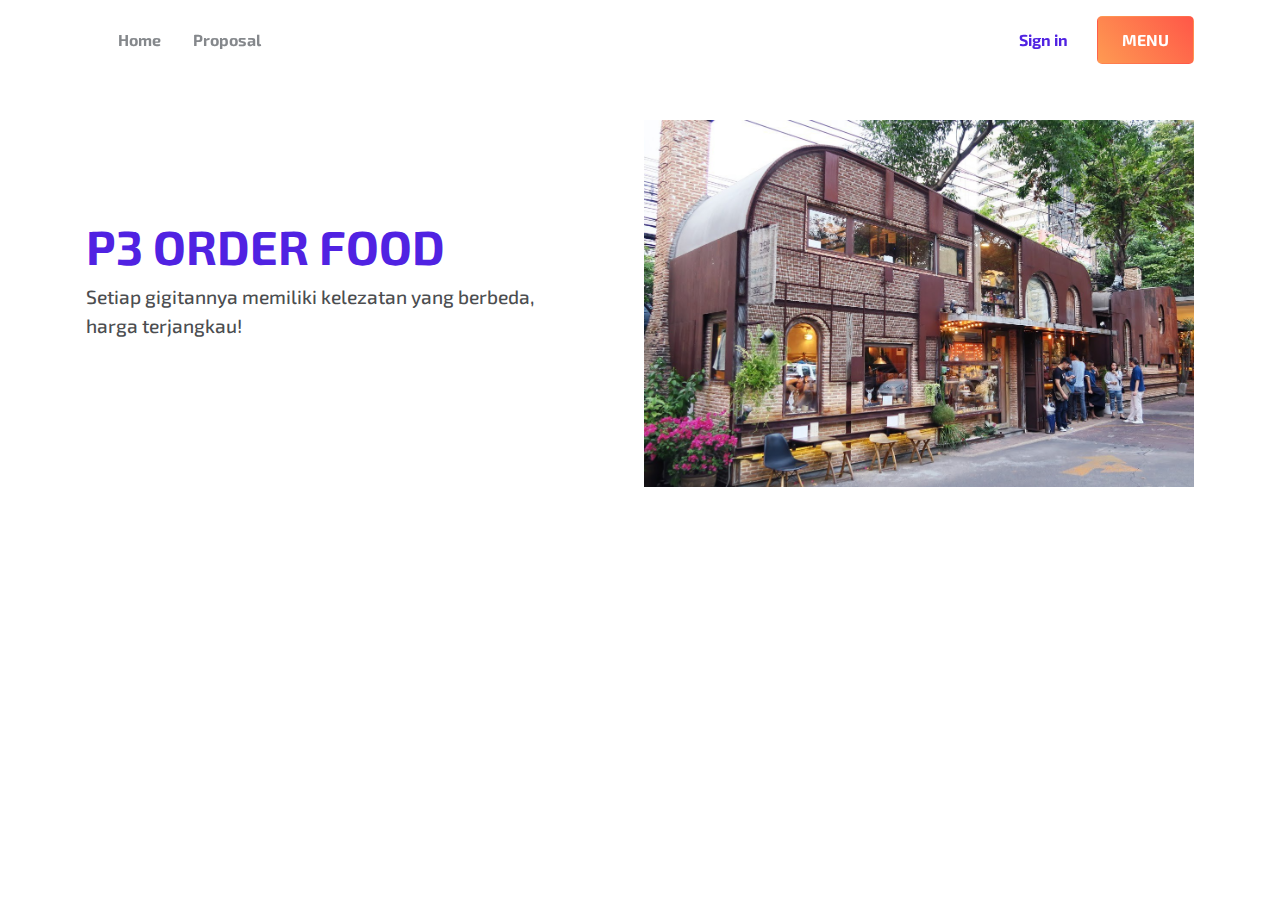
<file: index.html>
<!DOCTYPE html>
<html lang="en-US" dir="ltr">

  <head>
    <meta charset="utf-8">
    <meta http-equiv="X-UA-Compatible" content="IE=edge">
    <meta name="viewport" content="width=device-width, initial-scale=1">


    <!-- ===============================================-->
    <!--    Document Title-->
    <!-- ===============================================-->
    <title>P3 ORDER FOOD</title>


    <!-- ===============================================-->
    <!--    Favicons-->
    <!-- ===============================================-->
    <link rel="apple-touch-icon" sizes="180x180" href="public/assets/img/favicons/apple-touch-icon.png">
    <link rel="icon" type="image/png" sizes="32x32" href="public/assets/img/favicons/favicon-32x32.png">
    <link rel="icon" type="image/png" sizes="16x16" href="public/assets/img/favicons/favicon-16x16.png">
    <link rel="shortcut icon" type="image/x-icon" href="public/assets/img/favicons/favicon.ico">
    <link rel="manifest" href="public/assets/img/favicons/manifest.json">
    <meta name="msapplication-TileImage" content="assets/img/favicons/mstile-150x150.png">
    <meta name="theme-color" content="#ffffff">


    <!-- ===============================================-->
    <!--    Stylesheets-->
    <!-- ===============================================-->
    <link href="public/assets/css/theme.css" rel="stylesheet" />

  </head>


  <body>

    <!-- ===============================================-->
    <!--    Main Content-->
    <!-- ===============================================-->
    <main class="main" id="top">
      <nav class="navbar navbar-expand-lg navbar-light fixed-top py-3 d-block" data-navbar-on-scroll="data-navbar-on-scroll">
        <div class="container"><a class="navbar-brand" href="./index.html"> <!--<img class="me-3 d-inline-block" src="assets/img/gallery/logo.png" alt="" />--></a>
          <button class="navbar-toggler collapsed" type="button" data-bs-toggle="collapse" data-bs-target="#navbarSupportedContent" aria-controls="navbarSupportedContent" aria-expanded="false" aria-label="Toggle navigation"><span class="navbar-toggler-icon"></span></button>
          <div class="collapse navbar-collapse border-top border-lg-0 mt-4 mt-lg-0" id="navbarSupportedContent">
            <ul class="navbar-nav me-auto pt-2 pt-lg-0 font-base">
              <li class="nav-item px-2" ><a class="nav-link fw-bold active" aria-current="page" href="./index.html">Home</a></li>
              <li class="nav-item px-2" ><a class="nav-link fw-bold" href="public/proposal.html">Proposal</a></li>
              <li class="nav-item px-2" data-anchor="data-anchor"><a class="nav-link fw-bold" href="#feature"></a></li>
              <li class="nav-item px-2" data-anchor="data-anchor"><a class="nav-link fw-bold" href="#testimonial"></a></li>
            </ul>
            <form class="ps-lg-5">
              <button class="btn btn-link text-danger fw-bold order-1 order-lg-0" type="button"><a href="public/login.html">Sign in</a></button>
                <a class="btn hover-top btn-collab" href="public/menu.html">MENU</a>
            </form>
          </div>
        </div>
      </nav>
      <section id="home">
        <div class="container">
          <div class="row align-items-center g-2">
            <div class="col-md-5 col-lg-6 order-0 order-md-1 text-end"><img class="pt-7 pt-md-0 w-100" src="public/assets/img/gallery/profilresto.webp" alt="hero-header" /></div>
            <div class="col-md-7 col-lg-6 py-6 text-md-start text-center">
              <!--<h6 class="fs-0 text-uppercase fw-bold text-600">P3 ORDE</h6>-->
              <h1 class="fw-bold fs-4 fs-lg-6 fs-xxl-7 text-primary"> P3 ORDER FOOD<br /></h1>
              <p class="mb-5 fs-1 fw-medium">Setiap gigitannya memiliki kelezatan yang berbeda, <br class="d-none d-xl-block" />harga terjangkau!</p><!--<a class="btn hover-top btn-collab" href="public/menu.html"><i class="fas fa-download me-2"></i> Lihat Menu</a>
              <a class="btn hover-top btn-collab-outline text-gradient ms-2" href="#!"> 
                <i class="fas fa-play text-danger me-md-2 me-0"></i> CHECK DEMO</a>-->
            </div>
          </div>
        </div>
      </section>


      <!-- ============================================-->
      <!-- <section> begin ============================-->
      <!--<section class="py-6 bg-soft-warning">

        <div class="container">
          <div class="row">
            <div class="col-auto col-lg-12 d-lg-flex justify-content-center align-items-center justify-content-lg-between"><img class="m-2" src="assets/img/gallery/netflix.png" height="28" alt="brands" /><img class="m-2" src="assets/img/gallery/facebook.png" height="30" alt="brands" /><img class="m-2" src="assets/img/gallery/freelancer.png" height="38" alt="brands" /><img class="m-2" src="assets/img/gallery/mailbluster.png" height="38" alt="brands" /><img class="m-2" src="assets/img/gallery/theme-wagon.png" height="38" alt="brands" /></div>
          </div>
        </div>
        <!-- end of .container-->

      </section>
      <!-- <section> close ============================-->
      <!-- ============================================-->




      <!-- ============================================-->
      <!-- <section> begin ============================-->
      <!--<section class="py-6">

        <div class="container">
          <div class="row flex-center">
            <div class="col-md-6 col-lg-4 text-center mb-6 mb-md-0 order-0"><img class="shadow-lg" src="assets/img/gallery/partnership.png" width="300" alt="..." style="border-radius:3rem;" /></div>
            <div class="col-md-6 text-center text-md-start mb-6 offset-0">
              <h6 class="fs-0 text-uppercase fw-bold text-primary">partnership</h6>
              <h6 class="fw-bold fs-3 fs-lg-5 lh-sm">Build strong partnership &amp; organizations</h6>
              <p class="my-4 fs-1 pe-xl-8">Bring all your document under one place and make it easy to share with other in no time. That makes the whole process comfortable.</p><a class="btn hover-top btn-collab" href="#" role="button">Learn more</a>
            </div>
          </div>
          <div class="row flex-center">
            <div class="col-md-4 col-lg-3 mt-4 mt-lg-8 text-center text-md-start">
              <div class="badge bg-soft-danger p-3 rounded-3"><img class="w-100 h-100" src="assets/img/icons/edit.svg" alt="..." /></div>
              <h4 class="mt-5 mb-3 fw-bold">Write it up</h4>
              <p class="fs-1 lh-sm">Write it down whenever you feel for it,<br class="d-none d-md-block d-lg-none"> as each details matter and stay.</p>
            </div>
            <div class="col-md-4 col-lg-3 mt-4 mt-lg-8 text-center text-md-start">
              <div class="badge bg-soft-danger p-3 rounded-3"><img class="w-100 h-100" src="assets/img/icons/monitor.svg" alt="..." /></div>
              <h4 class="mt-5 mb-3 fw-bold">Show to others menu</h4>
              <p class="fs-1 lh-sm">Share effective and important data<br class="d-none d-md-block d-lg-none"> to your partner.</p>
            </div>
            <div class="col-md-4 col-lg-3 mt-4 mt-lg-8 text-center text-md-start">
              <div class="badge bg-soft-danger p-3 rounded-3"><img class="w-100 h-100" src="assets/img/icons/cloud.svg" alt="..." /></div>
              <h4 class="mt-5 mb-3 fw-bold">Storing at the cloud</h4>
              <p class="fs-1 lh-sm">Save your valuable info to get all the resources<br class="d-none d-md-block d-lg-none"> under one platform as a unit.</p>
            </div>
          </div>
        </div>
        <!-- end of .container-->

      </section>
      <!-- <section> close ============================-->
      <!-- ============================================-->




      <!-- ============================================-->
      <!-- <section> begin ============================-->
      <!--<section class="py-6" style="background:linear-gradient(180deg, #FFFEFC -54.51%, #FFF8F0 99.98%);">

        <div class="container">
          <div class="row flex-center">
            <div class="col-md-6 col-lg-4 text-center mb-6 mb-md-0 order-0 order-md-1"><img class="shadow-collab" src="assets/img/gallery/corroboration.png" width="300" alt="..." style="border-radius:3rem;" /></div>
            <div class="col-md-6 text-center text-md-start mb-6 offset-lg-1">
              <h6 class="fs-0 text-uppercase fw-bold text-primary">corroboration</h6>
              <h6 class="fw-bold fs-3 fs-lg-5 lh-sm">Keeping All Elements Together To Present The Project</h6>
              <p class="my-4 fs-1 pe-xl-8">While the project is shared between several members, the resources need to be at one place to maintain the clarity of the project, and flexibility among developers.</p><a class="btn hover-top btn-collab" href="#" role="button">Learn more</a>
            </div>
          </div>
          <div class="row flex-center">
            <div class="col-md-4 col-lg-3 mt-4 mt-lg-8 text-center text-md-start">
              <div class="badge bg-white p-3 rounded-3"><img class="w-100 h-100" src="assets/img/icons/video.svg" alt="..." /></div>
              <h4 class="mt-5 mb-3 fw-bold">Video conferencing</h4>
              <p class="fs-1 lh-sm"><span class="text-900">Communicating through video on elaborate <br class="d-none d-md-block d-lg-none"> workflow and understanding.</span></p>
            </div>
            <div class="col-md-4 col-lg-3 mt-4 mt-lg-8 text-center text-md-start">
              <div class="badge bg-white p-3 rounded-3"><img class="w-100 h-100" src="assets/img/icons/chat.svg" alt="..." /></div>
              <h4 class="mt-5 mb-3 fw-bold">Talk with mates</h4>
              <p class="fs-1 lh-sm"><span class="text-900">Stay communicated with all the colleagues<br class="d-none d-md-block d-lg-none"> and brush up your social skill.</span></p>
            </div>
            <div class="col-md-4 col-lg-3 mt-4 mt-lg-8 text-center text-md-start">
              <div class="badge bg-white p-3 rounded-3"><img class="w-100 h-100" src="assets/img/icons/image.svg" alt="..." /></div>
              <h4 class="mt-5 mb-3 fw-bold">High quality image sharing</h4>
              <p class="fs-1 lh-sm"><span class="text-900">Click it and share the top <br class="d-none d-md-block d-lg-none">quality images to all the member of your group.</span></p>
            </div>
          </div>
        </div>
        <!-- end of .container-->

      </section>
      <!-- <section> close ============================-->
      <!-- ============================================-->




      <!-- ============================================-->
      <!-- <section> begin ============================-->
      <!--<section>

        <div class="container">
          <div class="row">
            <div class="col-lg-6 mb-6">
              <div class="d-flex flex-column flex-sm-row align-items-start"><img class="me-sm-3 my-2 my-sm-0 align-self-center align-self-sm-start" src="assets/img/gallery/testimonial-1.png" width="100" alt="services" /><img class="me-sm-3 my-2 my-sm-0 align-self-center align-self-sm-start" src="assets/img/icons/quot.svg" alt="..." />
                <div class="flex-1 text-center text-sm-start">
                  <p class="fs-1 text-1200">It would be only imprudent if you dont grab this app now and use it at its best, with all the great facilities it got.”</p>
                  <h6 class="mb-1 fw-bold fs-0">Safira Petterson</h6>
                  <h6 class="fs-0">Director, Plugbase</h6>
                </div>
              </div>
            </div>
            <div class="col-lg-6 mb-6">
              <div class="d-flex flex-column flex-sm-row align-items-start"><img class="me-sm-3 my-2 my-sm-0 align-self-center align-self-sm-start" src="assets/img/gallery/testimonial-2.png" width="100" alt="services" /><img class="me-sm-3 my-2 my-sm-0 align-self-center align-self-sm-start" src="assets/img/icons/quot.svg" alt="..." />
                <div class="flex-1 text-center text-sm-start">
                  <p class="fs-1 text-1200">Myriad options and brillant outlook: what more I can ask for? I trust this app for it well furnished features and reliable modeling. The best of all is it got the option of scalability which opens up a big window of opportunity. It is the tool of future.”</p>
                  <h6 class="mb-1 fw-bold fs-0">Nazip Terasi</h6>
                  <h6 class="fs-0">CEO, FrankPhoto</h6>
                </div>
              </div>
            </div>
            <div class="col-lg-6 mb-6">
              <div class="d-flex flex-column flex-sm-row align-items-start"><img class="me-sm-3 my-2 my-sm-0 align-self-center align-self-sm-start" src="assets/img/gallery/testimonial-3.png" width="100" alt="services" /><img class="me-sm-3 my-2 my-sm-0 align-self-center align-self-sm-start" src="assets/img/icons/quot.svg" alt="..." />
                <div class="flex-1 text-center text-sm-start">
                  <p class="fs-1 text-1200">From the production to deployment, this one is an absolute marvel to be work with. Give it your shot so that you don’t regret ”</p>
                  <h6 class="mb-1 fw-bold fs-0">Manion Potter</h6>
                  <h6 class="fs-0">Senior Engineer, ArtsyCode</h6>
                </div>
              </div>
            </div>
            <div class="col-lg-6 mb-6">
              <div class="d-flex flex-column flex-sm-row align-items-start"><img class="me-sm-3 my-2 my-sm-0 align-self-center align-self-sm-start" src="assets/img/gallery/testimonial-4.png" width="100" alt="services" /><img class="me-sm-3 my-2 my-sm-0 align-self-center align-self-sm-start" src="assets/img/icons/quot.svg" alt="..." />
                <div class="flex-1 text-center text-sm-start">
                  <p class="fs-1 text-1200">The app totally surprised me with its well planned designs and fine structured build-up. For a brilliant team-work, this one is a perfect choice. ”</p>
                  <h6 class="mb-1 fw-bold fs-0">Frankistain Belio</h6>
                  <h6 class="fs-0">CTO, NerdBean</h6>
                </div>
              </div>
            </div>
          </div>
        </div>
        <!-- end of .container-->

      </section>
      <!-- <section> close ============================-->
      <!-- ============================================-->




      <!-- ============================================-->
      <!-- <section> begin ============================-->
      <!--<section class="py-md-0 bg-warning-gradient">

        <div class="container">
          <div class="row flex-center">
            <div class="col-md-6"> <img class="w-100 w-lg-75 d-none d-md-block" src="assets/img/gallery/cta.png" width="320" alt="cta" /></div>
            <div class="col-md-6">
              <h1 class="fw-bold fs-4 fs-lg-5 fs-xl-6 mb-4 text-primary"> Collaborate with the<br class="d-none d-xl-block" />team free of cost</h1><a class="btn hover-top btn-collab" href="#!">TRY FOR FREE</a>
            </div>
          </div>
        </div>
        <!-- end of .container-->

      </section>
      <!-- <section> close ============================-->
      <!-- ============================================-->




      <!-- ============================================-->
      <!-- <section> begin ============================-->
      <!--<section class="pb-md-10" id="faq">

        <div class="container">
          <div class="row justify-content-center">
            <div class="col-md-8 col-lg-6 text-center mb-3">
              <h6 class="fw-bold fs-4 display-3 lh-sm mb-5">Frequently asked questions</h6>
            </div>
          </div>
          <div class="row flex-center">
            <div class="col-lg-9">
              <div class="accordion" id="accordionExample">
                <div class="accordion-item border-top">
                  <h2 class="accordion-header" id="heading1">
                    <button class="accordion-button px-2" type="button" data-bs-toggle="collapse" data-bs-target="#collapse1" aria-expanded="true" aria-controls="collapse1"><span class="mb-0 fw-bold text-start fs-1 text-1000">Who should use the app?</span></button>
                  </h2>
                  <div class="accordion-collapse collapse show" id="collapse1" aria-labelledby="heading1" data-bs-parent="#accordionExample">
                    <div class="accordion-body pt-0 px-2">All our users like the amazing features and illustration of our app and it effective working procedure. Most of them are highly satisfied with our support and collaboration ideas which are counted as quite an essential in the tech business. With a team of highly creative and lively developers and manager, all our issues are promised to be solved in no time at all.</div>
                  </div>
                </div>
                <div class="accordion-item border-top">
                  <h2 class="accordion-header" id="heading2">
                    <button class="accordion-button px-2 collapsed" type="button" data-bs-toggle="collapse" data-bs-target="#collapse2" aria-expanded="true" aria-controls="collapse2"><span class="mb-0 fw-bold text-start fs-1 text-1000">What is the working procedure of the app?</span></button>
                  </h2>
                  <div class="accordion-collapse collapse" id="collapse2" aria-labelledby="heading2" data-bs-parent="#accordionExample">
                    <div class="accordion-body pt-0 px-2">You can issue either partial or full refunds. There are no fees to refund a charge, but the fees from the original charge are not returned.</div>
                  </div>
                </div>
                <div class="accordion-item border-top">
                  <h2 class="accordion-header" id="heading3">
                    <button class="accordion-button px-2 collapsed" type="button" data-bs-toggle="collapse" data-bs-target="#collapse3" aria-expanded="true" aria-controls="collapse3"><span class="mb-0 fw-bold text-start fs-1 text-1000">How is the app helpful?</span></button>
                  </h2>
                  <div class="accordion-collapse collapse" id="collapse3" aria-labelledby="heading3" data-bs-parent="#accordionExample">
                    <div class="accordion-body pt-0 px-2">Disputed payments (also known as chargebacks) incur a $15.00 fee. If the customer’s bank resolves the dispute in your favor, the fee is fully refunded.</div>
                  </div>
                </div>
                <div class="accordion-item border-top">
                  <h2 class="accordion-header" id="heading4">
                    <button class="accordion-button px-2 collapsed" type="button" data-bs-toggle="collapse" data-bs-target="#collapse4" aria-expanded="true" aria-controls="collapse4"><span class="mb-0 fw-bold text-start fs-1 text-1000">Is the app workable while you got no internet?</span></button>
                  </h2>
                  <div class="accordion-collapse collapse" id="collapse4" aria-labelledby="heading4" data-bs-parent="#accordionExample">
                    <div class="accordion-body pt-0 px-2">There are no additional fees for using our mobile SDKs or to accept payments using consumer wallets like Apple Pay or Google Pay.</div>
                  </div>
                </div>
                <div class="accordion-item border-top">
                  <h2 class="accordion-header" id="heading5">
                    <button class="accordion-button px-2 collapsed" type="button" data-bs-toggle="collapse" data-bs-target="#collapse5" aria-expanded="true" aria-controls="collapse5"><span class="mb-0 fw-bold text-start fs-1 text-1000">What are the security measure of the app?</span></button>
                  </h2>
                  <div class="accordion-collapse collapse" id="collapse5" aria-labelledby="heading5" data-bs-parent="#accordionExample">
                    <div class="accordion-body pt-0 px-2">There are no additional fees for using our mobile SDKs or to accept payments using consumer wallets like Apple Pay or Google Pay.</div>
                  </div>
                </div>
              </div>
            </div>
          </div>
        </div>
        <!-- end of .container-->

      </section>
      <!-- <section> close ============================-->
      <!-- ============================================-->


      <!--<section class="py-md-0">
        <div class="bg-holder" style="background-image:url(assets/img/gallery/cta-2-bg.png);background-position:center;">
        </div>
        <!--/.bg-holder-->

        <!--<div class="container">
          <div class="row align-items-center">
            <div class="col-md-5 col-lg-3 text-center"><img class="mt-n8 d-none d-md-block w-100" src="assets/img/gallery/cta-2.png" alt="cta" /></div>
            <div class="col-md-7 col-lg-8 offset-lg-1">
              <h1 class="fw-bold fs-4 fs-lg-6 mb-4 text-white"> Start using our app today, <br class="d-none d-xxl-block" />enjoy the complete fun</h1><a class="pe-2" href="https://www.apple.com/app-store/" target="_blank"><img src="assets/img/gallery/app-store.png" width="160" alt="" /></a><a href="https://play.google.com/store/apps" target="_blank"><img src="assets/img/gallery/google-play.png" width="160" alt="" /></a>
            </div>
          </div>
        </div>
      </section>


      <!-- ============================================-->
      <!-- <section> begin ============================-->
      <!--<section>

        <div class="container">
          <div class="row flex-center mt-5">
            <div class="col-lg-6">
              <h4 class="fw-bold">For more, Subscribe now</h4>
              <p class="fs-1">Stay updated and work accordingly </p>
            </div>
            <div class="col-lg-6 d-flex justify-content-lg-end mb-4">
              <form class="row row row-cols-lg-auto align-items-center">
                <div class="col-8 col-sm-9">
                  <label class="visually-hidden" for="colFormLabel">Username</label>
                  <div class="input-group">
                    <input class="form-control" id="colFormLabel" type="email" placeholder="Enter email address" />
                  </div>
                </div>
                <div class="col-4 col-sm-3 text-end">
                  <button class="btn btn-collab" type="submit">Submit</button>
                </div>
              </form>
            </div>
          </div>
          <hr class="text-200" />
          <div class="row justify-content-lg-between circle-blend-right circle-danger">
            <div class="col-6 col-sm-4 col-lg-auto mb-3">
              <h6 class="my-4 fw-bold fs-0">WHY US</h6>
              <ul class="list-unstyled mb-md-4 mb-lg-0">
                <li class="mb-2"><a class="text-1100 text-decoration-none" href="#!">Channel</a></li>
                <li class="mb-2"><a class="text-1100 text-decoration-none" href="#!">Engagement</a></li>
                <li class="mb-2"><a class="text-1100 text-decoration-none" href="#!">Scale</a></li>
                <li class="mb-2"><a class="text-1100 text-decoration-none" href="#!">Watch Demo</a></li>
              </ul>
            </div>
            <div class="col-6 col-sm-4 col-lg-auto mb-3">
              <h6 class="my-4 fw-bold fs-0">PRODUCT</h6>
              <ul class="list-unstyled mb-md-4 mb-lg-0">
                <li class="mb-2"><a class="text-1100 text-decoration-none" href="#!">Features</a></li>
                <li class="mb-2"><a class="text-1100 text-decoration-none" href="#!">Integrations</a></li>
                <li class="mb-2"><a class="text-1100 text-decoration-none" href="#!">Enterprise</a></li>
                <li class="mb-2"><a class="text-1100 text-decoration-none" href="#!">Solutions</a></li>
              </ul>
            </div>
            <div class="col-6 col-sm-4 col-lg-auto mb-3">
              <h6 class="my-4 fw-bold fs-0">RESOURCES</h6>
              <ul class="list-unstyled mb-md-4 mb-lg-0">
                <li class="mb-2"><a class="text-1100 text-decoration-none" href="#!">Partners</a></li>
                <li class="mb-2"><a class="text-1100 text-decoration-none" href="#!">Developers</a></li>
                <li class="mb-2"><a class="text-1100 text-decoration-none" href="#!">Apps</a></li>
                <li class="mb-2"><a class="text-1100 text-decoration-none" href="#!">Blogs</a></li>
              </ul>
            </div>
            <div class="col-6 col-sm-4 col-lg-auto mb-3">
              <h6 class="my-4 fw-bold fs-0">COMPANY</h6>
              <ul class="list-unstyled mb-md-4 mb-lg-0">
                <li class="mb-2"><a class="text-1100 text-decoration-none" href="#!">About Us</a></li>
                <li class="mb-2"><a class="text-1100 text-decoration-none" href="#!">Leadership</a></li>
                <li class="mb-2"><a class="text-1100 text-decoration-none" href="#!">Investor Relations</a></li>
                <li class="mb-2"><a class="text-1100 text-decoration-none" href="#!">News</a></li>
              </ul>
            </div>
            <div class="col-6 col-sm-4 col-lg-auto mb-3">
              <h6 class="my-4 fw-bold fs-0">PRICING</h6>
              <ul class="list-unstyled mb-md-4 mb-lg-0">
                <li class="mb-2"><a class="text-1100 text-decoration-none" href="#!">Plans</a></li>
                <li class="mb-2"><a class="text-1100 text-decoration-none" href="#!">Paid vs. Free</a></li>
              </ul>
            </div>
            <div class="col-6 col-sm-4 col-lg-auto mb-3">
              <h6 class="my-4 fw-bold fs-0">FOLLOW</h6>
              <ul class="list-unstyled list-inline my-3">
                <li class="list-inline-item me-3"><a class="text-decoration-none" href="#!"><img class="list-social-icon" src="assets/img/icons/facebook.svg" alt="" /></a></li>
                <li class="list-inline-item me-3"><a class="text-decoration-none" href="#!"><img class="list-social-icon" src="assets/img/icons/twitter.svg" alt="" /></a></li>
                <li class="list-inline-item me-3"><a class="text-decoration-none" href="#!"><img class="list-social-icon" src="assets/img/icons/instagram.svg" alt="" /></a></li>
                <li class="list-inline-item"><a class="text-decoration-none" href="#!"><img class="list-social-icon" src="assets/img/icons/snapchat.svg" alt="" /></a></li>
              </ul>
            </div>
          </div>
          <hr class="text-200 mb-0" />
          <div class="row justify-content-md-between justify-content-evenly py-3">
            <div class="col-12 col-sm-8 col-md-6 col-lg-auto text-center text-md-start">
              <p class="fs-0 my-2 text-400">All rights Reserved <span class="fw-bold text-500">&copy; Your Company, 2021</span></p>
            </div>
            <div class="col-12 col-sm-8 col-md-6">
              <p class="text-center text-md-end text-400"> Made with&nbsp;
                <svg class="bi bi-suit-heart-fill" xmlns="http://www.w3.org/2000/svg" width="16" height="16" fill="#FD7D72" viewBox="0 0 16 16">
                  <path d="M4 1c2.21 0 4 1.755 4 3.92C8 2.755 9.79 1 12 1s4 1.755 4 3.92c0 3.263-3.234 4.414-7.608 9.608a.513.513 0 0 1-.784 0C3.234 9.334 0 8.183 0 4.92 0 2.755 1.79 1 4 1z"></path>
                </svg>&nbsp;by&nbsp;<a class="fw-bold text-500" href="https://themewagon.com/" target="_blank">ThemeWagon </a>
              </p>
            </div>
          </div>
        </div>
        <!-- end of .container-->

      </section>
      <!-- <section> close ============================-->
      <!-- ============================================-->


    </main>
    <!-- ===============================================-->
    <!--    End of Main Content-->
    <!-- ===============================================-->




    <!-- ===============================================-->
    <!--    JavaScripts-->
    <!-- ===============================================-->
    <script src="public/vendors/@popperjs/popper.min.js"></script>
    <script src="public/vendors/bootstrap/bootstrap.min.js"></script>
    <script src="public/vendors/is/is.min.js"></script>
    <script src="https://polyfill.io/v3/polyfill.min.js?features=window.scroll"></script>
    <script src="public/vendors/fontawesome/all.min.js"></script>
    <script src="public/assets/js/theme.js"></script>

    <link href="https://fonts.googleapis.com/css2?family=Exo+2:wght@200;300;400;500;600;700&amp;family=Montserrat:wght@200;300&amp;display=swap" rel="stylesheet">
    <link href="https://fonts.googleapis.com/css2?family=Exo+2:wght@200;300;400;500;600;700&amp;family=Montserrat:wght@200;300;400;500;600;700&amp;display=swap" rel="stylesheet">
  </body>

</html>
</file>
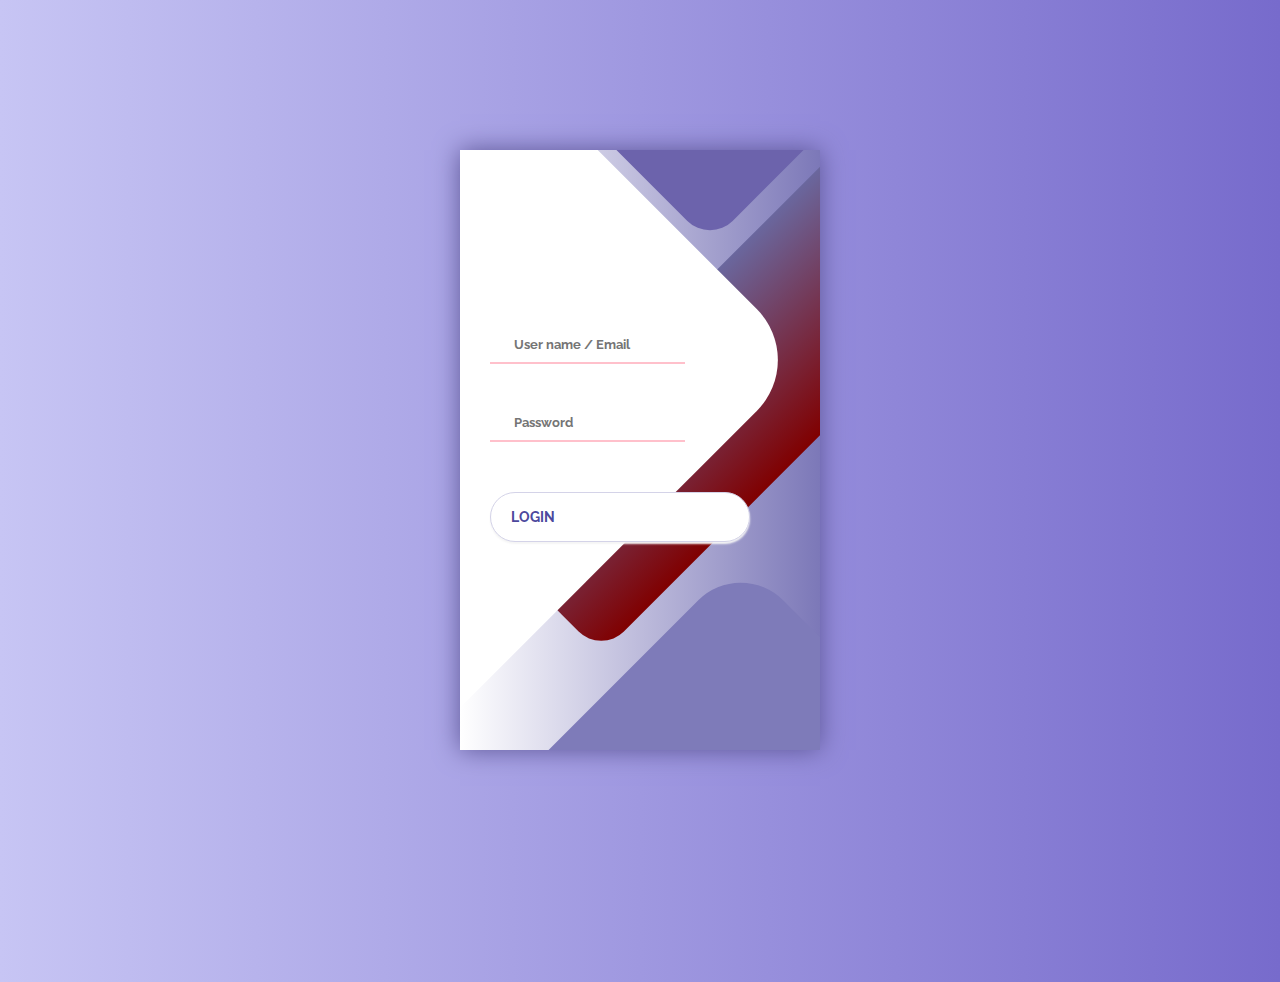
<file: public/login.html>
<!DOCTYPE html>
<html lang="en">
<head>
    <meta charset="UTF-8">
    <meta name="viewport" content="width=device-width, initial-scale=1.0">
    <title>Login Admin</title>
    <style>
        @import url('https://fonts.googleapis.com/css?family=Raleway:400,700');

        * {
            box-sizing: border-box;
            margin: 0;
            padding: 0;
            font-family: Raleway, sans-serif;
        }

        body {
            background: linear-gradient(90deg, #C7C5F4, #776BCC);
        }

        .container {
            display: flex;
            align-items: center;
            justify-content: center;
            min-height: 100vh;
        }

        .screen {
            background: linear-gradient(90deg, white, #7C78B8);
            position: relative;
            height: 600px;
            width: 360px;
            box-shadow: 0px 0px 24px #5C5696;
        }

        .screen__content {
            z-index: 1;
            position: relative;
            height: 100%;
        }

        .screen__background {
            position: absolute;
            top: 0;
            left: 0;
            right: 0;
            bottom: 0;
            z-index: 0;
            -webkit-clip-path: inset(0 0 0 0);
            clip-path: inset(0 0 0 0);
        }

        .screen__background-shape {
            transform: rotate(45deg);
            position: absolute;
        }

        .screen__background-shape1 {
            height: 520px;
            width: 520px;
            background: #FFF;
            top: -50px;
            right: 120px;
            border-radius: 0 72px 0 0;
        }

        .screen__background-shape2 {
            height: 220px;
            width: 220px;
            background: #6C63AC;
            top: -172px;
            right: 0;
            border-radius: 32px;
        }

        .screen__background-shape3 {
            height: 540px;
            width: 190px;
            background: linear-gradient(270deg, maroon, #6A679E);
            top: -24px;
            right: 0;
            border-radius: 32px;
        }

        .screen__background-shape4 {
            height: 400px;
            width: 200px;
            background: #7E7BB9;
            top: 420px;
            right: 50px;
            border-radius: 60px;
        }

        .login {
            width: 320px;
            padding: 30px;
            padding-top: 156px;
        }

        .login__field {
            padding: 20px 0px;
            position: relative;
        }

        .login__icon {
            position: absolute;
            top: 30px;
            color: #7875B5;
        }

        .login__input {
            border: none;
            border-bottom: 2px solid pink;
            background: none;
            padding: 10px;
            padding-left: 24px;
            font-weight: 700;
            width: 75%;
            transition: .2s;
        }

        .login__input:active,
        .login__input:focus,
        .login__input:hover {
            outline: none;
            border-bottom-color: white;
        }

        .login__submit {
            background: #fff;
            font-size: 14px;
            margin-top: 30px;
            padding: 16px 20px;
            border-radius: 26px;
            border: 1px solid #D4D3E8;
            text-transform: uppercase;
            font-weight: 700;
            display: flex;
            align-items: center;
            width: 100%;
            color: #4C489D;
            box-shadow: 0px 2px 2px whitesmoke;
            cursor: pointer;
            transition: .2s;
        }

        .login__submit:active,
        .login__submit:focus,
        .login__submit:hover {
            border-color: white;
            outline: none;
        }

        .button__icon {
            font-size: 24px;
            margin-left: auto;
            color: white;
        }

        .social-login {
            position: absolute;
            height: 140px;
            width: 160px;
            text-align: center;
            bottom: 0px;
            right: 0px;
            color: #fff;
        }

        .social-icons {
            display: flex;
            align-items: center;
            justify-content: center;
        }

        .social-login__icon {
            padding: 20px 10px;
            color: #fff;
            text-decoration: none;
            text-shadow: 0px 0px 8px white;
        }

        .social-login__icon:hover {
            transform: scale(1.5);
        }
    </style>
</head>
<body>
    <script src="script.js"></script>

    <div class="container">
        <div class="screen">
            <div class="screen__content">
                <form class="login" id="login-form">
                    <div class="login__field">
                        <i class="login__icon fas fa-user"></i>
                        <input type="text" class="login__input" id="username" placeholder="User name / Email">
                    </div>
                    <div class="login__field">
                        <i class="login__icon fas fa-lock"></i>
                        <input type="password" class="login__input" id="password" placeholder="Password">
                    </div>
                    <button class="button login__submit" type="submit">
                        <span class="button__text">Login</span>
                        <i class="button__icon fas fa-chevron-right"></i>
                    </button>
                    <p id="error-message" style="color: red; text-align: center;"></p>
                </form>
            </div>
            <div class="screen__background">
                <span class="screen__background-shape screen__background-shape4"></span>
                <span class="screen__background-shape screen__background-shape3"></span>
                <span class="screen__background-shape screen__background-shape2"></span>
                <span class="screen__background-shape screen__background-shape1"></span>
            </div>
        </div>
    </div>

    <script>
        document.getElementById("login-form").addEventListener("submit", function(event) {
            event.preventDefault();

            // Mendapatkan nilai username dan password dari inputan
            const username = document.getElementById("username").value;
            const password = document.getElementById("password").value;

            // Validasi data login (contoh sederhana)
            if (username === "user" && password === "password") {
                // Data login valid, tindakan setelah login berhasil
                alert("Login berhasil!");
                // Di sini, Anda dapat mengarahkan pengguna ke halaman lain atau melakukan tindakan lain
            } else {
                // Data login tidak valid, tampilkan pesan kesalahan
                document.getElementById("error-message").textContent = "Username atau password salah.";
            }
        });
    </script>
</body>
</html>
</file>
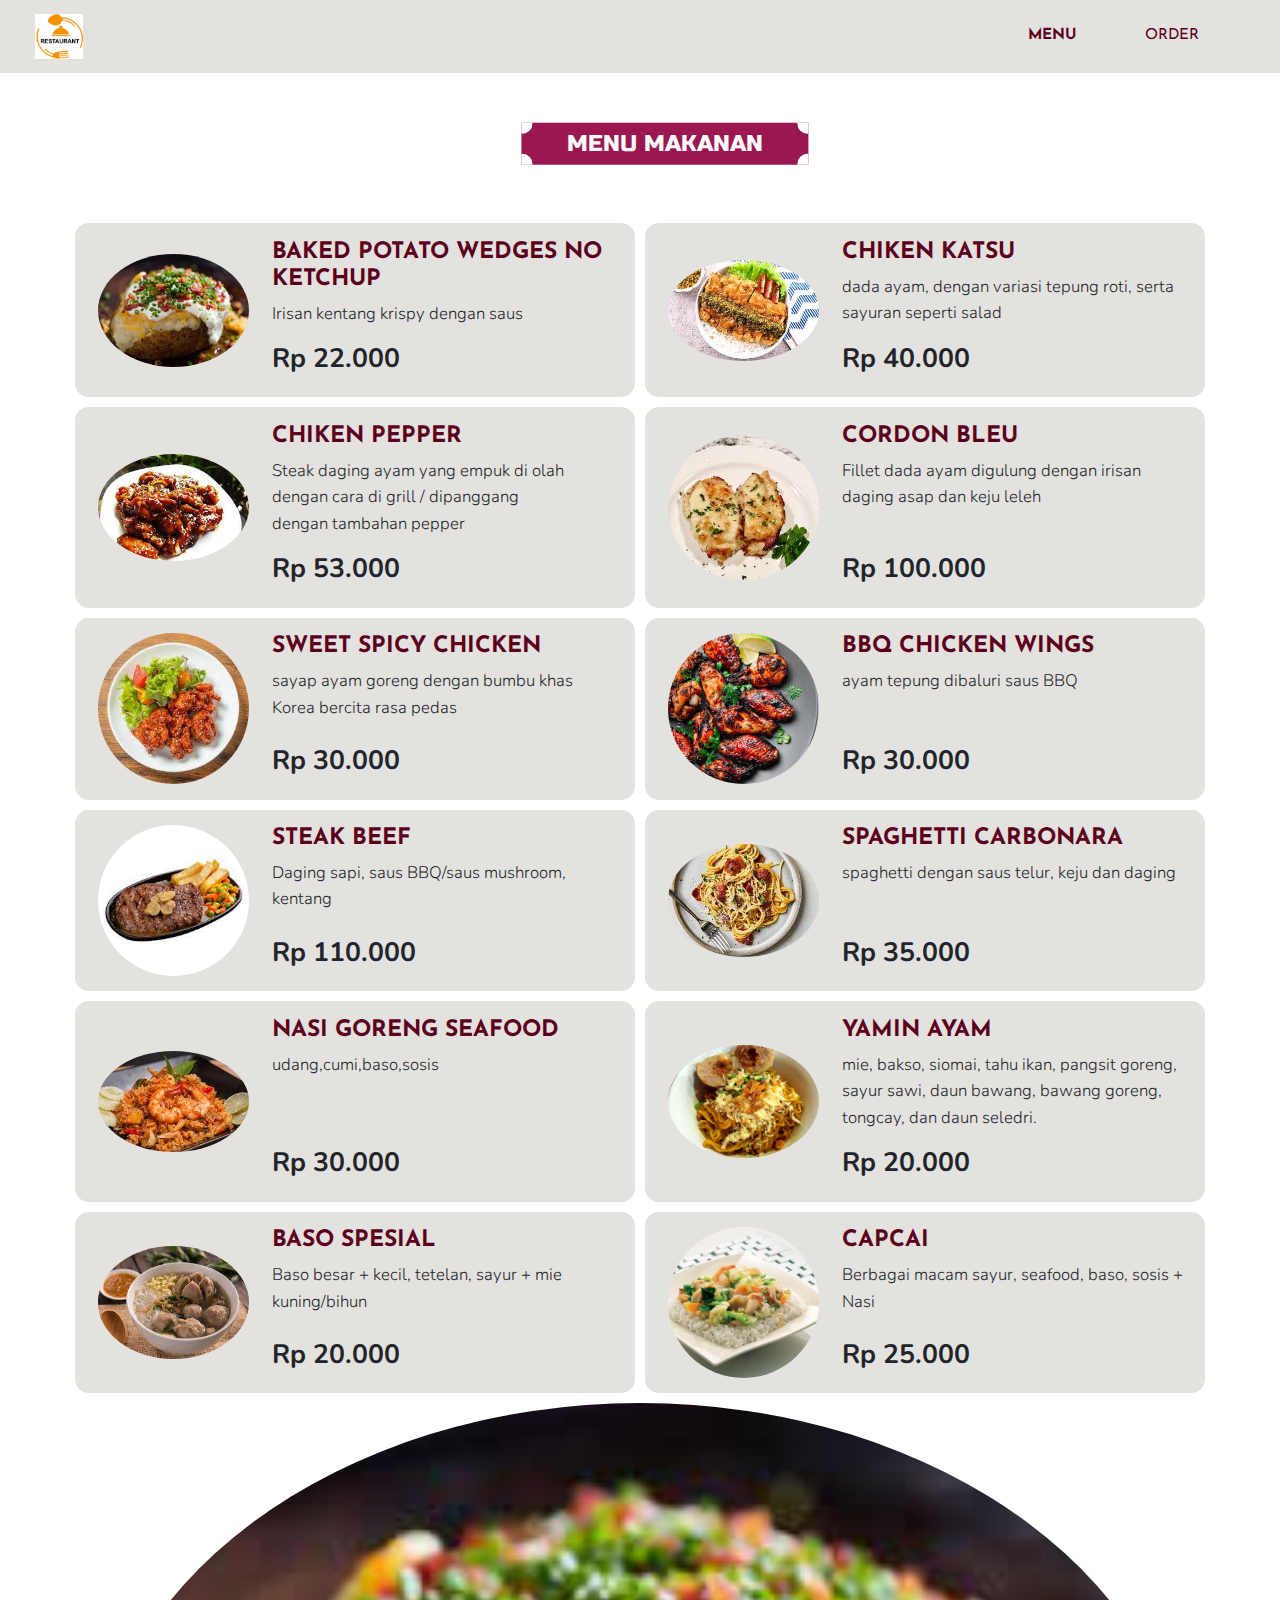
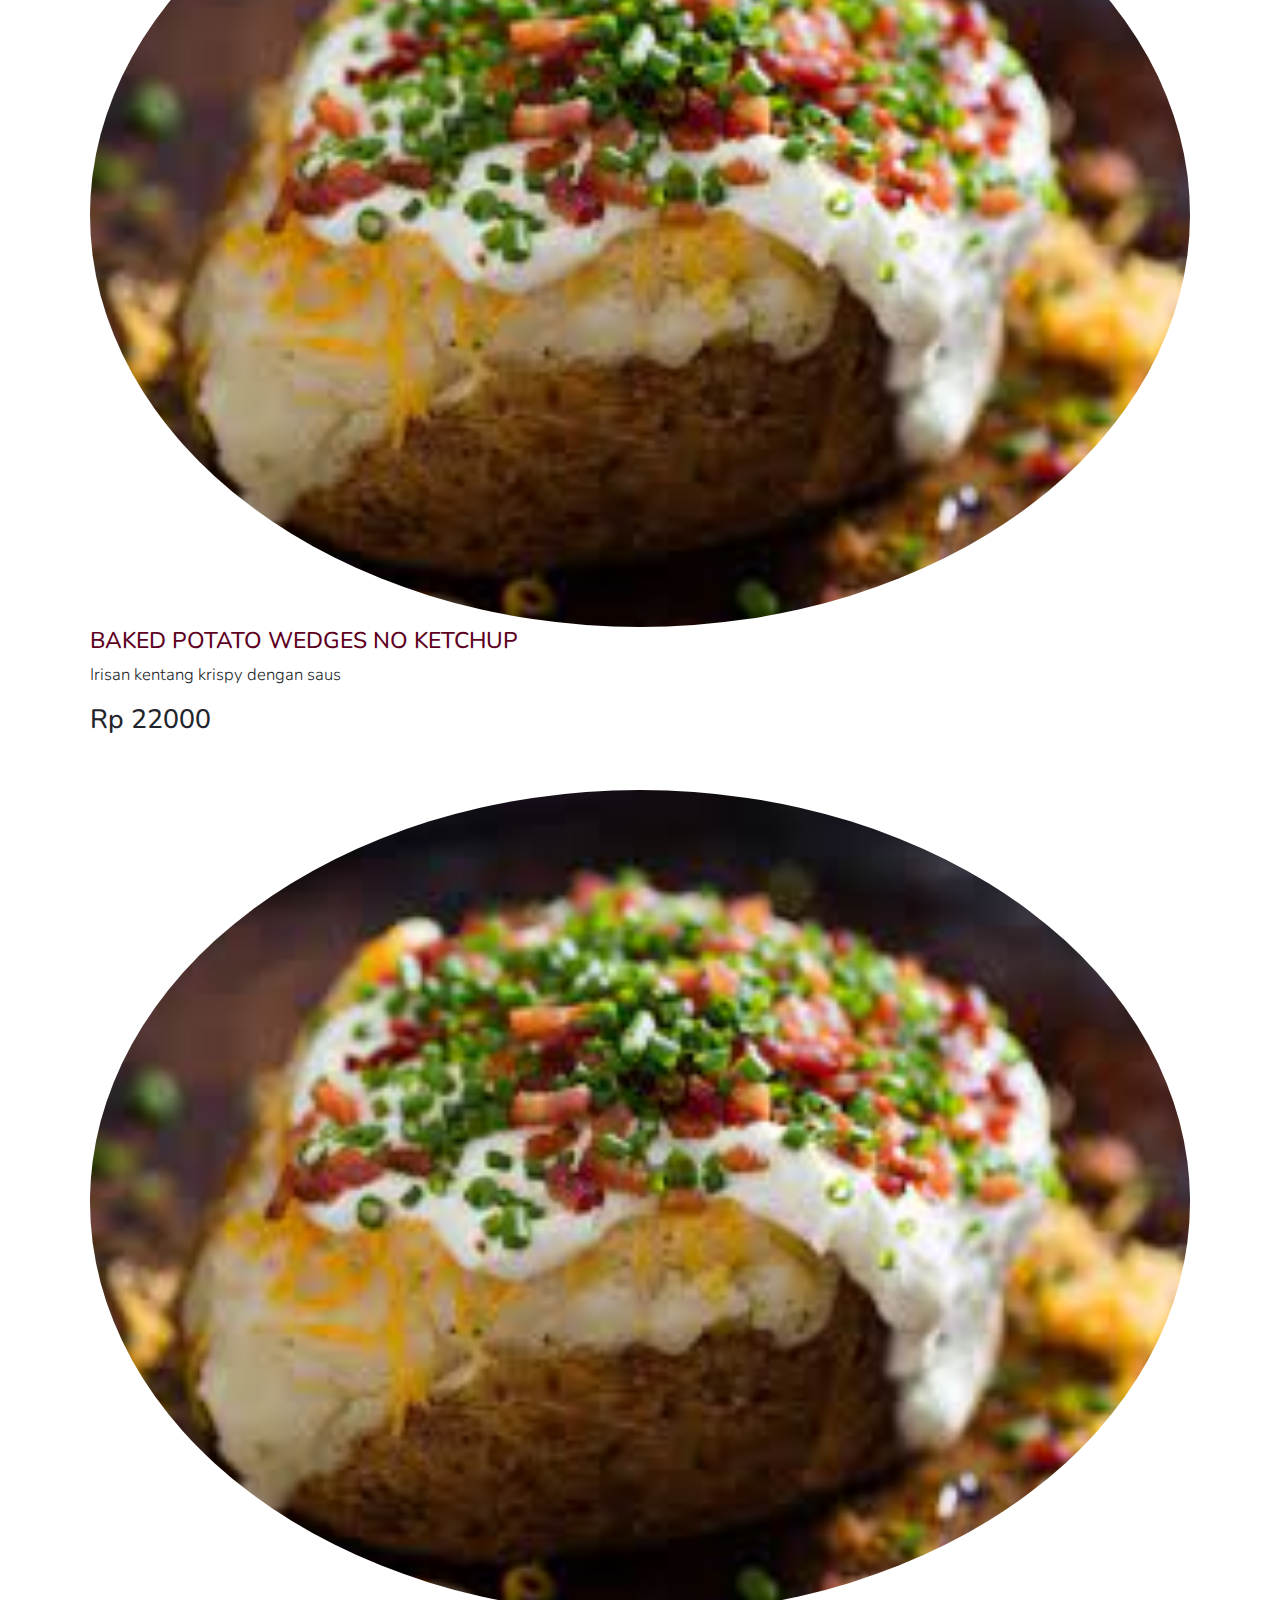
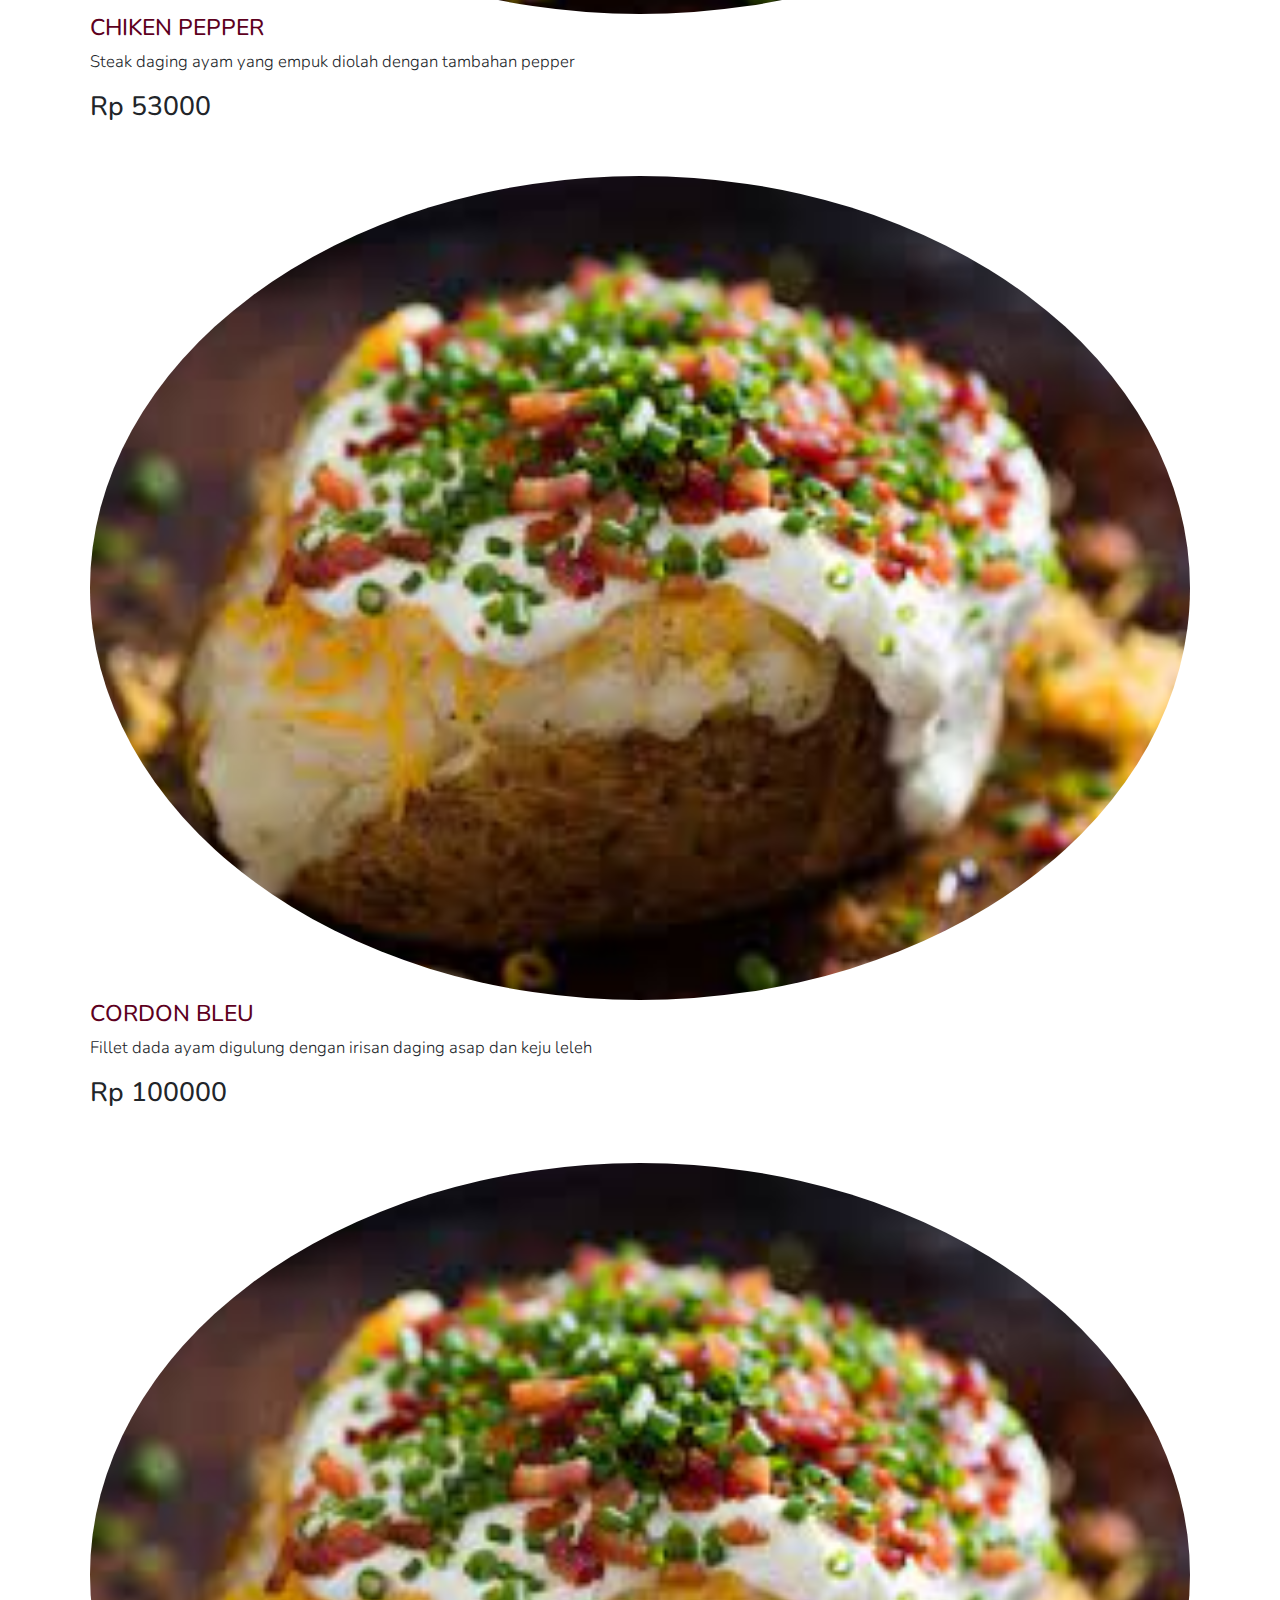
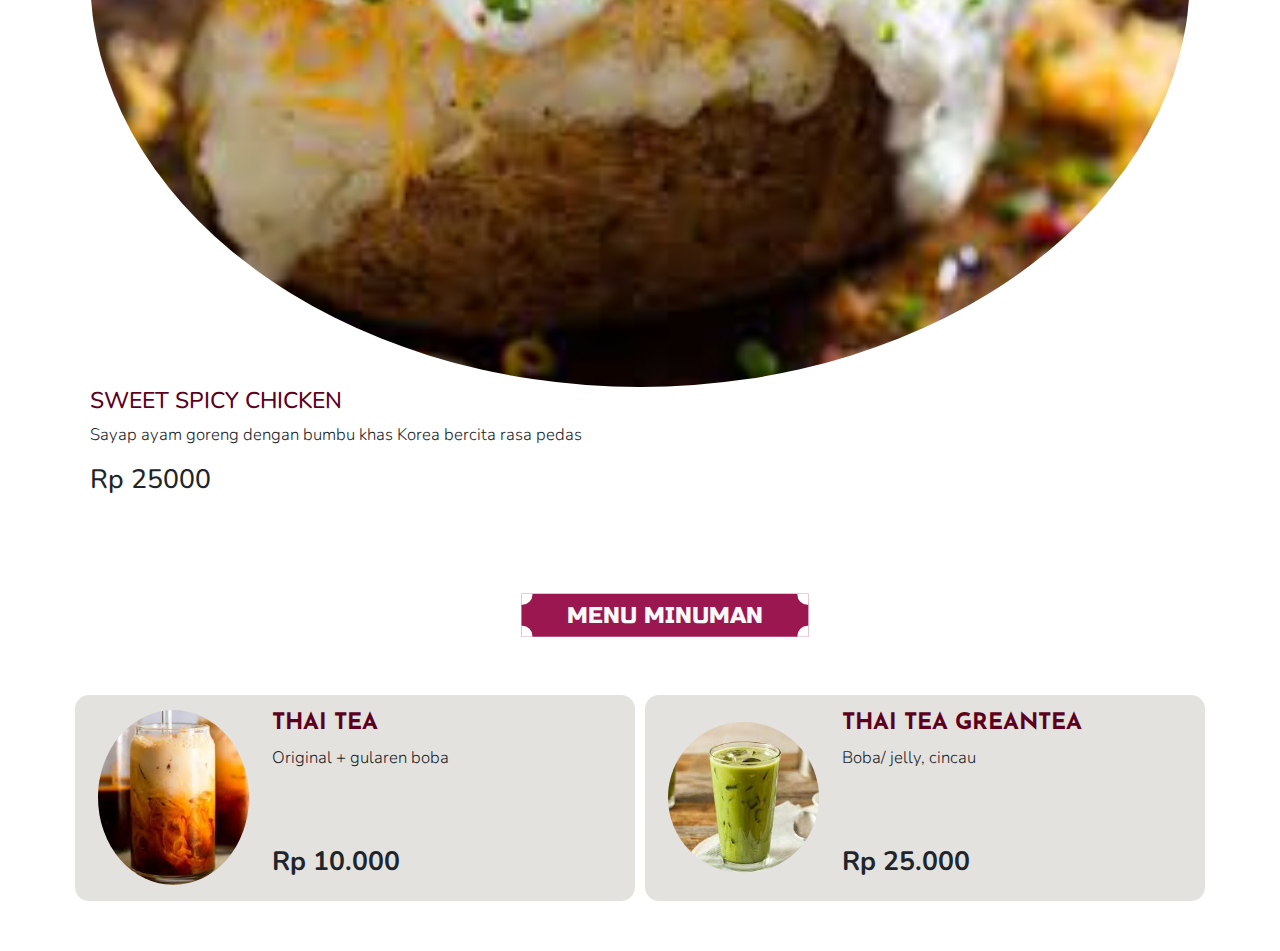
<file: public/menu.html>
<!DOCTYPE html>
<html lang="en">
<head>
    <meta charset="UTF-8">
    <meta name="viewport" content="width=device-width, initial-scale=1.0">
    <meta http-equiv="X-UA-Compatible" content="ie=edge">
    
    <link rel="stylesheet" href="assets/css/boostrap.css">
    <link rel="stylesheet" href="assets/css/menu.css">
    <link rel="stylesheet" href="https://use.fontawesome.com/releases/v5.0.13/css/all.css" integrity="sha384-DNOHZ68U8hZfKXOrtjWvjxusGo9WQnrNx2sqG0tfsghAvtVlRW3tvkXWZh58N9jp" crossorigin="anonymous">
    
    <link href="https://fonts.googleapis.com/css?family=Josefin+Sans:300,400,400i|Nunito:300,300i&display=swap" rel="stylesheet">
    <link href="https://fonts.googleapis.com/css?family=Oswald:300,400,500,600,700&display=swap" rel="stylesheet">
    <link href="https://fonts.googleapis.com/css?family=Russo+One&display=swap&subset=latin-ext" rel="stylesheet">

    <link rel="icon" href="assets/img/gallery/logo.jpg">
    <title>P3 Food Order</title>
</head>
<body class="">

    <nav class="navigation">
            <ul class="head-nav mb-0">
        
                <li class="head-nav__item">
                    <a href="../index.html" class="head-nav__link">
                        <div class="head-nav__logo">
                                <img class="head-nav__logo" src="assets/img/gallery/logo.jpg">
                        </div>
                        
                    </a>
                </li>
        
                <li class="head-nav__item">
                        <a href="#" class="head-nav__link font-weight-bold">
                            Menu
                        </a>
                </li>
        
                <li class="head-nav__item">
                    
                            <a href="viewCart.html" class="head-nav__link">
                                Order
                            </a>
                </li>
                
                <!--<li class="head-nav__item">
                                <a href="detail.html" class="head-nav__link">
                                    Deals
                                </a>
                </li>
        
                <li class="head-nav__item">
                        <a href="about.html" class="head-nav__link">
                            About
                        </a>
                </li>
        
                <li class="head-nav__item">
                        <a href="contact.html" class="head-nav__link">
                            
                        </a>
                </li>
        
                <li class="head-nav__item">
                        <a href="login.html" class="head-nav__link ">
                        Login
                        </a>
                </li>
        
                <li class="head-nav__item">
                        <a href="signup.html" class="head-nav__link">
                        Sign UP
                        </a>
                </li>-->

                <li class="head-nav__item-cart">
                        <a href="viewCart.html" class="head-nav__link">
                            <i class="fas fa-2x fa-shopping-cart"></i>
                        </a>
                </li>
            </ul>
    </nav>

    <!--<div class="container my-5">
        <div class="nav-category row align-items-center align-content-start justify-content-center">
           <a href="#" class="nav-category__item col-md-3 col-sm-6 col-12 btn btn-primary font-secondary text-uppercase"> Indonesian Food</a>
           <a href="#" class="nav-category__item col-md-3 col-sm-6 col-12 btn btn-primary font-secondary text-uppercase"> Nav Item</a>
           <a href="#" class="nav-category__item col-md-3 col-sm-6 col-12 btn btn-primary font-secondary text-uppercase"> Nav Item</a>
           <a href="#" class="nav-category__item col-md-3 col-sm-6 col-12 btn btn-primary font-secondary text-uppercase"> Nav Item</a>
           <a href="#" class="nav-category__item col-md-3 col-sm-6 col-12 btn btn-primary font-secondary text-uppercase"> Nav Item</a>
           <a href="#" class="nav-category__item col-md-3 col-sm-6 col-12 btn btn-primary font-secondary text-uppercase"> Nav Item</a>
        </div>
    </div>-->

    <main class="menu my-5">
        <section class="menu__items container">
            <div>
                <div class="category d-inline-block bg-primary text-light px-5 py-2">
                    <h4 class="category__title font-quaterny text-uppercase text-center m-0">MENU MAKANAN</h4>
                </div>
                
                <div class="items row">
                    <div class="item col-md-6 col-12 px-sm-4 py-sm-3 p-0 bg-secondary">
                        <div class="item__content row justify-content-center">
                            <div class="item__image-box col-sm-4 col-12 mb-sm-0 mb-4">
                                <img class="item__image" src="assets/img/gallery/bakedpotato.jpeg" alt="">
                            </div>
                            <div class="item__text col-sm-8 col-12 px-sm-2 py-sm-0 py-2 px-5 d-flex flex-column justify-content-between">
                                <div class="">
                                    <h4 class="item__title font-secondary text-uppercase font-weight-bold">BAKED POTATO WEDGES NO KETCHUP</h4>
                                    <p class="item__description">Irisan kentang krispy dengan saus</p>
                                </div>

                                <div>
                                 <!--<div class="item__size-dropdown dropdown form-group" id="select-type">
                                        <button class="item__size-btn btn btn-tertiary btn-block dropdown-toggle" data-toggle="dropdown" >
                                            Type <span class="caret"></span>
                                        </button>
                                        <ul class="item__size-dropdown-menu dropdown-menu" id="type-menu">
                                            <li class="item__size-item dropdown-item">Restaurant or Food Experience</li>
                                            <li class="item__size-item dropdown-item">Website or Mobile Experience</li>
                                            <li class="item__size-item dropdown-item">Refund</li>
                                            <li class="item__size-item dropdown-item">Late Delivery</li>
                                            <li class="item__size-item dropdown-item">General Inquiry or Comment</li>
                                        </ul>
                                    </div>-->
                                    <div class="d-flex justify-content-between">
                                        <h3 class="item_price font-weight-bold">Rp <span class="item_price-value">22.000</span></h3>
                                        <a href="#" class="item__cart add-cart-btn btn btn-primary font-secondary text-uppercase m-0">Tambah Pesanan</a>
                                    </div>
                                </div>
                            </div>
                        </div>
                    </div>

                    <div class="item col-md-6 col-12 px-sm-4 py-sm-3 p-0 bg-secondary">
                            <div class="item__content row justify-content-center">
                                <div class="item__image-box col-sm-4 col-12 mb-sm-0 mb-4">
                                    <img class="item__image" src="assets/img/gallery/katsu.jpeg" alt="">
                                </div>
                                <div class="item__text col-sm-8 col-12 px-sm-2 py-sm-0 py-2 px-5 d-flex flex-column justify-content-between">
                                    <div class="">
                                        <h4 class="item__title font-secondary text-uppercase font-weight-bold">CHIKEN KATSU</h4>
                                        <p class="item__description">dada ayam, dengan variasi tepung roti, serta sayuran seperti salad</p>
                                    </div>
    
                                   <div>
                                       <!-- <div class="item__size-dropdown dropdown form-group" id="select-type">
                                            <button class="item__size-btn btn btn-tertiary btn-block dropdown-toggle" data-toggle="dropdown" >
                                                Type <span class="caret"></span>
                                            </button>
                                            <ul class="item__size-dropdown-menu dropdown-menu" id="type-menu">
                                                <li class="item__size-item dropdown-item">Restaurant or Food Experience</li>
                                                <li class="item__size-item dropdown-item">Website or Mobile Experience</li>
                                                <li class="item__size-item dropdown-item">Refund</li>
                                                <li class="item__size-item dropdown-item">Late Delivery</li>
                                                <li class="item__size-item dropdown-item">General Inquiry or Comment</li>
                                            </ul>
                                        </div>-->
                                        <div class="d-flex justify-content-between">
                                            <h3 class="item_price font-weight-bold">Rp <span class="item_price-value">40.000</span></h3>
                                            <a href="#" class="item__cart add-cart-btn btn btn-primary font-secondary text-uppercase m-0">Tambah Pesanan</a>
                                        </div>
                                    </div>
                                </div>
                            </div>
                        </div>

                    <div class="item col-md-6 col-12 px-sm-4 py-sm-3 p-0 bg-secondary">
                        <div class="item__content row justify-content-center">
                            <div class="item__image-box col-sm-4 col-12 mb-sm-0 mb-4">
                                <img class="item__image" src="assets/img/gallery/blkpaper.jpeg" alt="">
                            </div>
                            <div class="item__text col-sm-8 col-12 px-sm-2 py-sm-0 py-2 px-5 d-flex flex-column justify-content-between">
                                <div class="">
                                    <h4 class="item__title font-secondary text-uppercase font-weight-bold">CHIKEN PEPPER</h4>
                                    <p class="item__description">Steak daging ayam yang empuk di olah dengan cara di grill / dipanggang dengan tambahan pepper</p>
                                </div>

                                <div>
                                  <!--  <div class="item__size-dropdown dropdown form-group" id="select-type">
                                        <button class="item__size-btn btn btn-tertiary btn-block dropdown-toggle" data-toggle="dropdown" >
                                            Type <span class="caret"></span>
                                        </button>
                                        <ul class="item__size-dropdown-menu dropdown-menu" id="type-menu">
                                            <li class="item__size-item dropdown-item">Restaurant or Food Experience</li>
                                            <li class="item__size-item dropdown-item">Website or Mobile Experience</li>
                                            <li class="item__size-item dropdown-item">Refund</li>
                                            <li class="item__size-item dropdown-item">Late Delivery</li>
                                            <li class="item__size-item dropdown-item">General Inquiry or Comment</li>
                                        </ul>
                                    </div>-->
                                    <div class="d-flex justify-content-between">
                                        <h3 class="item_price font-weight-bold">Rp <span class="item_price-value">53.000</span></h3>
                                        <a href="#" class="item__cart add-cart-btn btn btn-primary font-secondary text-uppercase m-0">Tambah Pesanan</a>
                                    </div>
                                </div>
                            </div>
                        </div>
                    </div>

                    <div class="item col-md-6 col-12 px-sm-4 py-sm-3 p-0 bg-secondary">
                      <div class="item__content row justify-content-center">
                          <div class="item__image-box col-sm-4 col-12 mb-sm-0 mb-4">
                              <img class="item__image" src="assets/img/gallery/cordonblue.jpeg" alt="">
                          </div>
                          <div class="item__text col-sm-8 col-12 px-sm-2 py-sm-0 py-2 px-5 d-flex flex-column justify-content-between">
                              <div class="">
                                  <h4 class="item__title font-secondary text-uppercase font-weight-bold">CORDON BLEU</h4>
                                  <p class="item__description">Fillet dada ayam digulung dengan irisan daging asap dan keju leleh</p>
                              </div>

                              <div>
                                <!--  <div class="item__size-dropdown dropdown form-group" id="select-type">
                                      <button class="item__size-btn btn btn-tertiary btn-block dropdown-toggle" data-toggle="dropdown" >
                                          Type <span class="caret"></span>
                                      </button>
                                      <ul class="item__size-dropdown-menu dropdown-menu" id="type-menu">
                                          <li class="item__size-item dropdown-item">Restaurant or Food Experience</li>
                                          <li class="item__size-item dropdown-item">Website or Mobile Experience</li>
                                          <li class="item__size-item dropdown-item">Refund</li>
                                          <li class="item__size-item dropdown-item">Late Delivery</li>
                                          <li class="item__size-item dropdown-item">General Inquiry or Comment</li>
                                      </ul>
                                  </div>-->
                                  <div class="d-flex justify-content-between">
                                      <h3 class="item_price font-weight-bold">Rp <span class="item_price-value">100.000</span></h3>
                                      <a href="#" class="item__cart add-cart-btn btn btn-primary font-secondary text-uppercase m-0">Tambah Pesanan</a>
                                  </div>
                              </div>
                          </div>
                      </div>
                  </div>

                  <div class="item col-md-6 col-12 px-sm-4 py-sm-3 p-0 bg-secondary">
                    <div class="item__content row justify-content-center">
                        <div class="item__image-box col-sm-4 col-12 mb-sm-0 mb-4">
                            <img class="item__image" src="assets/img/gallery/chikenpedas.jpeg" alt="">
                        </div>
                        <div class="item__text col-sm-8 col-12 px-sm-2 py-sm-0 py-2 px-5 d-flex flex-column justify-content-between">
                            <div class="">
                                <h4 class="item__title font-secondary text-uppercase font-weight-bold">SWEET SPICY CHICKEN</h4>
                                <p class="item__description">sayap ayam goreng dengan bumbu khas Korea bercita rasa pedas</p>
                            </div>

                            <div>
                              <!--  <div class="item__size-dropdown dropdown form-group" id="select-type">
                                    <button class="item__size-btn btn btn-tertiary btn-block dropdown-toggle" data-toggle="dropdown" >
                                        Type <span class="caret"></span>
                                    </button>
                                    <ul class="item__size-dropdown-menu dropdown-menu" id="type-menu">
                                        <li class="item__size-item dropdown-item">Restaurant or Food Experience</li>
                                        <li class="item__size-item dropdown-item">Website or Mobile Experience</li>
                                        <li class="item__size-item dropdown-item">Refund</li>
                                        <li class="item__size-item dropdown-item">Late Delivery</li>
                                        <li class="item__size-item dropdown-item">General Inquiry or Comment</li>
                                    </ul>
                                </div>-->
                                <div class="d-flex justify-content-between">
                                    <h3 class="item_price font-weight-bold">Rp <span class="item_price-value">30.000</span></h3>
                                    <a href="#" class="item__cart add-cart-btn btn btn-primary font-secondary text-uppercase m-0">Tambah Pesanan</a>
                                </div>
                            </div>
                        </div>
                    </div>
                </div>

                <div class="item col-md-6 col-12 px-sm-4 py-sm-3 p-0 bg-secondary">
                  <div class="item__content row justify-content-center">
                      <div class="item__image-box col-sm-4 col-12 mb-sm-0 mb-4">
                          <img class="item__image" src="assets/img/gallery/wingsbbq.jpeg" alt="">
                      </div>
                      <div class="item__text col-sm-8 col-12 px-sm-2 py-sm-0 py-2 px-5 d-flex flex-column justify-content-between">
                          <div class="">
                              <h4 class="item__title font-secondary text-uppercase font-weight-bold">BBQ CHICKEN WINGS</h4>
                              <p class="item__description">ayam tepung dibaluri saus BBQ</p>
                          </div>

                          <div>
                            <!--  <div class="item__size-dropdown dropdown form-group" id="select-type">
                                  <button class="item__size-btn btn btn-tertiary btn-block dropdown-toggle" data-toggle="dropdown" >
                                      Type <span class="caret"></span>
                                  </button>
                                  <ul class="item__size-dropdown-menu dropdown-menu" id="type-menu">
                                      <li class="item__size-item dropdown-item">Restaurant or Food Experience</li>
                                      <li class="item__size-item dropdown-item">Website or Mobile Experience</li>
                                      <li class="item__size-item dropdown-item">Refund</li>
                                      <li class="item__size-item dropdown-item">Late Delivery</li>
                                      <li class="item__size-item dropdown-item">General Inquiry or Comment</li>
                                  </ul>
                              </div>-->
                              <div class="d-flex justify-content-between">
                                  <h3 class="item_price font-weight-bold">Rp <span class="item_price-value">30.000</span></h3>
                                  <a href="#" class="item__cart add-cart-btn btn btn-primary font-secondary text-uppercase m-0">Tambah Pesanan</a>
                              </div>
                          </div>
                      </div>
                  </div>
              </div>

              <div class="item col-md-6 col-12 px-sm-4 py-sm-3 p-0 bg-secondary">
                <div class="item__content row justify-content-center">
                    <div class="item__image-box col-sm-4 col-12 mb-sm-0 mb-4">
                        <img class="item__image" src="assets/img/gallery/steakbeef.jpeg" alt="">
                    </div>
                    <div class="item__text col-sm-8 col-12 px-sm-2 py-sm-0 py-2 px-5 d-flex flex-column justify-content-between">
                        <div class="">
                            <h4 class="item__title font-secondary text-uppercase font-weight-bold">STEAK BEEF</h4>
                            <p class="item__description">Daging sapi, saus BBQ/saus mushroom, kentang</p>
                        </div>

                        <div>
                          <!--  <div class="item__size-dropdown dropdown form-group" id="select-type">
                                <button class="item__size-btn btn btn-tertiary btn-block dropdown-toggle" data-toggle="dropdown" >
                                    Type <span class="caret"></span>
                                </button>
                                <ul class="item__size-dropdown-menu dropdown-menu" id="type-menu">
                                    <li class="item__size-item dropdown-item">Restaurant or Food Experience</li>
                                    <li class="item__size-item dropdown-item">Website or Mobile Experience</li>
                                    <li class="item__size-item dropdown-item">Refund</li>
                                    <li class="item__size-item dropdown-item">Late Delivery</li>
                                    <li class="item__size-item dropdown-item">General Inquiry or Comment</li>
                                </ul>
                            </div>-->
                            <div class="d-flex justify-content-between">
                                <h3 class="item_price font-weight-bold">Rp <span class="item_price-value">110.000</span></h3>
                                <a href="#" class="item__cart add-cart-btn btn btn-primary font-secondary text-uppercase m-0">Tambah Pesanan</a>
                            </div>
                        </div>
                    </div>
                </div>
            </div>

            <div class="item col-md-6 col-12 px-sm-4 py-sm-3 p-0 bg-secondary">
              <div class="item__content row justify-content-center">
                  <div class="item__image-box col-sm-4 col-12 mb-sm-0 mb-4">
                      <img class="item__image" src="assets/img/gallery/spaghetti.jpeg" alt="">
                  </div>
                  <div class="item__text col-sm-8 col-12 px-sm-2 py-sm-0 py-2 px-5 d-flex flex-column justify-content-between">
                      <div class="">
                          <h4 class="item__title font-secondary text-uppercase font-weight-bold">SPAGHETTI CARBONARA</h4>
                          <p class="item__description"> spaghetti dengan saus telur, keju dan daging</p>
                      </div>

                      <div>
                        <!--  <div class="item__size-dropdown dropdown form-group" id="select-type">
                              <button class="item__size-btn btn btn-tertiary btn-block dropdown-toggle" data-toggle="dropdown" >
                                  Type <span class="caret"></span>
                              </button>
                              <ul class="item__size-dropdown-menu dropdown-menu" id="type-menu">
                                  <li class="item__size-item dropdown-item">Restaurant or Food Experience</li>
                                  <li class="item__size-item dropdown-item">Website or Mobile Experience</li>
                                  <li class="item__size-item dropdown-item">Refund</li>
                                  <li class="item__size-item dropdown-item">Late Delivery</li>
                                  <li class="item__size-item dropdown-item">General Inquiry or Comment</li>
                              </ul>
                          </div>-->
                          <div class="d-flex justify-content-between">
                              <h3 class="item_price font-weight-bold">Rp <span class="item_price-value">35.000</span></h3>
                              <a href="#" class="item__cart add-cart-btn btn btn-primary font-secondary text-uppercase m-0">Tambah Pesanan</a>
                          </div>
                      </div>
                  </div>
              </div>
          </div>

          <div class="item col-md-6 col-12 px-sm-4 py-sm-3 p-0 bg-secondary">
            <div class="item__content row justify-content-center">
                <div class="item__image-box col-sm-4 col-12 mb-sm-0 mb-4">
                    <img class="item__image" src="assets/img/gallery/nasgorseafood.jpeg" alt="">
                </div>
                <div class="item__text col-sm-8 col-12 px-sm-2 py-sm-0 py-2 px-5 d-flex flex-column justify-content-between">
                    <div class="">
                        <h4 class="item__title font-secondary text-uppercase font-weight-bold">NASI GORENG SEAFOOD</h4>
                        <p class="item__description">udang,cumi,baso,sosis</p>
                    </div>

                    <div>
                      <!--  <div class="item__size-dropdown dropdown form-group" id="select-type">
                            <button class="item__size-btn btn btn-tertiary btn-block dropdown-toggle" data-toggle="dropdown" >
                                Type <span class="caret"></span>
                            </button>
                            <ul class="item__size-dropdown-menu dropdown-menu" id="type-menu">
                                <li class="item__size-item dropdown-item">Restaurant or Food Experience</li>
                                <li class="item__size-item dropdown-item">Website or Mobile Experience</li>
                                <li class="item__size-item dropdown-item">Refund</li>
                                <li class="item__size-item dropdown-item">Late Delivery</li>
                                <li class="item__size-item dropdown-item">General Inquiry or Comment</li>
                            </ul>
                        </div>-->
                        <div class="d-flex justify-content-between">
                            <h3 class="item_price font-weight-bold">Rp <span class="item_price-value">30.000</span></h3>
                            <a href="#" class="item__cart add-cart-btn btn btn-primary font-secondary text-uppercase m-0">Tambah Pesanan</a>
                        </div>
                    </div>
                </div>
            </div>
        </div>

        <div class="item col-md-6 col-12 px-sm-4 py-sm-3 p-0 bg-secondary">
          <div class="item__content row justify-content-center">
              <div class="item__image-box col-sm-4 col-12 mb-sm-0 mb-4">
                  <img class="item__image" src="assets/img/gallery/yamin.jpg" alt="">
              </div>
              <div class="item__text col-sm-8 col-12 px-sm-2 py-sm-0 py-2 px-5 d-flex flex-column justify-content-between">
                  <div class="">
                      <h4 class="item__title font-secondary text-uppercase font-weight-bold">YAMIN AYAM</h4>
                      <p class="item__description">mie, bakso, siomai, tahu ikan, pangsit goreng, sayur sawi, daun bawang, bawang goreng, tongcay, dan daun seledri.</p>
                  </div>

                  <div>
                    <!--  <div class="item__size-dropdown dropdown form-group" id="select-type">
                          <button class="item__size-btn btn btn-tertiary btn-block dropdown-toggle" data-toggle="dropdown" >
                              Type <span class="caret"></span>
                          </button>
                          <ul class="item__size-dropdown-menu dropdown-menu" id="type-menu">
                              <li class="item__size-item dropdown-item">Restaurant or Food Experience</li>
                              <li class="item__size-item dropdown-item">Website or Mobile Experience</li>
                              <li class="item__size-item dropdown-item">Refund</li>
                              <li class="item__size-item dropdown-item">Late Delivery</li>
                              <li class="item__size-item dropdown-item">General Inquiry or Comment</li>
                          </ul>
                      </div>-->
                      <div class="d-flex justify-content-between">
                          <h3 class="item_price font-weight-bold">Rp <span class="item_price-value">20.000</span></h3>
                          <a href="#" class="item__cart add-cart-btn btn btn-primary font-secondary text-uppercase m-0">Tambah Pesanan</a>
                      </div>
                  </div>
              </div>
          </div>
      </div>
      <div class="item col-md-6 col-12 px-sm-4 py-sm-3 p-0 bg-secondary">
        <div class="item__content row justify-content-center">
            <div class="item__image-box col-sm-4 col-12 mb-sm-0 mb-4">
                <img class="item__image" src="assets/img/gallery/basospecial.jpeg" alt="">
            </div>
            <div class="item__text col-sm-8 col-12 px-sm-2 py-sm-0 py-2 px-5 d-flex flex-column justify-content-between">
                <div class="">
                    <h4 class="item__title font-secondary text-uppercase font-weight-bold">BASO SPESIAL</h4>
                    <p class="item__description">Baso besar + kecil, tetelan, sayur + mie kuning/bihun</p>
                </div>

                <div>
                  <!--  <div class="item__size-dropdown dropdown form-group" id="select-type">
                        <button class="item__size-btn btn btn-tertiary btn-block dropdown-toggle" data-toggle="dropdown" >
                            Type <span class="caret"></span>
                        </button>
                        <ul class="item__size-dropdown-menu dropdown-menu" id="type-menu">
                            <li class="item__size-item dropdown-item">Restaurant or Food Experience</li>
                            <li class="item__size-item dropdown-item">Website or Mobile Experience</li>
                            <li class="item__size-item dropdown-item">Refund</li>
                            <li class="item__size-item dropdown-item">Late Delivery</li>
                            <li class="item__size-item dropdown-item">General Inquiry or Comment</li>
                        </ul>
                    </div>-->
                    <div class="d-flex justify-content-between">
                        <h3 class="item_price font-weight-bold">Rp <span class="item_price-value">20.000</span></h3>
                        <a href="#" class="item__cart add-cart-btn btn btn-primary font-secondary text-uppercase m-0">Tambah Pesanan</a>
                    </div>
                </div>
            </div>
        </div>
    </div>
    <div class="item col-md-6 col-12 px-sm-4 py-sm-3 p-0 bg-secondary">
      <div class="item__content row justify-content-center">
          <div class="item__image-box col-sm-4 col-12 mb-sm-0 mb-4">
              <img class="item__image" src="assets/img/gallery/capcai.jpg" alt="">
          </div>
          <div class="item__text col-sm-8 col-12 px-sm-2 py-sm-0 py-2 px-5 d-flex flex-column justify-content-between">
              <div class="">
                  <h4 class="item__title font-secondary text-uppercase font-weight-bold">CAPCAI</h4>
                  <p class="item__description">Berbagai macam sayur, seafood, baso, sosis + Nasi</p>
              </div>

              <div>
                <!--  <div class="item__size-dropdown dropdown form-group" id="select-type">
                      <button class="item__size-btn btn btn-tertiary btn-block dropdown-toggle" data-toggle="dropdown" >
                          Type <span class="caret"></span>
                      </button>
                      <ul class="item__size-dropdown-menu dropdown-menu" id="type-menu">
                          <li class="item__size-item dropdown-item">Restaurant or Food Experience</li>
                          <li class="item__size-item dropdown-item">Website or Mobile Experience</li>
                          <li class="item__size-item dropdown-item">Refund</li>
                          <li class="item__size-item dropdown-item">Late Delivery</li>
                          <li class="item__size-item dropdown-item">General Inquiry or Comment</li>
                      </ul>
                  </div>-->
                  <div class="d-flex justify-content-between">
                      <h3 class="item_price font-weight-bold">Rp <span class="item_price-value">25.000</span></h3>
                      <a href="#" class="item__cart add-cart-btn btn btn-primary font-secondary text-uppercase m-0">Tambah Pesanan</a>
                  </div>
              </div>
          </div>
      </div>
  </div>
                </div>
            </div>
            
        </section>
        

    </main>
    <main class="menu my-5">
        <section class="menu__items container">
            <div>
                <div class="category d-inline-block bg-primary text-light px-5 py-2">
                    <h4 class="category__title font-quaterny text-uppercase text-center m-0">MENU MINUMAN</h4>
                </div>

                <div class="items row">
                <div class="item col-md-6 col-12 px-sm-4 py-sm-3 p-0 bg-secondary">
                    <div class="item__content row justify-content-center">
                        <div class="item__image-box col-sm-4 col-12 mb-sm-0 mb-4">
                            <img class="item__image" src="assets/img/gallery/thaitea.jpeg" alt="">
                        </div>
                        <div class="item__text col-sm-8 col-12 px-sm-2 py-sm-0 py-2 px-5 d-flex flex-column justify-content-between">
                            <div class="">
                                <h4 class="item__title font-secondary text-uppercase font-weight-bold">THAI TEA</h4>
                                <p class="item__description">Original + gularen boba</p>
                            </div>
              
                            <div>
                              <!--  <div class="item__size-dropdown dropdown form-group" id="select-type">
                                    <button class="item__size-btn btn btn-tertiary btn-block dropdown-toggle" data-toggle="dropdown" >
                                        Type <span class="caret"></span>
                                    </button>
                                    <ul class="item__size-dropdown-menu dropdown-menu" id="type-menu">
                                        <li class="item__size-item dropdown-item">Restaurant or Food Experience</li>
                                        <li class="item__size-item dropdown-item">Website or Mobile Experience</li>
                                        <li class="item__size-item dropdown-item">Refund</li>
                                        <li class="item__size-item dropdown-item">Late Delivery</li>
                                        <li class="item__size-item dropdown-item">General Inquiry or Comment</li>
                                    </ul>
                                </div>-->
                                <div class="d-flex justify-content-between">
                                    <h3 class="item_price font-weight-bold">Rp <span class="item_price-value">10.000</span></h3>
                                    <a href="#" class="item__cart add-cart-btn btn btn-primary font-secondary text-uppercase m-0">Tambah Pesanan</a>
                                </div>
                            </div>
                        </div>
                    </div>
                </div>

                <div class="item col-md-6 col-12 px-sm-4 py-sm-3 p-0 bg-secondary">
                    <div class="item__content row justify-content-center">
                        <div class="item__image-box col-sm-4 col-12 mb-sm-0 mb-4">
                            <img class="item__image" src="assets/img/gallery/greantea.jpeg" alt="">
                        </div>
                        <div class="item__text col-sm-8 col-12 px-sm-2 py-sm-0 py-2 px-5 d-flex flex-column justify-content-between">
                            <div class="">
                                <h4 class="item__title font-secondary text-uppercase font-weight-bold">THAI TEA GREANTEA</h4>
                                <p class="item__description">Boba/ jelly, cincau</p>
                            </div>
              
                            <div>
                              <!--  <div class="item__size-dropdown dropdown form-group" id="select-type">
                                    <button class="item__size-btn btn btn-tertiary btn-block dropdown-toggle" data-toggle="dropdown" >
                                        Type <span class="caret"></span>
                                    </button>
                                    <ul class="item__size-dropdown-menu dropdown-menu" id="type-menu">
                                        <li class="item__size-item dropdown-item">Restaurant or Food Experience</li>
                                        <li class="item__size-item dropdown-item">Website or Mobile Experience</li>
                                        <li class="item__size-item dropdown-item">Refund</li>
                                        <li class="item__size-item dropdown-item">Late Delivery</li>
                                        <li class="item__size-item dropdown-item">General Inquiry or Comment</li>
                                    </ul>
                                </div>-->
                                <div class="d-flex justify-content-between">
                                    <h3 class="item_price font-weight-bold">Rp <span class="item_price-value">25.000</span></h3>
                                    <a href="#" class="item__cart add-cart-btn btn btn-primary font-secondary text-uppercase m-0">Tambah Pesanan</a>
                                </div>
                            </div>
                        </div>
                    </div>
                </div>

            </div>

        </section>

    </main>

    <script src="assets/js/menu.js"></script>
    <script src="https://code.jquery.com/jquery-3.3.1.slim.min.js" integrity="sha384-q8i/X+965DzO0rT7abK41JStQIAqVgRVzpbzo5smXKp4YfRvH+8abtTE1Pi6jizo" crossorigin="anonymous"></script>
    <script src="https://cdnjs.cloudflare.com/ajax/libs/popper.js/1.14.7/umd/popper.min.js" integrity="sha384-UO2eT0CpHqdSJQ6hJty5KVphtPhzWj9WO1clHTMGa3JDZwrnQq4sF86dIHNDz0W1" crossorigin="anonymous"></script>
    <script src="https://stackpath.bootstrapcdn.com/bootstrap/4.3.1/js/bootstrap.min.js" integrity="sha384-JjSmVgyd0p3pXB1rRibZUAYoIIy6OrQ6VrjIEaFf/nJGzIxFDsf4x0xIM+B07jRM" crossorigin="anonymous"></script>
</body>
</html>
</file>
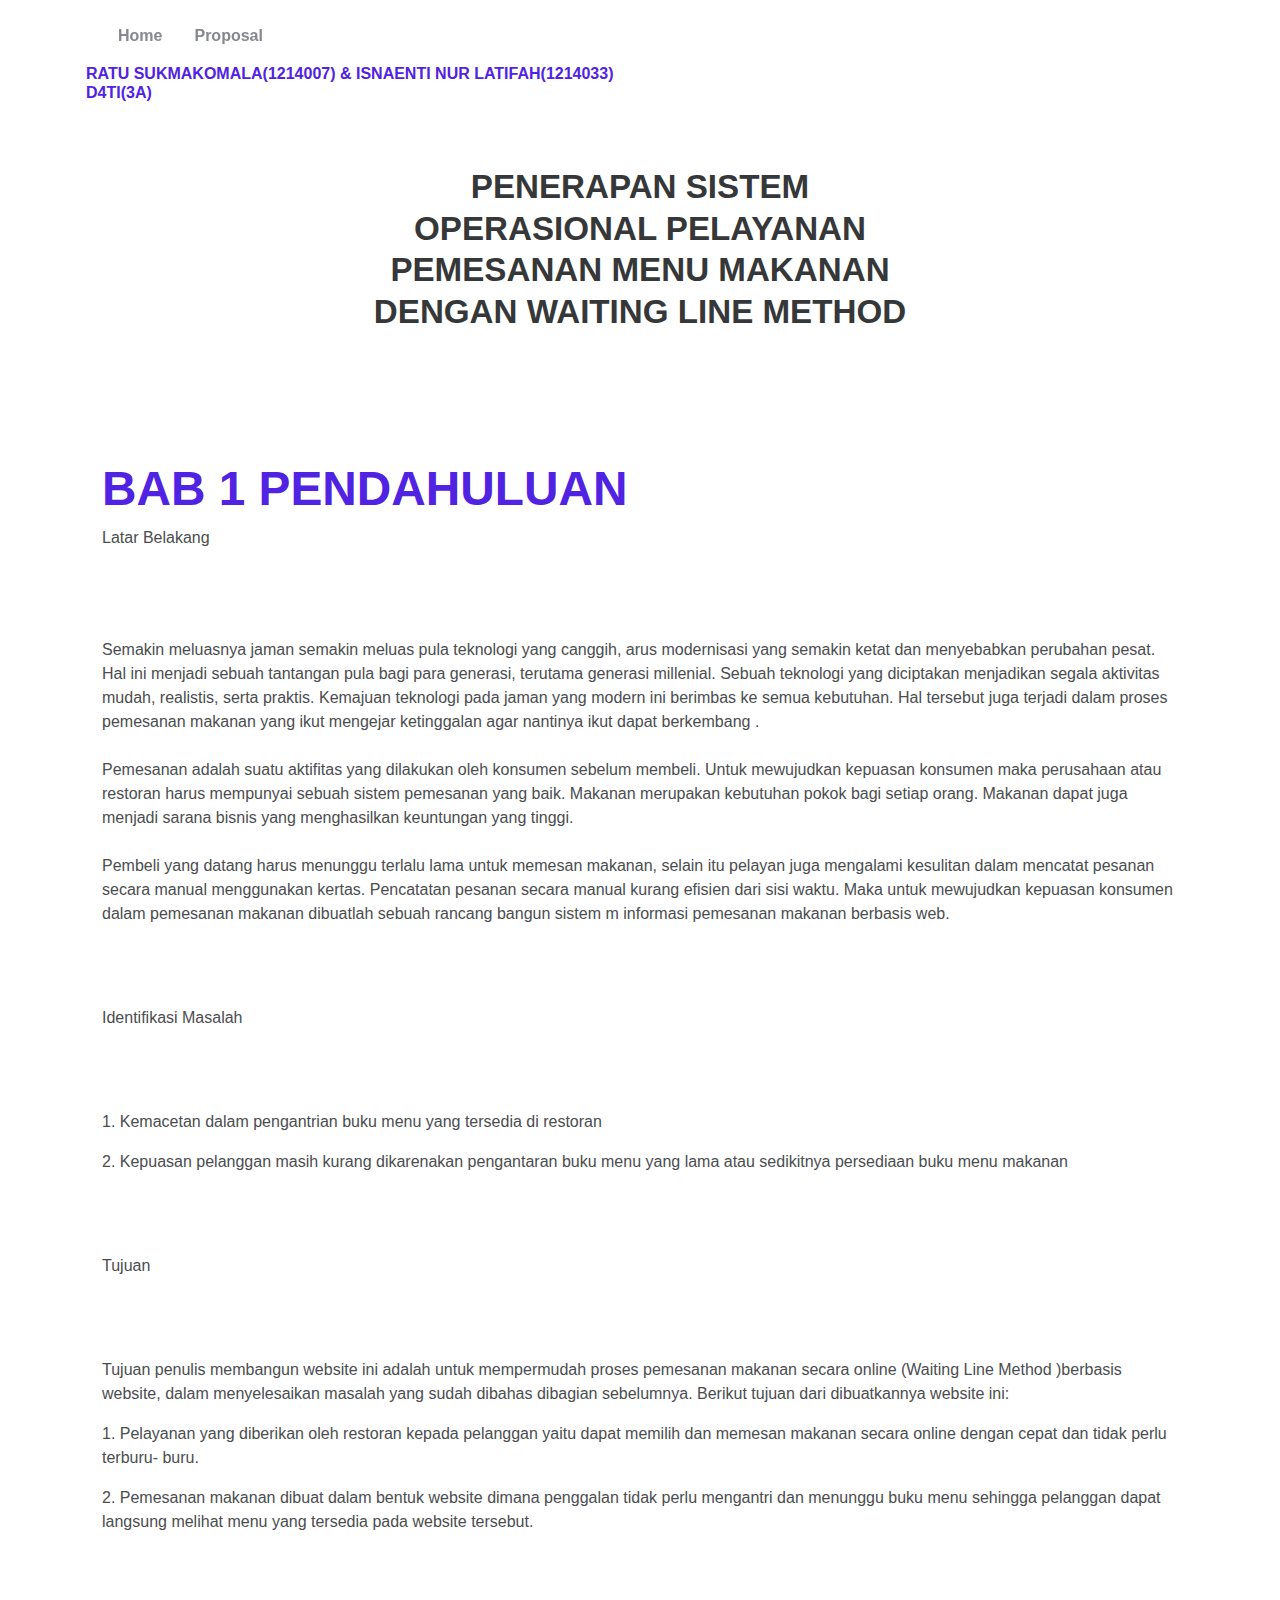
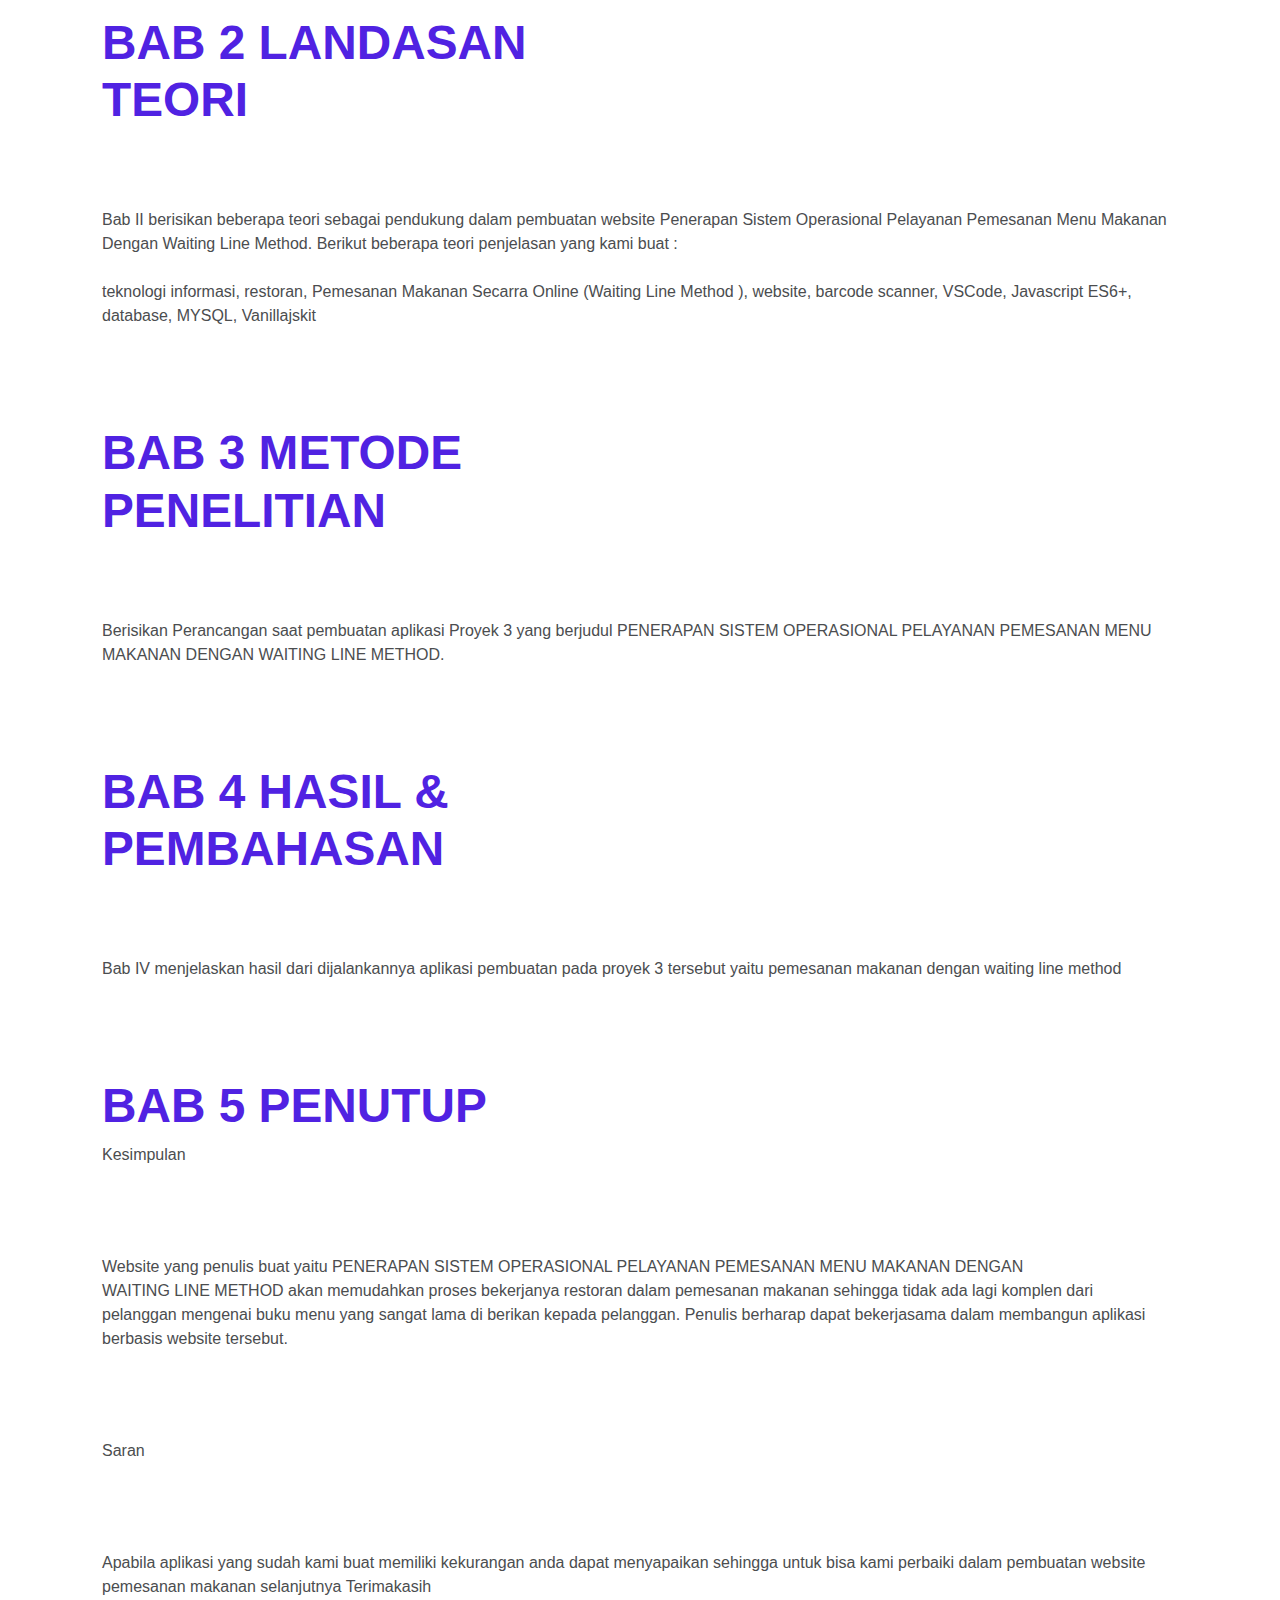
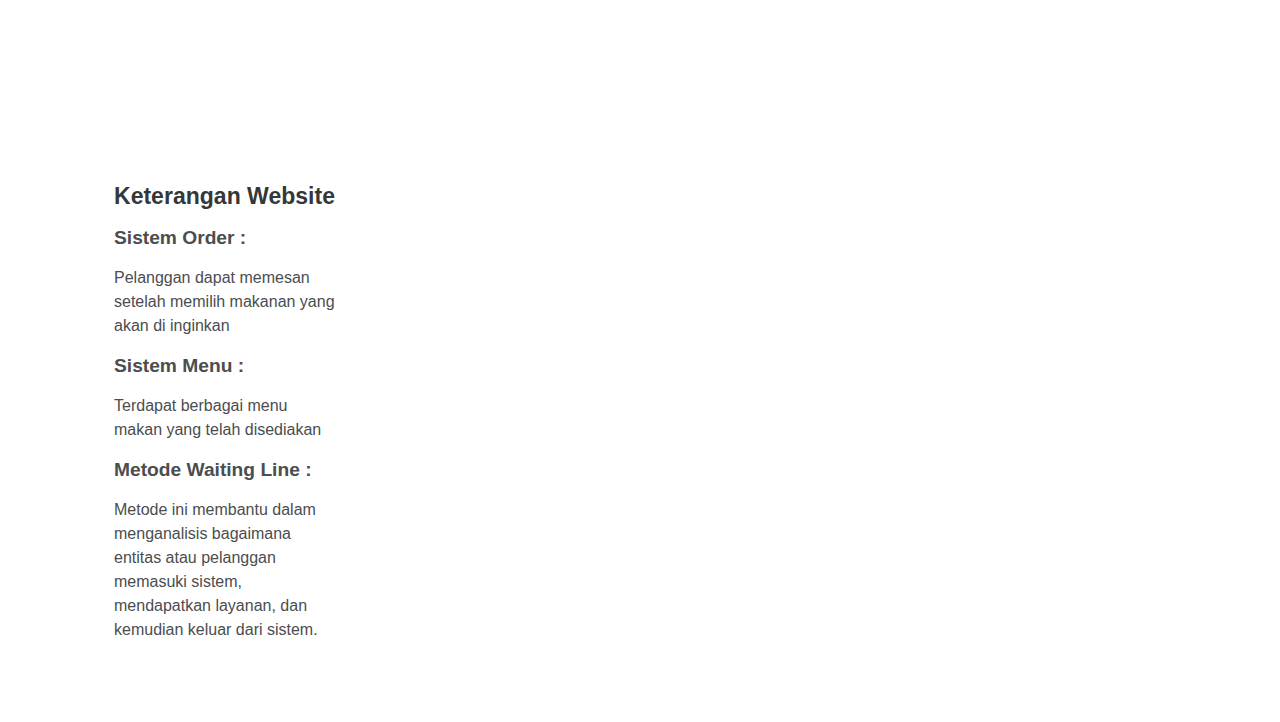
<file: public/proposal.html>
<!DOCTYPE html>
<html lang="en-US" dir="ltr">
<head>
    <meta charset="UTF-8">
    <meta http-equiv="X-UA-Compatible" content="IE=edge">
    <meta name="viewport" content="width=device-width, initial-scale=1">
    <title>Proposal</title>

    <link href="assets/css/theme.css" rel="stylesheet" />
</head>
<body>
    <main class="main" id="top">
        <nav class="navbar navbar-expand-lg navbar-light fixed-top py-3 d-block" data-navbar-on-scroll="data-navbar-on-scroll">
            <div class="container"><a class="navbar-brand" href="../index.html"> <!--<img class="me-3 d-inline-block" src="assets/img/gallery/logo.png" alt="" />--></a>
              <button class="navbar-toggler collapsed" type="button" data-bs-toggle="collapse" data-bs-target="#navbarSupportedContent" aria-controls="navbarSupportedContent" aria-expanded="false" aria-label="Toggle navigation"><span class="navbar-toggler-icon"></span></button>
              <div class="collapse navbar-collapse border-top border-lg-0 mt-4 mt-lg-0" id="navbarSupportedContent">
                <ul class="navbar-nav me-auto pt-2 pt-lg-0 font-base">
                  <li class="nav-item px-2" ><a class="nav-link fw-bold active" aria-current="page" href="../index.html">Home</a></li>
                  <li class="nav-item px-2" ><a class="nav-link fw-bold" href="proposal.html">Proposal</a></li>
                  <li class="nav-item px-2" data-anchor="data-anchor"><a class="nav-link fw-bold" href="#feature"></a></li>
                  <li class="nav-item px-2" data-anchor="data-anchor"><a class="nav-link fw-bold" href="#testimonial"></a></li>
                </ul>
                <form class="ps-lg-5">
                  <!--<button class="btn btn-link text-danger fw-bold order-1 order-lg-0" type="button">Sign in</button>
                    <a class="btn hover-top btn-collab" href="#">Pesan sekarang</a>
                </form>-->
              </div>
            </div>
          </nav>
    <section class="py-6">

        <div class="container">
          <div class="flex-center">
            <div class="col-md-6 text-center text-md-start mb-6 offset-0">
              <h2 class="fs-0 text-uppercase fw-bold text-primary">Ratu SukmaKomala(1214007) & Isnaenti Nur Latifah(1214033) <br>    D4TI(3A)</h2>
              <!--<a class="btn hover-top btn-collab" href="#" role="button">Learn more</a>-->
            </div>
          </div>
        </div>
        <div class="container">
            <div class="row justify-content-center">
              <div class="col-md-8 col-lg-6 text-center mb-3">
                <h6 class="fw-bold fs-4 display-3 lh-sm text-center mb-5">PENERAPAN SISTEM OPERASIONAL PELAYANAN PEMESANAN MENU MAKANAN DENGAN WAITING LINE METHOD</h6>
              </div>
            </div>

            <div class="container">
                <div class="row align-items-center g-2">
                  <div class="col-md-7 col-lg-6 py-6 text-md-start text-center">
                    <h1 class="fw-bold fs-4 fs-lg-6 fs-xxl-7 text-primary">BAB 1 PENDAHULUAN</h1>
                    <p class="fw-medium">Latar Belakang</p></div>
                <p>Semakin meluasnya jaman semakin meluas pula teknologi yang canggih, arus modernisasi yang semakin ketat dan menyebabkan perubahan pesat. Hal ini menjadi sebuah tantangan pula bagi para generasi, terutama generasi millenial. Sebuah teknologi yang diciptakan menjadikan segala aktivitas mudah, realistis, serta praktis. Kemajuan teknologi pada jaman yang modern ini berimbas ke semua kebutuhan. Hal tersebut juga terjadi dalam proses pemesanan makanan yang ikut mengejar ketinggalan agar nantinya ikut dapat berkembang . </p>
                <p>Pemesanan  adalah  suatu  aktifitas  yang  dilakukan  oleh  konsumen  sebelum  membeli. Untuk  mewujudkan  kepuasan  konsumen  maka  perusahaan atau restoran  harus  mempunyai  sebuah sistem  pemesanan  yang  baik.  Makanan  merupakan  kebutuhan  pokok  bagi  setiap  orang. Makanan dapat juga menjadi sarana bisnis yang menghasilkan keuntungan yang tinggi. </p>
                <p>Pembeli yang datang harus menunggu terlalu lama untuk memesan makanan, selain itu pelayan juga mengalami kesulitan dalam mencatat pesanan secara manual menggunakan kertas. Pencatatan pesanan secara manual kurang efisien dari sisi waktu. Maka untuk mewujudkan kepuasan konsumen dalam pemesanan makanan dibuatlah sebuah rancang bangun sistem m informasi pemesanan makanan berbasis web.</p>
              </div>
              <div class="col-md-7 col-lg-6 py-6 text-md-start text-center">
                <p class="fw-medium">Identifikasi Masalah</p></div>
                <p>1. Kemacetan dalam pengantrian buku menu yang tersedia di restoran </p>
                <p>2. Kepuasan pelanggan masih kurang dikarenakan pengantaran buku menu yang lama atau sedikitnya persediaan buku menu makanan</p>
              <div class="col-md-7 col-lg-6 py-6 text-md-start text-center">
                    <p class="fw-medium">Tujuan</p></div>
                    <p>Tujuan penulis membangun website ini adalah untuk mempermudah proses pemesanan makanan secara online (Waiting Line Method )berbasis website, dalam menyelesaikan masalah yang sudah dibahas dibagian sebelumnya. Berikut tujuan dari dibuatkannya website ini:
                    <p>1.	Pelayanan yang diberikan oleh restoran kepada pelanggan yaitu dapat memilih dan memesan makanan secara online dengan cepat dan tidak perlu terburu- buru.</p>
                    <p>2.	Pemesanan makanan dibuat dalam bentuk website dimana penggalan tidak perlu mengantri dan menunggu buku menu sehingga pelanggan dapat langsung melihat menu yang tersedia pada website tersebut.</p>
            
            <div class="row align-items-center g-2">
                <div class="col-md-7 col-lg-6 py-6 text-md-start text-center">
                <h1 class="fw-bold fs-4 fs-lg-6 fs-xxl-7 text-primary">BAB 2 LANDASAN TEORI</h1></div>
            <P>Bab II berisikan beberapa teori sebagai pendukung dalam pembuatan website Penerapan Sistem Operasional Pelayanan Pemesanan Menu Makanan Dengan Waiting Line Method. Berikut beberapa teori penjelasan yang kami buat :</P>
            <p>teknologi informasi, restoran, Pemesanan Makanan Secarra Online (Waiting Line Method ), website, barcode scanner, VSCode, Javascript ES6+, database, MYSQL, Vanillajskit</p>
            
            <div class="row align-items-center g-2">
                <div class="col-md-7 col-lg-6 py-6 text-md-start text-center">
                <h1 class="fw-bold fs-4 fs-lg-6 fs-xxl-7 text-primary">BAB 3 METODE PENELITIAN</h1></div>
            <p>Berisikan Perancangan saat pembuatan aplikasi Proyek 3 yang berjudul PENERAPAN SISTEM OPERASIONAL PELAYANAN PEMESANAN MENU MAKANAN DENGAN WAITING LINE METHOD.</p>

            <div class="row align-items-center g-2">
                <div class="col-md-7 col-lg-6 py-6 text-md-start text-center">
                <h1 class="fw-bold fs-4 fs-lg-6 fs-xxl-7 text-primary">BAB 4 HASIL & PEMBAHASAN</h1></div>
            <p>Bab IV menjelaskan hasil dari dijalankannya aplikasi pembuatan pada proyek 3 tersebut yaitu pemesanan makanan dengan waiting line method</p>
            
            <div class="row align-items-center g-2">
                <div class="col-md-7 col-lg-6 py-6 text-md-start text-center">
                <h1 class="fw-bold fs-4 fs-lg-6 fs-xxl-7 text-primary">BAB 5 PENUTUP</h1>
                <p class="fw-medium">Kesimpulan</p></div>
                <p>Website yang penulis buat yaitu PENERAPAN SISTEM OPERASIONAL PELAYANAN PEMESANAN MENU MAKANAN DENGAN WAITING LINE METHOD akan memudahkan proses bekerjanya restoran dalam pemesanan makanan sehingga tidak ada lagi komplen dari pelanggan mengenai buku menu yang sangat lama di berikan kepada pelanggan. Penulis berharap dapat bekerjasama dalam membangun aplikasi berbasis website tersebut.</p>
            
            <div class="col-md-7 col-lg-6 py-6 text-md-start text-center">
                    <p class="fw-medium">Saran</p></div>
                    <p>Apabila aplikasi yang sudah kami buat memiliki kekurangan anda dapat menyapaikan sehingga untuk bisa kami perbaiki dalam pembuatan website pemesanan makanan selanjutnya Terimakasih</p>
                    
            <div class="row flex-left">
            <div class="col-md-4 col-lg-3 mt-4 mt-lg-8 text-left text-md-start">
              <div class="badge bg-soft-danger p-3 rounded-3"></div>
                 <h4 class="mt-5 mb-3 fw-bold">Keterangan Website</h4>
                  <p class="fs-1 lh-sm fw-bold" >Sistem Order : </p> Pelanggan dapat memesan setelah memilih makanan yang akan di inginkan</p>
                  <p class="fs-1 lh-sm fw-bold" >Sistem Menu : </p> Terdapat berbagai menu makan yang telah disediakan</p>
                  <p class="fs-1 lh-sm fw-bold">Metode Waiting Line : </p> Metode ini membantu dalam menganalisis bagaimana entitas atau pelanggan memasuki sistem, mendapatkan layanan, dan kemudian keluar dari sistem.</p>
            </div>
    </section>

    </main>
    
</html>
</file>
<file: public/assets/css/theme.css>
/* -------------------------------------------------------------------------- */
/*                                 Theme                                      */
/* -------------------------------------------------------------------------- */
/* prettier-ignore */
/* -------------------------------------------------------------------------- */
/*                                  Utilities                                 */
/* -------------------------------------------------------------------------- */
/*-----------------------------------------------
|   Bootstrap Styles
-----------------------------------------------*/
/*!
 * Bootstrap v5.0.0-alpha1 (https://getbootstrap.com/)
 * Copyright 2011-2020 The Bootstrap Authors
 * Copyright 2011-2020 Twitter, Inc.
 * Licensed under MIT (https://github.com/twbs/bootstrap/blob/main/LICENSE)
 */
:root {
  --bs-blue: #1478FC;
  --bs-indigo: #5022E2;
  --bs-purple: #764BA2;
  --bs-pink: #EE6BFA;
  --bs-red: #FD7D72;
  --bs-orange: #F0980E;
  --bs-yellow: #FE9A52;
  --bs-green: #4FBF67;
  --bs-teal: #18DEBC;
  --bs-cyan: #21D4DF;
  --bs-white: #fff;
  --bs-gray: #9DA1A6;
  --bs-gray-dark: #6F7275;
  --bs-primary: #5022E2;
  --bs-secondary: #764BA2;
  --bs-success: #4FBF67;
  --bs-info: #21D4DF;
  --bs-warning: #FE9A52;
  --bs-danger: #FD7D72;
  --bs-light: #F9FAFD;
  --bs-dark: #353738;
  --bs-font-sans-serif: "Exo 2", "Open Sans", -apple-system, BlinkMacSystemFont, "Segoe UI", "Helvetica Neue", Arial, sans-serif, "Apple Color Emoji", "Segoe UI Emoji", "Segoe UI Symbol";
  --bs-font-monospace: "SFMono-Regular", Menlo, Monaco, Consolas, "Liberation Mono", "Courier New", monospace;
  --bs-gradient: linear-gradient(180deg, rgba(255, 255, 255, 0.15), rgba(255, 255, 255, 0));
}

*,
*::before,
*::after {
  -webkit-box-sizing: border-box;
  box-sizing: border-box;
}

@media (prefers-reduced-motion: no-preference) {
  :root {
    scroll-behavior: smooth;
  }
}

body {
  margin: 0;
  font-family: var(--bs-font-sans-serif);
  font-size: 1rem;
  font-weight: 400;
  line-height: 1.5;
  color: #4B4D4F;
  background-color: #fff;
  -webkit-text-size-adjust: 100%;
  -webkit-tap-highlight-color: rgba(0, 0, 0, 0);
}

hr {
  margin: 1rem 0;
  color: #CED3D9;
  background-color: currentColor;
  border: 0;
  opacity: 1;
}

hr:not([size]) {
  height: 1px;
}

h1, .h1, h2, .h2, h3, .h3, h4, .h4, h5, .h5, h6, .h6 {
  margin-top: 0;
  margin-bottom: 0.5rem;
  font-family: "Exo 2", "Open Sans", -apple-system, BlinkMacSystemFont, "Segoe UI", "Helvetica Neue", Arial, sans-serif, "Apple Color Emoji", "Segoe UI Emoji", "Segoe UI Symbol";
  font-weight: 500;
  line-height: 1.2;
  color: #353738;
}

h1, .h1 {
  font-size: calc(1.37383rem + 1.48598vw);
}

@media (min-width: 1200px) {
  h1, .h1 {
    font-size: 2.48832rem;
  }
}

h2, .h2 {
  font-size: calc(1.33236rem + 0.98832vw);
}

@media (min-width: 1200px) {
  h2, .h2 {
    font-size: 2.0736rem;
  }
}

h3, .h3 {
  font-size: calc(1.2978rem + 0.5736vw);
}

@media (min-width: 1200px) {
  h3, .h3 {
    font-size: 1.728rem;
  }
}

h4, .h4 {
  font-size: calc(1.269rem + 0.228vw);
}

@media (min-width: 1200px) {
  h4, .h4 {
    font-size: 1.44rem;
  }
}

h5, .h5 {
  font-size: 1.2rem;
}

h6, .h6 {
  font-size: 0.83333rem;
}

p {
  margin-top: 0;
  margin-bottom: 1rem;
}

abbr[title],
abbr[data-bs-original-title] {
  -webkit-text-decoration: underline dotted;
  text-decoration: underline dotted;
  cursor: help;
  -webkit-text-decoration-skip-ink: none;
  text-decoration-skip-ink: none;
}

address {
  margin-bottom: 1rem;
  font-style: normal;
  line-height: inherit;
}

ol,
ul {
  padding-left: 2rem;
}

ol,
ul,
dl {
  margin-top: 0;
  margin-bottom: 1rem;
}

ol ol,
ul ul,
ol ul,
ul ol {
  margin-bottom: 0;
}

dt {
  font-weight: 700;
}

dd {
  margin-bottom: .5rem;
  margin-left: 0;
}

blockquote {
  margin: 0 0 1rem;
}

b,
strong {
  font-weight: 800;
}

small, .small {
  font-size: 75%;
}

mark, .mark {
  padding: 0.2em;
  background-color: #fcf8e3;
}

sub,
sup {
  position: relative;
  font-size: 0.75em;
  line-height: 0;
  vertical-align: baseline;
}

sub {
  bottom: -.25em;
}

sup {
  top: -.5em;
}

a {
  color: #5022E2;
  text-decoration: none;
}

a:hover {
  color: #401bb5;
  text-decoration: underline;
}

a:not([href]):not([class]), a:not([href]):not([class]):hover {
  color: inherit;
  text-decoration: none;
}

pre,
code,
kbd,
samp {
  font-family: var(--bs-font-monospace);
  font-size: 1em;
  direction: ltr /* rtl:ignore */;
  unicode-bidi: bidi-override;
}

pre {
  display: block;
  margin-top: 0;
  margin-bottom: 1rem;
  overflow: auto;
  font-size: 75%;
}

pre code {
  font-size: inherit;
  color: inherit;
  word-break: normal;
}

code {
  font-size: 75%;
  color: #EE6BFA;
  word-wrap: break-word;
}

a > code {
  color: inherit;
}

kbd {
  padding: 0.2rem 0.4rem;
  font-size: 75%;
  color: #fff;
  background-color: #5E6163;
  border-radius: 0.625rem;
}

kbd kbd {
  padding: 0;
  font-size: 1em;
  font-weight: 700;
}

figure {
  margin: 0 0 1rem;
}

img,
svg {
  vertical-align: middle;
}

table {
  caption-side: bottom;
  border-collapse: collapse;
}

caption {
  padding-top: 0.5rem;
  padding-bottom: 0.5rem;
  color: #B3B7BD;
  text-align: left;
}

th {
  text-align: inherit;
  text-align: -webkit-match-parent;
}

thead,
tbody,
tfoot,
tr,
td,
th {
  border-color: inherit;
  border-style: solid;
  border-width: 0;
}

label {
  display: inline-block;
}

button {
  border-radius: 0;
}

button:focus:not(:focus-visible) {
  outline: 0;
}

input,
button,
select,
optgroup,
textarea {
  margin: 0;
  font-family: inherit;
  font-size: inherit;
  line-height: inherit;
}

button,
select {
  text-transform: none;
}

[role="button"] {
  cursor: pointer;
}

select {
  word-wrap: normal;
}

select:disabled {
  opacity: 1;
}

[list]::-webkit-calendar-picker-indicator {
  display: none;
}

button,
[type="button"],
[type="reset"],
[type="submit"] {
  -webkit-appearance: button;
}

button:not(:disabled),
[type="button"]:not(:disabled),
[type="reset"]:not(:disabled),
[type="submit"]:not(:disabled) {
  cursor: pointer;
}

::-moz-focus-inner {
  padding: 0;
  border-style: none;
}

textarea {
  resize: vertical;
}

fieldset {
  min-width: 0;
  padding: 0;
  margin: 0;
  border: 0;
}

legend {
  float: left;
  width: 100%;
  padding: 0;
  margin-bottom: 0.5rem;
  font-size: calc(1.275rem + 0.3vw);
  line-height: inherit;
}

@media (min-width: 1200px) {
  legend {
    font-size: 1.5rem;
  }
}

legend + * {
  clear: left;
}

::-webkit-datetime-edit-fields-wrapper,
::-webkit-datetime-edit-text,
::-webkit-datetime-edit-minute,
::-webkit-datetime-edit-hour-field,
::-webkit-datetime-edit-day-field,
::-webkit-datetime-edit-month-field,
::-webkit-datetime-edit-year-field {
  padding: 0;
}

::-webkit-inner-spin-button {
  height: auto;
}

[type="search"] {
  outline-offset: -2px;
  -webkit-appearance: textfield;
}

/* rtl:raw:
[type="tel"],
[type="url"],
[type="email"],
[type="number"] {
  direction: ltr;
}
*/
::-webkit-search-decoration {
  -webkit-appearance: none;
}

::-webkit-color-swatch-wrapper {
  padding: 0;
}

::file-selector-button {
  font: inherit;
}

::-webkit-file-upload-button {
  font: inherit;
  -webkit-appearance: button;
}

output {
  display: inline-block;
}

iframe {
  border: 0;
}

summary {
  display: list-item;
  cursor: pointer;
}

progress {
  vertical-align: baseline;
}

[hidden] {
  display: none !important;
}

.lead {
  font-size: 1.2rem;
  font-weight: 400;
}

.display-1 {
  font-size: calc(1.55498rem + 3.65978vw);
  font-weight: 900;
  line-height: 1;
}

@media (min-width: 1200px) {
  .display-1 {
    font-size: 4.29982rem;
  }
}

.display-2 {
  font-size: calc(1.48332rem + 2.79982vw);
  font-weight: 900;
  line-height: 1;
}

@media (min-width: 1200px) {
  .display-2 {
    font-size: 3.58318rem;
  }
}

.display-3 {
  font-size: calc(1.4236rem + 2.08318vw);
  font-weight: 900;
  line-height: 1;
}

@media (min-width: 1200px) {
  .display-3 {
    font-size: 2.98598rem;
  }
}

.display-4 {
  font-size: calc(1.37383rem + 1.48598vw);
  font-weight: 900;
  line-height: 1;
}

@media (min-width: 1200px) {
  .display-4 {
    font-size: 2.48832rem;
  }
}

.display-5 {
  font-size: calc(1.33236rem + 0.98832vw);
  font-weight: 900;
  line-height: 1;
}

@media (min-width: 1200px) {
  .display-5 {
    font-size: 2.0736rem;
  }
}

.display-6 {
  font-size: calc(1.2978rem + 0.5736vw);
  font-weight: 900;
  line-height: 1;
}

@media (min-width: 1200px) {
  .display-6 {
    font-size: 1.728rem;
  }
}

.list-unstyled {
  padding-left: 0;
  list-style: none;
}

.list-inline {
  padding-left: 0;
  list-style: none;
}

.list-inline-item {
  display: inline-block;
}

.list-inline-item:not(:last-child) {
  margin-right: 0.5rem;
}

.initialism {
  font-size: 75%;
  text-transform: uppercase;
}

.blockquote {
  margin-bottom: 1rem;
  font-size: 1.2rem;
}

.blockquote > :last-child {
  margin-bottom: 0;
}

.blockquote-footer {
  margin-top: -1rem;
  margin-bottom: 1rem;
  font-size: 75%;
  color: #9DA1A6;
}

.blockquote-footer::before {
  content: "\2014\00A0";
}

.img-fluid {
  max-width: 100%;
  height: auto;
}

.img-thumbnail {
  padding: 0.25rem;
  background-color: #fff;
  border: 1px solid #CED3D9;
  border-radius: 0.25rem;
  max-width: 100%;
  height: auto;
}

.figure {
  display: inline-block;
}

.figure-img {
  margin-bottom: 0.5rem;
  line-height: 1;
}

.figure-caption {
  font-size: 75%;
  color: #9DA1A6;
}

.container,
.container-fluid,
.container-sm,
.container-md,
.container-lg,
.container-xl,
.container-xxl {
  width: 100%;
  padding-right: var(--bs-gutter-x, 1rem);
  padding-left: var(--bs-gutter-x, 1rem);
  margin-right: auto;
  margin-left: auto;
}

@media (min-width: 576px) {
  .container, .container-sm {
    max-width: 540px;
  }
}

@media (min-width: 768px) {
  .container, .container-sm, .container-md {
    max-width: 720px;
  }
}

@media (min-width: 992px) {
  .container, .container-sm, .container-md, .container-lg {
    max-width: 960px;
  }
}

@media (min-width: 1200px) {
  .container, .container-sm, .container-md, .container-lg, .container-xl {
    max-width: 1140px;
  }
}

@media (min-width: 1540px) {
  .container, .container-sm, .container-md, .container-lg, .container-xl, .container-xxl {
    max-width: 1480px;
  }
}

.row {
  --bs-gutter-x: 2rem;
  --bs-gutter-y: 0;
  display: -webkit-box;
  display: -ms-flexbox;
  display: flex;
  -ms-flex-wrap: wrap;
  flex-wrap: wrap;
  margin-top: calc(var(--bs-gutter-y) * -1);
  margin-right: calc(var(--bs-gutter-x) / -2);
  margin-left: calc(var(--bs-gutter-x) / -2);
}

.row > * {
  -ms-flex-negative: 0;
  flex-shrink: 0;
  width: 100%;
  max-width: 100%;
  padding-right: calc(var(--bs-gutter-x) / 2);
  padding-left: calc(var(--bs-gutter-x) / 2);
  margin-top: var(--bs-gutter-y);
}

.col {
  -webkit-box-flex: 1;
  -ms-flex: 1 0 0%;
  flex: 1 0 0%;
}

.row-cols-auto > * {
  -webkit-box-flex: 0;
  -ms-flex: 0 0 auto;
  flex: 0 0 auto;
  width: auto;
}

.row-cols-1 > * {
  -webkit-box-flex: 0;
  -ms-flex: 0 0 auto;
  flex: 0 0 auto;
  width: 100%;
}

.row-cols-2 > * {
  -webkit-box-flex: 0;
  -ms-flex: 0 0 auto;
  flex: 0 0 auto;
  width: 50%;
}

.row-cols-3 > * {
  -webkit-box-flex: 0;
  -ms-flex: 0 0 auto;
  flex: 0 0 auto;
  width: 33.33333%;
}

.row-cols-4 > * {
  -webkit-box-flex: 0;
  -ms-flex: 0 0 auto;
  flex: 0 0 auto;
  width: 25%;
}

.row-cols-5 > * {
  -webkit-box-flex: 0;
  -ms-flex: 0 0 auto;
  flex: 0 0 auto;
  width: 20%;
}

.row-cols-6 > * {
  -webkit-box-flex: 0;
  -ms-flex: 0 0 auto;
  flex: 0 0 auto;
  width: 16.66667%;
}

.col-auto {
  -webkit-box-flex: 0;
  -ms-flex: 0 0 auto;
  flex: 0 0 auto;
  width: auto;
}

.col-1 {
  -webkit-box-flex: 0;
  -ms-flex: 0 0 auto;
  flex: 0 0 auto;
  width: 8.33333%;
}

.col-2 {
  -webkit-box-flex: 0;
  -ms-flex: 0 0 auto;
  flex: 0 0 auto;
  width: 16.66667%;
}

.col-3 {
  -webkit-box-flex: 0;
  -ms-flex: 0 0 auto;
  flex: 0 0 auto;
  width: 25%;
}

.col-4 {
  -webkit-box-flex: 0;
  -ms-flex: 0 0 auto;
  flex: 0 0 auto;
  width: 33.33333%;
}

.col-5 {
  -webkit-box-flex: 0;
  -ms-flex: 0 0 auto;
  flex: 0 0 auto;
  width: 41.66667%;
}

.col-6 {
  -webkit-box-flex: 0;
  -ms-flex: 0 0 auto;
  flex: 0 0 auto;
  width: 50%;
}

.col-7 {
  -webkit-box-flex: 0;
  -ms-flex: 0 0 auto;
  flex: 0 0 auto;
  width: 58.33333%;
}

.col-8 {
  -webkit-box-flex: 0;
  -ms-flex: 0 0 auto;
  flex: 0 0 auto;
  width: 66.66667%;
}

.col-9 {
  -webkit-box-flex: 0;
  -ms-flex: 0 0 auto;
  flex: 0 0 auto;
  width: 75%;
}

.col-10 {
  -webkit-box-flex: 0;
  -ms-flex: 0 0 auto;
  flex: 0 0 auto;
  width: 83.33333%;
}

.col-11 {
  -webkit-box-flex: 0;
  -ms-flex: 0 0 auto;
  flex: 0 0 auto;
  width: 91.66667%;
}

.col-12 {
  -webkit-box-flex: 0;
  -ms-flex: 0 0 auto;
  flex: 0 0 auto;
  width: 100%;
}

.offset-1 {
  margin-left: 8.33333%;
}

.offset-2 {
  margin-left: 16.66667%;
}

.offset-3 {
  margin-left: 25%;
}

.offset-4 {
  margin-left: 33.33333%;
}

.offset-5 {
  margin-left: 41.66667%;
}

.offset-6 {
  margin-left: 50%;
}

.offset-7 {
  margin-left: 58.33333%;
}

.offset-8 {
  margin-left: 66.66667%;
}

.offset-9 {
  margin-left: 75%;
}

.offset-10 {
  margin-left: 83.33333%;
}

.offset-11 {
  margin-left: 91.66667%;
}

.g-0,
.gx-0 {
  --bs-gutter-x: 0;
}

.g-0,
.gy-0 {
  --bs-gutter-y: 0;
}

.g-1,
.gx-1 {
  --bs-gutter-x: 0.25rem;
}

.g-1,
.gy-1 {
  --bs-gutter-y: 0.25rem;
}

.g-2,
.gx-2 {
  --bs-gutter-x: 0.5rem;
}

.g-2,
.gy-2 {
  --bs-gutter-y: 0.5rem;
}

.g-3,
.gx-3 {
  --bs-gutter-x: 1rem;
}

.g-3,
.gy-3 {
  --bs-gutter-y: 1rem;
}

.g-4,
.gx-4 {
  --bs-gutter-x: 1.8rem;
}

.g-4,
.gy-4 {
  --bs-gutter-y: 1.8rem;
}

.g-5,
.gx-5 {
  --bs-gutter-x: 3rem;
}

.g-5,
.gy-5 {
  --bs-gutter-y: 3rem;
}

.g-6,
.gx-6 {
  --bs-gutter-x: 4rem;
}

.g-6,
.gy-6 {
  --bs-gutter-y: 4rem;
}

.g-7,
.gx-7 {
  --bs-gutter-x: 5rem;
}

.g-7,
.gy-7 {
  --bs-gutter-y: 5rem;
}

.g-8,
.gx-8 {
  --bs-gutter-x: 7.5rem;
}

.g-8,
.gy-8 {
  --bs-gutter-y: 7.5rem;
}

.g-9,
.gx-9 {
  --bs-gutter-x: 10rem;
}

.g-9,
.gy-9 {
  --bs-gutter-y: 10rem;
}

.g-10,
.gx-10 {
  --bs-gutter-x: 12.5rem;
}

.g-10,
.gy-10 {
  --bs-gutter-y: 12.5rem;
}

.g-11,
.gx-11 {
  --bs-gutter-x: 15rem;
}

.g-11,
.gy-11 {
  --bs-gutter-y: 15rem;
}

@media (min-width: 576px) {
  .col-sm {
    -webkit-box-flex: 1;
    -ms-flex: 1 0 0%;
    flex: 1 0 0%;
  }
  .row-cols-sm-auto > * {
    -webkit-box-flex: 0;
    -ms-flex: 0 0 auto;
    flex: 0 0 auto;
    width: auto;
  }
  .row-cols-sm-1 > * {
    -webkit-box-flex: 0;
    -ms-flex: 0 0 auto;
    flex: 0 0 auto;
    width: 100%;
  }
  .row-cols-sm-2 > * {
    -webkit-box-flex: 0;
    -ms-flex: 0 0 auto;
    flex: 0 0 auto;
    width: 50%;
  }
  .row-cols-sm-3 > * {
    -webkit-box-flex: 0;
    -ms-flex: 0 0 auto;
    flex: 0 0 auto;
    width: 33.33333%;
  }
  .row-cols-sm-4 > * {
    -webkit-box-flex: 0;
    -ms-flex: 0 0 auto;
    flex: 0 0 auto;
    width: 25%;
  }
  .row-cols-sm-5 > * {
    -webkit-box-flex: 0;
    -ms-flex: 0 0 auto;
    flex: 0 0 auto;
    width: 20%;
  }
  .row-cols-sm-6 > * {
    -webkit-box-flex: 0;
    -ms-flex: 0 0 auto;
    flex: 0 0 auto;
    width: 16.66667%;
  }
  .col-sm-auto {
    -webkit-box-flex: 0;
    -ms-flex: 0 0 auto;
    flex: 0 0 auto;
    width: auto;
  }
  .col-sm-1 {
    -webkit-box-flex: 0;
    -ms-flex: 0 0 auto;
    flex: 0 0 auto;
    width: 8.33333%;
  }
  .col-sm-2 {
    -webkit-box-flex: 0;
    -ms-flex: 0 0 auto;
    flex: 0 0 auto;
    width: 16.66667%;
  }
  .col-sm-3 {
    -webkit-box-flex: 0;
    -ms-flex: 0 0 auto;
    flex: 0 0 auto;
    width: 25%;
  }
  .col-sm-4 {
    -webkit-box-flex: 0;
    -ms-flex: 0 0 auto;
    flex: 0 0 auto;
    width: 33.33333%;
  }
  .col-sm-5 {
    -webkit-box-flex: 0;
    -ms-flex: 0 0 auto;
    flex: 0 0 auto;
    width: 41.66667%;
  }
  .col-sm-6 {
    -webkit-box-flex: 0;
    -ms-flex: 0 0 auto;
    flex: 0 0 auto;
    width: 50%;
  }
  .col-sm-7 {
    -webkit-box-flex: 0;
    -ms-flex: 0 0 auto;
    flex: 0 0 auto;
    width: 58.33333%;
  }
  .col-sm-8 {
    -webkit-box-flex: 0;
    -ms-flex: 0 0 auto;
    flex: 0 0 auto;
    width: 66.66667%;
  }
  .col-sm-9 {
    -webkit-box-flex: 0;
    -ms-flex: 0 0 auto;
    flex: 0 0 auto;
    width: 75%;
  }
  .col-sm-10 {
    -webkit-box-flex: 0;
    -ms-flex: 0 0 auto;
    flex: 0 0 auto;
    width: 83.33333%;
  }
  .col-sm-11 {
    -webkit-box-flex: 0;
    -ms-flex: 0 0 auto;
    flex: 0 0 auto;
    width: 91.66667%;
  }
  .col-sm-12 {
    -webkit-box-flex: 0;
    -ms-flex: 0 0 auto;
    flex: 0 0 auto;
    width: 100%;
  }
  .offset-sm-0 {
    margin-left: 0;
  }
  .offset-sm-1 {
    margin-left: 8.33333%;
  }
  .offset-sm-2 {
    margin-left: 16.66667%;
  }
  .offset-sm-3 {
    margin-left: 25%;
  }
  .offset-sm-4 {
    margin-left: 33.33333%;
  }
  .offset-sm-5 {
    margin-left: 41.66667%;
  }
  .offset-sm-6 {
    margin-left: 50%;
  }
  .offset-sm-7 {
    margin-left: 58.33333%;
  }
  .offset-sm-8 {
    margin-left: 66.66667%;
  }
  .offset-sm-9 {
    margin-left: 75%;
  }
  .offset-sm-10 {
    margin-left: 83.33333%;
  }
  .offset-sm-11 {
    margin-left: 91.66667%;
  }
  .g-sm-0,
  .gx-sm-0 {
    --bs-gutter-x: 0;
  }
  .g-sm-0,
  .gy-sm-0 {
    --bs-gutter-y: 0;
  }
  .g-sm-1,
  .gx-sm-1 {
    --bs-gutter-x: 0.25rem;
  }
  .g-sm-1,
  .gy-sm-1 {
    --bs-gutter-y: 0.25rem;
  }
  .g-sm-2,
  .gx-sm-2 {
    --bs-gutter-x: 0.5rem;
  }
  .g-sm-2,
  .gy-sm-2 {
    --bs-gutter-y: 0.5rem;
  }
  .g-sm-3,
  .gx-sm-3 {
    --bs-gutter-x: 1rem;
  }
  .g-sm-3,
  .gy-sm-3 {
    --bs-gutter-y: 1rem;
  }
  .g-sm-4,
  .gx-sm-4 {
    --bs-gutter-x: 1.8rem;
  }
  .g-sm-4,
  .gy-sm-4 {
    --bs-gutter-y: 1.8rem;
  }
  .g-sm-5,
  .gx-sm-5 {
    --bs-gutter-x: 3rem;
  }
  .g-sm-5,
  .gy-sm-5 {
    --bs-gutter-y: 3rem;
  }
  .g-sm-6,
  .gx-sm-6 {
    --bs-gutter-x: 4rem;
  }
  .g-sm-6,
  .gy-sm-6 {
    --bs-gutter-y: 4rem;
  }
  .g-sm-7,
  .gx-sm-7 {
    --bs-gutter-x: 5rem;
  }
  .g-sm-7,
  .gy-sm-7 {
    --bs-gutter-y: 5rem;
  }
  .g-sm-8,
  .gx-sm-8 {
    --bs-gutter-x: 7.5rem;
  }
  .g-sm-8,
  .gy-sm-8 {
    --bs-gutter-y: 7.5rem;
  }
  .g-sm-9,
  .gx-sm-9 {
    --bs-gutter-x: 10rem;
  }
  .g-sm-9,
  .gy-sm-9 {
    --bs-gutter-y: 10rem;
  }
  .g-sm-10,
  .gx-sm-10 {
    --bs-gutter-x: 12.5rem;
  }
  .g-sm-10,
  .gy-sm-10 {
    --bs-gutter-y: 12.5rem;
  }
  .g-sm-11,
  .gx-sm-11 {
    --bs-gutter-x: 15rem;
  }
  .g-sm-11,
  .gy-sm-11 {
    --bs-gutter-y: 15rem;
  }
}

@media (min-width: 768px) {
  .col-md {
    -webkit-box-flex: 1;
    -ms-flex: 1 0 0%;
    flex: 1 0 0%;
  }
  .row-cols-md-auto > * {
    -webkit-box-flex: 0;
    -ms-flex: 0 0 auto;
    flex: 0 0 auto;
    width: auto;
  }
  .row-cols-md-1 > * {
    -webkit-box-flex: 0;
    -ms-flex: 0 0 auto;
    flex: 0 0 auto;
    width: 100%;
  }
  .row-cols-md-2 > * {
    -webkit-box-flex: 0;
    -ms-flex: 0 0 auto;
    flex: 0 0 auto;
    width: 50%;
  }
  .row-cols-md-3 > * {
    -webkit-box-flex: 0;
    -ms-flex: 0 0 auto;
    flex: 0 0 auto;
    width: 33.33333%;
  }
  .row-cols-md-4 > * {
    -webkit-box-flex: 0;
    -ms-flex: 0 0 auto;
    flex: 0 0 auto;
    width: 25%;
  }
  .row-cols-md-5 > * {
    -webkit-box-flex: 0;
    -ms-flex: 0 0 auto;
    flex: 0 0 auto;
    width: 20%;
  }
  .row-cols-md-6 > * {
    -webkit-box-flex: 0;
    -ms-flex: 0 0 auto;
    flex: 0 0 auto;
    width: 16.66667%;
  }
  .col-md-auto {
    -webkit-box-flex: 0;
    -ms-flex: 0 0 auto;
    flex: 0 0 auto;
    width: auto;
  }
  .col-md-1 {
    -webkit-box-flex: 0;
    -ms-flex: 0 0 auto;
    flex: 0 0 auto;
    width: 8.33333%;
  }
  .col-md-2 {
    -webkit-box-flex: 0;
    -ms-flex: 0 0 auto;
    flex: 0 0 auto;
    width: 16.66667%;
  }
  .col-md-3 {
    -webkit-box-flex: 0;
    -ms-flex: 0 0 auto;
    flex: 0 0 auto;
    width: 25%;
  }
  .col-md-4 {
    -webkit-box-flex: 0;
    -ms-flex: 0 0 auto;
    flex: 0 0 auto;
    width: 33.33333%;
  }
  .col-md-5 {
    -webkit-box-flex: 0;
    -ms-flex: 0 0 auto;
    flex: 0 0 auto;
    width: 41.66667%;
  }
  .col-md-6 {
    -webkit-box-flex: 0;
    -ms-flex: 0 0 auto;
    flex: 0 0 auto;
    width: 50%;
  }
  .col-md-7 {
    -webkit-box-flex: 0;
    -ms-flex: 0 0 auto;
    flex: 0 0 auto;
    width: 58.33333%;
  }
  .col-md-8 {
    -webkit-box-flex: 0;
    -ms-flex: 0 0 auto;
    flex: 0 0 auto;
    width: 66.66667%;
  }
  .col-md-9 {
    -webkit-box-flex: 0;
    -ms-flex: 0 0 auto;
    flex: 0 0 auto;
    width: 75%;
  }
  .col-md-10 {
    -webkit-box-flex: 0;
    -ms-flex: 0 0 auto;
    flex: 0 0 auto;
    width: 83.33333%;
  }
  .col-md-11 {
    -webkit-box-flex: 0;
    -ms-flex: 0 0 auto;
    flex: 0 0 auto;
    width: 91.66667%;
  }
  .col-md-12 {
    -webkit-box-flex: 0;
    -ms-flex: 0 0 auto;
    flex: 0 0 auto;
    width: 100%;
  }
  .offset-md-0 {
    margin-left: 0;
  }
  .offset-md-1 {
    margin-left: 8.33333%;
  }
  .offset-md-2 {
    margin-left: 16.66667%;
  }
  .offset-md-3 {
    margin-left: 25%;
  }
  .offset-md-4 {
    margin-left: 33.33333%;
  }
  .offset-md-5 {
    margin-left: 41.66667%;
  }
  .offset-md-6 {
    margin-left: 50%;
  }
  .offset-md-7 {
    margin-left: 58.33333%;
  }
  .offset-md-8 {
    margin-left: 66.66667%;
  }
  .offset-md-9 {
    margin-left: 75%;
  }
  .offset-md-10 {
    margin-left: 83.33333%;
  }
  .offset-md-11 {
    margin-left: 91.66667%;
  }
  .g-md-0,
  .gx-md-0 {
    --bs-gutter-x: 0;
  }
  .g-md-0,
  .gy-md-0 {
    --bs-gutter-y: 0;
  }
  .g-md-1,
  .gx-md-1 {
    --bs-gutter-x: 0.25rem;
  }
  .g-md-1,
  .gy-md-1 {
    --bs-gutter-y: 0.25rem;
  }
  .g-md-2,
  .gx-md-2 {
    --bs-gutter-x: 0.5rem;
  }
  .g-md-2,
  .gy-md-2 {
    --bs-gutter-y: 0.5rem;
  }
  .g-md-3,
  .gx-md-3 {
    --bs-gutter-x: 1rem;
  }
  .g-md-3,
  .gy-md-3 {
    --bs-gutter-y: 1rem;
  }
  .g-md-4,
  .gx-md-4 {
    --bs-gutter-x: 1.8rem;
  }
  .g-md-4,
  .gy-md-4 {
    --bs-gutter-y: 1.8rem;
  }
  .g-md-5,
  .gx-md-5 {
    --bs-gutter-x: 3rem;
  }
  .g-md-5,
  .gy-md-5 {
    --bs-gutter-y: 3rem;
  }
  .g-md-6,
  .gx-md-6 {
    --bs-gutter-x: 4rem;
  }
  .g-md-6,
  .gy-md-6 {
    --bs-gutter-y: 4rem;
  }
  .g-md-7,
  .gx-md-7 {
    --bs-gutter-x: 5rem;
  }
  .g-md-7,
  .gy-md-7 {
    --bs-gutter-y: 5rem;
  }
  .g-md-8,
  .gx-md-8 {
    --bs-gutter-x: 7.5rem;
  }
  .g-md-8,
  .gy-md-8 {
    --bs-gutter-y: 7.5rem;
  }
  .g-md-9,
  .gx-md-9 {
    --bs-gutter-x: 10rem;
  }
  .g-md-9,
  .gy-md-9 {
    --bs-gutter-y: 10rem;
  }
  .g-md-10,
  .gx-md-10 {
    --bs-gutter-x: 12.5rem;
  }
  .g-md-10,
  .gy-md-10 {
    --bs-gutter-y: 12.5rem;
  }
  .g-md-11,
  .gx-md-11 {
    --bs-gutter-x: 15rem;
  }
  .g-md-11,
  .gy-md-11 {
    --bs-gutter-y: 15rem;
  }
}

@media (min-width: 992px) {
  .col-lg {
    -webkit-box-flex: 1;
    -ms-flex: 1 0 0%;
    flex: 1 0 0%;
  }
  .row-cols-lg-auto > * {
    -webkit-box-flex: 0;
    -ms-flex: 0 0 auto;
    flex: 0 0 auto;
    width: auto;
  }
  .row-cols-lg-1 > * {
    -webkit-box-flex: 0;
    -ms-flex: 0 0 auto;
    flex: 0 0 auto;
    width: 100%;
  }
  .row-cols-lg-2 > * {
    -webkit-box-flex: 0;
    -ms-flex: 0 0 auto;
    flex: 0 0 auto;
    width: 50%;
  }
  .row-cols-lg-3 > * {
    -webkit-box-flex: 0;
    -ms-flex: 0 0 auto;
    flex: 0 0 auto;
    width: 33.33333%;
  }
  .row-cols-lg-4 > * {
    -webkit-box-flex: 0;
    -ms-flex: 0 0 auto;
    flex: 0 0 auto;
    width: 25%;
  }
  .row-cols-lg-5 > * {
    -webkit-box-flex: 0;
    -ms-flex: 0 0 auto;
    flex: 0 0 auto;
    width: 20%;
  }
  .row-cols-lg-6 > * {
    -webkit-box-flex: 0;
    -ms-flex: 0 0 auto;
    flex: 0 0 auto;
    width: 16.66667%;
  }
  .col-lg-auto {
    -webkit-box-flex: 0;
    -ms-flex: 0 0 auto;
    flex: 0 0 auto;
    width: auto;
  }
  .col-lg-1 {
    -webkit-box-flex: 0;
    -ms-flex: 0 0 auto;
    flex: 0 0 auto;
    width: 8.33333%;
  }
  .col-lg-2 {
    -webkit-box-flex: 0;
    -ms-flex: 0 0 auto;
    flex: 0 0 auto;
    width: 16.66667%;
  }
  .col-lg-3 {
    -webkit-box-flex: 0;
    -ms-flex: 0 0 auto;
    flex: 0 0 auto;
    width: 25%;
  }
  .col-lg-4 {
    -webkit-box-flex: 0;
    -ms-flex: 0 0 auto;
    flex: 0 0 auto;
    width: 33.33333%;
  }
  .col-lg-5 {
    -webkit-box-flex: 0;
    -ms-flex: 0 0 auto;
    flex: 0 0 auto;
    width: 41.66667%;
  }
  .col-lg-6 {
    -webkit-box-flex: 0;
    -ms-flex: 0 0 auto;
    flex: 0 0 auto;
    width: 50%;
  }
  .col-lg-7 {
    -webkit-box-flex: 0;
    -ms-flex: 0 0 auto;
    flex: 0 0 auto;
    width: 58.33333%;
  }
  .col-lg-8 {
    -webkit-box-flex: 0;
    -ms-flex: 0 0 auto;
    flex: 0 0 auto;
    width: 66.66667%;
  }
  .col-lg-9 {
    -webkit-box-flex: 0;
    -ms-flex: 0 0 auto;
    flex: 0 0 auto;
    width: 75%;
  }
  .col-lg-10 {
    -webkit-box-flex: 0;
    -ms-flex: 0 0 auto;
    flex: 0 0 auto;
    width: 83.33333%;
  }
  .col-lg-11 {
    -webkit-box-flex: 0;
    -ms-flex: 0 0 auto;
    flex: 0 0 auto;
    width: 91.66667%;
  }
  .col-lg-12 {
    -webkit-box-flex: 0;
    -ms-flex: 0 0 auto;
    flex: 0 0 auto;
    width: 100%;
  }
  .offset-lg-0 {
    margin-left: 0;
  }
  .offset-lg-1 {
    margin-left: 8.33333%;
  }
  .offset-lg-2 {
    margin-left: 16.66667%;
  }
  .offset-lg-3 {
    margin-left: 25%;
  }
  .offset-lg-4 {
    margin-left: 33.33333%;
  }
  .offset-lg-5 {
    margin-left: 41.66667%;
  }
  .offset-lg-6 {
    margin-left: 50%;
  }
  .offset-lg-7 {
    margin-left: 58.33333%;
  }
  .offset-lg-8 {
    margin-left: 66.66667%;
  }
  .offset-lg-9 {
    margin-left: 75%;
  }
  .offset-lg-10 {
    margin-left: 83.33333%;
  }
  .offset-lg-11 {
    margin-left: 91.66667%;
  }
  .g-lg-0,
  .gx-lg-0 {
    --bs-gutter-x: 0;
  }
  .g-lg-0,
  .gy-lg-0 {
    --bs-gutter-y: 0;
  }
  .g-lg-1,
  .gx-lg-1 {
    --bs-gutter-x: 0.25rem;
  }
  .g-lg-1,
  .gy-lg-1 {
    --bs-gutter-y: 0.25rem;
  }
  .g-lg-2,
  .gx-lg-2 {
    --bs-gutter-x: 0.5rem;
  }
  .g-lg-2,
  .gy-lg-2 {
    --bs-gutter-y: 0.5rem;
  }
  .g-lg-3,
  .gx-lg-3 {
    --bs-gutter-x: 1rem;
  }
  .g-lg-3,
  .gy-lg-3 {
    --bs-gutter-y: 1rem;
  }
  .g-lg-4,
  .gx-lg-4 {
    --bs-gutter-x: 1.8rem;
  }
  .g-lg-4,
  .gy-lg-4 {
    --bs-gutter-y: 1.8rem;
  }
  .g-lg-5,
  .gx-lg-5 {
    --bs-gutter-x: 3rem;
  }
  .g-lg-5,
  .gy-lg-5 {
    --bs-gutter-y: 3rem;
  }
  .g-lg-6,
  .gx-lg-6 {
    --bs-gutter-x: 4rem;
  }
  .g-lg-6,
  .gy-lg-6 {
    --bs-gutter-y: 4rem;
  }
  .g-lg-7,
  .gx-lg-7 {
    --bs-gutter-x: 5rem;
  }
  .g-lg-7,
  .gy-lg-7 {
    --bs-gutter-y: 5rem;
  }
  .g-lg-8,
  .gx-lg-8 {
    --bs-gutter-x: 7.5rem;
  }
  .g-lg-8,
  .gy-lg-8 {
    --bs-gutter-y: 7.5rem;
  }
  .g-lg-9,
  .gx-lg-9 {
    --bs-gutter-x: 10rem;
  }
  .g-lg-9,
  .gy-lg-9 {
    --bs-gutter-y: 10rem;
  }
  .g-lg-10,
  .gx-lg-10 {
    --bs-gutter-x: 12.5rem;
  }
  .g-lg-10,
  .gy-lg-10 {
    --bs-gutter-y: 12.5rem;
  }
  .g-lg-11,
  .gx-lg-11 {
    --bs-gutter-x: 15rem;
  }
  .g-lg-11,
  .gy-lg-11 {
    --bs-gutter-y: 15rem;
  }
}

@media (min-width: 1200px) {
  .col-xl {
    -webkit-box-flex: 1;
    -ms-flex: 1 0 0%;
    flex: 1 0 0%;
  }
  .row-cols-xl-auto > * {
    -webkit-box-flex: 0;
    -ms-flex: 0 0 auto;
    flex: 0 0 auto;
    width: auto;
  }
  .row-cols-xl-1 > * {
    -webkit-box-flex: 0;
    -ms-flex: 0 0 auto;
    flex: 0 0 auto;
    width: 100%;
  }
  .row-cols-xl-2 > * {
    -webkit-box-flex: 0;
    -ms-flex: 0 0 auto;
    flex: 0 0 auto;
    width: 50%;
  }
  .row-cols-xl-3 > * {
    -webkit-box-flex: 0;
    -ms-flex: 0 0 auto;
    flex: 0 0 auto;
    width: 33.33333%;
  }
  .row-cols-xl-4 > * {
    -webkit-box-flex: 0;
    -ms-flex: 0 0 auto;
    flex: 0 0 auto;
    width: 25%;
  }
  .row-cols-xl-5 > * {
    -webkit-box-flex: 0;
    -ms-flex: 0 0 auto;
    flex: 0 0 auto;
    width: 20%;
  }
  .row-cols-xl-6 > * {
    -webkit-box-flex: 0;
    -ms-flex: 0 0 auto;
    flex: 0 0 auto;
    width: 16.66667%;
  }
  .col-xl-auto {
    -webkit-box-flex: 0;
    -ms-flex: 0 0 auto;
    flex: 0 0 auto;
    width: auto;
  }
  .col-xl-1 {
    -webkit-box-flex: 0;
    -ms-flex: 0 0 auto;
    flex: 0 0 auto;
    width: 8.33333%;
  }
  .col-xl-2 {
    -webkit-box-flex: 0;
    -ms-flex: 0 0 auto;
    flex: 0 0 auto;
    width: 16.66667%;
  }
  .col-xl-3 {
    -webkit-box-flex: 0;
    -ms-flex: 0 0 auto;
    flex: 0 0 auto;
    width: 25%;
  }
  .col-xl-4 {
    -webkit-box-flex: 0;
    -ms-flex: 0 0 auto;
    flex: 0 0 auto;
    width: 33.33333%;
  }
  .col-xl-5 {
    -webkit-box-flex: 0;
    -ms-flex: 0 0 auto;
    flex: 0 0 auto;
    width: 41.66667%;
  }
  .col-xl-6 {
    -webkit-box-flex: 0;
    -ms-flex: 0 0 auto;
    flex: 0 0 auto;
    width: 50%;
  }
  .col-xl-7 {
    -webkit-box-flex: 0;
    -ms-flex: 0 0 auto;
    flex: 0 0 auto;
    width: 58.33333%;
  }
  .col-xl-8 {
    -webkit-box-flex: 0;
    -ms-flex: 0 0 auto;
    flex: 0 0 auto;
    width: 66.66667%;
  }
  .col-xl-9 {
    -webkit-box-flex: 0;
    -ms-flex: 0 0 auto;
    flex: 0 0 auto;
    width: 75%;
  }
  .col-xl-10 {
    -webkit-box-flex: 0;
    -ms-flex: 0 0 auto;
    flex: 0 0 auto;
    width: 83.33333%;
  }
  .col-xl-11 {
    -webkit-box-flex: 0;
    -ms-flex: 0 0 auto;
    flex: 0 0 auto;
    width: 91.66667%;
  }
  .col-xl-12 {
    -webkit-box-flex: 0;
    -ms-flex: 0 0 auto;
    flex: 0 0 auto;
    width: 100%;
  }
  .offset-xl-0 {
    margin-left: 0;
  }
  .offset-xl-1 {
    margin-left: 8.33333%;
  }
  .offset-xl-2 {
    margin-left: 16.66667%;
  }
  .offset-xl-3 {
    margin-left: 25%;
  }
  .offset-xl-4 {
    margin-left: 33.33333%;
  }
  .offset-xl-5 {
    margin-left: 41.66667%;
  }
  .offset-xl-6 {
    margin-left: 50%;
  }
  .offset-xl-7 {
    margin-left: 58.33333%;
  }
  .offset-xl-8 {
    margin-left: 66.66667%;
  }
  .offset-xl-9 {
    margin-left: 75%;
  }
  .offset-xl-10 {
    margin-left: 83.33333%;
  }
  .offset-xl-11 {
    margin-left: 91.66667%;
  }
  .g-xl-0,
  .gx-xl-0 {
    --bs-gutter-x: 0;
  }
  .g-xl-0,
  .gy-xl-0 {
    --bs-gutter-y: 0;
  }
  .g-xl-1,
  .gx-xl-1 {
    --bs-gutter-x: 0.25rem;
  }
  .g-xl-1,
  .gy-xl-1 {
    --bs-gutter-y: 0.25rem;
  }
  .g-xl-2,
  .gx-xl-2 {
    --bs-gutter-x: 0.5rem;
  }
  .g-xl-2,
  .gy-xl-2 {
    --bs-gutter-y: 0.5rem;
  }
  .g-xl-3,
  .gx-xl-3 {
    --bs-gutter-x: 1rem;
  }
  .g-xl-3,
  .gy-xl-3 {
    --bs-gutter-y: 1rem;
  }
  .g-xl-4,
  .gx-xl-4 {
    --bs-gutter-x: 1.8rem;
  }
  .g-xl-4,
  .gy-xl-4 {
    --bs-gutter-y: 1.8rem;
  }
  .g-xl-5,
  .gx-xl-5 {
    --bs-gutter-x: 3rem;
  }
  .g-xl-5,
  .gy-xl-5 {
    --bs-gutter-y: 3rem;
  }
  .g-xl-6,
  .gx-xl-6 {
    --bs-gutter-x: 4rem;
  }
  .g-xl-6,
  .gy-xl-6 {
    --bs-gutter-y: 4rem;
  }
  .g-xl-7,
  .gx-xl-7 {
    --bs-gutter-x: 5rem;
  }
  .g-xl-7,
  .gy-xl-7 {
    --bs-gutter-y: 5rem;
  }
  .g-xl-8,
  .gx-xl-8 {
    --bs-gutter-x: 7.5rem;
  }
  .g-xl-8,
  .gy-xl-8 {
    --bs-gutter-y: 7.5rem;
  }
  .g-xl-9,
  .gx-xl-9 {
    --bs-gutter-x: 10rem;
  }
  .g-xl-9,
  .gy-xl-9 {
    --bs-gutter-y: 10rem;
  }
  .g-xl-10,
  .gx-xl-10 {
    --bs-gutter-x: 12.5rem;
  }
  .g-xl-10,
  .gy-xl-10 {
    --bs-gutter-y: 12.5rem;
  }
  .g-xl-11,
  .gx-xl-11 {
    --bs-gutter-x: 15rem;
  }
  .g-xl-11,
  .gy-xl-11 {
    --bs-gutter-y: 15rem;
  }
}

@media (min-width: 1540px) {
  .col-xxl {
    -webkit-box-flex: 1;
    -ms-flex: 1 0 0%;
    flex: 1 0 0%;
  }
  .row-cols-xxl-auto > * {
    -webkit-box-flex: 0;
    -ms-flex: 0 0 auto;
    flex: 0 0 auto;
    width: auto;
  }
  .row-cols-xxl-1 > * {
    -webkit-box-flex: 0;
    -ms-flex: 0 0 auto;
    flex: 0 0 auto;
    width: 100%;
  }
  .row-cols-xxl-2 > * {
    -webkit-box-flex: 0;
    -ms-flex: 0 0 auto;
    flex: 0 0 auto;
    width: 50%;
  }
  .row-cols-xxl-3 > * {
    -webkit-box-flex: 0;
    -ms-flex: 0 0 auto;
    flex: 0 0 auto;
    width: 33.33333%;
  }
  .row-cols-xxl-4 > * {
    -webkit-box-flex: 0;
    -ms-flex: 0 0 auto;
    flex: 0 0 auto;
    width: 25%;
  }
  .row-cols-xxl-5 > * {
    -webkit-box-flex: 0;
    -ms-flex: 0 0 auto;
    flex: 0 0 auto;
    width: 20%;
  }
  .row-cols-xxl-6 > * {
    -webkit-box-flex: 0;
    -ms-flex: 0 0 auto;
    flex: 0 0 auto;
    width: 16.66667%;
  }
  .col-xxl-auto {
    -webkit-box-flex: 0;
    -ms-flex: 0 0 auto;
    flex: 0 0 auto;
    width: auto;
  }
  .col-xxl-1 {
    -webkit-box-flex: 0;
    -ms-flex: 0 0 auto;
    flex: 0 0 auto;
    width: 8.33333%;
  }
  .col-xxl-2 {
    -webkit-box-flex: 0;
    -ms-flex: 0 0 auto;
    flex: 0 0 auto;
    width: 16.66667%;
  }
  .col-xxl-3 {
    -webkit-box-flex: 0;
    -ms-flex: 0 0 auto;
    flex: 0 0 auto;
    width: 25%;
  }
  .col-xxl-4 {
    -webkit-box-flex: 0;
    -ms-flex: 0 0 auto;
    flex: 0 0 auto;
    width: 33.33333%;
  }
  .col-xxl-5 {
    -webkit-box-flex: 0;
    -ms-flex: 0 0 auto;
    flex: 0 0 auto;
    width: 41.66667%;
  }
  .col-xxl-6 {
    -webkit-box-flex: 0;
    -ms-flex: 0 0 auto;
    flex: 0 0 auto;
    width: 50%;
  }
  .col-xxl-7 {
    -webkit-box-flex: 0;
    -ms-flex: 0 0 auto;
    flex: 0 0 auto;
    width: 58.33333%;
  }
  .col-xxl-8 {
    -webkit-box-flex: 0;
    -ms-flex: 0 0 auto;
    flex: 0 0 auto;
    width: 66.66667%;
  }
  .col-xxl-9 {
    -webkit-box-flex: 0;
    -ms-flex: 0 0 auto;
    flex: 0 0 auto;
    width: 75%;
  }
  .col-xxl-10 {
    -webkit-box-flex: 0;
    -ms-flex: 0 0 auto;
    flex: 0 0 auto;
    width: 83.33333%;
  }
  .col-xxl-11 {
    -webkit-box-flex: 0;
    -ms-flex: 0 0 auto;
    flex: 0 0 auto;
    width: 91.66667%;
  }
  .col-xxl-12 {
    -webkit-box-flex: 0;
    -ms-flex: 0 0 auto;
    flex: 0 0 auto;
    width: 100%;
  }
  .offset-xxl-0 {
    margin-left: 0;
  }
  .offset-xxl-1 {
    margin-left: 8.33333%;
  }
  .offset-xxl-2 {
    margin-left: 16.66667%;
  }
  .offset-xxl-3 {
    margin-left: 25%;
  }
  .offset-xxl-4 {
    margin-left: 33.33333%;
  }
  .offset-xxl-5 {
    margin-left: 41.66667%;
  }
  .offset-xxl-6 {
    margin-left: 50%;
  }
  .offset-xxl-7 {
    margin-left: 58.33333%;
  }
  .offset-xxl-8 {
    margin-left: 66.66667%;
  }
  .offset-xxl-9 {
    margin-left: 75%;
  }
  .offset-xxl-10 {
    margin-left: 83.33333%;
  }
  .offset-xxl-11 {
    margin-left: 91.66667%;
  }
  .g-xxl-0,
  .gx-xxl-0 {
    --bs-gutter-x: 0;
  }
  .g-xxl-0,
  .gy-xxl-0 {
    --bs-gutter-y: 0;
  }
  .g-xxl-1,
  .gx-xxl-1 {
    --bs-gutter-x: 0.25rem;
  }
  .g-xxl-1,
  .gy-xxl-1 {
    --bs-gutter-y: 0.25rem;
  }
  .g-xxl-2,
  .gx-xxl-2 {
    --bs-gutter-x: 0.5rem;
  }
  .g-xxl-2,
  .gy-xxl-2 {
    --bs-gutter-y: 0.5rem;
  }
  .g-xxl-3,
  .gx-xxl-3 {
    --bs-gutter-x: 1rem;
  }
  .g-xxl-3,
  .gy-xxl-3 {
    --bs-gutter-y: 1rem;
  }
  .g-xxl-4,
  .gx-xxl-4 {
    --bs-gutter-x: 1.8rem;
  }
  .g-xxl-4,
  .gy-xxl-4 {
    --bs-gutter-y: 1.8rem;
  }
  .g-xxl-5,
  .gx-xxl-5 {
    --bs-gutter-x: 3rem;
  }
  .g-xxl-5,
  .gy-xxl-5 {
    --bs-gutter-y: 3rem;
  }
  .g-xxl-6,
  .gx-xxl-6 {
    --bs-gutter-x: 4rem;
  }
  .g-xxl-6,
  .gy-xxl-6 {
    --bs-gutter-y: 4rem;
  }
  .g-xxl-7,
  .gx-xxl-7 {
    --bs-gutter-x: 5rem;
  }
  .g-xxl-7,
  .gy-xxl-7 {
    --bs-gutter-y: 5rem;
  }
  .g-xxl-8,
  .gx-xxl-8 {
    --bs-gutter-x: 7.5rem;
  }
  .g-xxl-8,
  .gy-xxl-8 {
    --bs-gutter-y: 7.5rem;
  }
  .g-xxl-9,
  .gx-xxl-9 {
    --bs-gutter-x: 10rem;
  }
  .g-xxl-9,
  .gy-xxl-9 {
    --bs-gutter-y: 10rem;
  }
  .g-xxl-10,
  .gx-xxl-10 {
    --bs-gutter-x: 12.5rem;
  }
  .g-xxl-10,
  .gy-xxl-10 {
    --bs-gutter-y: 12.5rem;
  }
  .g-xxl-11,
  .gx-xxl-11 {
    --bs-gutter-x: 15rem;
  }
  .g-xxl-11,
  .gy-xxl-11 {
    --bs-gutter-y: 15rem;
  }
}

.table {
  --bs-table-bg: transparent;
  --bs-table-accent-bg: transparent;
  --bs-table-striped-color: #4B4D4F;
  --bs-table-striped-bg: rgba(0, 0, 0, 0.05);
  --bs-table-active-color: #4B4D4F;
  --bs-table-active-bg: rgba(0, 0, 0, 0.1);
  --bs-table-hover-color: #4B4D4F;
  --bs-table-hover-bg: rgba(0, 0, 0, 0.075);
  width: 100%;
  margin-bottom: 1rem;
  color: #4B4D4F;
  vertical-align: top;
  border-color: #CED3D9;
}

.table > :not(caption) > * > * {
  padding: 0.5rem 0.5rem;
  background-color: var(--bs-table-bg);
  border-bottom-width: 1px;
  -webkit-box-shadow: inset 0 0 0 9999px var(--bs-table-accent-bg);
  box-shadow: inset 0 0 0 9999px var(--bs-table-accent-bg);
}

.table > tbody {
  vertical-align: inherit;
}

.table > thead {
  vertical-align: bottom;
}

.table > :not(:last-child) > :last-child > * {
  border-bottom-color: currentColor;
}

.caption-top {
  caption-side: top;
}

.table-sm > :not(caption) > * > * {
  padding: 0.25rem 0.25rem;
}

.table-bordered > :not(caption) > * {
  border-width: 1px 0;
}

.table-bordered > :not(caption) > * > * {
  border-width: 0 1px;
}

.table-borderless > :not(caption) > * > * {
  border-bottom-width: 0;
}

.table-striped > tbody > tr:nth-of-type(odd) {
  --bs-table-accent-bg: var(--bs-table-striped-bg);
  color: var(--bs-table-striped-color);
}

.table-active {
  --bs-table-accent-bg: var(--bs-table-active-bg);
  color: var(--bs-table-active-color);
}

.table-hover > tbody > tr:hover {
  --bs-table-accent-bg: var(--bs-table-hover-bg);
  color: var(--bs-table-hover-color);
}

.table-primary {
  --bs-table-bg: #dcd3f9;
  --bs-table-striped-bg: #d7cef2;
  --bs-table-striped-color: #6F7275;
  --bs-table-active-bg: #d1c9ec;
  --bs-table-active-color: #6F7275;
  --bs-table-hover-bg: #d4ccef;
  --bs-table-hover-color: #6F7275;
  color: #6F7275;
  border-color: #d1c9ec;
}

.table-secondary {
  --bs-table-bg: #e4dbec;
  --bs-table-striped-bg: #ded6e6;
  --bs-table-striped-color: #6F7275;
  --bs-table-active-bg: #d8d1e0;
  --bs-table-active-color: #6F7275;
  --bs-table-hover-bg: #dbd3e3;
  --bs-table-hover-color: #6F7275;
  color: #6F7275;
  border-color: #d8d1e0;
}

.table-success {
  --bs-table-bg: #dcf2e1;
  --bs-table-striped-bg: #d7ecdc;
  --bs-table-striped-color: #6F7275;
  --bs-table-active-bg: #d1e5d6;
  --bs-table-active-color: #6F7275;
  --bs-table-hover-bg: #d4e8d9;
  --bs-table-hover-color: #6F7275;
  color: #6F7275;
  border-color: #d1e5d6;
}

.table-info {
  --bs-table-bg: #d3f6f9;
  --bs-table-striped-bg: #ceeff2;
  --bs-table-striped-color: #6F7275;
  --bs-table-active-bg: #c9e9ec;
  --bs-table-active-color: #6F7275;
  --bs-table-hover-bg: #ccecef;
  --bs-table-hover-color: #6F7275;
  color: #6F7275;
  border-color: #c9e9ec;
}

.table-warning {
  --bs-table-bg: #ffebdc;
  --bs-table-striped-bg: #f8e5d7;
  --bs-table-striped-color: #6F7275;
  --bs-table-active-bg: #f1dfd2;
  --bs-table-active-color: #6F7275;
  --bs-table-hover-bg: #f4e2d4;
  --bs-table-hover-color: #6F7275;
  color: #6F7275;
  border-color: #f1dfd2;
}

.table-danger {
  --bs-table-bg: #ffe5e3;
  --bs-table-striped-bg: #f8dfde;
  --bs-table-striped-color: #6F7275;
  --bs-table-active-bg: #f1dad8;
  --bs-table-active-color: #6F7275;
  --bs-table-hover-bg: #f4dcdb;
  --bs-table-hover-color: #6F7275;
  color: #6F7275;
  border-color: #f1dad8;
}

.table-light {
  --bs-table-bg: #F9FAFD;
  --bs-table-striped-bg: #f2f3f6;
  --bs-table-striped-color: #6F7275;
  --bs-table-active-bg: #ebecef;
  --bs-table-active-color: #6F7275;
  --bs-table-hover-bg: #eff0f3;
  --bs-table-hover-color: #6F7275;
  color: #6F7275;
  border-color: #ebecef;
}

.table-dark {
  --bs-table-bg: #353738;
  --bs-table-striped-bg: #3f4142;
  --bs-table-striped-color: #fff;
  --bs-table-active-bg: #494b4c;
  --bs-table-active-color: #fff;
  --bs-table-hover-bg: #444647;
  --bs-table-hover-color: #fff;
  color: #fff;
  border-color: #494b4c;
}

.table-responsive {
  overflow-x: auto;
  -webkit-overflow-scrolling: touch;
}

@media (max-width: 575.98px) {
  .table-responsive-sm {
    overflow-x: auto;
    -webkit-overflow-scrolling: touch;
  }
}

@media (max-width: 767.98px) {
  .table-responsive-md {
    overflow-x: auto;
    -webkit-overflow-scrolling: touch;
  }
}

@media (max-width: 991.98px) {
  .table-responsive-lg {
    overflow-x: auto;
    -webkit-overflow-scrolling: touch;
  }
}

@media (max-width: 1199.98px) {
  .table-responsive-xl {
    overflow-x: auto;
    -webkit-overflow-scrolling: touch;
  }
}

@media (max-width: 1539.98px) {
  .table-responsive-xxl {
    overflow-x: auto;
    -webkit-overflow-scrolling: touch;
  }
}

.form-label {
  margin-bottom: 0.5rem;
}

.col-form-label {
  padding-top: calc(0.7rem + 1px);
  padding-bottom: calc(0.7rem + 1px);
  margin-bottom: 0;
  font-size: inherit;
  line-height: 1.5;
}

.col-form-label-lg {
  padding-top: calc(0.8rem + 1px);
  padding-bottom: calc(0.8rem + 1px);
  font-size: 1rem;
}

.col-form-label-sm {
  padding-top: calc(0.5rem + 1px);
  padding-bottom: calc(0.5rem + 1px);
  font-size: 0.875rem;
}

.form-text {
  margin-top: 0.25rem;
  font-size: 75%;
  color: #B3B7BD;
}

.form-control {
  display: block;
  width: 100%;
  padding: 0.7rem 1.5rem;
  font-size: 1rem;
  font-weight: 400;
  line-height: 1.5;
  color: #4B4D4F;
  background-color: #fafbfb;
  background-clip: padding-box;
  border: 1px solid #BDC1C7;
  -webkit-appearance: none;
  -moz-appearance: none;
  appearance: none;
  border-radius: 0.25rem;
  -webkit-transition: border-color 0.15s ease-in-out, -webkit-box-shadow 0.15s ease-in-out;
  transition: border-color 0.15s ease-in-out, -webkit-box-shadow 0.15s ease-in-out;
  -o-transition: border-color 0.15s ease-in-out, box-shadow 0.15s ease-in-out;
  transition: border-color 0.15s ease-in-out, box-shadow 0.15s ease-in-out;
  transition: border-color 0.15s ease-in-out, box-shadow 0.15s ease-in-out, -webkit-box-shadow 0.15s ease-in-out;
}

@media (prefers-reduced-motion: reduce) {
  .form-control {
    -webkit-transition: none;
    -o-transition: none;
    transition: none;
  }
}

.form-control[type="file"] {
  overflow: hidden;
}

.form-control[type="file"]:not(:disabled):not([readonly]) {
  cursor: pointer;
}

.form-control:focus {
  color: #4B4D4F;
  background-color: #fafbfb;
  border-color: #a891f1;
  outline: 0;
  -webkit-box-shadow: 0 0 0 0.25rem rgba(80, 34, 226, 0.25);
  box-shadow: 0 0 0 0.25rem rgba(80, 34, 226, 0.25);
}

.form-control::-webkit-date-and-time-value {
  height: 1.5em;
}

.form-control::-webkit-input-placeholder {
  color: #6F7275 !important;
  opacity: 1;
}

.form-control::-moz-placeholder {
  color: #6F7275 !important;
  opacity: 1;
}

.form-control:-ms-input-placeholder {
  color: #6F7275 !important;
  opacity: 1;
}

.form-control::-ms-input-placeholder {
  color: #6F7275 !important;
  opacity: 1;
}

.form-control::placeholder {
  color: #6F7275 !important;
  opacity: 1;
}

.form-control:disabled, .form-control[readonly] {
  background-color: #E1E6ED;
  opacity: 1;
}

.form-control::file-selector-button {
  padding: 0.7rem 1.5rem;
  margin: -0.7rem -1.5rem;
  -webkit-margin-end: 1.5rem;
  margin-inline-end: 1.5rem;
  color: #4B4D4F;
  background-color: #E1E6ED;
  pointer-events: none;
  border-color: inherit;
  border-style: solid;
  border-width: 0;
  border-inline-end-width: 1px;
  border-radius: 0;
  -webkit-transition: color 0.15s ease-in-out, background-color 0.15s ease-in-out, border-color 0.15s ease-in-out, -webkit-box-shadow 0.15s ease-in-out;
  transition: color 0.15s ease-in-out, background-color 0.15s ease-in-out, border-color 0.15s ease-in-out, -webkit-box-shadow 0.15s ease-in-out;
  -o-transition: color 0.15s ease-in-out, background-color 0.15s ease-in-out, border-color 0.15s ease-in-out, box-shadow 0.15s ease-in-out;
  transition: color 0.15s ease-in-out, background-color 0.15s ease-in-out, border-color 0.15s ease-in-out, box-shadow 0.15s ease-in-out;
  transition: color 0.15s ease-in-out, background-color 0.15s ease-in-out, border-color 0.15s ease-in-out, box-shadow 0.15s ease-in-out, -webkit-box-shadow 0.15s ease-in-out;
}

@media (prefers-reduced-motion: reduce) {
  .form-control::file-selector-button {
    -webkit-transition: none;
    -o-transition: none;
    transition: none;
  }
}

.form-control:hover:not(:disabled):not([readonly])::file-selector-button {
  background-color: #d6dbe1;
}

.form-control::-webkit-file-upload-button {
  padding: 0.7rem 1.5rem;
  margin: -0.7rem -1.5rem;
  -webkit-margin-end: 1.5rem;
  margin-inline-end: 1.5rem;
  color: #4B4D4F;
  background-color: #E1E6ED;
  pointer-events: none;
  border-color: inherit;
  border-style: solid;
  border-width: 0;
  border-inline-end-width: 1px;
  border-radius: 0;
  -webkit-transition: color 0.15s ease-in-out, background-color 0.15s ease-in-out, border-color 0.15s ease-in-out, -webkit-box-shadow 0.15s ease-in-out;
  transition: color 0.15s ease-in-out, background-color 0.15s ease-in-out, border-color 0.15s ease-in-out, -webkit-box-shadow 0.15s ease-in-out;
  transition: color 0.15s ease-in-out, background-color 0.15s ease-in-out, border-color 0.15s ease-in-out, box-shadow 0.15s ease-in-out;
  transition: color 0.15s ease-in-out, background-color 0.15s ease-in-out, border-color 0.15s ease-in-out, box-shadow 0.15s ease-in-out, -webkit-box-shadow 0.15s ease-in-out;
}

@media (prefers-reduced-motion: reduce) {
  .form-control::-webkit-file-upload-button {
    -webkit-transition: none;
    transition: none;
  }
}

.form-control:hover:not(:disabled):not([readonly])::-webkit-file-upload-button {
  background-color: #d6dbe1;
}

.form-control-plaintext {
  display: block;
  width: 100%;
  padding: 0.7rem 0;
  margin-bottom: 0;
  line-height: 1.5;
  color: #4B4D4F;
  background-color: transparent;
  border: solid transparent;
  border-width: 1px 0;
}

.form-control-plaintext.form-control-sm, .form-control-plaintext.form-control-lg {
  padding-right: 0;
  padding-left: 0;
}

.form-control-sm {
  min-height: calc(1.5em + 1rem + 2px);
  padding: 0.5rem 1.2rem;
  font-size: 0.875rem;
  border-radius: 0.625rem;
}

.form-control-sm::file-selector-button {
  padding: 0.5rem 1.2rem;
  margin: -0.5rem -1.2rem;
  -webkit-margin-end: 1.2rem;
  margin-inline-end: 1.2rem;
}

.form-control-sm::-webkit-file-upload-button {
  padding: 0.5rem 1.2rem;
  margin: -0.5rem -1.2rem;
  -webkit-margin-end: 1.2rem;
  margin-inline-end: 1.2rem;
}

.form-control-lg {
  min-height: calc(1.5em + 1.6rem + 2px);
  padding: 0.8rem 1.8rem;
  font-size: 1rem;
  border-radius: 1.25rem;
}

.form-control-lg::file-selector-button {
  padding: 0.8rem 1.8rem;
  margin: -0.8rem -1.8rem;
  -webkit-margin-end: 1.8rem;
  margin-inline-end: 1.8rem;
}

.form-control-lg::-webkit-file-upload-button {
  padding: 0.8rem 1.8rem;
  margin: -0.8rem -1.8rem;
  -webkit-margin-end: 1.8rem;
  margin-inline-end: 1.8rem;
}

textarea.form-control {
  min-height: calc(1.5em + 1.4rem + 2px);
}

textarea.form-control-sm {
  min-height: calc(1.5em + 1rem + 2px);
}

textarea.form-control-lg {
  min-height: calc(1.5em + 1.6rem + 2px);
}

.form-control-color {
  max-width: 3rem;
  height: auto;
  padding: 0.7rem;
}

.form-control-color:not(:disabled):not([readonly]) {
  cursor: pointer;
}

.form-control-color::-moz-color-swatch {
  height: 1.5em;
  border-radius: 0.25rem;
}

.form-control-color::-webkit-color-swatch {
  height: 1.5em;
  border-radius: 0.25rem;
}

.form-select {
  display: block;
  width: 100%;
  padding: 0.7rem 4.5rem 0.7rem 1.5rem;
  font-size: 1rem;
  font-weight: 400;
  line-height: 1.5;
  color: #4B4D4F;
  background-color: #fafbfb;
  background-image: url("data:image/svg+xml,%3csvg xmlns='http://www.w3.org/2000/svg' viewBox='0 0 16 16'%3e%3cpath fill='none' stroke='%236F7275' stroke-linecap='round' stroke-linejoin='round' stroke-width='2' d='M2 5l6 6 6-6'/%3e%3c/svg%3e");
  background-repeat: no-repeat;
  background-position: right 1.5rem center;
  background-size: 16px 12px;
  border: 1px solid #BDC1C7;
  border-radius: 0.25rem;
  -webkit-appearance: none;
  -moz-appearance: none;
  appearance: none;
}

.form-select:focus {
  border-color: #a891f1;
  outline: 0;
  -webkit-box-shadow: 0 0 0 0.25rem rgba(80, 34, 226, 0.25);
  box-shadow: 0 0 0 0.25rem rgba(80, 34, 226, 0.25);
}

.form-select[multiple], .form-select[size]:not([size="1"]) {
  padding-right: 1.5rem;
  background-image: none;
}

.form-select:disabled {
  background-color: #E1E6ED;
}

.form-select:-moz-focusring {
  color: transparent;
  text-shadow: 0 0 0 #4B4D4F;
}

.form-select-sm {
  padding-top: 0.5rem;
  padding-bottom: 0.5rem;
  padding-left: 1.2rem;
  font-size: 0.875rem;
}

.form-select-lg {
  padding-top: 0.8rem;
  padding-bottom: 0.8rem;
  padding-left: 1.8rem;
  font-size: 1rem;
}

.form-check {
  display: block;
  min-height: 1.5rem;
  padding-left: 1.5em;
  margin-bottom: 0.125rem;
}

.form-check .form-check-input {
  float: left;
  margin-left: -1.5em;
}

.form-check-input {
  width: 1em;
  height: 1em;
  margin-top: 0.25em;
  vertical-align: top;
  background-color: #fafbfb;
  background-repeat: no-repeat;
  background-position: center;
  background-size: contain;
  border: 1px solid rgba(0, 0, 0, 0.25);
  -webkit-appearance: none;
  -moz-appearance: none;
  appearance: none;
  -webkit-print-color-adjust: exact;
  color-adjust: exact;
}

.form-check-input[type="checkbox"] {
  border-radius: 0.25em;
}

.form-check-input[type="radio"] {
  border-radius: 50%;
}

.form-check-input:active {
  -webkit-filter: brightness(90%);
  filter: brightness(90%);
}

.form-check-input:focus {
  border-color: #a891f1;
  outline: 0;
  -webkit-box-shadow: 0 0 0 0.25rem rgba(80, 34, 226, 0.25);
  box-shadow: 0 0 0 0.25rem rgba(80, 34, 226, 0.25);
}

.form-check-input:checked {
  background-color: #5022E2;
  border-color: #5022E2;
}

.form-check-input:checked[type="checkbox"] {
  background-image: url("data:image/svg+xml,%3csvg xmlns='http://www.w3.org/2000/svg' viewBox='0 0 20 20'%3e%3cpath fill='none' stroke='%23fff' stroke-linecap='round' stroke-linejoin='round' stroke-width='3' d='M6 10l3 3l6-6'/%3e%3c/svg%3e");
}

.form-check-input:checked[type="radio"] {
  background-image: url("data:image/svg+xml,%3csvg xmlns='http://www.w3.org/2000/svg' viewBox='-4 -4 8 8'%3e%3ccircle r='2' fill='%23fff'/%3e%3c/svg%3e");
}

.form-check-input[type="checkbox"]:indeterminate {
  background-color: #5022E2;
  border-color: #5022E2;
  background-image: url("data:image/svg+xml,%3csvg xmlns='http://www.w3.org/2000/svg' viewBox='0 0 20 20'%3e%3cpath fill='none' stroke='%23fff' stroke-linecap='round' stroke-linejoin='round' stroke-width='3' d='M6 10h8'/%3e%3c/svg%3e");
}

.form-check-input:disabled {
  pointer-events: none;
  -webkit-filter: none;
  filter: none;
  opacity: 0.5;
}

.form-check-input[disabled] ~ .form-check-label, .form-check-input:disabled ~ .form-check-label {
  opacity: 0.5;
}

.form-switch {
  padding-left: 2.5em;
}

.form-switch .form-check-input {
  width: 2em;
  margin-left: -2.5em;
  background-image: url("data:image/svg+xml,%3csvg xmlns='http://www.w3.org/2000/svg' viewBox='-4 -4 8 8'%3e%3ccircle r='3' fill='rgba%280, 0, 0, 0.25%29'/%3e%3c/svg%3e");
  background-position: left center;
  border-radius: 2em;
  -webkit-transition: background-position 0.15s ease-in-out;
  -o-transition: background-position 0.15s ease-in-out;
  transition: background-position 0.15s ease-in-out;
}

@media (prefers-reduced-motion: reduce) {
  .form-switch .form-check-input {
    -webkit-transition: none;
    -o-transition: none;
    transition: none;
  }
}

.form-switch .form-check-input:focus {
  background-image: url("data:image/svg+xml,%3csvg xmlns='http://www.w3.org/2000/svg' viewBox='-4 -4 8 8'%3e%3ccircle r='3' fill='%23a891f1'/%3e%3c/svg%3e");
}

.form-switch .form-check-input:checked {
  background-position: right center;
  background-image: url("data:image/svg+xml,%3csvg xmlns='http://www.w3.org/2000/svg' viewBox='-4 -4 8 8'%3e%3ccircle r='3' fill='%23fff'/%3e%3c/svg%3e");
}

.form-check-inline {
  display: inline-block;
  margin-right: 1rem;
}

.btn-check {
  position: absolute;
  clip: rect(0, 0, 0, 0);
  pointer-events: none;
}

.btn-check[disabled] + .btn, .btn-check:disabled + .btn {
  pointer-events: none;
  -webkit-filter: none;
  filter: none;
  opacity: 0.65;
}

.form-range {
  width: 100%;
  height: 1.5rem;
  padding: 0;
  background-color: transparent;
  -webkit-appearance: none;
  -moz-appearance: none;
  appearance: none;
}

.form-range:focus {
  outline: 0;
}

.form-range:focus::-webkit-slider-thumb {
  -webkit-box-shadow: 0 0 0 1px #fff, 0 0 0 0.25rem rgba(80, 34, 226, 0.25);
  box-shadow: 0 0 0 1px #fff, 0 0 0 0.25rem rgba(80, 34, 226, 0.25);
}

.form-range:focus::-moz-range-thumb {
  box-shadow: 0 0 0 1px #fff, 0 0 0 0.25rem rgba(80, 34, 226, 0.25);
}

.form-range::-moz-focus-outer {
  border: 0;
}

.form-range::-webkit-slider-thumb {
  width: 1rem;
  height: 1rem;
  margin-top: -0.25rem;
  background-color: #5022E2;
  border: 0;
  border-radius: 1rem;
  -webkit-transition: background-color 0.15s ease-in-out, border-color 0.15s ease-in-out, -webkit-box-shadow 0.15s ease-in-out;
  transition: background-color 0.15s ease-in-out, border-color 0.15s ease-in-out, -webkit-box-shadow 0.15s ease-in-out;
  transition: background-color 0.15s ease-in-out, border-color 0.15s ease-in-out, box-shadow 0.15s ease-in-out;
  transition: background-color 0.15s ease-in-out, border-color 0.15s ease-in-out, box-shadow 0.15s ease-in-out, -webkit-box-shadow 0.15s ease-in-out;
  -webkit-appearance: none;
  appearance: none;
}

@media (prefers-reduced-motion: reduce) {
  .form-range::-webkit-slider-thumb {
    -webkit-transition: none;
    transition: none;
  }
}

.form-range::-webkit-slider-thumb:active {
  background-color: #cbbdf6;
}

.form-range::-webkit-slider-runnable-track {
  width: 100%;
  height: 0.5rem;
  color: transparent;
  cursor: pointer;
  background-color: #CED3D9;
  border-color: transparent;
  border-radius: 1rem;
}

.form-range::-moz-range-thumb {
  width: 1rem;
  height: 1rem;
  background-color: #5022E2;
  border: 0;
  border-radius: 1rem;
  -moz-transition: background-color 0.15s ease-in-out, border-color 0.15s ease-in-out, box-shadow 0.15s ease-in-out;
  transition: background-color 0.15s ease-in-out, border-color 0.15s ease-in-out, box-shadow 0.15s ease-in-out;
  -moz-appearance: none;
  appearance: none;
}

@media (prefers-reduced-motion: reduce) {
  .form-range::-moz-range-thumb {
    -moz-transition: none;
    transition: none;
  }
}

.form-range::-moz-range-thumb:active {
  background-color: #cbbdf6;
}

.form-range::-moz-range-track {
  width: 100%;
  height: 0.5rem;
  color: transparent;
  cursor: pointer;
  background-color: #CED3D9;
  border-color: transparent;
  border-radius: 1rem;
}

.form-range:disabled {
  pointer-events: none;
}

.form-range:disabled::-webkit-slider-thumb {
  background-color: #B3B7BD;
}

.form-range:disabled::-moz-range-thumb {
  background-color: #B3B7BD;
}

.form-floating {
  position: relative;
}

.form-floating > .form-control,
.form-floating > .form-select {
  height: calc(3.5rem + 2px);
  padding: 1rem 1.5rem;
}

.form-floating > label {
  position: absolute;
  top: 0;
  left: 0;
  height: 100%;
  padding: 1rem 1.5rem;
  pointer-events: none;
  border: 1px solid transparent;
  -webkit-transform-origin: 0 0;
  -ms-transform-origin: 0 0;
  transform-origin: 0 0;
  -webkit-transition: opacity 0.1s ease-in-out, -webkit-transform 0.1s ease-in-out;
  transition: opacity 0.1s ease-in-out, -webkit-transform 0.1s ease-in-out;
  -o-transition: opacity 0.1s ease-in-out, transform 0.1s ease-in-out;
  transition: opacity 0.1s ease-in-out, transform 0.1s ease-in-out;
  transition: opacity 0.1s ease-in-out, transform 0.1s ease-in-out, -webkit-transform 0.1s ease-in-out;
}

@media (prefers-reduced-motion: reduce) {
  .form-floating > label {
    -webkit-transition: none;
    -o-transition: none;
    transition: none;
  }
}

.form-floating > .form-control::-webkit-input-placeholder {
  color: transparent;
}

.form-floating > .form-control::-moz-placeholder {
  color: transparent;
}

.form-floating > .form-control:-ms-input-placeholder {
  color: transparent;
}

.form-floating > .form-control::-ms-input-placeholder {
  color: transparent;
}

.form-floating > .form-control::placeholder {
  color: transparent;
}

.form-floating > .form-control:not(:-moz-placeholder-shown) {
  padding-top: 1.625rem;
  padding-bottom: 0.625rem;
}

.form-floating > .form-control:not(:-ms-input-placeholder) {
  padding-top: 1.625rem;
  padding-bottom: 0.625rem;
}

.form-floating > .form-control:focus, .form-floating > .form-control:not(:placeholder-shown) {
  padding-top: 1.625rem;
  padding-bottom: 0.625rem;
}

.form-floating > .form-control:-webkit-autofill {
  padding-top: 1.625rem;
  padding-bottom: 0.625rem;
}

.form-floating > .form-select {
  padding-top: 1.625rem;
  padding-bottom: 0.625rem;
}

.form-floating > .form-control:not(:-moz-placeholder-shown) ~ label {
  opacity: 0.65;
  transform: scale(0.85) translateY(-0.5rem) translateX(0.15rem);
}

.form-floating > .form-control:not(:-ms-input-placeholder) ~ label {
  opacity: 0.65;
  -ms-transform: scale(0.85) translateY(-0.5rem) translateX(0.15rem);
  transform: scale(0.85) translateY(-0.5rem) translateX(0.15rem);
}

.form-floating > .form-control:focus ~ label,
.form-floating > .form-control:not(:placeholder-shown) ~ label,
.form-floating > .form-select ~ label {
  opacity: 0.65;
  -webkit-transform: scale(0.85) translateY(-0.5rem) translateX(0.15rem);
  -ms-transform: scale(0.85) translateY(-0.5rem) translateX(0.15rem);
  transform: scale(0.85) translateY(-0.5rem) translateX(0.15rem);
}

.form-floating > .form-control:-webkit-autofill ~ label {
  opacity: 0.65;
  -webkit-transform: scale(0.85) translateY(-0.5rem) translateX(0.15rem);
  transform: scale(0.85) translateY(-0.5rem) translateX(0.15rem);
}

.input-group {
  position: relative;
  display: -webkit-box;
  display: -ms-flexbox;
  display: flex;
  -ms-flex-wrap: wrap;
  flex-wrap: wrap;
  -webkit-box-align: stretch;
  -ms-flex-align: stretch;
  align-items: stretch;
  width: 100%;
}

.input-group > .form-control,
.input-group > .form-select {
  position: relative;
  -webkit-box-flex: 1;
  -ms-flex: 1 1 auto;
  flex: 1 1 auto;
  width: 1%;
  min-width: 0;
}

.input-group > .form-control:focus,
.input-group > .form-select:focus {
  z-index: 3;
}

.input-group .btn {
  position: relative;
  z-index: 2;
}

.input-group .btn:focus {
  z-index: 3;
}

.input-group-text {
  display: -webkit-box;
  display: -ms-flexbox;
  display: flex;
  -webkit-box-align: center;
  -ms-flex-align: center;
  align-items: center;
  padding: 0.7rem 1.5rem;
  font-size: 1rem;
  font-weight: 400;
  line-height: 1.5;
  color: #4B4D4F;
  text-align: center;
  white-space: nowrap;
  background-color: #E1E6ED;
  border: 1px solid #BDC1C7;
  border-radius: 0.25rem;
}

.input-group-lg > .form-control,
.input-group-lg > .form-select,
.input-group-lg > .input-group-text,
.input-group-lg > .btn {
  padding: 0.8rem 1.8rem;
  font-size: 1rem;
  border-radius: 1.25rem;
}

.input-group-sm > .form-control,
.input-group-sm > .form-select,
.input-group-sm > .input-group-text,
.input-group-sm > .btn {
  padding: 0.5rem 1.2rem;
  font-size: 0.875rem;
  border-radius: 0.625rem;
}

.input-group-lg > .form-select,
.input-group-sm > .form-select {
  padding-right: 6rem;
}

.input-group:not(.has-validation) > :not(:last-child):not(.dropdown-toggle):not(.dropdown-menu),
.input-group:not(.has-validation) > .dropdown-toggle:nth-last-child(n + 3) {
  border-top-right-radius: 0;
  border-bottom-right-radius: 0;
}

.input-group.has-validation > :nth-last-child(n + 3):not(.dropdown-toggle):not(.dropdown-menu),
.input-group.has-validation > .dropdown-toggle:nth-last-child(n + 4) {
  border-top-right-radius: 0;
  border-bottom-right-radius: 0;
}

.input-group > :not(:first-child):not(.dropdown-menu):not(.valid-tooltip):not(.valid-feedback):not(.invalid-tooltip):not(.invalid-feedback) {
  margin-left: -1px;
  border-top-left-radius: 0;
  border-bottom-left-radius: 0;
}

.valid-feedback {
  display: none;
  width: 100%;
  margin-top: 0.25rem;
  font-size: 75%;
  color: #4FBF67;
}

.valid-tooltip {
  position: absolute;
  top: 100%;
  z-index: 5;
  display: none;
  max-width: 100%;
  padding: 0.25rem 0.5rem;
  margin-top: .1rem;
  font-size: 0.875rem;
  color: #fff;
  background-color: rgba(79, 191, 103, 0.9);
  border-radius: 0.25rem;
}

.was-validated :valid ~ .valid-feedback,
.was-validated :valid ~ .valid-tooltip,
.is-valid ~ .valid-feedback,
.is-valid ~ .valid-tooltip {
  display: block;
}

.was-validated .form-control:valid, .form-control.is-valid {
  border-color: #4FBF67;
  padding-right: calc(1.5em + 1.4rem);
  background-image: url("data:image/svg+xml,%3csvg xmlns='http://www.w3.org/2000/svg' viewBox='0 0 8 8'%3e%3cpath fill='%234FBF67' d='M2.3 6.73L.6 4.53c-.4-1.04.46-1.4 1.1-.8l1.1 1.4 3.4-3.8c.6-.63 1.6-.27 1.2.7l-4 4.6c-.43.5-.8.4-1.1.1z'/%3e%3c/svg%3e");
  background-repeat: no-repeat;
  background-position: right calc(0.375em + 0.35rem) center;
  background-size: calc(0.75em + 0.7rem) calc(0.75em + 0.7rem);
}

.was-validated .form-control:valid:focus, .form-control.is-valid:focus {
  border-color: #4FBF67;
  -webkit-box-shadow: 0 0 0 0.25rem rgba(79, 191, 103, 0.25);
  box-shadow: 0 0 0 0.25rem rgba(79, 191, 103, 0.25);
}

.was-validated textarea.form-control:valid, textarea.form-control.is-valid {
  padding-right: calc(1.5em + 1.4rem);
  background-position: top calc(0.375em + 0.35rem) right calc(0.375em + 0.35rem);
}

.was-validated .form-select:valid, .form-select.is-valid {
  border-color: #4FBF67;
}

.was-validated .form-select:valid:not([multiple]):not([size]), .was-validated .form-select:valid:not([multiple])[size="1"], .form-select.is-valid:not([multiple]):not([size]), .form-select.is-valid:not([multiple])[size="1"] {
  padding-right: 8.25rem;
  background-image: url("data:image/svg+xml,%3csvg xmlns='http://www.w3.org/2000/svg' viewBox='0 0 16 16'%3e%3cpath fill='none' stroke='%236F7275' stroke-linecap='round' stroke-linejoin='round' stroke-width='2' d='M2 5l6 6 6-6'/%3e%3c/svg%3e"), url("data:image/svg+xml,%3csvg xmlns='http://www.w3.org/2000/svg' viewBox='0 0 8 8'%3e%3cpath fill='%234FBF67' d='M2.3 6.73L.6 4.53c-.4-1.04.46-1.4 1.1-.8l1.1 1.4 3.4-3.8c.6-.63 1.6-.27 1.2.7l-4 4.6c-.43.5-.8.4-1.1.1z'/%3e%3c/svg%3e");
  background-position: right 1.5rem center, center right 4.5rem;
  background-size: 16px 12px, calc(0.75em + 0.7rem) calc(0.75em + 0.7rem);
}

.was-validated .form-select:valid:focus, .form-select.is-valid:focus {
  border-color: #4FBF67;
  -webkit-box-shadow: 0 0 0 0.25rem rgba(79, 191, 103, 0.25);
  box-shadow: 0 0 0 0.25rem rgba(79, 191, 103, 0.25);
}

.was-validated .form-check-input:valid, .form-check-input.is-valid {
  border-color: #4FBF67;
}

.was-validated .form-check-input:valid:checked, .form-check-input.is-valid:checked {
  background-color: #4FBF67;
}

.was-validated .form-check-input:valid:focus, .form-check-input.is-valid:focus {
  -webkit-box-shadow: 0 0 0 0.25rem rgba(79, 191, 103, 0.25);
  box-shadow: 0 0 0 0.25rem rgba(79, 191, 103, 0.25);
}

.was-validated .form-check-input:valid ~ .form-check-label, .form-check-input.is-valid ~ .form-check-label {
  color: #4FBF67;
}

.form-check-inline .form-check-input ~ .valid-feedback {
  margin-left: .5em;
}

.was-validated .input-group .form-control:valid, .input-group .form-control.is-valid, .was-validated
.input-group .form-select:valid,
.input-group .form-select.is-valid {
  z-index: 1;
}

.was-validated .input-group .form-control:valid:focus, .input-group .form-control.is-valid:focus, .was-validated
.input-group .form-select:valid:focus,
.input-group .form-select.is-valid:focus {
  z-index: 3;
}

.invalid-feedback {
  display: none;
  width: 100%;
  margin-top: 0.25rem;
  font-size: 75%;
  color: #FD7D72;
}

.invalid-tooltip {
  position: absolute;
  top: 100%;
  z-index: 5;
  display: none;
  max-width: 100%;
  padding: 0.25rem 0.5rem;
  margin-top: .1rem;
  font-size: 0.875rem;
  color: #fff;
  background-color: rgba(253, 125, 114, 0.9);
  border-radius: 0.25rem;
}

.was-validated :invalid ~ .invalid-feedback,
.was-validated :invalid ~ .invalid-tooltip,
.is-invalid ~ .invalid-feedback,
.is-invalid ~ .invalid-tooltip {
  display: block;
}

.was-validated .form-control:invalid, .form-control.is-invalid {
  border-color: #FD7D72;
  padding-right: calc(1.5em + 1.4rem);
  background-image: url("data:image/svg+xml,%3csvg xmlns='http://www.w3.org/2000/svg' viewBox='0 0 12 12' width='12' height='12' fill='none' stroke='%23FD7D72'%3e%3ccircle cx='6' cy='6' r='4.5'/%3e%3cpath stroke-linejoin='round' d='M5.8 3.6h.4L6 6.5z'/%3e%3ccircle cx='6' cy='8.2' r='.6' fill='%23FD7D72' stroke='none'/%3e%3c/svg%3e");
  background-repeat: no-repeat;
  background-position: right calc(0.375em + 0.35rem) center;
  background-size: calc(0.75em + 0.7rem) calc(0.75em + 0.7rem);
}

.was-validated .form-control:invalid:focus, .form-control.is-invalid:focus {
  border-color: #FD7D72;
  -webkit-box-shadow: 0 0 0 0.25rem rgba(253, 125, 114, 0.25);
  box-shadow: 0 0 0 0.25rem rgba(253, 125, 114, 0.25);
}

.was-validated textarea.form-control:invalid, textarea.form-control.is-invalid {
  padding-right: calc(1.5em + 1.4rem);
  background-position: top calc(0.375em + 0.35rem) right calc(0.375em + 0.35rem);
}

.was-validated .form-select:invalid, .form-select.is-invalid {
  border-color: #FD7D72;
}

.was-validated .form-select:invalid:not([multiple]):not([size]), .was-validated .form-select:invalid:not([multiple])[size="1"], .form-select.is-invalid:not([multiple]):not([size]), .form-select.is-invalid:not([multiple])[size="1"] {
  padding-right: 8.25rem;
  background-image: url("data:image/svg+xml,%3csvg xmlns='http://www.w3.org/2000/svg' viewBox='0 0 16 16'%3e%3cpath fill='none' stroke='%236F7275' stroke-linecap='round' stroke-linejoin='round' stroke-width='2' d='M2 5l6 6 6-6'/%3e%3c/svg%3e"), url("data:image/svg+xml,%3csvg xmlns='http://www.w3.org/2000/svg' viewBox='0 0 12 12' width='12' height='12' fill='none' stroke='%23FD7D72'%3e%3ccircle cx='6' cy='6' r='4.5'/%3e%3cpath stroke-linejoin='round' d='M5.8 3.6h.4L6 6.5z'/%3e%3ccircle cx='6' cy='8.2' r='.6' fill='%23FD7D72' stroke='none'/%3e%3c/svg%3e");
  background-position: right 1.5rem center, center right 4.5rem;
  background-size: 16px 12px, calc(0.75em + 0.7rem) calc(0.75em + 0.7rem);
}

.was-validated .form-select:invalid:focus, .form-select.is-invalid:focus {
  border-color: #FD7D72;
  -webkit-box-shadow: 0 0 0 0.25rem rgba(253, 125, 114, 0.25);
  box-shadow: 0 0 0 0.25rem rgba(253, 125, 114, 0.25);
}

.was-validated .form-check-input:invalid, .form-check-input.is-invalid {
  border-color: #FD7D72;
}

.was-validated .form-check-input:invalid:checked, .form-check-input.is-invalid:checked {
  background-color: #FD7D72;
}

.was-validated .form-check-input:invalid:focus, .form-check-input.is-invalid:focus {
  -webkit-box-shadow: 0 0 0 0.25rem rgba(253, 125, 114, 0.25);
  box-shadow: 0 0 0 0.25rem rgba(253, 125, 114, 0.25);
}

.was-validated .form-check-input:invalid ~ .form-check-label, .form-check-input.is-invalid ~ .form-check-label {
  color: #FD7D72;
}

.form-check-inline .form-check-input ~ .invalid-feedback {
  margin-left: .5em;
}

.was-validated .input-group .form-control:invalid, .input-group .form-control.is-invalid, .was-validated
.input-group .form-select:invalid,
.input-group .form-select.is-invalid {
  z-index: 2;
}

.was-validated .input-group .form-control:invalid:focus, .input-group .form-control.is-invalid:focus, .was-validated
.input-group .form-select:invalid:focus,
.input-group .form-select.is-invalid:focus {
  z-index: 3;
}

.btn {
  display: inline-block;
  font-weight: 500;
  line-height: 1.5;
  color: #4B4D4F;
  text-align: center;
  vertical-align: middle;
  cursor: pointer;
  -webkit-user-select: none;
  -moz-user-select: none;
  -ms-user-select: none;
  user-select: none;
  background-color: transparent;
  border: 1px solid transparent;
  padding: 0.7rem 1.5rem;
  font-size: 1rem;
  border-radius: 0.313rem;
  -webkit-transition: color 0.15s ease-in-out, background-color 0.15s ease-in-out, border-color 0.15s ease-in-out, -webkit-box-shadow 0.15s ease-in-out;
  transition: color 0.15s ease-in-out, background-color 0.15s ease-in-out, border-color 0.15s ease-in-out, -webkit-box-shadow 0.15s ease-in-out;
  -o-transition: color 0.15s ease-in-out, background-color 0.15s ease-in-out, border-color 0.15s ease-in-out, box-shadow 0.15s ease-in-out;
  transition: color 0.15s ease-in-out, background-color 0.15s ease-in-out, border-color 0.15s ease-in-out, box-shadow 0.15s ease-in-out;
  transition: color 0.15s ease-in-out, background-color 0.15s ease-in-out, border-color 0.15s ease-in-out, box-shadow 0.15s ease-in-out, -webkit-box-shadow 0.15s ease-in-out;
}

@media (prefers-reduced-motion: reduce) {
  .btn {
    -webkit-transition: none;
    -o-transition: none;
    transition: none;
  }
}

.btn:hover {
  color: #4B4D4F;
  text-decoration: none;
}

.btn-check:focus + .btn, .btn:focus {
  outline: 0;
  -webkit-box-shadow: 0 0 0 0.25rem rgba(80, 34, 226, 0.25);
  box-shadow: 0 0 0 0.25rem rgba(80, 34, 226, 0.25);
}

.btn:disabled, .btn.disabled,
fieldset:disabled .btn {
  pointer-events: none;
  opacity: 0.65;
}

.btn-primary {
  color: #fff;
  background-color: #5022E2;
  border-color: #5022E2;
}

.btn-primary:hover {
  color: #fff;
  background-color: #441dc0;
  border-color: #401bb5;
}

.btn-check:focus + .btn-primary, .btn-primary:focus {
  color: #fff;
  background-color: #441dc0;
  border-color: #401bb5;
  -webkit-box-shadow: 0 0 0 0 rgba(106, 67, 230, 0.5);
  box-shadow: 0 0 0 0 rgba(106, 67, 230, 0.5);
}

.btn-check:checked + .btn-primary,
.btn-check:active + .btn-primary, .btn-primary:active, .btn-primary.active,
.show > .btn-primary.dropdown-toggle {
  color: #fff;
  background-color: #401bb5;
  border-color: #3c1aaa;
}

.btn-check:checked + .btn-primary:focus,
.btn-check:active + .btn-primary:focus, .btn-primary:active:focus, .btn-primary.active:focus,
.show > .btn-primary.dropdown-toggle:focus {
  -webkit-box-shadow: 0 0 0 0 rgba(106, 67, 230, 0.5);
  box-shadow: 0 0 0 0 rgba(106, 67, 230, 0.5);
}

.btn-primary:disabled, .btn-primary.disabled {
  color: #fff;
  background-color: #5022E2;
  border-color: #5022E2;
}

.btn-secondary {
  color: #fff;
  background-color: #764BA2;
  border-color: #764BA2;
}

.btn-secondary:hover {
  color: #fff;
  background-color: #64408a;
  border-color: #5e3c82;
}

.btn-check:focus + .btn-secondary, .btn-secondary:focus {
  color: #fff;
  background-color: #64408a;
  border-color: #5e3c82;
  -webkit-box-shadow: 0 0 0 0 rgba(139, 102, 176, 0.5);
  box-shadow: 0 0 0 0 rgba(139, 102, 176, 0.5);
}

.btn-check:checked + .btn-secondary,
.btn-check:active + .btn-secondary, .btn-secondary:active, .btn-secondary.active,
.show > .btn-secondary.dropdown-toggle {
  color: #fff;
  background-color: #5e3c82;
  border-color: #59387a;
}

.btn-check:checked + .btn-secondary:focus,
.btn-check:active + .btn-secondary:focus, .btn-secondary:active:focus, .btn-secondary.active:focus,
.show > .btn-secondary.dropdown-toggle:focus {
  -webkit-box-shadow: 0 0 0 0 rgba(139, 102, 176, 0.5);
  box-shadow: 0 0 0 0 rgba(139, 102, 176, 0.5);
}

.btn-secondary:disabled, .btn-secondary.disabled {
  color: #fff;
  background-color: #764BA2;
  border-color: #764BA2;
}

.btn-success {
  color: #fff;
  background-color: #4FBF67;
  border-color: #4FBF67;
}

.btn-success:hover {
  color: #fff;
  background-color: #43a258;
  border-color: #3f9952;
}

.btn-check:focus + .btn-success, .btn-success:focus {
  color: #fff;
  background-color: #43a258;
  border-color: #3f9952;
  -webkit-box-shadow: 0 0 0 0 rgba(105, 201, 126, 0.5);
  box-shadow: 0 0 0 0 rgba(105, 201, 126, 0.5);
}

.btn-check:checked + .btn-success,
.btn-check:active + .btn-success, .btn-success:active, .btn-success.active,
.show > .btn-success.dropdown-toggle {
  color: #fff;
  background-color: #3f9952;
  border-color: #3b8f4d;
}

.btn-check:checked + .btn-success:focus,
.btn-check:active + .btn-success:focus, .btn-success:active:focus, .btn-success.active:focus,
.show > .btn-success.dropdown-toggle:focus {
  -webkit-box-shadow: 0 0 0 0 rgba(105, 201, 126, 0.5);
  box-shadow: 0 0 0 0 rgba(105, 201, 126, 0.5);
}

.btn-success:disabled, .btn-success.disabled {
  color: #fff;
  background-color: #4FBF67;
  border-color: #4FBF67;
}

.btn-info {
  color: #6F7275;
  background-color: #21D4DF;
  border-color: #21D4DF;
}

.btn-info:hover {
  color: #6F7275;
  background-color: #42dae4;
  border-color: #37d8e2;
}

.btn-check:focus + .btn-info, .btn-info:focus {
  color: #6F7275;
  background-color: #42dae4;
  border-color: #37d8e2;
  -webkit-box-shadow: 0 0 0 0 rgba(45, 197, 207, 0.5);
  box-shadow: 0 0 0 0 rgba(45, 197, 207, 0.5);
}

.btn-check:checked + .btn-info,
.btn-check:active + .btn-info, .btn-info:active, .btn-info.active,
.show > .btn-info.dropdown-toggle {
  color: #6F7275;
  background-color: #4ddde5;
  border-color: #37d8e2;
}

.btn-check:checked + .btn-info:focus,
.btn-check:active + .btn-info:focus, .btn-info:active:focus, .btn-info.active:focus,
.show > .btn-info.dropdown-toggle:focus {
  -webkit-box-shadow: 0 0 0 0 rgba(45, 197, 207, 0.5);
  box-shadow: 0 0 0 0 rgba(45, 197, 207, 0.5);
}

.btn-info:disabled, .btn-info.disabled {
  color: #6F7275;
  background-color: #21D4DF;
  border-color: #21D4DF;
}

.btn-warning {
  color: #fff;
  background-color: #FE9A52;
  border-color: #FE9A52;
}

.btn-warning:hover {
  color: #fff;
  background-color: #d88346;
  border-color: #cb7b42;
}

.btn-check:focus + .btn-warning, .btn-warning:focus {
  color: #fff;
  background-color: #d88346;
  border-color: #cb7b42;
  -webkit-box-shadow: 0 0 0 0 rgba(254, 169, 108, 0.5);
  box-shadow: 0 0 0 0 rgba(254, 169, 108, 0.5);
}

.btn-check:checked + .btn-warning,
.btn-check:active + .btn-warning, .btn-warning:active, .btn-warning.active,
.show > .btn-warning.dropdown-toggle {
  color: #fff;
  background-color: #cb7b42;
  border-color: #bf743e;
}

.btn-check:checked + .btn-warning:focus,
.btn-check:active + .btn-warning:focus, .btn-warning:active:focus, .btn-warning.active:focus,
.show > .btn-warning.dropdown-toggle:focus {
  -webkit-box-shadow: 0 0 0 0 rgba(254, 169, 108, 0.5);
  box-shadow: 0 0 0 0 rgba(254, 169, 108, 0.5);
}

.btn-warning:disabled, .btn-warning.disabled {
  color: #fff;
  background-color: #FE9A52;
  border-color: #FE9A52;
}

.btn-danger {
  color: #fff;
  background-color: #FD7D72;
  border-color: #FD7D72;
}

.btn-danger:hover {
  color: #fff;
  background-color: #d76a61;
  border-color: #ca645b;
}

.btn-check:focus + .btn-danger, .btn-danger:focus {
  color: #fff;
  background-color: #d76a61;
  border-color: #ca645b;
  -webkit-box-shadow: 0 0 0 0 rgba(253, 145, 135, 0.5);
  box-shadow: 0 0 0 0 rgba(253, 145, 135, 0.5);
}

.btn-check:checked + .btn-danger,
.btn-check:active + .btn-danger, .btn-danger:active, .btn-danger.active,
.show > .btn-danger.dropdown-toggle {
  color: #fff;
  background-color: #ca645b;
  border-color: #be5e56;
}

.btn-check:checked + .btn-danger:focus,
.btn-check:active + .btn-danger:focus, .btn-danger:active:focus, .btn-danger.active:focus,
.show > .btn-danger.dropdown-toggle:focus {
  -webkit-box-shadow: 0 0 0 0 rgba(253, 145, 135, 0.5);
  box-shadow: 0 0 0 0 rgba(253, 145, 135, 0.5);
}

.btn-danger:disabled, .btn-danger.disabled {
  color: #fff;
  background-color: #FD7D72;
  border-color: #FD7D72;
}

.btn-light {
  color: #6F7275;
  background-color: #F9FAFD;
  border-color: #F9FAFD;
}

.btn-light:hover {
  color: #6F7275;
  background-color: #fafbfd;
  border-color: #fafbfd;
}

.btn-check:focus + .btn-light, .btn-light:focus {
  color: #6F7275;
  background-color: #fafbfd;
  border-color: #fafbfd;
  -webkit-box-shadow: 0 0 0 0 rgba(228, 230, 233, 0.5);
  box-shadow: 0 0 0 0 rgba(228, 230, 233, 0.5);
}

.btn-check:checked + .btn-light,
.btn-check:active + .btn-light, .btn-light:active, .btn-light.active,
.show > .btn-light.dropdown-toggle {
  color: #6F7275;
  background-color: #fafbfd;
  border-color: #fafbfd;
}

.btn-check:checked + .btn-light:focus,
.btn-check:active + .btn-light:focus, .btn-light:active:focus, .btn-light.active:focus,
.show > .btn-light.dropdown-toggle:focus {
  -webkit-box-shadow: 0 0 0 0 rgba(228, 230, 233, 0.5);
  box-shadow: 0 0 0 0 rgba(228, 230, 233, 0.5);
}

.btn-light:disabled, .btn-light.disabled {
  color: #6F7275;
  background-color: #F9FAFD;
  border-color: #F9FAFD;
}

.btn-dark {
  color: #fff;
  background-color: #353738;
  border-color: #353738;
}

.btn-dark:hover {
  color: #fff;
  background-color: #2d2f30;
  border-color: #2a2c2d;
}

.btn-check:focus + .btn-dark, .btn-dark:focus {
  color: #fff;
  background-color: #2d2f30;
  border-color: #2a2c2d;
  -webkit-box-shadow: 0 0 0 0 rgba(83, 85, 86, 0.5);
  box-shadow: 0 0 0 0 rgba(83, 85, 86, 0.5);
}

.btn-check:checked + .btn-dark,
.btn-check:active + .btn-dark, .btn-dark:active, .btn-dark.active,
.show > .btn-dark.dropdown-toggle {
  color: #fff;
  background-color: #2a2c2d;
  border-color: #28292a;
}

.btn-check:checked + .btn-dark:focus,
.btn-check:active + .btn-dark:focus, .btn-dark:active:focus, .btn-dark.active:focus,
.show > .btn-dark.dropdown-toggle:focus {
  -webkit-box-shadow: 0 0 0 0 rgba(83, 85, 86, 0.5);
  box-shadow: 0 0 0 0 rgba(83, 85, 86, 0.5);
}

.btn-dark:disabled, .btn-dark.disabled {
  color: #fff;
  background-color: #353738;
  border-color: #353738;
}

.btn-outline-primary {
  color: #5022E2;
  border-color: #5022E2;
}

.btn-outline-primary:hover {
  color: #fff;
  background-color: #5022E2;
  border-color: #5022E2;
}

.btn-check:focus + .btn-outline-primary, .btn-outline-primary:focus {
  -webkit-box-shadow: 0 0 0 0 rgba(80, 34, 226, 0.5);
  box-shadow: 0 0 0 0 rgba(80, 34, 226, 0.5);
}

.btn-check:checked + .btn-outline-primary,
.btn-check:active + .btn-outline-primary, .btn-outline-primary:active, .btn-outline-primary.active, .btn-outline-primary.dropdown-toggle.show {
  color: #fff;
  background-color: #5022E2;
  border-color: #5022E2;
}

.btn-check:checked + .btn-outline-primary:focus,
.btn-check:active + .btn-outline-primary:focus, .btn-outline-primary:active:focus, .btn-outline-primary.active:focus, .btn-outline-primary.dropdown-toggle.show:focus {
  -webkit-box-shadow: 0 0 0 0 rgba(80, 34, 226, 0.5);
  box-shadow: 0 0 0 0 rgba(80, 34, 226, 0.5);
}

.btn-outline-primary:disabled, .btn-outline-primary.disabled {
  color: #5022E2;
  background-color: transparent;
}

.btn-outline-secondary {
  color: #764BA2;
  border-color: #764BA2;
}

.btn-outline-secondary:hover {
  color: #fff;
  background-color: #764BA2;
  border-color: #764BA2;
}

.btn-check:focus + .btn-outline-secondary, .btn-outline-secondary:focus {
  -webkit-box-shadow: 0 0 0 0 rgba(118, 75, 162, 0.5);
  box-shadow: 0 0 0 0 rgba(118, 75, 162, 0.5);
}

.btn-check:checked + .btn-outline-secondary,
.btn-check:active + .btn-outline-secondary, .btn-outline-secondary:active, .btn-outline-secondary.active, .btn-outline-secondary.dropdown-toggle.show {
  color: #fff;
  background-color: #764BA2;
  border-color: #764BA2;
}

.btn-check:checked + .btn-outline-secondary:focus,
.btn-check:active + .btn-outline-secondary:focus, .btn-outline-secondary:active:focus, .btn-outline-secondary.active:focus, .btn-outline-secondary.dropdown-toggle.show:focus {
  -webkit-box-shadow: 0 0 0 0 rgba(118, 75, 162, 0.5);
  box-shadow: 0 0 0 0 rgba(118, 75, 162, 0.5);
}

.btn-outline-secondary:disabled, .btn-outline-secondary.disabled {
  color: #764BA2;
  background-color: transparent;
}

.btn-outline-success {
  color: #4FBF67;
  border-color: #4FBF67;
}

.btn-outline-success:hover {
  color: #fff;
  background-color: #4FBF67;
  border-color: #4FBF67;
}

.btn-check:focus + .btn-outline-success, .btn-outline-success:focus {
  -webkit-box-shadow: 0 0 0 0 rgba(79, 191, 103, 0.5);
  box-shadow: 0 0 0 0 rgba(79, 191, 103, 0.5);
}

.btn-check:checked + .btn-outline-success,
.btn-check:active + .btn-outline-success, .btn-outline-success:active, .btn-outline-success.active, .btn-outline-success.dropdown-toggle.show {
  color: #fff;
  background-color: #4FBF67;
  border-color: #4FBF67;
}

.btn-check:checked + .btn-outline-success:focus,
.btn-check:active + .btn-outline-success:focus, .btn-outline-success:active:focus, .btn-outline-success.active:focus, .btn-outline-success.dropdown-toggle.show:focus {
  -webkit-box-shadow: 0 0 0 0 rgba(79, 191, 103, 0.5);
  box-shadow: 0 0 0 0 rgba(79, 191, 103, 0.5);
}

.btn-outline-success:disabled, .btn-outline-success.disabled {
  color: #4FBF67;
  background-color: transparent;
}

.btn-outline-info {
  color: #21D4DF;
  border-color: #21D4DF;
}

.btn-outline-info:hover {
  color: #6F7275;
  background-color: #21D4DF;
  border-color: #21D4DF;
}

.btn-check:focus + .btn-outline-info, .btn-outline-info:focus {
  -webkit-box-shadow: 0 0 0 0 rgba(33, 212, 223, 0.5);
  box-shadow: 0 0 0 0 rgba(33, 212, 223, 0.5);
}

.btn-check:checked + .btn-outline-info,
.btn-check:active + .btn-outline-info, .btn-outline-info:active, .btn-outline-info.active, .btn-outline-info.dropdown-toggle.show {
  color: #6F7275;
  background-color: #21D4DF;
  border-color: #21D4DF;
}

.btn-check:checked + .btn-outline-info:focus,
.btn-check:active + .btn-outline-info:focus, .btn-outline-info:active:focus, .btn-outline-info.active:focus, .btn-outline-info.dropdown-toggle.show:focus {
  -webkit-box-shadow: 0 0 0 0 rgba(33, 212, 223, 0.5);
  box-shadow: 0 0 0 0 rgba(33, 212, 223, 0.5);
}

.btn-outline-info:disabled, .btn-outline-info.disabled {
  color: #21D4DF;
  background-color: transparent;
}

.btn-outline-warning {
  color: #FE9A52;
  border-color: #FE9A52;
}

.btn-outline-warning:hover {
  color: #fff;
  background-color: #FE9A52;
  border-color: #FE9A52;
}

.btn-check:focus + .btn-outline-warning, .btn-outline-warning:focus {
  -webkit-box-shadow: 0 0 0 0 rgba(254, 154, 82, 0.5);
  box-shadow: 0 0 0 0 rgba(254, 154, 82, 0.5);
}

.btn-check:checked + .btn-outline-warning,
.btn-check:active + .btn-outline-warning, .btn-outline-warning:active, .btn-outline-warning.active, .btn-outline-warning.dropdown-toggle.show {
  color: #fff;
  background-color: #FE9A52;
  border-color: #FE9A52;
}

.btn-check:checked + .btn-outline-warning:focus,
.btn-check:active + .btn-outline-warning:focus, .btn-outline-warning:active:focus, .btn-outline-warning.active:focus, .btn-outline-warning.dropdown-toggle.show:focus {
  -webkit-box-shadow: 0 0 0 0 rgba(254, 154, 82, 0.5);
  box-shadow: 0 0 0 0 rgba(254, 154, 82, 0.5);
}

.btn-outline-warning:disabled, .btn-outline-warning.disabled {
  color: #FE9A52;
  background-color: transparent;
}

.btn-outline-danger {
  color: #FD7D72;
  border-color: #FD7D72;
}

.btn-outline-danger:hover {
  color: #fff;
  background-color: #FD7D72;
  border-color: #FD7D72;
}

.btn-check:focus + .btn-outline-danger, .btn-outline-danger:focus {
  -webkit-box-shadow: 0 0 0 0 rgba(253, 125, 114, 0.5);
  box-shadow: 0 0 0 0 rgba(253, 125, 114, 0.5);
}

.btn-check:checked + .btn-outline-danger,
.btn-check:active + .btn-outline-danger, .btn-outline-danger:active, .btn-outline-danger.active, .btn-outline-danger.dropdown-toggle.show {
  color: #fff;
  background-color: #FD7D72;
  border-color: #FD7D72;
}

.btn-check:checked + .btn-outline-danger:focus,
.btn-check:active + .btn-outline-danger:focus, .btn-outline-danger:active:focus, .btn-outline-danger.active:focus, .btn-outline-danger.dropdown-toggle.show:focus {
  -webkit-box-shadow: 0 0 0 0 rgba(253, 125, 114, 0.5);
  box-shadow: 0 0 0 0 rgba(253, 125, 114, 0.5);
}

.btn-outline-danger:disabled, .btn-outline-danger.disabled {
  color: #FD7D72;
  background-color: transparent;
}

.btn-outline-light {
  color: #F9FAFD;
  border-color: #F9FAFD;
}

.btn-outline-light:hover {
  color: #6F7275;
  background-color: #F9FAFD;
  border-color: #F9FAFD;
}

.btn-check:focus + .btn-outline-light, .btn-outline-light:focus {
  -webkit-box-shadow: 0 0 0 0 rgba(249, 250, 253, 0.5);
  box-shadow: 0 0 0 0 rgba(249, 250, 253, 0.5);
}

.btn-check:checked + .btn-outline-light,
.btn-check:active + .btn-outline-light, .btn-outline-light:active, .btn-outline-light.active, .btn-outline-light.dropdown-toggle.show {
  color: #6F7275;
  background-color: #F9FAFD;
  border-color: #F9FAFD;
}

.btn-check:checked + .btn-outline-light:focus,
.btn-check:active + .btn-outline-light:focus, .btn-outline-light:active:focus, .btn-outline-light.active:focus, .btn-outline-light.dropdown-toggle.show:focus {
  -webkit-box-shadow: 0 0 0 0 rgba(249, 250, 253, 0.5);
  box-shadow: 0 0 0 0 rgba(249, 250, 253, 0.5);
}

.btn-outline-light:disabled, .btn-outline-light.disabled {
  color: #F9FAFD;
  background-color: transparent;
}

.btn-outline-dark {
  color: #353738;
  border-color: #353738;
}

.btn-outline-dark:hover {
  color: #fff;
  background-color: #353738;
  border-color: #353738;
}

.btn-check:focus + .btn-outline-dark, .btn-outline-dark:focus {
  -webkit-box-shadow: 0 0 0 0 rgba(53, 55, 56, 0.5);
  box-shadow: 0 0 0 0 rgba(53, 55, 56, 0.5);
}

.btn-check:checked + .btn-outline-dark,
.btn-check:active + .btn-outline-dark, .btn-outline-dark:active, .btn-outline-dark.active, .btn-outline-dark.dropdown-toggle.show {
  color: #fff;
  background-color: #353738;
  border-color: #353738;
}

.btn-check:checked + .btn-outline-dark:focus,
.btn-check:active + .btn-outline-dark:focus, .btn-outline-dark:active:focus, .btn-outline-dark.active:focus, .btn-outline-dark.dropdown-toggle.show:focus {
  -webkit-box-shadow: 0 0 0 0 rgba(53, 55, 56, 0.5);
  box-shadow: 0 0 0 0 rgba(53, 55, 56, 0.5);
}

.btn-outline-dark:disabled, .btn-outline-dark.disabled {
  color: #353738;
  background-color: transparent;
}

.btn-link {
  font-weight: 400;
  color: #5022E2;
  text-decoration: none;
}

.btn-link:hover {
  color: #401bb5;
  text-decoration: underline;
}

.btn-link:focus {
  text-decoration: underline;
}

.btn-link:disabled, .btn-link.disabled {
  color: #9DA1A6;
}

.btn-lg, .btn-group-lg > .btn {
  padding: 0.8rem 1.8rem;
  font-size: 1rem;
  border-radius: 0.625rem;
}

.btn-sm, .btn-group-sm > .btn {
  padding: 0.5rem 1.2rem;
  font-size: 0.875rem;
  border-radius: 0.625rem;
}

.fade {
  -webkit-transition: opacity 0.15s linear;
  -o-transition: opacity 0.15s linear;
  transition: opacity 0.15s linear;
}

@media (prefers-reduced-motion: reduce) {
  .fade {
    -webkit-transition: none;
    -o-transition: none;
    transition: none;
  }
}

.fade:not(.show) {
  opacity: 0;
}

.collapse:not(.show) {
  display: none;
}

.collapsing {
  height: 0;
  overflow: hidden;
  -webkit-transition: height 0.35s ease;
  -o-transition: height 0.35s ease;
  transition: height 0.35s ease;
}

@media (prefers-reduced-motion: reduce) {
  .collapsing {
    -webkit-transition: none;
    -o-transition: none;
    transition: none;
  }
}

.dropup,
.dropend,
.dropdown,
.dropstart {
  position: relative;
}

.dropdown-toggle {
  white-space: nowrap;
}

.dropdown-toggle::after {
  display: inline-block;
  margin-left: 0.255em;
  vertical-align: 0.255em;
  content: "";
  border-top: 0.3em solid;
  border-right: 0.3em solid transparent;
  border-bottom: 0;
  border-left: 0.3em solid transparent;
}

.dropdown-toggle:empty::after {
  margin-left: 0;
}

.dropdown-menu {
  position: absolute;
  z-index: 1000;
  display: none;
  min-width: 10rem;
  padding: 0.5rem 0;
  margin: 0;
  font-size: 1rem;
  color: #4B4D4F;
  text-align: left;
  list-style: none;
  background-color: #fff;
  background-clip: padding-box;
  border: 1px solid rgba(0, 0, 0, 0.15);
  border-radius: 0.25rem;
}

.dropdown-menu[data-bs-popper] {
  top: 100%;
  left: 0;
  margin-top: 0.125rem;
}

.dropdown-menu-start {
  --bs-position: start;
}

.dropdown-menu-start[data-bs-popper] {
  right: auto /* rtl:ignore */;
  left: 0 /* rtl:ignore */;
}

.dropdown-menu-end {
  --bs-position: end;
}

.dropdown-menu-end[data-bs-popper] {
  right: 0 /* rtl:ignore */;
  left: auto /* rtl:ignore */;
}

@media (min-width: 576px) {
  .dropdown-menu-sm-start {
    --bs-position: start;
  }
  .dropdown-menu-sm-start[data-bs-popper] {
    right: auto /* rtl:ignore */;
    left: 0 /* rtl:ignore */;
  }
  .dropdown-menu-sm-end {
    --bs-position: end;
  }
  .dropdown-menu-sm-end[data-bs-popper] {
    right: 0 /* rtl:ignore */;
    left: auto /* rtl:ignore */;
  }
}

@media (min-width: 768px) {
  .dropdown-menu-md-start {
    --bs-position: start;
  }
  .dropdown-menu-md-start[data-bs-popper] {
    right: auto /* rtl:ignore */;
    left: 0 /* rtl:ignore */;
  }
  .dropdown-menu-md-end {
    --bs-position: end;
  }
  .dropdown-menu-md-end[data-bs-popper] {
    right: 0 /* rtl:ignore */;
    left: auto /* rtl:ignore */;
  }
}

@media (min-width: 992px) {
  .dropdown-menu-lg-start {
    --bs-position: start;
  }
  .dropdown-menu-lg-start[data-bs-popper] {
    right: auto /* rtl:ignore */;
    left: 0 /* rtl:ignore */;
  }
  .dropdown-menu-lg-end {
    --bs-position: end;
  }
  .dropdown-menu-lg-end[data-bs-popper] {
    right: 0 /* rtl:ignore */;
    left: auto /* rtl:ignore */;
  }
}

@media (min-width: 1200px) {
  .dropdown-menu-xl-start {
    --bs-position: start;
  }
  .dropdown-menu-xl-start[data-bs-popper] {
    right: auto /* rtl:ignore */;
    left: 0 /* rtl:ignore */;
  }
  .dropdown-menu-xl-end {
    --bs-position: end;
  }
  .dropdown-menu-xl-end[data-bs-popper] {
    right: 0 /* rtl:ignore */;
    left: auto /* rtl:ignore */;
  }
}

@media (min-width: 1540px) {
  .dropdown-menu-xxl-start {
    --bs-position: start;
  }
  .dropdown-menu-xxl-start[data-bs-popper] {
    right: auto /* rtl:ignore */;
    left: 0 /* rtl:ignore */;
  }
  .dropdown-menu-xxl-end {
    --bs-position: end;
  }
  .dropdown-menu-xxl-end[data-bs-popper] {
    right: 0 /* rtl:ignore */;
    left: auto /* rtl:ignore */;
  }
}

.dropup .dropdown-menu[data-bs-popper] {
  top: auto;
  bottom: 100%;
  margin-top: 0;
  margin-bottom: 0.125rem;
}

.dropup .dropdown-toggle::after {
  display: inline-block;
  margin-left: 0.255em;
  vertical-align: 0.255em;
  content: "";
  border-top: 0;
  border-right: 0.3em solid transparent;
  border-bottom: 0.3em solid;
  border-left: 0.3em solid transparent;
}

.dropup .dropdown-toggle:empty::after {
  margin-left: 0;
}

.dropend .dropdown-menu[data-bs-popper] {
  top: 0;
  right: auto;
  left: 100%;
  margin-top: 0;
  margin-left: 0.125rem;
}

.dropend .dropdown-toggle::after {
  display: inline-block;
  margin-left: 0.255em;
  vertical-align: 0.255em;
  content: "";
  border-top: 0.3em solid transparent;
  border-right: 0;
  border-bottom: 0.3em solid transparent;
  border-left: 0.3em solid;
}

.dropend .dropdown-toggle:empty::after {
  margin-left: 0;
}

.dropend .dropdown-toggle::after {
  vertical-align: 0;
}

.dropstart .dropdown-menu[data-bs-popper] {
  top: 0;
  right: 100%;
  left: auto;
  margin-top: 0;
  margin-right: 0.125rem;
}

.dropstart .dropdown-toggle::after {
  display: inline-block;
  margin-left: 0.255em;
  vertical-align: 0.255em;
  content: "";
}

.dropstart .dropdown-toggle::after {
  display: none;
}

.dropstart .dropdown-toggle::before {
  display: inline-block;
  margin-right: 0.255em;
  vertical-align: 0.255em;
  content: "";
  border-top: 0.3em solid transparent;
  border-right: 0.3em solid;
  border-bottom: 0.3em solid transparent;
}

.dropstart .dropdown-toggle:empty::after {
  margin-left: 0;
}

.dropstart .dropdown-toggle::before {
  vertical-align: 0;
}

.dropdown-divider {
  height: 0;
  margin: 0.5rem 0;
  overflow: hidden;
  border-top: 1px solid rgba(0, 0, 0, 0.15);
}

.dropdown-item {
  display: block;
  width: 100%;
  padding: 0.25rem 1rem;
  clear: both;
  font-weight: 400;
  color: #5E6163;
  text-align: inherit;
  white-space: nowrap;
  background-color: transparent;
  border: 0;
}

.dropdown-item:hover, .dropdown-item:focus {
  color: #555759;
  text-decoration: none;
  background-color: #E1E6ED;
}

.dropdown-item.active, .dropdown-item:active {
  color: #fff;
  text-decoration: none;
  background-color: #5022E2;
}

.dropdown-item.disabled, .dropdown-item:disabled {
  color: #B3B7BD;
  pointer-events: none;
  background-color: transparent;
}

.dropdown-menu.show {
  display: block;
}

.dropdown-header {
  display: block;
  padding: 0.5rem 1rem;
  margin-bottom: 0;
  font-size: 0.875rem;
  color: #9DA1A6;
  white-space: nowrap;
}

.dropdown-item-text {
  display: block;
  padding: 0.25rem 1rem;
  color: #5E6163;
}

.dropdown-menu-dark {
  color: #CED3D9;
  background-color: #6F7275;
  border-color: rgba(0, 0, 0, 0.15);
}

.dropdown-menu-dark .dropdown-item {
  color: #CED3D9;
}

.dropdown-menu-dark .dropdown-item:hover, .dropdown-menu-dark .dropdown-item:focus {
  color: #fff;
  background-color: rgba(255, 255, 255, 0.15);
}

.dropdown-menu-dark .dropdown-item.active, .dropdown-menu-dark .dropdown-item:active {
  color: #fff;
  background-color: #5022E2;
}

.dropdown-menu-dark .dropdown-item.disabled, .dropdown-menu-dark .dropdown-item:disabled {
  color: #B3B7BD;
}

.dropdown-menu-dark .dropdown-divider {
  border-color: rgba(0, 0, 0, 0.15);
}

.dropdown-menu-dark .dropdown-item-text {
  color: #CED3D9;
}

.dropdown-menu-dark .dropdown-header {
  color: #B3B7BD;
}

.btn-group,
.btn-group-vertical {
  position: relative;
  display: -webkit-inline-box;
  display: -ms-inline-flexbox;
  display: inline-flex;
  vertical-align: middle;
}

.btn-group > .btn,
.btn-group-vertical > .btn {
  position: relative;
  -webkit-box-flex: 1;
  -ms-flex: 1 1 auto;
  flex: 1 1 auto;
}

.btn-group > .btn-check:checked + .btn,
.btn-group > .btn-check:focus + .btn,
.btn-group > .btn:hover,
.btn-group > .btn:focus,
.btn-group > .btn:active,
.btn-group > .btn.active,
.btn-group-vertical > .btn-check:checked + .btn,
.btn-group-vertical > .btn-check:focus + .btn,
.btn-group-vertical > .btn:hover,
.btn-group-vertical > .btn:focus,
.btn-group-vertical > .btn:active,
.btn-group-vertical > .btn.active {
  z-index: 1;
}

.btn-toolbar {
  display: -webkit-box;
  display: -ms-flexbox;
  display: flex;
  -ms-flex-wrap: wrap;
  flex-wrap: wrap;
  -webkit-box-pack: start;
  -ms-flex-pack: start;
  justify-content: flex-start;
}

.btn-toolbar .input-group {
  width: auto;
}

.btn-group > .btn:not(:first-child),
.btn-group > .btn-group:not(:first-child) {
  margin-left: -1px;
}

.btn-group > .btn:not(:last-child):not(.dropdown-toggle),
.btn-group > .btn-group:not(:last-child) > .btn {
  border-top-right-radius: 0;
  border-bottom-right-radius: 0;
}

.btn-group > .btn:nth-child(n + 3),
.btn-group > :not(.btn-check) + .btn,
.btn-group > .btn-group:not(:first-child) > .btn {
  border-top-left-radius: 0;
  border-bottom-left-radius: 0;
}

.dropdown-toggle-split {
  padding-right: 1.125rem;
  padding-left: 1.125rem;
}

.dropdown-toggle-split::after,
.dropup .dropdown-toggle-split::after,
.dropend .dropdown-toggle-split::after {
  margin-left: 0;
}

.dropstart .dropdown-toggle-split::before {
  margin-right: 0;
}

.btn-sm + .dropdown-toggle-split, .btn-group-sm > .btn + .dropdown-toggle-split {
  padding-right: 0.9rem;
  padding-left: 0.9rem;
}

.btn-lg + .dropdown-toggle-split, .btn-group-lg > .btn + .dropdown-toggle-split {
  padding-right: 1.35rem;
  padding-left: 1.35rem;
}

.btn-group-vertical {
  -webkit-box-orient: vertical;
  -webkit-box-direction: normal;
  -ms-flex-direction: column;
  flex-direction: column;
  -webkit-box-align: start;
  -ms-flex-align: start;
  align-items: flex-start;
  -webkit-box-pack: center;
  -ms-flex-pack: center;
  justify-content: center;
}

.btn-group-vertical > .btn,
.btn-group-vertical > .btn-group {
  width: 100%;
}

.btn-group-vertical > .btn:not(:first-child),
.btn-group-vertical > .btn-group:not(:first-child) {
  margin-top: -1px;
}

.btn-group-vertical > .btn:not(:last-child):not(.dropdown-toggle),
.btn-group-vertical > .btn-group:not(:last-child) > .btn {
  border-bottom-right-radius: 0;
  border-bottom-left-radius: 0;
}

.btn-group-vertical > .btn ~ .btn,
.btn-group-vertical > .btn-group:not(:first-child) > .btn {
  border-top-left-radius: 0;
  border-top-right-radius: 0;
}

.nav {
  display: -webkit-box;
  display: -ms-flexbox;
  display: flex;
  -ms-flex-wrap: wrap;
  flex-wrap: wrap;
  padding-left: 0;
  margin-bottom: 0;
  list-style: none;
}

.nav-link {
  display: block;
  padding: 0.5rem 1rem;
  color: #5022E2;
  -webkit-transition: color 0.15s ease-in-out, background-color 0.15s ease-in-out, border-color 0.15s ease-in-out;
  -o-transition: color 0.15s ease-in-out, background-color 0.15s ease-in-out, border-color 0.15s ease-in-out;
  transition: color 0.15s ease-in-out, background-color 0.15s ease-in-out, border-color 0.15s ease-in-out;
}

@media (prefers-reduced-motion: reduce) {
  .nav-link {
    -webkit-transition: none;
    -o-transition: none;
    transition: none;
  }
}

.nav-link:hover, .nav-link:focus {
  color: #401bb5;
  text-decoration: none;
}

.nav-link.disabled {
  color: #9DA1A6;
  pointer-events: none;
  cursor: default;
}

.nav-tabs {
  border-bottom: 1px solid #CED3D9;
}

.nav-tabs .nav-link {
  margin-bottom: -1px;
  background: none;
  border: 1px solid transparent;
  border-top-left-radius: 0.25rem;
  border-top-right-radius: 0.25rem;
}

.nav-tabs .nav-link:hover, .nav-tabs .nav-link:focus {
  border-color: #E1E6ED #E1E6ED #CED3D9;
  isolation: isolate;
}

.nav-tabs .nav-link.disabled {
  color: #9DA1A6;
  background-color: transparent;
  border-color: transparent;
}

.nav-tabs .nav-link.active,
.nav-tabs .nav-item.show .nav-link {
  color: #85888C;
  background-color: #fff;
  border-color: #CED3D9 #CED3D9 #fff;
}

.nav-tabs .dropdown-menu {
  margin-top: -1px;
  border-top-left-radius: 0;
  border-top-right-radius: 0;
}

.nav-pills .nav-link {
  background: none;
  border: 0;
  border-radius: 0.25rem;
}

.nav-pills .nav-link.active,
.nav-pills .show > .nav-link {
  color: #fff;
  background-color: #5022E2;
}

.nav-fill > .nav-link,
.nav-fill .nav-item {
  -webkit-box-flex: 1;
  -ms-flex: 1 1 auto;
  flex: 1 1 auto;
  text-align: center;
}

.nav-justified > .nav-link,
.nav-justified .nav-item {
  -ms-flex-preferred-size: 0;
  flex-basis: 0;
  -webkit-box-flex: 1;
  -ms-flex-positive: 1;
  flex-grow: 1;
  text-align: center;
}

.nav-fill .nav-item .nav-link,
.nav-justified .nav-item .nav-link {
  width: 100%;
}

.tab-content > .tab-pane {
  display: none;
}

.tab-content > .active {
  display: block;
}

.navbar {
  position: relative;
  display: -webkit-box;
  display: -ms-flexbox;
  display: flex;
  -ms-flex-wrap: wrap;
  flex-wrap: wrap;
  -webkit-box-align: center;
  -ms-flex-align: center;
  align-items: center;
  -webkit-box-pack: justify;
  -ms-flex-pack: justify;
  justify-content: space-between;
  padding-top: 0.5rem;
  padding-right: 1rem;
  padding-bottom: 0.5rem;
  padding-left: 1rem;
}

.navbar > .container,
.navbar > .container-fluid, .navbar > .container-sm, .navbar > .container-md, .navbar > .container-lg, .navbar > .container-xl, .navbar > .container-xxl {
  display: -webkit-box;
  display: -ms-flexbox;
  display: flex;
  -ms-flex-wrap: inherit;
  flex-wrap: inherit;
  -webkit-box-align: center;
  -ms-flex-align: center;
  align-items: center;
  -webkit-box-pack: justify;
  -ms-flex-pack: justify;
  justify-content: space-between;
}

.navbar-brand {
  padding-top: -0.046rem;
  padding-bottom: -0.046rem;
  margin-right: 1rem;
  font-size: calc(1.2978rem + 0.5736vw);
  white-space: nowrap;
}

@media (min-width: 1200px) {
  .navbar-brand {
    font-size: 1.728rem;
  }
}

.navbar-brand:hover, .navbar-brand:focus {
  text-decoration: none;
}

.navbar-nav {
  display: -webkit-box;
  display: -ms-flexbox;
  display: flex;
  -webkit-box-orient: vertical;
  -webkit-box-direction: normal;
  -ms-flex-direction: column;
  flex-direction: column;
  padding-left: 0;
  margin-bottom: 0;
  list-style: none;
}

.navbar-nav .nav-link {
  padding-right: 0;
  padding-left: 0;
}

.navbar-nav .dropdown-menu {
  position: static;
}

.navbar-text {
  padding-top: 0.5rem;
  padding-bottom: 0.5rem;
}

.navbar-collapse {
  -ms-flex-preferred-size: 100%;
  flex-basis: 100%;
  -webkit-box-flex: 1;
  -ms-flex-positive: 1;
  flex-grow: 1;
  -webkit-box-align: center;
  -ms-flex-align: center;
  align-items: center;
}

.navbar-toggler {
  padding: 0.25rem 0.75rem;
  font-size: 1.2rem;
  line-height: 1;
  background-color: transparent;
  border: 1px solid transparent;
  border-radius: 0.313rem;
  -webkit-transition: -webkit-box-shadow 0.15s ease-in-out;
  transition: -webkit-box-shadow 0.15s ease-in-out;
  -o-transition: box-shadow 0.15s ease-in-out;
  transition: box-shadow 0.15s ease-in-out;
  transition: box-shadow 0.15s ease-in-out, -webkit-box-shadow 0.15s ease-in-out;
}

@media (prefers-reduced-motion: reduce) {
  .navbar-toggler {
    -webkit-transition: none;
    -o-transition: none;
    transition: none;
  }
}

.navbar-toggler:hover {
  text-decoration: none;
}

.navbar-toggler:focus {
  text-decoration: none;
  outline: 0;
  -webkit-box-shadow: 0 0 0 0;
  box-shadow: 0 0 0 0;
}

.navbar-toggler-icon {
  display: inline-block;
  width: 1.5em;
  height: 1.5em;
  vertical-align: middle;
  background-repeat: no-repeat;
  background-position: center;
  background-size: 100%;
}

.navbar-nav-scroll {
  max-height: var(--bs-scroll-height, 75vh);
  overflow-y: auto;
}

@media (min-width: 576px) {
  .navbar-expand-sm {
    -ms-flex-wrap: nowrap;
    flex-wrap: nowrap;
    -webkit-box-pack: start;
    -ms-flex-pack: start;
    justify-content: flex-start;
  }
  .navbar-expand-sm .navbar-nav {
    -webkit-box-orient: horizontal;
    -webkit-box-direction: normal;
    -ms-flex-direction: row;
    flex-direction: row;
  }
  .navbar-expand-sm .navbar-nav .dropdown-menu {
    position: absolute;
  }
  .navbar-expand-sm .navbar-nav .nav-link {
    padding-right: 0.5rem;
    padding-left: 0.5rem;
  }
  .navbar-expand-sm .navbar-nav-scroll {
    overflow: visible;
  }
  .navbar-expand-sm .navbar-collapse {
    display: -webkit-box !important;
    display: -ms-flexbox !important;
    display: flex !important;
    -ms-flex-preferred-size: auto;
    flex-basis: auto;
  }
  .navbar-expand-sm .navbar-toggler {
    display: none;
  }
}

@media (min-width: 768px) {
  .navbar-expand-md {
    -ms-flex-wrap: nowrap;
    flex-wrap: nowrap;
    -webkit-box-pack: start;
    -ms-flex-pack: start;
    justify-content: flex-start;
  }
  .navbar-expand-md .navbar-nav {
    -webkit-box-orient: horizontal;
    -webkit-box-direction: normal;
    -ms-flex-direction: row;
    flex-direction: row;
  }
  .navbar-expand-md .navbar-nav .dropdown-menu {
    position: absolute;
  }
  .navbar-expand-md .navbar-nav .nav-link {
    padding-right: 0.5rem;
    padding-left: 0.5rem;
  }
  .navbar-expand-md .navbar-nav-scroll {
    overflow: visible;
  }
  .navbar-expand-md .navbar-collapse {
    display: -webkit-box !important;
    display: -ms-flexbox !important;
    display: flex !important;
    -ms-flex-preferred-size: auto;
    flex-basis: auto;
  }
  .navbar-expand-md .navbar-toggler {
    display: none;
  }
}

@media (min-width: 992px) {
  .navbar-expand-lg {
    -ms-flex-wrap: nowrap;
    flex-wrap: nowrap;
    -webkit-box-pack: start;
    -ms-flex-pack: start;
    justify-content: flex-start;
  }
  .navbar-expand-lg .navbar-nav {
    -webkit-box-orient: horizontal;
    -webkit-box-direction: normal;
    -ms-flex-direction: row;
    flex-direction: row;
  }
  .navbar-expand-lg .navbar-nav .dropdown-menu {
    position: absolute;
  }
  .navbar-expand-lg .navbar-nav .nav-link {
    padding-right: 0.5rem;
    padding-left: 0.5rem;
  }
  .navbar-expand-lg .navbar-nav-scroll {
    overflow: visible;
  }
  .navbar-expand-lg .navbar-collapse {
    display: -webkit-box !important;
    display: -ms-flexbox !important;
    display: flex !important;
    -ms-flex-preferred-size: auto;
    flex-basis: auto;
  }
  .navbar-expand-lg .navbar-toggler {
    display: none;
  }
}

@media (min-width: 1200px) {
  .navbar-expand-xl {
    -ms-flex-wrap: nowrap;
    flex-wrap: nowrap;
    -webkit-box-pack: start;
    -ms-flex-pack: start;
    justify-content: flex-start;
  }
  .navbar-expand-xl .navbar-nav {
    -webkit-box-orient: horizontal;
    -webkit-box-direction: normal;
    -ms-flex-direction: row;
    flex-direction: row;
  }
  .navbar-expand-xl .navbar-nav .dropdown-menu {
    position: absolute;
  }
  .navbar-expand-xl .navbar-nav .nav-link {
    padding-right: 0.5rem;
    padding-left: 0.5rem;
  }
  .navbar-expand-xl .navbar-nav-scroll {
    overflow: visible;
  }
  .navbar-expand-xl .navbar-collapse {
    display: -webkit-box !important;
    display: -ms-flexbox !important;
    display: flex !important;
    -ms-flex-preferred-size: auto;
    flex-basis: auto;
  }
  .navbar-expand-xl .navbar-toggler {
    display: none;
  }
}

@media (min-width: 1540px) {
  .navbar-expand-xxl {
    -ms-flex-wrap: nowrap;
    flex-wrap: nowrap;
    -webkit-box-pack: start;
    -ms-flex-pack: start;
    justify-content: flex-start;
  }
  .navbar-expand-xxl .navbar-nav {
    -webkit-box-orient: horizontal;
    -webkit-box-direction: normal;
    -ms-flex-direction: row;
    flex-direction: row;
  }
  .navbar-expand-xxl .navbar-nav .dropdown-menu {
    position: absolute;
  }
  .navbar-expand-xxl .navbar-nav .nav-link {
    padding-right: 0.5rem;
    padding-left: 0.5rem;
  }
  .navbar-expand-xxl .navbar-nav-scroll {
    overflow: visible;
  }
  .navbar-expand-xxl .navbar-collapse {
    display: -webkit-box !important;
    display: -ms-flexbox !important;
    display: flex !important;
    -ms-flex-preferred-size: auto;
    flex-basis: auto;
  }
  .navbar-expand-xxl .navbar-toggler {
    display: none;
  }
}

.navbar-expand {
  -ms-flex-wrap: nowrap;
  flex-wrap: nowrap;
  -webkit-box-pack: start;
  -ms-flex-pack: start;
  justify-content: flex-start;
}

.navbar-expand .navbar-nav {
  -webkit-box-orient: horizontal;
  -webkit-box-direction: normal;
  -ms-flex-direction: row;
  flex-direction: row;
}

.navbar-expand .navbar-nav .dropdown-menu {
  position: absolute;
}

.navbar-expand .navbar-nav .nav-link {
  padding-right: 0.5rem;
  padding-left: 0.5rem;
}

.navbar-expand .navbar-nav-scroll {
  overflow: visible;
}

.navbar-expand .navbar-collapse {
  display: -webkit-box !important;
  display: -ms-flexbox !important;
  display: flex !important;
  -ms-flex-preferred-size: auto;
  flex-basis: auto;
}

.navbar-expand .navbar-toggler {
  display: none;
}

.navbar-light .navbar-brand {
  color: #85888C;
}

.navbar-light .navbar-brand:hover, .navbar-light .navbar-brand:focus {
  color: #85888C;
}

.navbar-light .navbar-nav .nav-link {
  color: #85888C;
}

.navbar-light .navbar-nav .nav-link:hover, .navbar-light .navbar-nav .nav-link:focus {
  color: rgba(0, 0, 0, 0.95);
}

.navbar-light .navbar-nav .nav-link.disabled {
  color: rgba(0, 0, 0, 0.25);
}

.navbar-light .navbar-nav .show > .nav-link,
.navbar-light .navbar-nav .nav-link.active {
  color: #85888C;
}

.navbar-light .navbar-toggler {
  color: #85888C;
  border-color: rgba(0, 0, 0, 0.1);
}

.navbar-light .navbar-toggler-icon {
  background-image: url("data:image/svg+xml;charset=utf8,%3Csvg viewBox='0 0 30 30' xmlns='http://www.w3.org/2000/svg'%3E%3Cpath stroke='%2385888C' stroke-width='2' stroke-linecap='round' stroke-miterlimit='10' d='M0 6h30M0 14h30M0 22h30'/%3E%3C/svg%3E");
}

.navbar-light .navbar-text {
  color: #85888C;
}

.navbar-light .navbar-text a,
.navbar-light .navbar-text a:hover,
.navbar-light .navbar-text a:focus {
  color: #85888C;
}

.navbar-dark .navbar-brand {
  color: #fff;
}

.navbar-dark .navbar-brand:hover, .navbar-dark .navbar-brand:focus {
  color: #fff;
}

.navbar-dark .navbar-nav .nav-link {
  color: rgba(255, 255, 255, 0.7);
}

.navbar-dark .navbar-nav .nav-link:hover, .navbar-dark .navbar-nav .nav-link:focus {
  color: rgba(255, 255, 255, 0.9);
}

.navbar-dark .navbar-nav .nav-link.disabled {
  color: rgba(255, 255, 255, 0.25);
}

.navbar-dark .navbar-nav .show > .nav-link,
.navbar-dark .navbar-nav .nav-link.active {
  color: #fff;
}

.navbar-dark .navbar-toggler {
  color: rgba(255, 255, 255, 0.7);
  border-color: rgba(255, 255, 255, 0.1);
}

.navbar-dark .navbar-toggler-icon {
  background-image: url("data:image/svg+xml,%3csvg xmlns='http://www.w3.org/2000/svg' viewBox='0 0 30 30'%3e%3cpath stroke='rgba%28255, 255, 255, 0.7%29' stroke-linecap='round' stroke-miterlimit='10' stroke-width='2' d='M4 7h22M4 15h22M4 23h22'/%3e%3c/svg%3e");
}

.navbar-dark .navbar-text {
  color: rgba(255, 255, 255, 0.7);
}

.navbar-dark .navbar-text a,
.navbar-dark .navbar-text a:hover,
.navbar-dark .navbar-text a:focus {
  color: #fff;
}

.card {
  position: relative;
  display: -webkit-box;
  display: -ms-flexbox;
  display: flex;
  -webkit-box-orient: vertical;
  -webkit-box-direction: normal;
  -ms-flex-direction: column;
  flex-direction: column;
  min-width: 0;
  word-wrap: break-word;
  background-color: #fff;
  background-clip: border-box;
  border: 1px solid rgba(0, 0, 0, 0.125);
  border-radius: 2.5rem;
}

.card > hr {
  margin-right: 0;
  margin-left: 0;
}

.card > .list-group {
  border-top: inherit;
  border-bottom: inherit;
}

.card > .list-group:first-child {
  border-top-width: 0;
  border-top-left-radius: calc(2.5rem - 1px);
  border-top-right-radius: calc(2.5rem - 1px);
}

.card > .list-group:last-child {
  border-bottom-width: 0;
  border-bottom-right-radius: calc(2.5rem - 1px);
  border-bottom-left-radius: calc(2.5rem - 1px);
}

.card > .card-header + .list-group,
.card > .list-group + .card-footer {
  border-top: 0;
}

.card-body {
  -webkit-box-flex: 1;
  -ms-flex: 1 1 auto;
  flex: 1 1 auto;
  padding: 1rem 1rem;
}

.card-title {
  margin-bottom: 0.5rem;
}

.card-subtitle {
  margin-top: -0.25rem;
  margin-bottom: 0;
}

.card-text:last-child {
  margin-bottom: 0;
}

.card-link:hover {
  text-decoration: none;
}

.card-link + .card-link {
  margin-left: 1rem;
}

.card-header {
  padding: 0.5rem 1rem;
  margin-bottom: 0;
  background-color: #f7f8f8;
  border-bottom: 1px solid rgba(0, 0, 0, 0.125);
}

.card-header:first-child {
  border-radius: calc(2.5rem - 1px) calc(2.5rem - 1px) 0 0;
}

.card-footer {
  padding: 0.5rem 1rem;
  background-color: #f7f8f8;
  border-top: 1px solid rgba(0, 0, 0, 0.125);
}

.card-footer:last-child {
  border-radius: 0 0 calc(2.5rem - 1px) calc(2.5rem - 1px);
}

.card-header-tabs {
  margin-right: -0.5rem;
  margin-bottom: -0.5rem;
  margin-left: -0.5rem;
  border-bottom: 0;
}

.card-header-pills {
  margin-right: -0.5rem;
  margin-left: -0.5rem;
}

.card-img-overlay {
  position: absolute;
  top: 0;
  right: 0;
  bottom: 0;
  left: 0;
  padding: 1rem;
  border-radius: calc(2.5rem - 1px);
}

.card-img,
.card-img-top,
.card-img-bottom {
  width: 100%;
}

.card-img,
.card-img-top {
  border-top-left-radius: calc(2.5rem - 1px);
  border-top-right-radius: calc(2.5rem - 1px);
}

.card-img,
.card-img-bottom {
  border-bottom-right-radius: calc(2.5rem - 1px);
  border-bottom-left-radius: calc(2.5rem - 1px);
}

.card-group > .card {
  margin-bottom: 1rem;
}

@media (min-width: 576px) {
  .card-group {
    display: -webkit-box;
    display: -ms-flexbox;
    display: flex;
    -webkit-box-orient: horizontal;
    -webkit-box-direction: normal;
    -ms-flex-flow: row wrap;
    flex-flow: row wrap;
  }
  .card-group > .card {
    -webkit-box-flex: 1;
    -ms-flex: 1 0 0%;
    flex: 1 0 0%;
    margin-bottom: 0;
  }
  .card-group > .card + .card {
    margin-left: 0;
    border-left: 0;
  }
  .card-group > .card:not(:last-child) {
    border-top-right-radius: 0;
    border-bottom-right-radius: 0;
  }
  .card-group > .card:not(:last-child) .card-img-top,
  .card-group > .card:not(:last-child) .card-header {
    border-top-right-radius: 0;
  }
  .card-group > .card:not(:last-child) .card-img-bottom,
  .card-group > .card:not(:last-child) .card-footer {
    border-bottom-right-radius: 0;
  }
  .card-group > .card:not(:first-child) {
    border-top-left-radius: 0;
    border-bottom-left-radius: 0;
  }
  .card-group > .card:not(:first-child) .card-img-top,
  .card-group > .card:not(:first-child) .card-header {
    border-top-left-radius: 0;
  }
  .card-group > .card:not(:first-child) .card-img-bottom,
  .card-group > .card:not(:first-child) .card-footer {
    border-bottom-left-radius: 0;
  }
}

.breadcrumb {
  display: -webkit-box;
  display: -ms-flexbox;
  display: flex;
  -ms-flex-wrap: wrap;
  flex-wrap: wrap;
  padding: 0 0;
  margin-bottom: 1rem;
  list-style: none;
}

.breadcrumb-item + .breadcrumb-item {
  padding-left: 0.5rem;
}

.breadcrumb-item + .breadcrumb-item::before {
  float: left;
  padding-right: 0.5rem;
  color: #9DA1A6;
  content: var(--bs-breadcrumb-divider, "/") /* rtl: var(--bs-breadcrumb-divider, "/") */;
}

.breadcrumb-item.active {
  color: #9DA1A6;
}

.pagination {
  display: -webkit-box;
  display: -ms-flexbox;
  display: flex;
  padding-left: 0;
  list-style: none;
}

.page-link {
  position: relative;
  display: block;
  color: #5022E2;
  background-color: #fff;
  border: 1px solid #CED3D9;
  -webkit-transition: color 0.15s ease-in-out, background-color 0.15s ease-in-out, border-color 0.15s ease-in-out, -webkit-box-shadow 0.15s ease-in-out;
  transition: color 0.15s ease-in-out, background-color 0.15s ease-in-out, border-color 0.15s ease-in-out, -webkit-box-shadow 0.15s ease-in-out;
  -o-transition: color 0.15s ease-in-out, background-color 0.15s ease-in-out, border-color 0.15s ease-in-out, box-shadow 0.15s ease-in-out;
  transition: color 0.15s ease-in-out, background-color 0.15s ease-in-out, border-color 0.15s ease-in-out, box-shadow 0.15s ease-in-out;
  transition: color 0.15s ease-in-out, background-color 0.15s ease-in-out, border-color 0.15s ease-in-out, box-shadow 0.15s ease-in-out, -webkit-box-shadow 0.15s ease-in-out;
}

@media (prefers-reduced-motion: reduce) {
  .page-link {
    -webkit-transition: none;
    -o-transition: none;
    transition: none;
  }
}

.page-link:hover {
  z-index: 2;
  color: #401bb5;
  text-decoration: none;
  background-color: #E1E6ED;
  border-color: #CED3D9;
}

.page-link:focus {
  z-index: 3;
  color: #401bb5;
  background-color: #E1E6ED;
  outline: 0;
  -webkit-box-shadow: 0 0 0 0.25rem rgba(80, 34, 226, 0.25);
  box-shadow: 0 0 0 0.25rem rgba(80, 34, 226, 0.25);
}

.page-item:not(:first-child) .page-link {
  margin-left: -1px;
}

.page-item.active .page-link {
  z-index: 3;
  color: #fff;
  background-color: #5022E2;
  border-color: #5022E2;
}

.page-item.disabled .page-link {
  color: #9DA1A6;
  pointer-events: none;
  background-color: #fff;
  border-color: #CED3D9;
}

.page-link {
  padding: 0.375rem 0.75rem;
}

.page-item:first-child .page-link {
  border-top-left-radius: 0.25rem;
  border-bottom-left-radius: 0.25rem;
}

.page-item:last-child .page-link {
  border-top-right-radius: 0.25rem;
  border-bottom-right-radius: 0.25rem;
}

.pagination-lg .page-link {
  padding: 0.75rem 1.5rem;
  font-size: 1.2rem;
}

.pagination-lg .page-item:first-child .page-link {
  border-top-left-radius: 1.25rem;
  border-bottom-left-radius: 1.25rem;
}

.pagination-lg .page-item:last-child .page-link {
  border-top-right-radius: 1.25rem;
  border-bottom-right-radius: 1.25rem;
}

.pagination-sm .page-link {
  padding: 0.25rem 0.5rem;
  font-size: 0.875rem;
}

.pagination-sm .page-item:first-child .page-link {
  border-top-left-radius: 0.625rem;
  border-bottom-left-radius: 0.625rem;
}

.pagination-sm .page-item:last-child .page-link {
  border-top-right-radius: 0.625rem;
  border-bottom-right-radius: 0.625rem;
}

.badge {
  display: inline-block;
  padding: 0.35em 0.65em;
  font-size: 0.75em;
  font-weight: 700;
  line-height: 1;
  color: #fff;
  text-align: center;
  white-space: nowrap;
  vertical-align: baseline;
  border-radius: 0.25rem;
}

.badge:empty {
  display: none;
}

.btn .badge {
  position: relative;
  top: -1px;
}

.alert {
  position: relative;
  padding: 1rem 1rem;
  margin-bottom: 1rem;
  border: 1px solid transparent;
  border-radius: 0.25rem;
}

.alert-heading {
  color: inherit;
}

.alert-link {
  font-weight: 700;
}

.alert-dismissible {
  padding-right: 3rem;
}

.alert-dismissible .btn-close {
  position: absolute;
  top: 0;
  right: 0;
  z-index: 2;
  padding: 1.25rem 1rem;
}

.alert-primary {
  color: #301488;
  background-color: #dcd3f9;
  border-color: #cbbdf6;
}

.alert-primary .alert-link {
  color: #26106d;
}

.alert-secondary {
  color: #472d61;
  background-color: #e4dbec;
  border-color: #d6c9e3;
}

.alert-secondary .alert-link {
  color: #39244e;
}

.alert-success {
  color: #2f733e;
  background-color: #dcf2e1;
  border-color: #caecd1;
}

.alert-success .alert-link {
  color: #265c32;
}

.alert-info {
  color: #147f86;
  background-color: #d3f6f9;
  border-color: #bcf2f5;
}

.alert-info .alert-link {
  color: #10666b;
}

.alert-warning {
  color: #985c31;
  background-color: #ffebdc;
  border-color: #ffe1cb;
}

.alert-warning .alert-link {
  color: #7a4a27;
}

.alert-danger {
  color: #984b44;
  background-color: #ffe5e3;
  border-color: #fed8d5;
}

.alert-danger .alert-link {
  color: #7a3c36;
}

.alert-light {
  color: #959698;
  background-color: #fefeff;
  border-color: #fdfefe;
}

.alert-light .alert-link {
  color: #77787a;
}

.alert-dark {
  color: #202122;
  background-color: #d7d7d7;
  border-color: #c2c3c3;
}

.alert-dark .alert-link {
  color: #1a1a1b;
}

@-webkit-keyframes progress-bar-stripes {
  0% {
    background-position-x: 1rem;
  }
}

@keyframes progress-bar-stripes {
  0% {
    background-position-x: 1rem;
  }
}

.progress {
  display: -webkit-box;
  display: -ms-flexbox;
  display: flex;
  height: 1rem;
  overflow: hidden;
  font-size: 0.75rem;
  background-color: #E1E6ED;
  border-radius: 0.25rem;
}

.progress-bar {
  display: -webkit-box;
  display: -ms-flexbox;
  display: flex;
  -webkit-box-orient: vertical;
  -webkit-box-direction: normal;
  -ms-flex-direction: column;
  flex-direction: column;
  -webkit-box-pack: center;
  -ms-flex-pack: center;
  justify-content: center;
  overflow: hidden;
  color: #fff;
  text-align: center;
  white-space: nowrap;
  background-color: #5022E2;
  -webkit-transition: width 0.6s ease;
  -o-transition: width 0.6s ease;
  transition: width 0.6s ease;
}

@media (prefers-reduced-motion: reduce) {
  .progress-bar {
    -webkit-transition: none;
    -o-transition: none;
    transition: none;
  }
}

.progress-bar-striped {
  background-image: -o-linear-gradient(45deg, rgba(255, 255, 255, 0.15) 25%, transparent 25%, transparent 50%, rgba(255, 255, 255, 0.15) 50%, rgba(255, 255, 255, 0.15) 75%, transparent 75%, transparent);
  background-image: linear-gradient(45deg, rgba(255, 255, 255, 0.15) 25%, transparent 25%, transparent 50%, rgba(255, 255, 255, 0.15) 50%, rgba(255, 255, 255, 0.15) 75%, transparent 75%, transparent);
  background-size: 1rem 1rem;
}

.progress-bar-animated {
  -webkit-animation: 1s linear infinite progress-bar-stripes;
  animation: 1s linear infinite progress-bar-stripes;
}

@media (prefers-reduced-motion: reduce) {
  .progress-bar-animated {
    -webkit-animation: none;
    animation: none;
  }
}

.list-group {
  display: -webkit-box;
  display: -ms-flexbox;
  display: flex;
  -webkit-box-orient: vertical;
  -webkit-box-direction: normal;
  -ms-flex-direction: column;
  flex-direction: column;
  padding-left: 0;
  margin-bottom: 0;
  border-radius: 0.25rem;
}

.list-group-numbered {
  list-style-type: none;
  counter-reset: section;
}

.list-group-numbered > li::before {
  content: counters(section, ".") ". ";
  counter-increment: section;
}

.list-group-item-action {
  width: 100%;
  color: #85888C;
  text-align: inherit;
}

.list-group-item-action:hover, .list-group-item-action:focus {
  z-index: 1;
  color: #85888C;
  text-decoration: none;
  background-color: #F2F8FF;
}

.list-group-item-action:active {
  color: #4B4D4F;
  background-color: #E1E6ED;
}

.list-group-item {
  position: relative;
  display: block;
  padding: 0.5rem 1rem;
  color: #5E6163;
  background-color: #fff;
  border: 1px solid rgba(0, 0, 0, 0.125);
}

.list-group-item:first-child {
  border-top-left-radius: inherit;
  border-top-right-radius: inherit;
}

.list-group-item:last-child {
  border-bottom-right-radius: inherit;
  border-bottom-left-radius: inherit;
}

.list-group-item.disabled, .list-group-item:disabled {
  color: #9DA1A6;
  pointer-events: none;
  background-color: #fff;
}

.list-group-item.active {
  z-index: 2;
  color: #fff;
  background-color: #5022E2;
  border-color: #5022E2;
}

.list-group-item + .list-group-item {
  border-top-width: 0;
}

.list-group-item + .list-group-item.active {
  margin-top: -1px;
  border-top-width: 1px;
}

.list-group-horizontal {
  -webkit-box-orient: horizontal;
  -webkit-box-direction: normal;
  -ms-flex-direction: row;
  flex-direction: row;
}

.list-group-horizontal > .list-group-item:first-child {
  border-bottom-left-radius: 0.25rem;
  border-top-right-radius: 0;
}

.list-group-horizontal > .list-group-item:last-child {
  border-top-right-radius: 0.25rem;
  border-bottom-left-radius: 0;
}

.list-group-horizontal > .list-group-item.active {
  margin-top: 0;
}

.list-group-horizontal > .list-group-item + .list-group-item {
  border-top-width: 1px;
  border-left-width: 0;
}

.list-group-horizontal > .list-group-item + .list-group-item.active {
  margin-left: -1px;
  border-left-width: 1px;
}

@media (min-width: 576px) {
  .list-group-horizontal-sm {
    -webkit-box-orient: horizontal;
    -webkit-box-direction: normal;
    -ms-flex-direction: row;
    flex-direction: row;
  }
  .list-group-horizontal-sm > .list-group-item:first-child {
    border-bottom-left-radius: 0.25rem;
    border-top-right-radius: 0;
  }
  .list-group-horizontal-sm > .list-group-item:last-child {
    border-top-right-radius: 0.25rem;
    border-bottom-left-radius: 0;
  }
  .list-group-horizontal-sm > .list-group-item.active {
    margin-top: 0;
  }
  .list-group-horizontal-sm > .list-group-item + .list-group-item {
    border-top-width: 1px;
    border-left-width: 0;
  }
  .list-group-horizontal-sm > .list-group-item + .list-group-item.active {
    margin-left: -1px;
    border-left-width: 1px;
  }
}

@media (min-width: 768px) {
  .list-group-horizontal-md {
    -webkit-box-orient: horizontal;
    -webkit-box-direction: normal;
    -ms-flex-direction: row;
    flex-direction: row;
  }
  .list-group-horizontal-md > .list-group-item:first-child {
    border-bottom-left-radius: 0.25rem;
    border-top-right-radius: 0;
  }
  .list-group-horizontal-md > .list-group-item:last-child {
    border-top-right-radius: 0.25rem;
    border-bottom-left-radius: 0;
  }
  .list-group-horizontal-md > .list-group-item.active {
    margin-top: 0;
  }
  .list-group-horizontal-md > .list-group-item + .list-group-item {
    border-top-width: 1px;
    border-left-width: 0;
  }
  .list-group-horizontal-md > .list-group-item + .list-group-item.active {
    margin-left: -1px;
    border-left-width: 1px;
  }
}

@media (min-width: 992px) {
  .list-group-horizontal-lg {
    -webkit-box-orient: horizontal;
    -webkit-box-direction: normal;
    -ms-flex-direction: row;
    flex-direction: row;
  }
  .list-group-horizontal-lg > .list-group-item:first-child {
    border-bottom-left-radius: 0.25rem;
    border-top-right-radius: 0;
  }
  .list-group-horizontal-lg > .list-group-item:last-child {
    border-top-right-radius: 0.25rem;
    border-bottom-left-radius: 0;
  }
  .list-group-horizontal-lg > .list-group-item.active {
    margin-top: 0;
  }
  .list-group-horizontal-lg > .list-group-item + .list-group-item {
    border-top-width: 1px;
    border-left-width: 0;
  }
  .list-group-horizontal-lg > .list-group-item + .list-group-item.active {
    margin-left: -1px;
    border-left-width: 1px;
  }
}

@media (min-width: 1200px) {
  .list-group-horizontal-xl {
    -webkit-box-orient: horizontal;
    -webkit-box-direction: normal;
    -ms-flex-direction: row;
    flex-direction: row;
  }
  .list-group-horizontal-xl > .list-group-item:first-child {
    border-bottom-left-radius: 0.25rem;
    border-top-right-radius: 0;
  }
  .list-group-horizontal-xl > .list-group-item:last-child {
    border-top-right-radius: 0.25rem;
    border-bottom-left-radius: 0;
  }
  .list-group-horizontal-xl > .list-group-item.active {
    margin-top: 0;
  }
  .list-group-horizontal-xl > .list-group-item + .list-group-item {
    border-top-width: 1px;
    border-left-width: 0;
  }
  .list-group-horizontal-xl > .list-group-item + .list-group-item.active {
    margin-left: -1px;
    border-left-width: 1px;
  }
}

@media (min-width: 1540px) {
  .list-group-horizontal-xxl {
    -webkit-box-orient: horizontal;
    -webkit-box-direction: normal;
    -ms-flex-direction: row;
    flex-direction: row;
  }
  .list-group-horizontal-xxl > .list-group-item:first-child {
    border-bottom-left-radius: 0.25rem;
    border-top-right-radius: 0;
  }
  .list-group-horizontal-xxl > .list-group-item:last-child {
    border-top-right-radius: 0.25rem;
    border-bottom-left-radius: 0;
  }
  .list-group-horizontal-xxl > .list-group-item.active {
    margin-top: 0;
  }
  .list-group-horizontal-xxl > .list-group-item + .list-group-item {
    border-top-width: 1px;
    border-left-width: 0;
  }
  .list-group-horizontal-xxl > .list-group-item + .list-group-item.active {
    margin-left: -1px;
    border-left-width: 1px;
  }
}

.list-group-flush {
  border-radius: 0;
}

.list-group-flush > .list-group-item {
  border-width: 0 0 1px;
}

.list-group-flush > .list-group-item:last-child {
  border-bottom-width: 0;
}

.list-group-item-primary {
  color: #301488;
  background-color: #dcd3f9;
}

.list-group-item-primary.list-group-item-action:hover, .list-group-item-primary.list-group-item-action:focus {
  color: #301488;
  background-color: #c6bee0;
}

.list-group-item-primary.list-group-item-action.active {
  color: #fff;
  background-color: #301488;
  border-color: #301488;
}

.list-group-item-secondary {
  color: #472d61;
  background-color: #e4dbec;
}

.list-group-item-secondary.list-group-item-action:hover, .list-group-item-secondary.list-group-item-action:focus {
  color: #472d61;
  background-color: #cdc5d4;
}

.list-group-item-secondary.list-group-item-action.active {
  color: #fff;
  background-color: #472d61;
  border-color: #472d61;
}

.list-group-item-success {
  color: #2f733e;
  background-color: #dcf2e1;
}

.list-group-item-success.list-group-item-action:hover, .list-group-item-success.list-group-item-action:focus {
  color: #2f733e;
  background-color: #c6dacb;
}

.list-group-item-success.list-group-item-action.active {
  color: #fff;
  background-color: #2f733e;
  border-color: #2f733e;
}

.list-group-item-info {
  color: #147f86;
  background-color: #d3f6f9;
}

.list-group-item-info.list-group-item-action:hover, .list-group-item-info.list-group-item-action:focus {
  color: #147f86;
  background-color: #bedde0;
}

.list-group-item-info.list-group-item-action.active {
  color: #fff;
  background-color: #147f86;
  border-color: #147f86;
}

.list-group-item-warning {
  color: #985c31;
  background-color: #ffebdc;
}

.list-group-item-warning.list-group-item-action:hover, .list-group-item-warning.list-group-item-action:focus {
  color: #985c31;
  background-color: #e6d4c6;
}

.list-group-item-warning.list-group-item-action.active {
  color: #fff;
  background-color: #985c31;
  border-color: #985c31;
}

.list-group-item-danger {
  color: #984b44;
  background-color: #ffe5e3;
}

.list-group-item-danger.list-group-item-action:hover, .list-group-item-danger.list-group-item-action:focus {
  color: #984b44;
  background-color: #e6cecc;
}

.list-group-item-danger.list-group-item-action.active {
  color: #fff;
  background-color: #984b44;
  border-color: #984b44;
}

.list-group-item-light {
  color: #959698;
  background-color: #fefeff;
}

.list-group-item-light.list-group-item-action:hover, .list-group-item-light.list-group-item-action:focus {
  color: #959698;
  background-color: #e5e5e6;
}

.list-group-item-light.list-group-item-action.active {
  color: #fff;
  background-color: #959698;
  border-color: #959698;
}

.list-group-item-dark {
  color: #202122;
  background-color: #d7d7d7;
}

.list-group-item-dark.list-group-item-action:hover, .list-group-item-dark.list-group-item-action:focus {
  color: #202122;
  background-color: #c2c2c2;
}

.list-group-item-dark.list-group-item-action.active {
  color: #fff;
  background-color: #202122;
  border-color: #202122;
}

.btn-close {
  -webkit-box-sizing: content-box;
  box-sizing: content-box;
  width: 1em;
  height: 1em;
  padding: 0.25em 0.25em;
  color: #000;
  background: transparent url("data:image/svg+xml,%3csvg xmlns='http://www.w3.org/2000/svg' viewBox='0 0 16 16' fill='%23000'%3e%3cpath d='M.293.293a1 1 0 011.414 0L8 6.586 14.293.293a1 1 0 111.414 1.414L9.414 8l6.293 6.293a1 1 0 01-1.414 1.414L8 9.414l-6.293 6.293a1 1 0 01-1.414-1.414L6.586 8 .293 1.707a1 1 0 010-1.414z'/%3e%3c/svg%3e") center/1em auto no-repeat;
  border: 0;
  border-radius: 0.25rem;
  opacity: 0.5;
}

.btn-close:hover {
  color: #000;
  text-decoration: none;
  opacity: 0.75;
}

.btn-close:focus {
  outline: 0;
  -webkit-box-shadow: 0 0 0 0.25rem rgba(80, 34, 226, 0.25);
  box-shadow: 0 0 0 0.25rem rgba(80, 34, 226, 0.25);
  opacity: 1;
}

.btn-close:disabled, .btn-close.disabled {
  pointer-events: none;
  -webkit-user-select: none;
  -moz-user-select: none;
  -ms-user-select: none;
  user-select: none;
  opacity: 0.25;
}

.btn-close-white {
  -webkit-filter: invert(1) grayscale(100%) brightness(200%);
  filter: invert(1) grayscale(100%) brightness(200%);
}

.toast {
  width: 350px;
  max-width: 100%;
  font-size: 0.875rem;
  pointer-events: auto;
  background-color: rgba(255, 255, 255, 0.85);
  background-clip: padding-box;
  border: 1px solid rgba(0, 0, 0, 0.1);
  -webkit-box-shadow: 0 0.5rem 1rem rgba(0, 0, 0, 0.15);
  box-shadow: 0 0.5rem 1rem rgba(0, 0, 0, 0.15);
  border-radius: 0.25rem;
}

.toast:not(.showing):not(.show) {
  opacity: 0;
}

.toast.hide {
  display: none;
}

.toast-container {
  width: -webkit-max-content;
  width: -moz-max-content;
  width: max-content;
  max-width: 100%;
  pointer-events: none;
}

.toast-container > :not(:last-child) {
  margin-bottom: 1rem;
}

.toast-header {
  display: -webkit-box;
  display: -ms-flexbox;
  display: flex;
  -webkit-box-align: center;
  -ms-flex-align: center;
  align-items: center;
  padding: 0.5rem 0.75rem;
  color: #9DA1A6;
  background-color: rgba(255, 255, 255, 0.85);
  background-clip: padding-box;
  border-bottom: 1px solid rgba(0, 0, 0, 0.05);
  border-top-left-radius: calc(0.25rem - 1px);
  border-top-right-radius: calc(0.25rem - 1px);
}

.toast-header .btn-close {
  margin-right: -0.375rem;
  margin-left: 0.75rem;
}

.toast-body {
  padding: 0.75rem;
  word-wrap: break-word;
}

.modal {
  position: fixed;
  top: 0;
  left: 0;
  z-index: 1060;
  display: none;
  width: 100%;
  height: 100%;
  overflow-x: hidden;
  overflow-y: auto;
  outline: 0;
}

.modal-dialog {
  position: relative;
  width: auto;
  margin: 0.5rem;
  pointer-events: none;
}

.modal.fade .modal-dialog {
  -webkit-transition: -webkit-transform 0.3s ease-out;
  transition: -webkit-transform 0.3s ease-out;
  -o-transition: transform 0.3s ease-out;
  transition: transform 0.3s ease-out;
  transition: transform 0.3s ease-out, -webkit-transform 0.3s ease-out;
  -webkit-transform: translate(0, -50px);
  -ms-transform: translate(0, -50px);
  transform: translate(0, -50px);
}

@media (prefers-reduced-motion: reduce) {
  .modal.fade .modal-dialog {
    -webkit-transition: none;
    -o-transition: none;
    transition: none;
  }
}

.modal.show .modal-dialog {
  -webkit-transform: none;
  -ms-transform: none;
  transform: none;
}

.modal.modal-static .modal-dialog {
  -webkit-transform: scale(1.02);
  -ms-transform: scale(1.02);
  transform: scale(1.02);
}

.modal-dialog-scrollable {
  height: calc(100% - 1rem);
}

.modal-dialog-scrollable .modal-content {
  max-height: 100%;
  overflow: hidden;
}

.modal-dialog-scrollable .modal-body {
  overflow-y: auto;
}

.modal-dialog-centered {
  display: -webkit-box;
  display: -ms-flexbox;
  display: flex;
  -webkit-box-align: center;
  -ms-flex-align: center;
  align-items: center;
  min-height: calc(100% - 1rem);
}

.modal-content {
  position: relative;
  display: -webkit-box;
  display: -ms-flexbox;
  display: flex;
  -webkit-box-orient: vertical;
  -webkit-box-direction: normal;
  -ms-flex-direction: column;
  flex-direction: column;
  width: 100%;
  pointer-events: auto;
  background-color: #fff;
  background-clip: padding-box;
  border: 1px solid rgba(0, 0, 0, 0.2);
  border-radius: 1.25rem;
  outline: 0;
}

.modal-backdrop {
  position: fixed;
  top: 0;
  left: 0;
  z-index: 1040;
  width: 100vw;
  height: 100vh;
  background-color: #000;
}

.modal-backdrop.fade {
  opacity: 0;
}

.modal-backdrop.show {
  opacity: 0.5;
}

.modal-header {
  display: -webkit-box;
  display: -ms-flexbox;
  display: flex;
  -ms-flex-negative: 0;
  flex-shrink: 0;
  -webkit-box-align: center;
  -ms-flex-align: center;
  align-items: center;
  -webkit-box-pack: justify;
  -ms-flex-pack: justify;
  justify-content: space-between;
  padding: 1rem 1rem;
  border-bottom: 1px solid #CED3D9;
  border-top-left-radius: calc(1.25rem - 1px);
  border-top-right-radius: calc(1.25rem - 1px);
}

.modal-header .btn-close {
  padding: 0.5rem 0.5rem;
  margin: -0.5rem -0.5rem -0.5rem auto;
}

.modal-title {
  margin-bottom: 0;
  line-height: 1.5;
}

.modal-body {
  position: relative;
  -webkit-box-flex: 1;
  -ms-flex: 1 1 auto;
  flex: 1 1 auto;
  padding: 1rem;
}

.modal-footer {
  display: -webkit-box;
  display: -ms-flexbox;
  display: flex;
  -ms-flex-wrap: wrap;
  flex-wrap: wrap;
  -ms-flex-negative: 0;
  flex-shrink: 0;
  -webkit-box-align: center;
  -ms-flex-align: center;
  align-items: center;
  -webkit-box-pack: end;
  -ms-flex-pack: end;
  justify-content: flex-end;
  padding: 0.75rem;
  border-top: 1px solid #CED3D9;
  border-bottom-right-radius: calc(1.25rem - 1px);
  border-bottom-left-radius: calc(1.25rem - 1px);
}

.modal-footer > * {
  margin: 0.25rem;
}

@media (min-width: 576px) {
  .modal-dialog {
    max-width: 500px;
    margin: 1.75rem auto;
  }
  .modal-dialog-scrollable {
    height: calc(100% - 3.5rem);
  }
  .modal-dialog-centered {
    min-height: calc(100% - 3.5rem);
  }
  .modal-sm {
    max-width: 300px;
  }
}

@media (min-width: 992px) {
  .modal-lg,
  .modal-xl {
    max-width: 800px;
  }
}

@media (min-width: 1200px) {
  .modal-xl {
    max-width: 1140px;
  }
}

.modal-fullscreen {
  width: 100vw;
  max-width: none;
  height: 100%;
  margin: 0;
}

.modal-fullscreen .modal-content {
  height: 100%;
  border: 0;
  border-radius: 0;
}

.modal-fullscreen .modal-header {
  border-radius: 0;
}

.modal-fullscreen .modal-body {
  overflow-y: auto;
}

.modal-fullscreen .modal-footer {
  border-radius: 0;
}

@media (max-width: 575.98px) {
  .modal-fullscreen-sm-down {
    width: 100vw;
    max-width: none;
    height: 100%;
    margin: 0;
  }
  .modal-fullscreen-sm-down .modal-content {
    height: 100%;
    border: 0;
    border-radius: 0;
  }
  .modal-fullscreen-sm-down .modal-header {
    border-radius: 0;
  }
  .modal-fullscreen-sm-down .modal-body {
    overflow-y: auto;
  }
  .modal-fullscreen-sm-down .modal-footer {
    border-radius: 0;
  }
}

@media (max-width: 767.98px) {
  .modal-fullscreen-md-down {
    width: 100vw;
    max-width: none;
    height: 100%;
    margin: 0;
  }
  .modal-fullscreen-md-down .modal-content {
    height: 100%;
    border: 0;
    border-radius: 0;
  }
  .modal-fullscreen-md-down .modal-header {
    border-radius: 0;
  }
  .modal-fullscreen-md-down .modal-body {
    overflow-y: auto;
  }
  .modal-fullscreen-md-down .modal-footer {
    border-radius: 0;
  }
}

@media (max-width: 991.98px) {
  .modal-fullscreen-lg-down {
    width: 100vw;
    max-width: none;
    height: 100%;
    margin: 0;
  }
  .modal-fullscreen-lg-down .modal-content {
    height: 100%;
    border: 0;
    border-radius: 0;
  }
  .modal-fullscreen-lg-down .modal-header {
    border-radius: 0;
  }
  .modal-fullscreen-lg-down .modal-body {
    overflow-y: auto;
  }
  .modal-fullscreen-lg-down .modal-footer {
    border-radius: 0;
  }
}

@media (max-width: 1199.98px) {
  .modal-fullscreen-xl-down {
    width: 100vw;
    max-width: none;
    height: 100%;
    margin: 0;
  }
  .modal-fullscreen-xl-down .modal-content {
    height: 100%;
    border: 0;
    border-radius: 0;
  }
  .modal-fullscreen-xl-down .modal-header {
    border-radius: 0;
  }
  .modal-fullscreen-xl-down .modal-body {
    overflow-y: auto;
  }
  .modal-fullscreen-xl-down .modal-footer {
    border-radius: 0;
  }
}

@media (max-width: 1539.98px) {
  .modal-fullscreen-xxl-down {
    width: 100vw;
    max-width: none;
    height: 100%;
    margin: 0;
  }
  .modal-fullscreen-xxl-down .modal-content {
    height: 100%;
    border: 0;
    border-radius: 0;
  }
  .modal-fullscreen-xxl-down .modal-header {
    border-radius: 0;
  }
  .modal-fullscreen-xxl-down .modal-body {
    overflow-y: auto;
  }
  .modal-fullscreen-xxl-down .modal-footer {
    border-radius: 0;
  }
}

.tooltip {
  position: absolute;
  z-index: 1080;
  display: block;
  margin: 0;
  font-family: var(--bs-font-sans-serif);
  font-style: normal;
  font-weight: 400;
  line-height: 1.5;
  text-align: left;
  text-align: start;
  text-decoration: none;
  text-shadow: none;
  text-transform: none;
  letter-spacing: normal;
  word-break: normal;
  word-spacing: normal;
  white-space: normal;
  line-break: auto;
  font-size: 0.875rem;
  word-wrap: break-word;
  opacity: 0;
}

.tooltip.show {
  opacity: 0.9;
}

.tooltip .tooltip-arrow {
  position: absolute;
  display: block;
  width: 0.8rem;
  height: 0.4rem;
}

.tooltip .tooltip-arrow::before {
  position: absolute;
  content: "";
  border-color: transparent;
  border-style: solid;
}

.bs-tooltip-top, .bs-tooltip-auto[data-popper-placement^="top"] {
  padding: 0.4rem 0;
}

.bs-tooltip-top .tooltip-arrow, .bs-tooltip-auto[data-popper-placement^="top"] .tooltip-arrow {
  bottom: 0;
}

.bs-tooltip-top .tooltip-arrow::before, .bs-tooltip-auto[data-popper-placement^="top"] .tooltip-arrow::before {
  top: -1px;
  border-width: 0.4rem 0.4rem 0;
  border-top-color: #000;
}

.bs-tooltip-end, .bs-tooltip-auto[data-popper-placement^="right"] {
  padding: 0 0.4rem;
}

.bs-tooltip-end .tooltip-arrow, .bs-tooltip-auto[data-popper-placement^="right"] .tooltip-arrow {
  left: 0;
  width: 0.4rem;
  height: 0.8rem;
}

.bs-tooltip-end .tooltip-arrow::before, .bs-tooltip-auto[data-popper-placement^="right"] .tooltip-arrow::before {
  right: -1px;
  border-width: 0.4rem 0.4rem 0.4rem 0;
  border-right-color: #000;
}

.bs-tooltip-bottom, .bs-tooltip-auto[data-popper-placement^="bottom"] {
  padding: 0.4rem 0;
}

.bs-tooltip-bottom .tooltip-arrow, .bs-tooltip-auto[data-popper-placement^="bottom"] .tooltip-arrow {
  top: 0;
}

.bs-tooltip-bottom .tooltip-arrow::before, .bs-tooltip-auto[data-popper-placement^="bottom"] .tooltip-arrow::before {
  bottom: -1px;
  border-width: 0 0.4rem 0.4rem;
  border-bottom-color: #000;
}

.bs-tooltip-start, .bs-tooltip-auto[data-popper-placement^="left"] {
  padding: 0 0.4rem;
}

.bs-tooltip-start .tooltip-arrow, .bs-tooltip-auto[data-popper-placement^="left"] .tooltip-arrow {
  right: 0;
  width: 0.4rem;
  height: 0.8rem;
}

.bs-tooltip-start .tooltip-arrow::before, .bs-tooltip-auto[data-popper-placement^="left"] .tooltip-arrow::before {
  left: -1px;
  border-width: 0.4rem 0 0.4rem 0.4rem;
  border-left-color: #000;
}

.tooltip-inner {
  max-width: 200px;
  padding: 0.25rem 0.5rem;
  color: #fff;
  text-align: center;
  background-color: #000;
  border-radius: 0.25rem;
}

.popover {
  position: absolute;
  top: 0;
  left: 0 /* rtl:ignore */;
  z-index: 1070;
  display: block;
  max-width: 276px;
  font-family: var(--bs-font-sans-serif);
  font-style: normal;
  font-weight: 400;
  line-height: 1.5;
  text-align: left;
  text-align: start;
  text-decoration: none;
  text-shadow: none;
  text-transform: none;
  letter-spacing: normal;
  word-break: normal;
  word-spacing: normal;
  white-space: normal;
  line-break: auto;
  font-size: 0.875rem;
  word-wrap: break-word;
  background-color: #fff;
  background-clip: padding-box;
  border: 1px solid rgba(0, 0, 0, 0.2);
  border-radius: 1.25rem;
}

.popover .popover-arrow {
  position: absolute;
  display: block;
  width: 1rem;
  height: 0.5rem;
}

.popover .popover-arrow::before, .popover .popover-arrow::after {
  position: absolute;
  display: block;
  content: "";
  border-color: transparent;
  border-style: solid;
}

.bs-popover-top > .popover-arrow, .bs-popover-auto[data-popper-placement^="top"] > .popover-arrow {
  bottom: calc(-0.5rem - 1px);
}

.bs-popover-top > .popover-arrow::before, .bs-popover-auto[data-popper-placement^="top"] > .popover-arrow::before {
  bottom: 0;
  border-width: 0.5rem 0.5rem 0;
  border-top-color: rgba(0, 0, 0, 0.25);
}

.bs-popover-top > .popover-arrow::after, .bs-popover-auto[data-popper-placement^="top"] > .popover-arrow::after {
  bottom: 1px;
  border-width: 0.5rem 0.5rem 0;
  border-top-color: #fff;
}

.bs-popover-end > .popover-arrow, .bs-popover-auto[data-popper-placement^="right"] > .popover-arrow {
  left: calc(-0.5rem - 1px);
  width: 0.5rem;
  height: 1rem;
}

.bs-popover-end > .popover-arrow::before, .bs-popover-auto[data-popper-placement^="right"] > .popover-arrow::before {
  left: 0;
  border-width: 0.5rem 0.5rem 0.5rem 0;
  border-right-color: rgba(0, 0, 0, 0.25);
}

.bs-popover-end > .popover-arrow::after, .bs-popover-auto[data-popper-placement^="right"] > .popover-arrow::after {
  left: 1px;
  border-width: 0.5rem 0.5rem 0.5rem 0;
  border-right-color: #fff;
}

.bs-popover-bottom > .popover-arrow, .bs-popover-auto[data-popper-placement^="bottom"] > .popover-arrow {
  top: calc(-0.5rem - 1px);
}

.bs-popover-bottom > .popover-arrow::before, .bs-popover-auto[data-popper-placement^="bottom"] > .popover-arrow::before {
  top: 0;
  border-width: 0 0.5rem 0.5rem 0.5rem;
  border-bottom-color: rgba(0, 0, 0, 0.25);
}

.bs-popover-bottom > .popover-arrow::after, .bs-popover-auto[data-popper-placement^="bottom"] > .popover-arrow::after {
  top: 1px;
  border-width: 0 0.5rem 0.5rem 0.5rem;
  border-bottom-color: #fff;
}

.bs-popover-bottom .popover-header::before, .bs-popover-auto[data-popper-placement^="bottom"] .popover-header::before {
  position: absolute;
  top: 0;
  left: 50%;
  display: block;
  width: 1rem;
  margin-left: -0.5rem;
  content: "";
  border-bottom: 1px solid #f0f0f0;
}

.bs-popover-start > .popover-arrow, .bs-popover-auto[data-popper-placement^="left"] > .popover-arrow {
  right: calc(-0.5rem - 1px);
  width: 0.5rem;
  height: 1rem;
}

.bs-popover-start > .popover-arrow::before, .bs-popover-auto[data-popper-placement^="left"] > .popover-arrow::before {
  right: 0;
  border-width: 0.5rem 0 0.5rem 0.5rem;
  border-left-color: rgba(0, 0, 0, 0.25);
}

.bs-popover-start > .popover-arrow::after, .bs-popover-auto[data-popper-placement^="left"] > .popover-arrow::after {
  right: 1px;
  border-width: 0.5rem 0 0.5rem 0.5rem;
  border-left-color: #fff;
}

.popover-header {
  padding: 0.5rem 1rem;
  margin-bottom: 0;
  font-size: 1rem;
  color: #353738;
  background-color: #f0f0f0;
  border-bottom: 1px solid #d8d8d8;
  border-top-left-radius: calc(1.25rem - 1px);
  border-top-right-radius: calc(1.25rem - 1px);
}

.popover-header:empty {
  display: none;
}

.popover-body {
  padding: 1rem 1rem;
  color: #4B4D4F;
}

.carousel {
  position: relative;
}

.carousel.pointer-event {
  -ms-touch-action: pan-y;
  touch-action: pan-y;
}

.carousel-inner {
  position: relative;
  width: 100%;
  overflow: hidden;
}

.carousel-inner::after {
  display: block;
  clear: both;
  content: "";
}

.carousel-item {
  position: relative;
  display: none;
  float: left;
  width: 100%;
  margin-right: -100%;
  -webkit-backface-visibility: hidden;
  backface-visibility: hidden;
  -webkit-transition: -webkit-transform 0.6s ease-in-out;
  transition: -webkit-transform 0.6s ease-in-out;
  -o-transition: transform 0.6s ease-in-out;
  transition: transform 0.6s ease-in-out;
  transition: transform 0.6s ease-in-out, -webkit-transform 0.6s ease-in-out;
}

@media (prefers-reduced-motion: reduce) {
  .carousel-item {
    -webkit-transition: none;
    -o-transition: none;
    transition: none;
  }
}

.carousel-item.active,
.carousel-item-next,
.carousel-item-prev {
  display: block;
}

/* rtl:begin:ignore */
.carousel-item-next:not(.carousel-item-start),
.active.carousel-item-end {
  -webkit-transform: translateX(100%);
  -ms-transform: translateX(100%);
  transform: translateX(100%);
}

.carousel-item-prev:not(.carousel-item-end),
.active.carousel-item-start {
  -webkit-transform: translateX(-100%);
  -ms-transform: translateX(-100%);
  transform: translateX(-100%);
}

/* rtl:end:ignore */
.carousel-fade .carousel-item {
  opacity: 0;
  -webkit-transition-property: opacity;
  -o-transition-property: opacity;
  transition-property: opacity;
  -webkit-transform: none;
  -ms-transform: none;
  transform: none;
}

.carousel-fade .carousel-item.active,
.carousel-fade .carousel-item-next.carousel-item-start,
.carousel-fade .carousel-item-prev.carousel-item-end {
  z-index: 1;
  opacity: 1;
}

.carousel-fade .active.carousel-item-start,
.carousel-fade .active.carousel-item-end {
  z-index: 0;
  opacity: 0;
  -webkit-transition: opacity 0s 0.6s;
  -o-transition: opacity 0s 0.6s;
  transition: opacity 0s 0.6s;
}

@media (prefers-reduced-motion: reduce) {
  .carousel-fade .active.carousel-item-start,
  .carousel-fade .active.carousel-item-end {
    -webkit-transition: none;
    -o-transition: none;
    transition: none;
  }
}

.carousel-control-prev,
.carousel-control-next {
  position: absolute;
  top: 0;
  bottom: 0;
  z-index: 1;
  display: -webkit-box;
  display: -ms-flexbox;
  display: flex;
  -webkit-box-align: center;
  -ms-flex-align: center;
  align-items: center;
  -webkit-box-pack: center;
  -ms-flex-pack: center;
  justify-content: center;
  width: 15%;
  padding: 0;
  color: #4B4D4F;
  text-align: center;
  background: none;
  border: 0;
  opacity: 0.9;
  -webkit-transition: opacity 0.15s ease;
  -o-transition: opacity 0.15s ease;
  transition: opacity 0.15s ease;
}

@media (prefers-reduced-motion: reduce) {
  .carousel-control-prev,
  .carousel-control-next {
    -webkit-transition: none;
    -o-transition: none;
    transition: none;
  }
}

.carousel-control-prev:hover, .carousel-control-prev:focus,
.carousel-control-next:hover,
.carousel-control-next:focus {
  color: #4B4D4F;
  text-decoration: none;
  outline: 0;
  opacity: 0.9;
}

.carousel-control-prev {
  left: 0;
}

.carousel-control-next {
  right: 0;
}

.carousel-control-prev-icon,
.carousel-control-next-icon {
  display: inline-block;
  width: 2rem;
  height: 2rem;
  background-repeat: no-repeat;
  background-position: 50%;
  background-size: 100% 100%;
}

/* rtl:options: {
  "autoRename": true,
  "stringMap":[ {
    "name"    : "prev-next",
    "search"  : "prev",
    "replace" : "next"
  } ]
} */
.carousel-control-prev-icon {
  background-image: url("data:image/svg+xml,%3Csvg xmlns='http://www.w3.org/2000/svg' width='16' height='16' fill='%234B4D4F' class='bi bi-arrow-left' viewBox='0 0 16 16'%3E%3Cpath fill-rule='evenodd' d='M15 8a.5.5 0 0 0-.5-.5H2.707l3.147-3.146a.5.5 0 1 0-.708-.708l-4 4a.5.5 0 0 0 0 .708l4 4a.5.5 0 0 0 .708-.708L2.707 8.5H14.5A.5.5 0 0 0 15 8z'/%3E%3C/svg%3E");
}

.carousel-control-next-icon {
  background-image: url("data:image/svg+xml,%3Csvg xmlns='http://www.w3.org/2000/svg' width='16' height='16' fill='%234B4D4F' class='bi bi-arrow-right' viewBox='0 0 16 16'%3E%3Cpath fill-rule='evenodd' d='M1 8a.5.5 0 0 1 .5-.5h11.793l-3.147-3.146a.5.5 0 0 1 .708-.708l4 4a.5.5 0 0 1 0 .708l-4 4a.5.5 0 0 1-.708-.708L13.293 8.5H1.5A.5.5 0 0 1 1 8z'/%3E%3C/svg%3E");
}

.carousel-indicators {
  position: absolute;
  right: 0;
  bottom: 0;
  left: 0;
  z-index: 2;
  display: -webkit-box;
  display: -ms-flexbox;
  display: flex;
  -webkit-box-pack: center;
  -ms-flex-pack: center;
  justify-content: center;
  padding: 0;
  margin-right: 15%;
  margin-bottom: 1rem;
  margin-left: 15%;
  list-style: none;
}

.carousel-indicators [data-bs-target] {
  -webkit-box-sizing: content-box;
  box-sizing: content-box;
  -webkit-box-flex: 0;
  -ms-flex: 0 1 auto;
  flex: 0 1 auto;
  width: 14px;
  height: 8px;
  padding: 0;
  margin-right: 3px;
  margin-left: 3px;
  text-indent: -999px;
  cursor: pointer;
  background-color: #5022E2;
  background-clip: padding-box;
  border: 0;
  border-top: 0 solid transparent;
  border-bottom: 0 solid transparent;
  opacity: 0.5;
  -webkit-transition: opacity 0.6s ease;
  -o-transition: opacity 0.6s ease;
  transition: opacity 0.6s ease;
}

@media (prefers-reduced-motion: reduce) {
  .carousel-indicators [data-bs-target] {
    -webkit-transition: none;
    -o-transition: none;
    transition: none;
  }
}

.carousel-indicators .active {
  opacity: 1;
}

.carousel-caption {
  position: absolute;
  right: 15%;
  bottom: 1.25rem;
  left: 15%;
  padding-top: 1.25rem;
  padding-bottom: 1.25rem;
  color: #fff;
  text-align: center;
}

.carousel-dark .carousel-control-prev-icon,
.carousel-dark .carousel-control-next-icon {
  -webkit-filter: invert(1) grayscale(100);
  filter: invert(1) grayscale(100);
}

.carousel-dark .carousel-indicators [data-bs-target] {
  background-color: #000;
}

.carousel-dark .carousel-caption {
  color: #000;
}

@-webkit-keyframes spinner-border {
  to {
    -webkit-transform: rotate(360deg) /* rtl:ignore */;
    transform: rotate(360deg) /* rtl:ignore */;
  }
}

@keyframes spinner-border {
  to {
    -webkit-transform: rotate(360deg) /* rtl:ignore */;
    transform: rotate(360deg) /* rtl:ignore */;
  }
}

.spinner-border {
  display: inline-block;
  width: 2rem;
  height: 2rem;
  vertical-align: -0.125em;
  border: 0.25em solid currentColor;
  border-right-color: transparent;
  border-radius: 50%;
  -webkit-animation: 0.75s linear infinite spinner-border;
  animation: 0.75s linear infinite spinner-border;
}

.spinner-border-sm {
  width: 1rem;
  height: 1rem;
  border-width: 0.2em;
}

@-webkit-keyframes spinner-grow {
  0% {
    -webkit-transform: scale(0);
    transform: scale(0);
  }
  50% {
    opacity: 1;
    -webkit-transform: none;
    transform: none;
  }
}

@keyframes spinner-grow {
  0% {
    -webkit-transform: scale(0);
    transform: scale(0);
  }
  50% {
    opacity: 1;
    -webkit-transform: none;
    transform: none;
  }
}

.spinner-grow {
  display: inline-block;
  width: 2rem;
  height: 2rem;
  vertical-align: -0.125em;
  background-color: currentColor;
  border-radius: 50%;
  opacity: 0;
  -webkit-animation: 0.75s linear infinite spinner-grow;
  animation: 0.75s linear infinite spinner-grow;
}

.spinner-grow-sm {
  width: 1rem;
  height: 1rem;
}

@media (prefers-reduced-motion: reduce) {
  .spinner-border,
  .spinner-grow {
    -webkit-animation-duration: 1.5s;
    animation-duration: 1.5s;
  }
}

.accordion-button {
  position: relative;
  display: -webkit-box;
  display: -ms-flexbox;
  display: flex;
  -webkit-box-align: center;
  -ms-flex-align: center;
  align-items: center;
  width: 100%;
  padding: 1.5rem 2.6rem;
  font-size: 1rem;
  color: #4B4D4F;
  text-align: left;
  background-color: #fff;
  border: 0;
  border-radius: 0;
  overflow-anchor: none;
  -webkit-transition: color 0.15s ease-in-out, background-color 0.15s ease-in-out, border-color 0.15s ease-in-out, border-radius 0.15s ease, -webkit-box-shadow 0.15s ease-in-out;
  transition: color 0.15s ease-in-out, background-color 0.15s ease-in-out, border-color 0.15s ease-in-out, border-radius 0.15s ease, -webkit-box-shadow 0.15s ease-in-out;
  -o-transition: color 0.15s ease-in-out, background-color 0.15s ease-in-out, border-color 0.15s ease-in-out, box-shadow 0.15s ease-in-out, border-radius 0.15s ease;
  transition: color 0.15s ease-in-out, background-color 0.15s ease-in-out, border-color 0.15s ease-in-out, box-shadow 0.15s ease-in-out, border-radius 0.15s ease;
  transition: color 0.15s ease-in-out, background-color 0.15s ease-in-out, border-color 0.15s ease-in-out, box-shadow 0.15s ease-in-out, border-radius 0.15s ease, -webkit-box-shadow 0.15s ease-in-out;
}

@media (prefers-reduced-motion: reduce) {
  .accordion-button {
    -webkit-transition: none;
    -o-transition: none;
    transition: none;
  }
}

.accordion-button:not(.collapsed) {
  color: #353738;
  background-color: #fff;
  -webkit-box-shadow: inset 0 -1px 0 rgba(255, 255, 255, 0.125);
  box-shadow: inset 0 -1px 0 rgba(255, 255, 255, 0.125);
}

.accordion-button:not(.collapsed)::after {
  background-image: url("data:image/svg+xml,%3csvg xmlns='http://www.w3.org/2000/svg' viewBox='0 0 16 16' fill='%23353738'%3e%3cpath fill-rule='evenodd' d='M1.646 4.646a.5.5 0 0 1 .708 0L8 10.293l5.646-5.647a.5.5 0 0 1 .708.708l-6 6a.5.5 0 0 1-.708 0l-6-6a.5.5 0 0 1 0-.708z'/%3e%3c/svg%3e");
  -webkit-transform: rotate(-180deg);
  -ms-transform: rotate(-180deg);
  transform: rotate(-180deg);
}

.accordion-button::after {
  -ms-flex-negative: 0;
  flex-shrink: 0;
  width: 1.8rem;
  height: 1.8rem;
  margin-left: auto;
  content: "";
  background-image: url("data:image/svg+xml,%3csvg xmlns='http://www.w3.org/2000/svg' viewBox='0 0 16 16' fill='%234B4D4F'%3e%3cpath fill-rule='evenodd' d='M1.646 4.646a.5.5 0 0 1 .708 0L8 10.293l5.646-5.647a.5.5 0 0 1 .708.708l-6 6a.5.5 0 0 1-.708 0l-6-6a.5.5 0 0 1 0-.708z'/%3e%3c/svg%3e");
  background-repeat: no-repeat;
  background-size: 1.8rem;
  -webkit-transition: -webkit-transform 0.2s ease-in-out;
  transition: -webkit-transform 0.2s ease-in-out;
  -o-transition: transform 0.2s ease-in-out;
  transition: transform 0.2s ease-in-out;
  transition: transform 0.2s ease-in-out, -webkit-transform 0.2s ease-in-out;
}

@media (prefers-reduced-motion: reduce) {
  .accordion-button::after {
    -webkit-transition: none;
    -o-transition: none;
    transition: none;
  }
}

.accordion-button:hover {
  z-index: 2;
}

.accordion-button:focus {
  z-index: 3;
  border-color: #fff;
  outline: 0;
  -webkit-box-shadow: #F9FAFD;
  box-shadow: #F9FAFD;
}

.accordion-header {
  margin-bottom: 0;
}

.accordion-item {
  background-color: #fff;
  border: 1px solid rgba(255, 255, 255, 0.125);
}

.accordion-item:first-of-type {
  border-top-left-radius: 0;
  border-top-right-radius: 0;
}

.accordion-item:first-of-type .accordion-button {
  border-top-left-radius: 0;
  border-top-right-radius: 0;
}

.accordion-item:not(:first-of-type) {
  border-top: 0;
}

.accordion-item:last-of-type {
  border-bottom-right-radius: 0;
  border-bottom-left-radius: 0;
}

.accordion-item:last-of-type .accordion-button.collapsed {
  border-bottom-right-radius: 0;
  border-bottom-left-radius: 0;
}

.accordion-item:last-of-type .accordion-collapse {
  border-bottom-right-radius: 0;
  border-bottom-left-radius: 0;
}

.accordion-body {
  padding: 1.5rem 2.6rem;
}

.accordion-flush .accordion-collapse {
  border-width: 0;
}

.accordion-flush .accordion-item {
  border-right: 0;
  border-left: 0;
  border-radius: 0;
}

.accordion-flush .accordion-item:first-child {
  border-top: 0;
}

.accordion-flush .accordion-item:last-child {
  border-bottom: 0;
}

.accordion-flush .accordion-item .accordion-button {
  border-radius: 0;
}

.clearfix::after {
  display: block;
  clear: both;
  content: "";
}

.link-primary {
  color: #5022E2;
}

.link-primary:hover, .link-primary:focus {
  color: #401bb5;
}

.link-secondary {
  color: #764BA2;
}

.link-secondary:hover, .link-secondary:focus {
  color: #5e3c82;
}

.link-success {
  color: #4FBF67;
}

.link-success:hover, .link-success:focus {
  color: #3f9952;
}

.link-info {
  color: #21D4DF;
}

.link-info:hover, .link-info:focus {
  color: #4ddde5;
}

.link-warning {
  color: #FE9A52;
}

.link-warning:hover, .link-warning:focus {
  color: #cb7b42;
}

.link-danger {
  color: #FD7D72;
}

.link-danger:hover, .link-danger:focus {
  color: #ca645b;
}

.link-light {
  color: #F9FAFD;
}

.link-light:hover, .link-light:focus {
  color: #fafbfd;
}

.link-dark {
  color: #353738;
}

.link-dark:hover, .link-dark:focus {
  color: #2a2c2d;
}

.ratio {
  position: relative;
  width: 100%;
}

.ratio::before {
  display: block;
  padding-top: var(--bs-aspect-ratio);
  content: "";
}

.ratio > * {
  position: absolute;
  top: 0;
  left: 0;
  width: 100%;
  height: 100%;
}

.ratio-1x1 {
  --bs-aspect-ratio: 100%;
}

.ratio-4x3 {
  --bs-aspect-ratio: calc(3 / 4 * 100%);
}

.ratio-16x9 {
  --bs-aspect-ratio: calc(9 / 16 * 100%);
}

.ratio-21x9 {
  --bs-aspect-ratio: calc(9 / 21 * 100%);
}

.fixed-top {
  position: fixed;
  top: 0;
  right: 0;
  left: 0;
  z-index: 1030;
}

.fixed-bottom {
  position: fixed;
  right: 0;
  bottom: 0;
  left: 0;
  z-index: 1030;
}

.sticky-top {
  position: -webkit-sticky;
  position: sticky;
  top: 0;
  z-index: 1020;
}

@media (min-width: 576px) {
  .sticky-sm-top {
    position: -webkit-sticky;
    position: sticky;
    top: 0;
    z-index: 1020;
  }
}

@media (min-width: 768px) {
  .sticky-md-top {
    position: -webkit-sticky;
    position: sticky;
    top: 0;
    z-index: 1020;
  }
}

@media (min-width: 992px) {
  .sticky-lg-top {
    position: -webkit-sticky;
    position: sticky;
    top: 0;
    z-index: 1020;
  }
}

@media (min-width: 1200px) {
  .sticky-xl-top {
    position: -webkit-sticky;
    position: sticky;
    top: 0;
    z-index: 1020;
  }
}

@media (min-width: 1540px) {
  .sticky-xxl-top {
    position: -webkit-sticky;
    position: sticky;
    top: 0;
    z-index: 1020;
  }
}

.visually-hidden,
.visually-hidden-focusable:not(:focus):not(:focus-within) {
  position: absolute !important;
  width: 1px !important;
  height: 1px !important;
  padding: 0 !important;
  margin: -1px !important;
  overflow: hidden !important;
  clip: rect(0, 0, 0, 0) !important;
  white-space: nowrap !important;
  border: 0 !important;
}

.stretched-link::after {
  position: absolute;
  top: 0;
  right: 0;
  bottom: 0;
  left: 0;
  z-index: 1;
  content: "";
}

.text-truncate {
  overflow: hidden;
  -o-text-overflow: ellipsis;
  text-overflow: ellipsis;
  white-space: nowrap;
}

.align-baseline {
  vertical-align: baseline !important;
}

.align-top {
  vertical-align: top !important;
}

.align-middle {
  vertical-align: middle !important;
}

.align-bottom {
  vertical-align: bottom !important;
}

.align-text-bottom {
  vertical-align: text-bottom !important;
}

.align-text-top {
  vertical-align: text-top !important;
}

.float-start {
  float: left !important;
}

.float-end {
  float: right !important;
}

.float-none {
  float: none !important;
}

.overflow-auto {
  overflow: auto !important;
}

.overflow-hidden {
  overflow: hidden !important;
}

.overflow-visible {
  overflow: visible !important;
}

.overflow-scroll {
  overflow: scroll !important;
}

.d-inline {
  display: inline !important;
}

.d-inline-block {
  display: inline-block !important;
}

.d-block {
  display: block !important;
}

.d-grid {
  display: grid !important;
}

.d-table {
  display: table !important;
}

.d-table-row {
  display: table-row !important;
}

.d-table-cell {
  display: table-cell !important;
}

.d-flex {
  display: -webkit-box !important;
  display: -ms-flexbox !important;
  display: flex !important;
}

.d-inline-flex {
  display: -webkit-inline-box !important;
  display: -ms-inline-flexbox !important;
  display: inline-flex !important;
}

.d-none {
  display: none !important;
}

.shadow {
  -webkit-box-shadow: 0 0.5rem 1rem rgba(0, 0, 0, 0.15) !important;
  box-shadow: 0 0.5rem 1rem rgba(0, 0, 0, 0.15) !important;
}

.shadow-sm {
  -webkit-box-shadow: 0 1.5625rem 2.8125rem rgba(0, 87, 255, 0.15) !important;
  box-shadow: 0 1.5625rem 2.8125rem rgba(0, 87, 255, 0.15) !important;
}

.shadow-lg {
  -webkit-box-shadow: 0 1rem 4rem rgba(80, 34, 226, 0.1) !important;
  box-shadow: 0 1rem 4rem rgba(80, 34, 226, 0.1) !important;
}

.shadow-none {
  -webkit-box-shadow: none !important;
  box-shadow: none !important;
}

.position-static {
  position: static !important;
}

.position-absolute {
  position: absolute !important;
}

.position-relative {
  position: relative !important;
}

.position-fixed {
  position: fixed !important;
}

.position-sticky {
  position: -webkit-sticky !important;
  position: sticky !important;
}

.top-0 {
  top: 0 !important;
}

.top-50 {
  top: 50% !important;
}

.top-100 {
  top: 100% !important;
}

.bottom-0 {
  bottom: 0 !important;
}

.bottom-50 {
  bottom: 50% !important;
}

.bottom-100 {
  bottom: 100% !important;
}

.start-0 {
  left: 0 !important;
}

.start-50 {
  left: 50% !important;
}

.start-100 {
  left: 100% !important;
}

.end-0 {
  right: 0 !important;
}

.end-50 {
  right: 50% !important;
}

.end-100 {
  right: 100% !important;
}

.translate-middle {
  -webkit-transform: translateX(-50%) translateY(-50%) !important;
  -ms-transform: translateX(-50%) translateY(-50%) !important;
  transform: translateX(-50%) translateY(-50%) !important;
}

.translate-middle-x {
  -webkit-transform: translateX(-50%) !important;
  -ms-transform: translateX(-50%) !important;
  transform: translateX(-50%) !important;
}

.translate-middle-y {
  -webkit-transform: translateY(-50%) !important;
  -ms-transform: translateY(-50%) !important;
  transform: translateY(-50%) !important;
}

.border {
  border: 1px solid #CED3D9 !important;
}

.border-0 {
  border: 0 !important;
}

.border-top {
  border-top: 1px solid #CED3D9 !important;
}

.border-top-0 {
  border-top: 0 !important;
}

.border-end {
  border-right: 1px solid #CED3D9 !important;
}

.border-end-0 {
  border-right: 0 !important;
}

.border-bottom {
  border-bottom: 1px solid #CED3D9 !important;
}

.border-bottom-0 {
  border-bottom: 0 !important;
}

.border-start {
  border-left: 1px solid #CED3D9 !important;
}

.border-start-0 {
  border-left: 0 !important;
}

.border-facebook {
  border-color: #3c5a99 !important;
}

.border-google-plus {
  border-color: #dd4b39 !important;
}

.border-twitter {
  border-color: #1da1f2 !important;
}

.border-linkedin {
  border-color: #0077b5 !important;
}

.border-youtube {
  border-color: #ff0000 !important;
}

.border-github {
  border-color: #333 !important;
}

.border-black {
  border-color: #000 !important;
}

.border-100 {
  border-color: #F2F8FF !important;
}

.border-200 {
  border-color: #E1E6ED !important;
}

.border-300 {
  border-color: #CED3D9 !important;
}

.border-400 {
  border-color: #BDC1C7 !important;
}

.border-500 {
  border-color: #B3B7BD !important;
}

.border-600 {
  border-color: #9DA1A6 !important;
}

.border-700 {
  border-color: #85888C !important;
}

.border-800 {
  border-color: #6F7275 !important;
}

.border-900 {
  border-color: #5E6163 !important;
}

.border-1000 {
  border-color: #4B4D4F !important;
}

.border-1100 {
  border-color: #353738 !important;
}

.border-1200 {
  border-color: #222324 !important;
}

.border-white {
  border-color: #fff !important;
}

.border-primary {
  border-color: #5022E2 !important;
}

.border-secondary {
  border-color: #764BA2 !important;
}

.border-success {
  border-color: #4FBF67 !important;
}

.border-info {
  border-color: #21D4DF !important;
}

.border-warning {
  border-color: #FE9A52 !important;
}

.border-danger {
  border-color: #FD7D72 !important;
}

.border-light {
  border-color: #F9FAFD !important;
}

.border-dark {
  border-color: #353738 !important;
}

.border-1 {
  border-width: 1px !important;
}

.border-2 {
  border-width: 2px !important;
}

.border-3 {
  border-width: 3px !important;
}

.border-4 {
  border-width: 4px !important;
}

.border-5 {
  border-width: 5px !important;
}

.w-25 {
  width: 25% !important;
}

.w-50 {
  width: 50% !important;
}

.w-75 {
  width: 75% !important;
}

.w-100 {
  width: 100% !important;
}

.w-auto {
  width: auto !important;
}

.mw-100 {
  max-width: 100% !important;
}

.vw-25 {
  width: 25vw !important;
}

.vw-50 {
  width: 50vw !important;
}

.vw-75 {
  width: 75vw !important;
}

.vw-100 {
  width: 100vw !important;
}

.min-vw-100 {
  min-width: 100vw !important;
}

.h-25 {
  height: 25% !important;
}

.h-50 {
  height: 50% !important;
}

.h-75 {
  height: 75% !important;
}

.h-100 {
  height: 100% !important;
}

.h-auto {
  height: auto !important;
}

.mh-100 {
  max-height: 100% !important;
}

.vh-25 {
  height: 25vh !important;
}

.vh-50 {
  height: 50vh !important;
}

.vh-75 {
  height: 75vh !important;
}

.vh-100 {
  height: 100vh !important;
}

.min-vh-25 {
  min-height: 25vh !important;
}

.min-vh-50 {
  min-height: 50vh !important;
}

.min-vh-75 {
  min-height: 75vh !important;
}

.min-vh-100 {
  min-height: 100vh !important;
}

.flex-fill {
  -webkit-box-flex: 1 !important;
  -ms-flex: 1 1 auto !important;
  flex: 1 1 auto !important;
}

.flex-row {
  -webkit-box-orient: horizontal !important;
  -webkit-box-direction: normal !important;
  -ms-flex-direction: row !important;
  flex-direction: row !important;
}

.flex-column {
  -webkit-box-orient: vertical !important;
  -webkit-box-direction: normal !important;
  -ms-flex-direction: column !important;
  flex-direction: column !important;
}

.flex-row-reverse {
  -webkit-box-orient: horizontal !important;
  -webkit-box-direction: reverse !important;
  -ms-flex-direction: row-reverse !important;
  flex-direction: row-reverse !important;
}

.flex-column-reverse {
  -webkit-box-orient: vertical !important;
  -webkit-box-direction: reverse !important;
  -ms-flex-direction: column-reverse !important;
  flex-direction: column-reverse !important;
}

.flex-grow-0 {
  -webkit-box-flex: 0 !important;
  -ms-flex-positive: 0 !important;
  flex-grow: 0 !important;
}

.flex-grow-1 {
  -webkit-box-flex: 1 !important;
  -ms-flex-positive: 1 !important;
  flex-grow: 1 !important;
}

.flex-shrink-0 {
  -ms-flex-negative: 0 !important;
  flex-shrink: 0 !important;
}

.flex-shrink-1 {
  -ms-flex-negative: 1 !important;
  flex-shrink: 1 !important;
}

.flex-wrap {
  -ms-flex-wrap: wrap !important;
  flex-wrap: wrap !important;
}

.flex-nowrap {
  -ms-flex-wrap: nowrap !important;
  flex-wrap: nowrap !important;
}

.flex-wrap-reverse {
  -ms-flex-wrap: wrap-reverse !important;
  flex-wrap: wrap-reverse !important;
}

.gap-0 {
  gap: 0 !important;
}

.gap-1 {
  gap: 0.25rem !important;
}

.gap-2 {
  gap: 0.5rem !important;
}

.gap-3 {
  gap: 1rem !important;
}

.gap-4 {
  gap: 1.8rem !important;
}

.gap-5 {
  gap: 3rem !important;
}

.gap-6 {
  gap: 4rem !important;
}

.gap-7 {
  gap: 5rem !important;
}

.gap-8 {
  gap: 7.5rem !important;
}

.gap-9 {
  gap: 10rem !important;
}

.gap-10 {
  gap: 12.5rem !important;
}

.gap-11 {
  gap: 15rem !important;
}

.justify-content-start {
  -webkit-box-pack: start !important;
  -ms-flex-pack: start !important;
  justify-content: flex-start !important;
}

.justify-content-end {
  -webkit-box-pack: end !important;
  -ms-flex-pack: end !important;
  justify-content: flex-end !important;
}

.justify-content-center {
  -webkit-box-pack: center !important;
  -ms-flex-pack: center !important;
  justify-content: center !important;
}

.justify-content-between {
  -webkit-box-pack: justify !important;
  -ms-flex-pack: justify !important;
  justify-content: space-between !important;
}

.justify-content-around {
  -ms-flex-pack: distribute !important;
  justify-content: space-around !important;
}

.justify-content-evenly {
  -webkit-box-pack: space-evenly !important;
  -ms-flex-pack: space-evenly !important;
  justify-content: space-evenly !important;
}

.align-items-start {
  -webkit-box-align: start !important;
  -ms-flex-align: start !important;
  align-items: flex-start !important;
}

.align-items-end {
  -webkit-box-align: end !important;
  -ms-flex-align: end !important;
  align-items: flex-end !important;
}

.align-items-center {
  -webkit-box-align: center !important;
  -ms-flex-align: center !important;
  align-items: center !important;
}

.align-items-baseline {
  -webkit-box-align: baseline !important;
  -ms-flex-align: baseline !important;
  align-items: baseline !important;
}

.align-items-stretch {
  -webkit-box-align: stretch !important;
  -ms-flex-align: stretch !important;
  align-items: stretch !important;
}

.align-content-start {
  -ms-flex-line-pack: start !important;
  align-content: flex-start !important;
}

.align-content-end {
  -ms-flex-line-pack: end !important;
  align-content: flex-end !important;
}

.align-content-center {
  -ms-flex-line-pack: center !important;
  align-content: center !important;
}

.align-content-between {
  -ms-flex-line-pack: justify !important;
  align-content: space-between !important;
}

.align-content-around {
  -ms-flex-line-pack: distribute !important;
  align-content: space-around !important;
}

.align-content-stretch {
  -ms-flex-line-pack: stretch !important;
  align-content: stretch !important;
}

.align-self-auto {
  -ms-flex-item-align: auto !important;
  align-self: auto !important;
}

.align-self-start {
  -ms-flex-item-align: start !important;
  align-self: flex-start !important;
}

.align-self-end {
  -ms-flex-item-align: end !important;
  align-self: flex-end !important;
}

.align-self-center {
  -ms-flex-item-align: center !important;
  align-self: center !important;
}

.align-self-baseline {
  -ms-flex-item-align: baseline !important;
  align-self: baseline !important;
}

.align-self-stretch {
  -ms-flex-item-align: stretch !important;
  align-self: stretch !important;
}

.order-first {
  -webkit-box-ordinal-group: 0 !important;
  -ms-flex-order: -1 !important;
  order: -1 !important;
}

.order-0 {
  -webkit-box-ordinal-group: 1 !important;
  -ms-flex-order: 0 !important;
  order: 0 !important;
}

.order-1 {
  -webkit-box-ordinal-group: 2 !important;
  -ms-flex-order: 1 !important;
  order: 1 !important;
}

.order-2 {
  -webkit-box-ordinal-group: 3 !important;
  -ms-flex-order: 2 !important;
  order: 2 !important;
}

.order-3 {
  -webkit-box-ordinal-group: 4 !important;
  -ms-flex-order: 3 !important;
  order: 3 !important;
}

.order-4 {
  -webkit-box-ordinal-group: 5 !important;
  -ms-flex-order: 4 !important;
  order: 4 !important;
}

.order-5 {
  -webkit-box-ordinal-group: 6 !important;
  -ms-flex-order: 5 !important;
  order: 5 !important;
}

.order-last {
  -webkit-box-ordinal-group: 7 !important;
  -ms-flex-order: 6 !important;
  order: 6 !important;
}

.m-0 {
  margin: 0 !important;
}

.m-1 {
  margin: 0.25rem !important;
}

.m-2 {
  margin: 0.5rem !important;
}

.m-3 {
  margin: 1rem !important;
}

.m-4 {
  margin: 1.8rem !important;
}

.m-5 {
  margin: 3rem !important;
}

.m-6 {
  margin: 4rem !important;
}

.m-7 {
  margin: 5rem !important;
}

.m-8 {
  margin: 7.5rem !important;
}

.m-9 {
  margin: 10rem !important;
}

.m-10 {
  margin: 12.5rem !important;
}

.m-11 {
  margin: 15rem !important;
}

.m-auto {
  margin: auto !important;
}

.mx-0 {
  margin-right: 0 !important;
  margin-left: 0 !important;
}

.mx-1 {
  margin-right: 0.25rem !important;
  margin-left: 0.25rem !important;
}

.mx-2 {
  margin-right: 0.5rem !important;
  margin-left: 0.5rem !important;
}

.mx-3 {
  margin-right: 1rem !important;
  margin-left: 1rem !important;
}

.mx-4 {
  margin-right: 1.8rem !important;
  margin-left: 1.8rem !important;
}

.mx-5 {
  margin-right: 3rem !important;
  margin-left: 3rem !important;
}

.mx-6 {
  margin-right: 4rem !important;
  margin-left: 4rem !important;
}

.mx-7 {
  margin-right: 5rem !important;
  margin-left: 5rem !important;
}

.mx-8 {
  margin-right: 7.5rem !important;
  margin-left: 7.5rem !important;
}

.mx-9 {
  margin-right: 10rem !important;
  margin-left: 10rem !important;
}

.mx-10 {
  margin-right: 12.5rem !important;
  margin-left: 12.5rem !important;
}

.mx-11 {
  margin-right: 15rem !important;
  margin-left: 15rem !important;
}

.mx-auto {
  margin-right: auto !important;
  margin-left: auto !important;
}

.my-0 {
  margin-top: 0 !important;
  margin-bottom: 0 !important;
}

.my-1 {
  margin-top: 0.25rem !important;
  margin-bottom: 0.25rem !important;
}

.my-2 {
  margin-top: 0.5rem !important;
  margin-bottom: 0.5rem !important;
}

.my-3 {
  margin-top: 1rem !important;
  margin-bottom: 1rem !important;
}

.my-4 {
  margin-top: 1.8rem !important;
  margin-bottom: 1.8rem !important;
}

.my-5 {
  margin-top: 3rem !important;
  margin-bottom: 3rem !important;
}

.my-6 {
  margin-top: 4rem !important;
  margin-bottom: 4rem !important;
}

.my-7 {
  margin-top: 5rem !important;
  margin-bottom: 5rem !important;
}

.my-8 {
  margin-top: 7.5rem !important;
  margin-bottom: 7.5rem !important;
}

.my-9 {
  margin-top: 10rem !important;
  margin-bottom: 10rem !important;
}

.my-10 {
  margin-top: 12.5rem !important;
  margin-bottom: 12.5rem !important;
}

.my-11 {
  margin-top: 15rem !important;
  margin-bottom: 15rem !important;
}

.my-auto {
  margin-top: auto !important;
  margin-bottom: auto !important;
}

.mt-0 {
  margin-top: 0 !important;
}

.mt-1 {
  margin-top: 0.25rem !important;
}

.mt-2 {
  margin-top: 0.5rem !important;
}

.mt-3 {
  margin-top: 1rem !important;
}

.mt-4 {
  margin-top: 1.8rem !important;
}

.mt-5 {
  margin-top: 3rem !important;
}

.mt-6 {
  margin-top: 4rem !important;
}

.mt-7 {
  margin-top: 5rem !important;
}

.mt-8 {
  margin-top: 7.5rem !important;
}

.mt-9 {
  margin-top: 10rem !important;
}

.mt-10 {
  margin-top: 12.5rem !important;
}

.mt-11 {
  margin-top: 15rem !important;
}

.mt-auto {
  margin-top: auto !important;
}

.me-0 {
  margin-right: 0 !important;
}

.me-1 {
  margin-right: 0.25rem !important;
}

.me-2 {
  margin-right: 0.5rem !important;
}

.me-3 {
  margin-right: 1rem !important;
}

.me-4 {
  margin-right: 1.8rem !important;
}

.me-5 {
  margin-right: 3rem !important;
}

.me-6 {
  margin-right: 4rem !important;
}

.me-7 {
  margin-right: 5rem !important;
}

.me-8 {
  margin-right: 7.5rem !important;
}

.me-9 {
  margin-right: 10rem !important;
}

.me-10 {
  margin-right: 12.5rem !important;
}

.me-11 {
  margin-right: 15rem !important;
}

.me-auto {
  margin-right: auto !important;
}

.mb-0 {
  margin-bottom: 0 !important;
}

.mb-1 {
  margin-bottom: 0.25rem !important;
}

.mb-2 {
  margin-bottom: 0.5rem !important;
}

.mb-3 {
  margin-bottom: 1rem !important;
}

.mb-4 {
  margin-bottom: 1.8rem !important;
}

.mb-5 {
  margin-bottom: 3rem !important;
}

.mb-6 {
  margin-bottom: 4rem !important;
}

.mb-7 {
  margin-bottom: 5rem !important;
}

.mb-8 {
  margin-bottom: 7.5rem !important;
}

.mb-9 {
  margin-bottom: 10rem !important;
}

.mb-10 {
  margin-bottom: 12.5rem !important;
}

.mb-11 {
  margin-bottom: 15rem !important;
}

.mb-auto {
  margin-bottom: auto !important;
}

.ms-0 {
  margin-left: 0 !important;
}

.ms-1 {
  margin-left: 0.25rem !important;
}

.ms-2 {
  margin-left: 0.5rem !important;
}

.ms-3 {
  margin-left: 1rem !important;
}

.ms-4 {
  margin-left: 1.8rem !important;
}

.ms-5 {
  margin-left: 3rem !important;
}

.ms-6 {
  margin-left: 4rem !important;
}

.ms-7 {
  margin-left: 5rem !important;
}

.ms-8 {
  margin-left: 7.5rem !important;
}

.ms-9 {
  margin-left: 10rem !important;
}

.ms-10 {
  margin-left: 12.5rem !important;
}

.ms-11 {
  margin-left: 15rem !important;
}

.ms-auto {
  margin-left: auto !important;
}

.m-n1 {
  margin: -0.25rem !important;
}

.m-n2 {
  margin: -0.5rem !important;
}

.m-n3 {
  margin: -1rem !important;
}

.m-n4 {
  margin: -1.8rem !important;
}

.m-n5 {
  margin: -3rem !important;
}

.m-n6 {
  margin: -4rem !important;
}

.m-n7 {
  margin: -5rem !important;
}

.m-n8 {
  margin: -7.5rem !important;
}

.m-n9 {
  margin: -10rem !important;
}

.m-n10 {
  margin: -12.5rem !important;
}

.m-n11 {
  margin: -15rem !important;
}

.mx-n1 {
  margin-right: -0.25rem !important;
  margin-left: -0.25rem !important;
}

.mx-n2 {
  margin-right: -0.5rem !important;
  margin-left: -0.5rem !important;
}

.mx-n3 {
  margin-right: -1rem !important;
  margin-left: -1rem !important;
}

.mx-n4 {
  margin-right: -1.8rem !important;
  margin-left: -1.8rem !important;
}

.mx-n5 {
  margin-right: -3rem !important;
  margin-left: -3rem !important;
}

.mx-n6 {
  margin-right: -4rem !important;
  margin-left: -4rem !important;
}

.mx-n7 {
  margin-right: -5rem !important;
  margin-left: -5rem !important;
}

.mx-n8 {
  margin-right: -7.5rem !important;
  margin-left: -7.5rem !important;
}

.mx-n9 {
  margin-right: -10rem !important;
  margin-left: -10rem !important;
}

.mx-n10 {
  margin-right: -12.5rem !important;
  margin-left: -12.5rem !important;
}

.mx-n11 {
  margin-right: -15rem !important;
  margin-left: -15rem !important;
}

.my-n1 {
  margin-top: -0.25rem !important;
  margin-bottom: -0.25rem !important;
}

.my-n2 {
  margin-top: -0.5rem !important;
  margin-bottom: -0.5rem !important;
}

.my-n3 {
  margin-top: -1rem !important;
  margin-bottom: -1rem !important;
}

.my-n4 {
  margin-top: -1.8rem !important;
  margin-bottom: -1.8rem !important;
}

.my-n5 {
  margin-top: -3rem !important;
  margin-bottom: -3rem !important;
}

.my-n6 {
  margin-top: -4rem !important;
  margin-bottom: -4rem !important;
}

.my-n7 {
  margin-top: -5rem !important;
  margin-bottom: -5rem !important;
}

.my-n8 {
  margin-top: -7.5rem !important;
  margin-bottom: -7.5rem !important;
}

.my-n9 {
  margin-top: -10rem !important;
  margin-bottom: -10rem !important;
}

.my-n10 {
  margin-top: -12.5rem !important;
  margin-bottom: -12.5rem !important;
}

.my-n11 {
  margin-top: -15rem !important;
  margin-bottom: -15rem !important;
}

.mt-n1 {
  margin-top: -0.25rem !important;
}

.mt-n2 {
  margin-top: -0.5rem !important;
}

.mt-n3 {
  margin-top: -1rem !important;
}

.mt-n4 {
  margin-top: -1.8rem !important;
}

.mt-n5 {
  margin-top: -3rem !important;
}

.mt-n6 {
  margin-top: -4rem !important;
}

.mt-n7 {
  margin-top: -5rem !important;
}

.mt-n8 {
  margin-top: -7.5rem !important;
}

.mt-n9 {
  margin-top: -10rem !important;
}

.mt-n10 {
  margin-top: -12.5rem !important;
}

.mt-n11 {
  margin-top: -15rem !important;
}

.me-n1 {
  margin-right: -0.25rem !important;
}

.me-n2 {
  margin-right: -0.5rem !important;
}

.me-n3 {
  margin-right: -1rem !important;
}

.me-n4 {
  margin-right: -1.8rem !important;
}

.me-n5 {
  margin-right: -3rem !important;
}

.me-n6 {
  margin-right: -4rem !important;
}

.me-n7 {
  margin-right: -5rem !important;
}

.me-n8 {
  margin-right: -7.5rem !important;
}

.me-n9 {
  margin-right: -10rem !important;
}

.me-n10 {
  margin-right: -12.5rem !important;
}

.me-n11 {
  margin-right: -15rem !important;
}

.mb-n1 {
  margin-bottom: -0.25rem !important;
}

.mb-n2 {
  margin-bottom: -0.5rem !important;
}

.mb-n3 {
  margin-bottom: -1rem !important;
}

.mb-n4 {
  margin-bottom: -1.8rem !important;
}

.mb-n5 {
  margin-bottom: -3rem !important;
}

.mb-n6 {
  margin-bottom: -4rem !important;
}

.mb-n7 {
  margin-bottom: -5rem !important;
}

.mb-n8 {
  margin-bottom: -7.5rem !important;
}

.mb-n9 {
  margin-bottom: -10rem !important;
}

.mb-n10 {
  margin-bottom: -12.5rem !important;
}

.mb-n11 {
  margin-bottom: -15rem !important;
}

.ms-n1 {
  margin-left: -0.25rem !important;
}

.ms-n2 {
  margin-left: -0.5rem !important;
}

.ms-n3 {
  margin-left: -1rem !important;
}

.ms-n4 {
  margin-left: -1.8rem !important;
}

.ms-n5 {
  margin-left: -3rem !important;
}

.ms-n6 {
  margin-left: -4rem !important;
}

.ms-n7 {
  margin-left: -5rem !important;
}

.ms-n8 {
  margin-left: -7.5rem !important;
}

.ms-n9 {
  margin-left: -10rem !important;
}

.ms-n10 {
  margin-left: -12.5rem !important;
}

.ms-n11 {
  margin-left: -15rem !important;
}

.p-0 {
  padding: 0 !important;
}

.p-1 {
  padding: 0.25rem !important;
}

.p-2 {
  padding: 0.5rem !important;
}

.p-3 {
  padding: 1rem !important;
}

.p-4 {
  padding: 1.8rem !important;
}

.p-5 {
  padding: 3rem !important;
}

.p-6 {
  padding: 4rem !important;
}

.p-7 {
  padding: 5rem !important;
}

.p-8 {
  padding: 7.5rem !important;
}

.p-9 {
  padding: 10rem !important;
}

.p-10 {
  padding: 12.5rem !important;
}

.p-11 {
  padding: 15rem !important;
}

.px-0 {
  padding-right: 0 !important;
  padding-left: 0 !important;
}

.px-1 {
  padding-right: 0.25rem !important;
  padding-left: 0.25rem !important;
}

.px-2 {
  padding-right: 0.5rem !important;
  padding-left: 0.5rem !important;
}

.px-3 {
  padding-right: 1rem !important;
  padding-left: 1rem !important;
}

.px-4 {
  padding-right: 1.8rem !important;
  padding-left: 1.8rem !important;
}

.px-5 {
  padding-right: 3rem !important;
  padding-left: 3rem !important;
}

.px-6 {
  padding-right: 4rem !important;
  padding-left: 4rem !important;
}

.px-7 {
  padding-right: 5rem !important;
  padding-left: 5rem !important;
}

.px-8 {
  padding-right: 7.5rem !important;
  padding-left: 7.5rem !important;
}

.px-9 {
  padding-right: 10rem !important;
  padding-left: 10rem !important;
}

.px-10 {
  padding-right: 12.5rem !important;
  padding-left: 12.5rem !important;
}

.px-11 {
  padding-right: 15rem !important;
  padding-left: 15rem !important;
}

.py-0 {
  padding-top: 0 !important;
  padding-bottom: 0 !important;
}

.py-1 {
  padding-top: 0.25rem !important;
  padding-bottom: 0.25rem !important;
}

.py-2 {
  padding-top: 0.5rem !important;
  padding-bottom: 0.5rem !important;
}

.py-3 {
  padding-top: 1rem !important;
  padding-bottom: 1rem !important;
}

.py-4 {
  padding-top: 1.8rem !important;
  padding-bottom: 1.8rem !important;
}

.py-5 {
  padding-top: 3rem !important;
  padding-bottom: 3rem !important;
}

.py-6 {
  padding-top: 4rem !important;
  padding-bottom: 4rem !important;
}

.py-7 {
  padding-top: 5rem !important;
  padding-bottom: 5rem !important;
}

.py-8 {
  padding-top: 7.5rem !important;
  padding-bottom: 7.5rem !important;
}

.py-9 {
  padding-top: 10rem !important;
  padding-bottom: 10rem !important;
}

.py-10 {
  padding-top: 12.5rem !important;
  padding-bottom: 12.5rem !important;
}

.py-11 {
  padding-top: 15rem !important;
  padding-bottom: 15rem !important;
}

.pt-0 {
  padding-top: 0 !important;
}

.pt-1 {
  padding-top: 0.25rem !important;
}

.pt-2 {
  padding-top: 0.5rem !important;
}

.pt-3 {
  padding-top: 1rem !important;
}

.pt-4 {
  padding-top: 1.8rem !important;
}

.pt-5 {
  padding-top: 3rem !important;
}

.pt-6 {
  padding-top: 4rem !important;
}

.pt-7 {
  padding-top: 5rem !important;
}

.pt-8 {
  padding-top: 7.5rem !important;
}

.pt-9 {
  padding-top: 10rem !important;
}

.pt-10 {
  padding-top: 12.5rem !important;
}

.pt-11 {
  padding-top: 15rem !important;
}

.pe-0 {
  padding-right: 0 !important;
}

.pe-1 {
  padding-right: 0.25rem !important;
}

.pe-2 {
  padding-right: 0.5rem !important;
}

.pe-3 {
  padding-right: 1rem !important;
}

.pe-4 {
  padding-right: 1.8rem !important;
}

.pe-5 {
  padding-right: 3rem !important;
}

.pe-6 {
  padding-right: 4rem !important;
}

.pe-7 {
  padding-right: 5rem !important;
}

.pe-8 {
  padding-right: 7.5rem !important;
}

.pe-9 {
  padding-right: 10rem !important;
}

.pe-10 {
  padding-right: 12.5rem !important;
}

.pe-11 {
  padding-right: 15rem !important;
}

.pb-0 {
  padding-bottom: 0 !important;
}

.pb-1 {
  padding-bottom: 0.25rem !important;
}

.pb-2 {
  padding-bottom: 0.5rem !important;
}

.pb-3 {
  padding-bottom: 1rem !important;
}

.pb-4 {
  padding-bottom: 1.8rem !important;
}

.pb-5 {
  padding-bottom: 3rem !important;
}

.pb-6 {
  padding-bottom: 4rem !important;
}

.pb-7 {
  padding-bottom: 5rem !important;
}

.pb-8 {
  padding-bottom: 7.5rem !important;
}

.pb-9 {
  padding-bottom: 10rem !important;
}

.pb-10 {
  padding-bottom: 12.5rem !important;
}

.pb-11 {
  padding-bottom: 15rem !important;
}

.ps-0 {
  padding-left: 0 !important;
}

.ps-1 {
  padding-left: 0.25rem !important;
}

.ps-2 {
  padding-left: 0.5rem !important;
}

.ps-3 {
  padding-left: 1rem !important;
}

.ps-4 {
  padding-left: 1.8rem !important;
}

.ps-5 {
  padding-left: 3rem !important;
}

.ps-6 {
  padding-left: 4rem !important;
}

.ps-7 {
  padding-left: 5rem !important;
}

.ps-8 {
  padding-left: 7.5rem !important;
}

.ps-9 {
  padding-left: 10rem !important;
}

.ps-10 {
  padding-left: 12.5rem !important;
}

.ps-11 {
  padding-left: 15rem !important;
}

.font-monospace {
  font-family: var(--bs-font-monospace) !important;
}

.fs--2 {
  font-size: 0.69444rem !important;
}

.fs--1 {
  font-size: 0.83333rem !important;
}

.fs-0 {
  font-size: 1rem !important;
}

.fs-1 {
  font-size: 1.2rem !important;
}

.fs-2 {
  font-size: 1.44rem !important;
}

.fs-3 {
  font-size: 1.728rem !important;
}

.fs-4 {
  font-size: 2.0736rem !important;
}

.fs-5 {
  font-size: 2.48832rem !important;
}

.fs-6 {
  font-size: 2.98598rem !important;
}

.fs-7 {
  font-size: 3.58318rem !important;
}

.fs-8 {
  font-size: 4.29982rem !important;
}

.fst-italic {
  font-style: italic !important;
}

.fst-normal {
  font-style: normal !important;
}

.fw-thin {
  font-weight: 100 !important;
}

.fw-lighter {
  font-weight: 200 !important;
}

.fw-light {
  font-weight: 300 !important;
}

.fw-normal {
  font-weight: 400 !important;
}

.fw-medium {
  font-weight: 500 !important;
}

.fw-semi-bold {
  font-weight: 600 !important;
}

.fw-bold {
  font-weight: 700 !important;
}

.fw-bolder {
  font-weight: 800 !important;
}

.fw-black {
  font-weight: 900 !important;
}

.lh-1 {
  line-height: 1 !important;
}

.lh-sm {
  line-height: 1.25 !important;
}

.lh-base {
  line-height: 1.5 !important;
}

.lh-lg {
  line-height: 2 !important;
}

.text-start {
  text-align: left !important;
}

.text-end {
  text-align: right !important;
}

.text-center {
  text-align: center !important;
}

.text-decoration-none {
  text-decoration: none !important;
}

.text-decoration-underline {
  text-decoration: underline !important;
}

.text-decoration-line-through {
  text-decoration: line-through !important;
}

.text-lowercase {
  text-transform: lowercase !important;
}

.text-uppercase {
  text-transform: uppercase !important;
}

.text-capitalize {
  text-transform: capitalize !important;
}

.text-wrap {
  white-space: normal !important;
}

.text-nowrap {
  white-space: nowrap !important;
}

/* rtl:begin:remove */
.text-break {
  word-wrap: break-word !important;
  word-break: break-word !important;
}

/* rtl:end:remove */
.text-primary {
  color: #5022E2 !important;
}

.text-secondary {
  color: #764BA2 !important;
}

.text-success {
  color: #4FBF67 !important;
}

.text-info {
  color: #21D4DF !important;
}

.text-warning {
  color: #FE9A52 !important;
}

.text-danger {
  color: #FD7D72 !important;
}

.text-light {
  color: #F9FAFD !important;
}

.text-dark {
  color: #353738 !important;
}

.text-white {
  color: #fff !important;
}

.text-body {
  color: #4B4D4F !important;
}

.text-muted {
  color: #B3B7BD !important;
}

.text-black-50 {
  color: rgba(0, 0, 0, 0.5) !important;
}

.text-white-50 {
  color: rgba(255, 255, 255, 0.5) !important;
}

.text-reset {
  color: inherit !important;
}

.bg-facebook {
  background-color: #3c5a99 !important;
}

.bg-google-plus {
  background-color: #dd4b39 !important;
}

.bg-twitter {
  background-color: #1da1f2 !important;
}

.bg-linkedin {
  background-color: #0077b5 !important;
}

.bg-youtube {
  background-color: #ff0000 !important;
}

.bg-github {
  background-color: #333 !important;
}

.bg-black {
  background-color: #000 !important;
}

.bg-100 {
  background-color: #F2F8FF !important;
}

.bg-200 {
  background-color: #E1E6ED !important;
}

.bg-300 {
  background-color: #CED3D9 !important;
}

.bg-400 {
  background-color: #BDC1C7 !important;
}

.bg-500 {
  background-color: #B3B7BD !important;
}

.bg-600 {
  background-color: #9DA1A6 !important;
}

.bg-700 {
  background-color: #85888C !important;
}

.bg-800 {
  background-color: #6F7275 !important;
}

.bg-900 {
  background-color: #5E6163 !important;
}

.bg-1000 {
  background-color: #4B4D4F !important;
}

.bg-1100 {
  background-color: #353738 !important;
}

.bg-1200 {
  background-color: #222324 !important;
}

.bg-white {
  background-color: #fff !important;
}

.bg-primary {
  background-color: #5022E2 !important;
}

.bg-secondary {
  background-color: #764BA2 !important;
}

.bg-success {
  background-color: #4FBF67 !important;
}

.bg-info {
  background-color: #21D4DF !important;
}

.bg-warning {
  background-color: #FE9A52 !important;
}

.bg-danger {
  background-color: #FD7D72 !important;
}

.bg-light {
  background-color: #F9FAFD !important;
}

.bg-dark {
  background-color: #353738 !important;
}

.bg-body {
  background-color: #fff !important;
}

.bg-transparent {
  background-color: transparent !important;
}

.bg-gradient {
  background-image: var(--bs-gradient) !important;
}

.user-select-all {
  -webkit-user-select: all !important;
  -moz-user-select: all !important;
  -ms-user-select: all !important;
  user-select: all !important;
}

.user-select-auto {
  -webkit-user-select: auto !important;
  -moz-user-select: auto !important;
  -ms-user-select: auto !important;
  user-select: auto !important;
}

.user-select-none {
  -webkit-user-select: none !important;
  -moz-user-select: none !important;
  -ms-user-select: none !important;
  user-select: none !important;
}

.pe-none {
  pointer-events: none !important;
}

.pe-auto {
  pointer-events: auto !important;
}

.rounded {
  border-radius: 0.25rem !important;
}

.rounded-0 {
  border-radius: 0 !important;
}

.rounded-1 {
  border-radius: 0.625rem !important;
}

.rounded-2 {
  border-radius: 0.25rem !important;
}

.rounded-3 {
  border-radius: 1.25rem !important;
}

.rounded-circle {
  border-radius: 50% !important;
}

.rounded-pill {
  border-radius: 50rem !important;
}

.rounded-top {
  border-top-start-radius: 0.25rem !important;
  border-top-end-radius: 0.25rem !important;
}

.rounded-top-lg {
  border-top-start-radius: 1.25rem !important;
  border-top-end-radius: 1.25rem !important;
}

.rounded-top-0 {
  border-top-start-radius: 0 !important;
  border-top-end-radius: 0 !important;
}

.rounded-end {
  border-top-end-radius: 0.25rem !important;
  border-bottom-end-radius: 0.25rem !important;
}

.rounded-end-lg {
  border-top-end-radius: 1.25rem !important;
  border-bottom-end-radius: 1.25rem !important;
}

.rounded-end-0 {
  border-top-end-radius: 0 !important;
  border-bottom-end-radius: 0 !important;
}

.rounded-bottom {
  border-bottom-end-radius: 0.25rem !important;
  border-bottom-start-radius: 0.25rem !important;
}

.rounded-bottom-lg {
  border-bottom-end-radius: 1.25rem !important;
  border-bottom-start-radius: 1.25rem !important;
}

.rounded-bottom-0 {
  border-bottom-end-radius: 0 !important;
  border-bottom-start-radius: 0 !important;
}

.rounded-start {
  border-bottom-start-radius: 0.25rem !important;
  border-top-start-radius: 0.25rem !important;
}

.rounded-start-lg {
  border-bottom-start-radius: 1.25rem !important;
  border-top-start-radius: 1.25rem !important;
}

.rounded-start-0 {
  border-bottom-start-radius: 0 !important;
  border-top-start-radius: 0 !important;
}

.visible {
  visibility: visible !important;
}

.invisible {
  visibility: hidden !important;
}

.opacity-0 {
  opacity: 0 !important;
}

.opacity-25 {
  opacity: 0.25 !important;
}

.opacity-50 {
  opacity: 0.5 !important;
}

.opacity-75 {
  opacity: 0.75 !important;
}

.opacity-85 {
  opacity: 0.85 !important;
}

.opacity-100 {
  opacity: 1 !important;
}

.text-facebook {
  color: #3c5a99 !important;
}

.text-google-plus {
  color: #dd4b39 !important;
}

.text-twitter {
  color: #1da1f2 !important;
}

.text-linkedin {
  color: #0077b5 !important;
}

.text-youtube {
  color: #ff0000 !important;
}

.text-github {
  color: #333 !important;
}

.text-black {
  color: #000 !important;
}

.text-100 {
  color: #F2F8FF !important;
}

.text-200 {
  color: #E1E6ED !important;
}

.text-300 {
  color: #CED3D9 !important;
}

.text-400 {
  color: #BDC1C7 !important;
}

.text-500 {
  color: #B3B7BD !important;
}

.text-600 {
  color: #9DA1A6 !important;
}

.text-700 {
  color: #85888C !important;
}

.text-800 {
  color: #6F7275 !important;
}

.text-900 {
  color: #5E6163 !important;
}

.text-1000 {
  color: #4B4D4F !important;
}

.text-1100 {
  color: #353738 !important;
}

.text-1200 {
  color: #222324 !important;
}

.text-white {
  color: #fff !important;
}

.max-vh-25 {
  max-height: 25vh !important;
}

.max-vh-50 {
  max-height: 50vh !important;
}

.max-vh-75 {
  max-height: 75vh !important;
}

.max-vh-100 {
  max-height: 100vh !important;
}

.border-x {
  border-left: 1px solid #CED3D9 !important;
  border-right: 1px solid #CED3D9 !important;
}

.border-x-0 {
  border-left: 0 !important;
  border-right: 0 !important;
}

.border-y {
  border-top: 1px solid #CED3D9 !important;
  border-bottom: 1px solid #CED3D9 !important;
}

.border-y-0 {
  border-top: 0 !important;
  border-bottom: 0 !important;
}

.border-dashed {
  border: 1px dashed #CED3D9 !important;
}

.border-dashed-top {
  border-top: 1px dashed #CED3D9 !important;
}

.border-dashed-end {
  border-right: 1px dashed #CED3D9 !important;
}

.border-dashed-start {
  border-left: 1px dashed #CED3D9 !important;
}

.border-dashed-bottom {
  border-bottom: 1px dashed #CED3D9 !important;
}

.border-dashed-x {
  border-left: 1px dashed #CED3D9 !important;
  border-right: 1px dashed #CED3D9 !important;
}

.border-dashed-y {
  border-top: 1px dashed #CED3D9 !important;
  border-bottom: 1px dashed #CED3D9 !important;
}

.rounded-0 {
  border-radius: 0 !important;
}

.bg-soft-primary {
  background-color: #e5defb !important;
}

.bg-soft-secondary {
  background-color: #eae4f1 !important;
}

.bg-soft-success {
  background-color: #e5f5e8 !important;
}

.bg-soft-info {
  background-color: #def9fa !important;
}

.bg-soft-warning {
  background-color: #fff0e5 !important;
}

.bg-soft-danger {
  background-color: #ffecea !important;
}

.bg-soft-light {
  background-color: #fefeff !important;
}

.bg-soft-dark {
  background-color: #e1e1e1 !important;
}

@media (min-width: 576px) {
  .float-sm-start {
    float: left !important;
  }
  .float-sm-end {
    float: right !important;
  }
  .float-sm-none {
    float: none !important;
  }
  .d-sm-inline {
    display: inline !important;
  }
  .d-sm-inline-block {
    display: inline-block !important;
  }
  .d-sm-block {
    display: block !important;
  }
  .d-sm-grid {
    display: grid !important;
  }
  .d-sm-table {
    display: table !important;
  }
  .d-sm-table-row {
    display: table-row !important;
  }
  .d-sm-table-cell {
    display: table-cell !important;
  }
  .d-sm-flex {
    display: -webkit-box !important;
    display: -ms-flexbox !important;
    display: flex !important;
  }
  .d-sm-inline-flex {
    display: -webkit-inline-box !important;
    display: -ms-inline-flexbox !important;
    display: inline-flex !important;
  }
  .d-sm-none {
    display: none !important;
  }
  .position-sm-static {
    position: static !important;
  }
  .position-sm-absolute {
    position: absolute !important;
  }
  .position-sm-relative {
    position: relative !important;
  }
  .position-sm-fixed {
    position: fixed !important;
  }
  .position-sm-sticky {
    position: -webkit-sticky !important;
    position: sticky !important;
  }
  .translate-sm-middle {
    -webkit-transform: translateX(-50%) translateY(-50%) !important;
    -ms-transform: translateX(-50%) translateY(-50%) !important;
    transform: translateX(-50%) translateY(-50%) !important;
  }
  .translate-sm-middle-x {
    -webkit-transform: translateX(-50%) !important;
    -ms-transform: translateX(-50%) !important;
    transform: translateX(-50%) !important;
  }
  .translate-sm-middle-y {
    -webkit-transform: translateY(-50%) !important;
    -ms-transform: translateY(-50%) !important;
    transform: translateY(-50%) !important;
  }
  .border-sm {
    border: 1px solid #CED3D9 !important;
  }
  .border-sm-0 {
    border: 0 !important;
  }
  .border-sm-top {
    border-top: 1px solid #CED3D9 !important;
  }
  .border-sm-top-0 {
    border-top: 0 !important;
  }
  .border-sm-end {
    border-right: 1px solid #CED3D9 !important;
  }
  .border-sm-end-0 {
    border-right: 0 !important;
  }
  .border-sm-bottom {
    border-bottom: 1px solid #CED3D9 !important;
  }
  .border-sm-bottom-0 {
    border-bottom: 0 !important;
  }
  .border-sm-start {
    border-left: 1px solid #CED3D9 !important;
  }
  .border-sm-start-0 {
    border-left: 0 !important;
  }
  .w-sm-25 {
    width: 25% !important;
  }
  .w-sm-50 {
    width: 50% !important;
  }
  .w-sm-75 {
    width: 75% !important;
  }
  .w-sm-100 {
    width: 100% !important;
  }
  .w-sm-auto {
    width: auto !important;
  }
  .vw-sm-25 {
    width: 25vw !important;
  }
  .vw-sm-50 {
    width: 50vw !important;
  }
  .vw-sm-75 {
    width: 75vw !important;
  }
  .vw-sm-100 {
    width: 100vw !important;
  }
  .h-sm-25 {
    height: 25% !important;
  }
  .h-sm-50 {
    height: 50% !important;
  }
  .h-sm-75 {
    height: 75% !important;
  }
  .h-sm-100 {
    height: 100% !important;
  }
  .h-sm-auto {
    height: auto !important;
  }
  .vh-sm-25 {
    height: 25vh !important;
  }
  .vh-sm-50 {
    height: 50vh !important;
  }
  .vh-sm-75 {
    height: 75vh !important;
  }
  .vh-sm-100 {
    height: 100vh !important;
  }
  .min-vh-sm-25 {
    min-height: 25vh !important;
  }
  .min-vh-sm-50 {
    min-height: 50vh !important;
  }
  .min-vh-sm-75 {
    min-height: 75vh !important;
  }
  .min-vh-sm-100 {
    min-height: 100vh !important;
  }
  .flex-sm-fill {
    -webkit-box-flex: 1 !important;
    -ms-flex: 1 1 auto !important;
    flex: 1 1 auto !important;
  }
  .flex-sm-row {
    -webkit-box-orient: horizontal !important;
    -webkit-box-direction: normal !important;
    -ms-flex-direction: row !important;
    flex-direction: row !important;
  }
  .flex-sm-column {
    -webkit-box-orient: vertical !important;
    -webkit-box-direction: normal !important;
    -ms-flex-direction: column !important;
    flex-direction: column !important;
  }
  .flex-sm-row-reverse {
    -webkit-box-orient: horizontal !important;
    -webkit-box-direction: reverse !important;
    -ms-flex-direction: row-reverse !important;
    flex-direction: row-reverse !important;
  }
  .flex-sm-column-reverse {
    -webkit-box-orient: vertical !important;
    -webkit-box-direction: reverse !important;
    -ms-flex-direction: column-reverse !important;
    flex-direction: column-reverse !important;
  }
  .flex-sm-grow-0 {
    -webkit-box-flex: 0 !important;
    -ms-flex-positive: 0 !important;
    flex-grow: 0 !important;
  }
  .flex-sm-grow-1 {
    -webkit-box-flex: 1 !important;
    -ms-flex-positive: 1 !important;
    flex-grow: 1 !important;
  }
  .flex-sm-shrink-0 {
    -ms-flex-negative: 0 !important;
    flex-shrink: 0 !important;
  }
  .flex-sm-shrink-1 {
    -ms-flex-negative: 1 !important;
    flex-shrink: 1 !important;
  }
  .flex-sm-wrap {
    -ms-flex-wrap: wrap !important;
    flex-wrap: wrap !important;
  }
  .flex-sm-nowrap {
    -ms-flex-wrap: nowrap !important;
    flex-wrap: nowrap !important;
  }
  .flex-sm-wrap-reverse {
    -ms-flex-wrap: wrap-reverse !important;
    flex-wrap: wrap-reverse !important;
  }
  .gap-sm-0 {
    gap: 0 !important;
  }
  .gap-sm-1 {
    gap: 0.25rem !important;
  }
  .gap-sm-2 {
    gap: 0.5rem !important;
  }
  .gap-sm-3 {
    gap: 1rem !important;
  }
  .gap-sm-4 {
    gap: 1.8rem !important;
  }
  .gap-sm-5 {
    gap: 3rem !important;
  }
  .gap-sm-6 {
    gap: 4rem !important;
  }
  .gap-sm-7 {
    gap: 5rem !important;
  }
  .gap-sm-8 {
    gap: 7.5rem !important;
  }
  .gap-sm-9 {
    gap: 10rem !important;
  }
  .gap-sm-10 {
    gap: 12.5rem !important;
  }
  .gap-sm-11 {
    gap: 15rem !important;
  }
  .justify-content-sm-start {
    -webkit-box-pack: start !important;
    -ms-flex-pack: start !important;
    justify-content: flex-start !important;
  }
  .justify-content-sm-end {
    -webkit-box-pack: end !important;
    -ms-flex-pack: end !important;
    justify-content: flex-end !important;
  }
  .justify-content-sm-center {
    -webkit-box-pack: center !important;
    -ms-flex-pack: center !important;
    justify-content: center !important;
  }
  .justify-content-sm-between {
    -webkit-box-pack: justify !important;
    -ms-flex-pack: justify !important;
    justify-content: space-between !important;
  }
  .justify-content-sm-around {
    -ms-flex-pack: distribute !important;
    justify-content: space-around !important;
  }
  .justify-content-sm-evenly {
    -webkit-box-pack: space-evenly !important;
    -ms-flex-pack: space-evenly !important;
    justify-content: space-evenly !important;
  }
  .align-items-sm-start {
    -webkit-box-align: start !important;
    -ms-flex-align: start !important;
    align-items: flex-start !important;
  }
  .align-items-sm-end {
    -webkit-box-align: end !important;
    -ms-flex-align: end !important;
    align-items: flex-end !important;
  }
  .align-items-sm-center {
    -webkit-box-align: center !important;
    -ms-flex-align: center !important;
    align-items: center !important;
  }
  .align-items-sm-baseline {
    -webkit-box-align: baseline !important;
    -ms-flex-align: baseline !important;
    align-items: baseline !important;
  }
  .align-items-sm-stretch {
    -webkit-box-align: stretch !important;
    -ms-flex-align: stretch !important;
    align-items: stretch !important;
  }
  .align-content-sm-start {
    -ms-flex-line-pack: start !important;
    align-content: flex-start !important;
  }
  .align-content-sm-end {
    -ms-flex-line-pack: end !important;
    align-content: flex-end !important;
  }
  .align-content-sm-center {
    -ms-flex-line-pack: center !important;
    align-content: center !important;
  }
  .align-content-sm-between {
    -ms-flex-line-pack: justify !important;
    align-content: space-between !important;
  }
  .align-content-sm-around {
    -ms-flex-line-pack: distribute !important;
    align-content: space-around !important;
  }
  .align-content-sm-stretch {
    -ms-flex-line-pack: stretch !important;
    align-content: stretch !important;
  }
  .align-self-sm-auto {
    -ms-flex-item-align: auto !important;
    align-self: auto !important;
  }
  .align-self-sm-start {
    -ms-flex-item-align: start !important;
    align-self: flex-start !important;
  }
  .align-self-sm-end {
    -ms-flex-item-align: end !important;
    align-self: flex-end !important;
  }
  .align-self-sm-center {
    -ms-flex-item-align: center !important;
    align-self: center !important;
  }
  .align-self-sm-baseline {
    -ms-flex-item-align: baseline !important;
    align-self: baseline !important;
  }
  .align-self-sm-stretch {
    -ms-flex-item-align: stretch !important;
    align-self: stretch !important;
  }
  .order-sm-first {
    -webkit-box-ordinal-group: 0 !important;
    -ms-flex-order: -1 !important;
    order: -1 !important;
  }
  .order-sm-0 {
    -webkit-box-ordinal-group: 1 !important;
    -ms-flex-order: 0 !important;
    order: 0 !important;
  }
  .order-sm-1 {
    -webkit-box-ordinal-group: 2 !important;
    -ms-flex-order: 1 !important;
    order: 1 !important;
  }
  .order-sm-2 {
    -webkit-box-ordinal-group: 3 !important;
    -ms-flex-order: 2 !important;
    order: 2 !important;
  }
  .order-sm-3 {
    -webkit-box-ordinal-group: 4 !important;
    -ms-flex-order: 3 !important;
    order: 3 !important;
  }
  .order-sm-4 {
    -webkit-box-ordinal-group: 5 !important;
    -ms-flex-order: 4 !important;
    order: 4 !important;
  }
  .order-sm-5 {
    -webkit-box-ordinal-group: 6 !important;
    -ms-flex-order: 5 !important;
    order: 5 !important;
  }
  .order-sm-last {
    -webkit-box-ordinal-group: 7 !important;
    -ms-flex-order: 6 !important;
    order: 6 !important;
  }
  .m-sm-0 {
    margin: 0 !important;
  }
  .m-sm-1 {
    margin: 0.25rem !important;
  }
  .m-sm-2 {
    margin: 0.5rem !important;
  }
  .m-sm-3 {
    margin: 1rem !important;
  }
  .m-sm-4 {
    margin: 1.8rem !important;
  }
  .m-sm-5 {
    margin: 3rem !important;
  }
  .m-sm-6 {
    margin: 4rem !important;
  }
  .m-sm-7 {
    margin: 5rem !important;
  }
  .m-sm-8 {
    margin: 7.5rem !important;
  }
  .m-sm-9 {
    margin: 10rem !important;
  }
  .m-sm-10 {
    margin: 12.5rem !important;
  }
  .m-sm-11 {
    margin: 15rem !important;
  }
  .m-sm-auto {
    margin: auto !important;
  }
  .mx-sm-0 {
    margin-right: 0 !important;
    margin-left: 0 !important;
  }
  .mx-sm-1 {
    margin-right: 0.25rem !important;
    margin-left: 0.25rem !important;
  }
  .mx-sm-2 {
    margin-right: 0.5rem !important;
    margin-left: 0.5rem !important;
  }
  .mx-sm-3 {
    margin-right: 1rem !important;
    margin-left: 1rem !important;
  }
  .mx-sm-4 {
    margin-right: 1.8rem !important;
    margin-left: 1.8rem !important;
  }
  .mx-sm-5 {
    margin-right: 3rem !important;
    margin-left: 3rem !important;
  }
  .mx-sm-6 {
    margin-right: 4rem !important;
    margin-left: 4rem !important;
  }
  .mx-sm-7 {
    margin-right: 5rem !important;
    margin-left: 5rem !important;
  }
  .mx-sm-8 {
    margin-right: 7.5rem !important;
    margin-left: 7.5rem !important;
  }
  .mx-sm-9 {
    margin-right: 10rem !important;
    margin-left: 10rem !important;
  }
  .mx-sm-10 {
    margin-right: 12.5rem !important;
    margin-left: 12.5rem !important;
  }
  .mx-sm-11 {
    margin-right: 15rem !important;
    margin-left: 15rem !important;
  }
  .mx-sm-auto {
    margin-right: auto !important;
    margin-left: auto !important;
  }
  .my-sm-0 {
    margin-top: 0 !important;
    margin-bottom: 0 !important;
  }
  .my-sm-1 {
    margin-top: 0.25rem !important;
    margin-bottom: 0.25rem !important;
  }
  .my-sm-2 {
    margin-top: 0.5rem !important;
    margin-bottom: 0.5rem !important;
  }
  .my-sm-3 {
    margin-top: 1rem !important;
    margin-bottom: 1rem !important;
  }
  .my-sm-4 {
    margin-top: 1.8rem !important;
    margin-bottom: 1.8rem !important;
  }
  .my-sm-5 {
    margin-top: 3rem !important;
    margin-bottom: 3rem !important;
  }
  .my-sm-6 {
    margin-top: 4rem !important;
    margin-bottom: 4rem !important;
  }
  .my-sm-7 {
    margin-top: 5rem !important;
    margin-bottom: 5rem !important;
  }
  .my-sm-8 {
    margin-top: 7.5rem !important;
    margin-bottom: 7.5rem !important;
  }
  .my-sm-9 {
    margin-top: 10rem !important;
    margin-bottom: 10rem !important;
  }
  .my-sm-10 {
    margin-top: 12.5rem !important;
    margin-bottom: 12.5rem !important;
  }
  .my-sm-11 {
    margin-top: 15rem !important;
    margin-bottom: 15rem !important;
  }
  .my-sm-auto {
    margin-top: auto !important;
    margin-bottom: auto !important;
  }
  .mt-sm-0 {
    margin-top: 0 !important;
  }
  .mt-sm-1 {
    margin-top: 0.25rem !important;
  }
  .mt-sm-2 {
    margin-top: 0.5rem !important;
  }
  .mt-sm-3 {
    margin-top: 1rem !important;
  }
  .mt-sm-4 {
    margin-top: 1.8rem !important;
  }
  .mt-sm-5 {
    margin-top: 3rem !important;
  }
  .mt-sm-6 {
    margin-top: 4rem !important;
  }
  .mt-sm-7 {
    margin-top: 5rem !important;
  }
  .mt-sm-8 {
    margin-top: 7.5rem !important;
  }
  .mt-sm-9 {
    margin-top: 10rem !important;
  }
  .mt-sm-10 {
    margin-top: 12.5rem !important;
  }
  .mt-sm-11 {
    margin-top: 15rem !important;
  }
  .mt-sm-auto {
    margin-top: auto !important;
  }
  .me-sm-0 {
    margin-right: 0 !important;
  }
  .me-sm-1 {
    margin-right: 0.25rem !important;
  }
  .me-sm-2 {
    margin-right: 0.5rem !important;
  }
  .me-sm-3 {
    margin-right: 1rem !important;
  }
  .me-sm-4 {
    margin-right: 1.8rem !important;
  }
  .me-sm-5 {
    margin-right: 3rem !important;
  }
  .me-sm-6 {
    margin-right: 4rem !important;
  }
  .me-sm-7 {
    margin-right: 5rem !important;
  }
  .me-sm-8 {
    margin-right: 7.5rem !important;
  }
  .me-sm-9 {
    margin-right: 10rem !important;
  }
  .me-sm-10 {
    margin-right: 12.5rem !important;
  }
  .me-sm-11 {
    margin-right: 15rem !important;
  }
  .me-sm-auto {
    margin-right: auto !important;
  }
  .mb-sm-0 {
    margin-bottom: 0 !important;
  }
  .mb-sm-1 {
    margin-bottom: 0.25rem !important;
  }
  .mb-sm-2 {
    margin-bottom: 0.5rem !important;
  }
  .mb-sm-3 {
    margin-bottom: 1rem !important;
  }
  .mb-sm-4 {
    margin-bottom: 1.8rem !important;
  }
  .mb-sm-5 {
    margin-bottom: 3rem !important;
  }
  .mb-sm-6 {
    margin-bottom: 4rem !important;
  }
  .mb-sm-7 {
    margin-bottom: 5rem !important;
  }
  .mb-sm-8 {
    margin-bottom: 7.5rem !important;
  }
  .mb-sm-9 {
    margin-bottom: 10rem !important;
  }
  .mb-sm-10 {
    margin-bottom: 12.5rem !important;
  }
  .mb-sm-11 {
    margin-bottom: 15rem !important;
  }
  .mb-sm-auto {
    margin-bottom: auto !important;
  }
  .ms-sm-0 {
    margin-left: 0 !important;
  }
  .ms-sm-1 {
    margin-left: 0.25rem !important;
  }
  .ms-sm-2 {
    margin-left: 0.5rem !important;
  }
  .ms-sm-3 {
    margin-left: 1rem !important;
  }
  .ms-sm-4 {
    margin-left: 1.8rem !important;
  }
  .ms-sm-5 {
    margin-left: 3rem !important;
  }
  .ms-sm-6 {
    margin-left: 4rem !important;
  }
  .ms-sm-7 {
    margin-left: 5rem !important;
  }
  .ms-sm-8 {
    margin-left: 7.5rem !important;
  }
  .ms-sm-9 {
    margin-left: 10rem !important;
  }
  .ms-sm-10 {
    margin-left: 12.5rem !important;
  }
  .ms-sm-11 {
    margin-left: 15rem !important;
  }
  .ms-sm-auto {
    margin-left: auto !important;
  }
  .m-sm-n1 {
    margin: -0.25rem !important;
  }
  .m-sm-n2 {
    margin: -0.5rem !important;
  }
  .m-sm-n3 {
    margin: -1rem !important;
  }
  .m-sm-n4 {
    margin: -1.8rem !important;
  }
  .m-sm-n5 {
    margin: -3rem !important;
  }
  .m-sm-n6 {
    margin: -4rem !important;
  }
  .m-sm-n7 {
    margin: -5rem !important;
  }
  .m-sm-n8 {
    margin: -7.5rem !important;
  }
  .m-sm-n9 {
    margin: -10rem !important;
  }
  .m-sm-n10 {
    margin: -12.5rem !important;
  }
  .m-sm-n11 {
    margin: -15rem !important;
  }
  .mx-sm-n1 {
    margin-right: -0.25rem !important;
    margin-left: -0.25rem !important;
  }
  .mx-sm-n2 {
    margin-right: -0.5rem !important;
    margin-left: -0.5rem !important;
  }
  .mx-sm-n3 {
    margin-right: -1rem !important;
    margin-left: -1rem !important;
  }
  .mx-sm-n4 {
    margin-right: -1.8rem !important;
    margin-left: -1.8rem !important;
  }
  .mx-sm-n5 {
    margin-right: -3rem !important;
    margin-left: -3rem !important;
  }
  .mx-sm-n6 {
    margin-right: -4rem !important;
    margin-left: -4rem !important;
  }
  .mx-sm-n7 {
    margin-right: -5rem !important;
    margin-left: -5rem !important;
  }
  .mx-sm-n8 {
    margin-right: -7.5rem !important;
    margin-left: -7.5rem !important;
  }
  .mx-sm-n9 {
    margin-right: -10rem !important;
    margin-left: -10rem !important;
  }
  .mx-sm-n10 {
    margin-right: -12.5rem !important;
    margin-left: -12.5rem !important;
  }
  .mx-sm-n11 {
    margin-right: -15rem !important;
    margin-left: -15rem !important;
  }
  .my-sm-n1 {
    margin-top: -0.25rem !important;
    margin-bottom: -0.25rem !important;
  }
  .my-sm-n2 {
    margin-top: -0.5rem !important;
    margin-bottom: -0.5rem !important;
  }
  .my-sm-n3 {
    margin-top: -1rem !important;
    margin-bottom: -1rem !important;
  }
  .my-sm-n4 {
    margin-top: -1.8rem !important;
    margin-bottom: -1.8rem !important;
  }
  .my-sm-n5 {
    margin-top: -3rem !important;
    margin-bottom: -3rem !important;
  }
  .my-sm-n6 {
    margin-top: -4rem !important;
    margin-bottom: -4rem !important;
  }
  .my-sm-n7 {
    margin-top: -5rem !important;
    margin-bottom: -5rem !important;
  }
  .my-sm-n8 {
    margin-top: -7.5rem !important;
    margin-bottom: -7.5rem !important;
  }
  .my-sm-n9 {
    margin-top: -10rem !important;
    margin-bottom: -10rem !important;
  }
  .my-sm-n10 {
    margin-top: -12.5rem !important;
    margin-bottom: -12.5rem !important;
  }
  .my-sm-n11 {
    margin-top: -15rem !important;
    margin-bottom: -15rem !important;
  }
  .mt-sm-n1 {
    margin-top: -0.25rem !important;
  }
  .mt-sm-n2 {
    margin-top: -0.5rem !important;
  }
  .mt-sm-n3 {
    margin-top: -1rem !important;
  }
  .mt-sm-n4 {
    margin-top: -1.8rem !important;
  }
  .mt-sm-n5 {
    margin-top: -3rem !important;
  }
  .mt-sm-n6 {
    margin-top: -4rem !important;
  }
  .mt-sm-n7 {
    margin-top: -5rem !important;
  }
  .mt-sm-n8 {
    margin-top: -7.5rem !important;
  }
  .mt-sm-n9 {
    margin-top: -10rem !important;
  }
  .mt-sm-n10 {
    margin-top: -12.5rem !important;
  }
  .mt-sm-n11 {
    margin-top: -15rem !important;
  }
  .me-sm-n1 {
    margin-right: -0.25rem !important;
  }
  .me-sm-n2 {
    margin-right: -0.5rem !important;
  }
  .me-sm-n3 {
    margin-right: -1rem !important;
  }
  .me-sm-n4 {
    margin-right: -1.8rem !important;
  }
  .me-sm-n5 {
    margin-right: -3rem !important;
  }
  .me-sm-n6 {
    margin-right: -4rem !important;
  }
  .me-sm-n7 {
    margin-right: -5rem !important;
  }
  .me-sm-n8 {
    margin-right: -7.5rem !important;
  }
  .me-sm-n9 {
    margin-right: -10rem !important;
  }
  .me-sm-n10 {
    margin-right: -12.5rem !important;
  }
  .me-sm-n11 {
    margin-right: -15rem !important;
  }
  .mb-sm-n1 {
    margin-bottom: -0.25rem !important;
  }
  .mb-sm-n2 {
    margin-bottom: -0.5rem !important;
  }
  .mb-sm-n3 {
    margin-bottom: -1rem !important;
  }
  .mb-sm-n4 {
    margin-bottom: -1.8rem !important;
  }
  .mb-sm-n5 {
    margin-bottom: -3rem !important;
  }
  .mb-sm-n6 {
    margin-bottom: -4rem !important;
  }
  .mb-sm-n7 {
    margin-bottom: -5rem !important;
  }
  .mb-sm-n8 {
    margin-bottom: -7.5rem !important;
  }
  .mb-sm-n9 {
    margin-bottom: -10rem !important;
  }
  .mb-sm-n10 {
    margin-bottom: -12.5rem !important;
  }
  .mb-sm-n11 {
    margin-bottom: -15rem !important;
  }
  .ms-sm-n1 {
    margin-left: -0.25rem !important;
  }
  .ms-sm-n2 {
    margin-left: -0.5rem !important;
  }
  .ms-sm-n3 {
    margin-left: -1rem !important;
  }
  .ms-sm-n4 {
    margin-left: -1.8rem !important;
  }
  .ms-sm-n5 {
    margin-left: -3rem !important;
  }
  .ms-sm-n6 {
    margin-left: -4rem !important;
  }
  .ms-sm-n7 {
    margin-left: -5rem !important;
  }
  .ms-sm-n8 {
    margin-left: -7.5rem !important;
  }
  .ms-sm-n9 {
    margin-left: -10rem !important;
  }
  .ms-sm-n10 {
    margin-left: -12.5rem !important;
  }
  .ms-sm-n11 {
    margin-left: -15rem !important;
  }
  .p-sm-0 {
    padding: 0 !important;
  }
  .p-sm-1 {
    padding: 0.25rem !important;
  }
  .p-sm-2 {
    padding: 0.5rem !important;
  }
  .p-sm-3 {
    padding: 1rem !important;
  }
  .p-sm-4 {
    padding: 1.8rem !important;
  }
  .p-sm-5 {
    padding: 3rem !important;
  }
  .p-sm-6 {
    padding: 4rem !important;
  }
  .p-sm-7 {
    padding: 5rem !important;
  }
  .p-sm-8 {
    padding: 7.5rem !important;
  }
  .p-sm-9 {
    padding: 10rem !important;
  }
  .p-sm-10 {
    padding: 12.5rem !important;
  }
  .p-sm-11 {
    padding: 15rem !important;
  }
  .px-sm-0 {
    padding-right: 0 !important;
    padding-left: 0 !important;
  }
  .px-sm-1 {
    padding-right: 0.25rem !important;
    padding-left: 0.25rem !important;
  }
  .px-sm-2 {
    padding-right: 0.5rem !important;
    padding-left: 0.5rem !important;
  }
  .px-sm-3 {
    padding-right: 1rem !important;
    padding-left: 1rem !important;
  }
  .px-sm-4 {
    padding-right: 1.8rem !important;
    padding-left: 1.8rem !important;
  }
  .px-sm-5 {
    padding-right: 3rem !important;
    padding-left: 3rem !important;
  }
  .px-sm-6 {
    padding-right: 4rem !important;
    padding-left: 4rem !important;
  }
  .px-sm-7 {
    padding-right: 5rem !important;
    padding-left: 5rem !important;
  }
  .px-sm-8 {
    padding-right: 7.5rem !important;
    padding-left: 7.5rem !important;
  }
  .px-sm-9 {
    padding-right: 10rem !important;
    padding-left: 10rem !important;
  }
  .px-sm-10 {
    padding-right: 12.5rem !important;
    padding-left: 12.5rem !important;
  }
  .px-sm-11 {
    padding-right: 15rem !important;
    padding-left: 15rem !important;
  }
  .py-sm-0 {
    padding-top: 0 !important;
    padding-bottom: 0 !important;
  }
  .py-sm-1 {
    padding-top: 0.25rem !important;
    padding-bottom: 0.25rem !important;
  }
  .py-sm-2 {
    padding-top: 0.5rem !important;
    padding-bottom: 0.5rem !important;
  }
  .py-sm-3 {
    padding-top: 1rem !important;
    padding-bottom: 1rem !important;
  }
  .py-sm-4 {
    padding-top: 1.8rem !important;
    padding-bottom: 1.8rem !important;
  }
  .py-sm-5 {
    padding-top: 3rem !important;
    padding-bottom: 3rem !important;
  }
  .py-sm-6 {
    padding-top: 4rem !important;
    padding-bottom: 4rem !important;
  }
  .py-sm-7 {
    padding-top: 5rem !important;
    padding-bottom: 5rem !important;
  }
  .py-sm-8 {
    padding-top: 7.5rem !important;
    padding-bottom: 7.5rem !important;
  }
  .py-sm-9 {
    padding-top: 10rem !important;
    padding-bottom: 10rem !important;
  }
  .py-sm-10 {
    padding-top: 12.5rem !important;
    padding-bottom: 12.5rem !important;
  }
  .py-sm-11 {
    padding-top: 15rem !important;
    padding-bottom: 15rem !important;
  }
  .pt-sm-0 {
    padding-top: 0 !important;
  }
  .pt-sm-1 {
    padding-top: 0.25rem !important;
  }
  .pt-sm-2 {
    padding-top: 0.5rem !important;
  }
  .pt-sm-3 {
    padding-top: 1rem !important;
  }
  .pt-sm-4 {
    padding-top: 1.8rem !important;
  }
  .pt-sm-5 {
    padding-top: 3rem !important;
  }
  .pt-sm-6 {
    padding-top: 4rem !important;
  }
  .pt-sm-7 {
    padding-top: 5rem !important;
  }
  .pt-sm-8 {
    padding-top: 7.5rem !important;
  }
  .pt-sm-9 {
    padding-top: 10rem !important;
  }
  .pt-sm-10 {
    padding-top: 12.5rem !important;
  }
  .pt-sm-11 {
    padding-top: 15rem !important;
  }
  .pe-sm-0 {
    padding-right: 0 !important;
  }
  .pe-sm-1 {
    padding-right: 0.25rem !important;
  }
  .pe-sm-2 {
    padding-right: 0.5rem !important;
  }
  .pe-sm-3 {
    padding-right: 1rem !important;
  }
  .pe-sm-4 {
    padding-right: 1.8rem !important;
  }
  .pe-sm-5 {
    padding-right: 3rem !important;
  }
  .pe-sm-6 {
    padding-right: 4rem !important;
  }
  .pe-sm-7 {
    padding-right: 5rem !important;
  }
  .pe-sm-8 {
    padding-right: 7.5rem !important;
  }
  .pe-sm-9 {
    padding-right: 10rem !important;
  }
  .pe-sm-10 {
    padding-right: 12.5rem !important;
  }
  .pe-sm-11 {
    padding-right: 15rem !important;
  }
  .pb-sm-0 {
    padding-bottom: 0 !important;
  }
  .pb-sm-1 {
    padding-bottom: 0.25rem !important;
  }
  .pb-sm-2 {
    padding-bottom: 0.5rem !important;
  }
  .pb-sm-3 {
    padding-bottom: 1rem !important;
  }
  .pb-sm-4 {
    padding-bottom: 1.8rem !important;
  }
  .pb-sm-5 {
    padding-bottom: 3rem !important;
  }
  .pb-sm-6 {
    padding-bottom: 4rem !important;
  }
  .pb-sm-7 {
    padding-bottom: 5rem !important;
  }
  .pb-sm-8 {
    padding-bottom: 7.5rem !important;
  }
  .pb-sm-9 {
    padding-bottom: 10rem !important;
  }
  .pb-sm-10 {
    padding-bottom: 12.5rem !important;
  }
  .pb-sm-11 {
    padding-bottom: 15rem !important;
  }
  .ps-sm-0 {
    padding-left: 0 !important;
  }
  .ps-sm-1 {
    padding-left: 0.25rem !important;
  }
  .ps-sm-2 {
    padding-left: 0.5rem !important;
  }
  .ps-sm-3 {
    padding-left: 1rem !important;
  }
  .ps-sm-4 {
    padding-left: 1.8rem !important;
  }
  .ps-sm-5 {
    padding-left: 3rem !important;
  }
  .ps-sm-6 {
    padding-left: 4rem !important;
  }
  .ps-sm-7 {
    padding-left: 5rem !important;
  }
  .ps-sm-8 {
    padding-left: 7.5rem !important;
  }
  .ps-sm-9 {
    padding-left: 10rem !important;
  }
  .ps-sm-10 {
    padding-left: 12.5rem !important;
  }
  .ps-sm-11 {
    padding-left: 15rem !important;
  }
  .fs-sm--2 {
    font-size: 0.69444rem !important;
  }
  .fs-sm--1 {
    font-size: 0.83333rem !important;
  }
  .fs-sm-0 {
    font-size: 1rem !important;
  }
  .fs-sm-1 {
    font-size: 1.2rem !important;
  }
  .fs-sm-2 {
    font-size: 1.44rem !important;
  }
  .fs-sm-3 {
    font-size: 1.728rem !important;
  }
  .fs-sm-4 {
    font-size: 2.0736rem !important;
  }
  .fs-sm-5 {
    font-size: 2.48832rem !important;
  }
  .fs-sm-6 {
    font-size: 2.98598rem !important;
  }
  .fs-sm-7 {
    font-size: 3.58318rem !important;
  }
  .fs-sm-8 {
    font-size: 4.29982rem !important;
  }
  .text-sm-start {
    text-align: left !important;
  }
  .text-sm-end {
    text-align: right !important;
  }
  .text-sm-center {
    text-align: center !important;
  }
  .rounded-sm-top {
    border-top-start-radius: 0.25rem !important;
    border-top-end-radius: 0.25rem !important;
  }
  .rounded-sm-top-lg {
    border-top-start-radius: 1.25rem !important;
    border-top-end-radius: 1.25rem !important;
  }
  .rounded-sm-top-0 {
    border-top-start-radius: 0 !important;
    border-top-end-radius: 0 !important;
  }
  .rounded-sm-end {
    border-top-end-radius: 0.25rem !important;
    border-bottom-end-radius: 0.25rem !important;
  }
  .rounded-sm-end-lg {
    border-top-end-radius: 1.25rem !important;
    border-bottom-end-radius: 1.25rem !important;
  }
  .rounded-sm-end-0 {
    border-top-end-radius: 0 !important;
    border-bottom-end-radius: 0 !important;
  }
  .rounded-sm-bottom {
    border-bottom-end-radius: 0.25rem !important;
    border-bottom-start-radius: 0.25rem !important;
  }
  .rounded-sm-bottom-lg {
    border-bottom-end-radius: 1.25rem !important;
    border-bottom-start-radius: 1.25rem !important;
  }
  .rounded-sm-bottom-0 {
    border-bottom-end-radius: 0 !important;
    border-bottom-start-radius: 0 !important;
  }
  .rounded-sm-start {
    border-bottom-start-radius: 0.25rem !important;
    border-top-start-radius: 0.25rem !important;
  }
  .rounded-sm-start-lg {
    border-bottom-start-radius: 1.25rem !important;
    border-top-start-radius: 1.25rem !important;
  }
  .rounded-sm-start-0 {
    border-bottom-start-radius: 0 !important;
    border-top-start-radius: 0 !important;
  }
  .opacity-sm-0 {
    opacity: 0 !important;
  }
  .opacity-sm-25 {
    opacity: 0.25 !important;
  }
  .opacity-sm-50 {
    opacity: 0.5 !important;
  }
  .opacity-sm-75 {
    opacity: 0.75 !important;
  }
  .opacity-sm-85 {
    opacity: 0.85 !important;
  }
  .opacity-sm-100 {
    opacity: 1 !important;
  }
  .text-sm-facebook {
    color: #3c5a99 !important;
  }
  .text-sm-google-plus {
    color: #dd4b39 !important;
  }
  .text-sm-twitter {
    color: #1da1f2 !important;
  }
  .text-sm-linkedin {
    color: #0077b5 !important;
  }
  .text-sm-youtube {
    color: #ff0000 !important;
  }
  .text-sm-github {
    color: #333 !important;
  }
  .text-sm-black {
    color: #000 !important;
  }
  .text-sm-100 {
    color: #F2F8FF !important;
  }
  .text-sm-200 {
    color: #E1E6ED !important;
  }
  .text-sm-300 {
    color: #CED3D9 !important;
  }
  .text-sm-400 {
    color: #BDC1C7 !important;
  }
  .text-sm-500 {
    color: #B3B7BD !important;
  }
  .text-sm-600 {
    color: #9DA1A6 !important;
  }
  .text-sm-700 {
    color: #85888C !important;
  }
  .text-sm-800 {
    color: #6F7275 !important;
  }
  .text-sm-900 {
    color: #5E6163 !important;
  }
  .text-sm-1000 {
    color: #4B4D4F !important;
  }
  .text-sm-1100 {
    color: #353738 !important;
  }
  .text-sm-1200 {
    color: #222324 !important;
  }
  .text-sm-white {
    color: #fff !important;
  }
  .max-vh-sm-25 {
    max-height: 25vh !important;
  }
  .max-vh-sm-50 {
    max-height: 50vh !important;
  }
  .max-vh-sm-75 {
    max-height: 75vh !important;
  }
  .max-vh-sm-100 {
    max-height: 100vh !important;
  }
  .border-sm-x {
    border-left: 1px solid #CED3D9 !important;
    border-right: 1px solid #CED3D9 !important;
  }
  .border-sm-x-0 {
    border-left: 0 !important;
    border-right: 0 !important;
  }
  .border-sm-y {
    border-top: 1px solid #CED3D9 !important;
    border-bottom: 1px solid #CED3D9 !important;
  }
  .border-sm-y-0 {
    border-top: 0 !important;
    border-bottom: 0 !important;
  }
  .border-sm-dashed {
    border: 1px dashed #CED3D9 !important;
  }
  .border-sm-dashed-top {
    border-top: 1px dashed #CED3D9 !important;
  }
  .border-sm-dashed-end {
    border-right: 1px dashed #CED3D9 !important;
  }
  .border-sm-dashed-start {
    border-left: 1px dashed #CED3D9 !important;
  }
  .border-sm-dashed-bottom {
    border-bottom: 1px dashed #CED3D9 !important;
  }
  .border-sm-dashed-x {
    border-left: 1px dashed #CED3D9 !important;
    border-right: 1px dashed #CED3D9 !important;
  }
  .border-sm-dashed-y {
    border-top: 1px dashed #CED3D9 !important;
    border-bottom: 1px dashed #CED3D9 !important;
  }
  .rounded-sm-0 {
    border-radius: 0 !important;
  }
}

@media (min-width: 768px) {
  .float-md-start {
    float: left !important;
  }
  .float-md-end {
    float: right !important;
  }
  .float-md-none {
    float: none !important;
  }
  .d-md-inline {
    display: inline !important;
  }
  .d-md-inline-block {
    display: inline-block !important;
  }
  .d-md-block {
    display: block !important;
  }
  .d-md-grid {
    display: grid !important;
  }
  .d-md-table {
    display: table !important;
  }
  .d-md-table-row {
    display: table-row !important;
  }
  .d-md-table-cell {
    display: table-cell !important;
  }
  .d-md-flex {
    display: -webkit-box !important;
    display: -ms-flexbox !important;
    display: flex !important;
  }
  .d-md-inline-flex {
    display: -webkit-inline-box !important;
    display: -ms-inline-flexbox !important;
    display: inline-flex !important;
  }
  .d-md-none {
    display: none !important;
  }
  .position-md-static {
    position: static !important;
  }
  .position-md-absolute {
    position: absolute !important;
  }
  .position-md-relative {
    position: relative !important;
  }
  .position-md-fixed {
    position: fixed !important;
  }
  .position-md-sticky {
    position: -webkit-sticky !important;
    position: sticky !important;
  }
  .translate-md-middle {
    -webkit-transform: translateX(-50%) translateY(-50%) !important;
    -ms-transform: translateX(-50%) translateY(-50%) !important;
    transform: translateX(-50%) translateY(-50%) !important;
  }
  .translate-md-middle-x {
    -webkit-transform: translateX(-50%) !important;
    -ms-transform: translateX(-50%) !important;
    transform: translateX(-50%) !important;
  }
  .translate-md-middle-y {
    -webkit-transform: translateY(-50%) !important;
    -ms-transform: translateY(-50%) !important;
    transform: translateY(-50%) !important;
  }
  .border-md {
    border: 1px solid #CED3D9 !important;
  }
  .border-md-0 {
    border: 0 !important;
  }
  .border-md-top {
    border-top: 1px solid #CED3D9 !important;
  }
  .border-md-top-0 {
    border-top: 0 !important;
  }
  .border-md-end {
    border-right: 1px solid #CED3D9 !important;
  }
  .border-md-end-0 {
    border-right: 0 !important;
  }
  .border-md-bottom {
    border-bottom: 1px solid #CED3D9 !important;
  }
  .border-md-bottom-0 {
    border-bottom: 0 !important;
  }
  .border-md-start {
    border-left: 1px solid #CED3D9 !important;
  }
  .border-md-start-0 {
    border-left: 0 !important;
  }
  .w-md-25 {
    width: 25% !important;
  }
  .w-md-50 {
    width: 50% !important;
  }
  .w-md-75 {
    width: 75% !important;
  }
  .w-md-100 {
    width: 100% !important;
  }
  .w-md-auto {
    width: auto !important;
  }
  .vw-md-25 {
    width: 25vw !important;
  }
  .vw-md-50 {
    width: 50vw !important;
  }
  .vw-md-75 {
    width: 75vw !important;
  }
  .vw-md-100 {
    width: 100vw !important;
  }
  .h-md-25 {
    height: 25% !important;
  }
  .h-md-50 {
    height: 50% !important;
  }
  .h-md-75 {
    height: 75% !important;
  }
  .h-md-100 {
    height: 100% !important;
  }
  .h-md-auto {
    height: auto !important;
  }
  .vh-md-25 {
    height: 25vh !important;
  }
  .vh-md-50 {
    height: 50vh !important;
  }
  .vh-md-75 {
    height: 75vh !important;
  }
  .vh-md-100 {
    height: 100vh !important;
  }
  .min-vh-md-25 {
    min-height: 25vh !important;
  }
  .min-vh-md-50 {
    min-height: 50vh !important;
  }
  .min-vh-md-75 {
    min-height: 75vh !important;
  }
  .min-vh-md-100 {
    min-height: 100vh !important;
  }
  .flex-md-fill {
    -webkit-box-flex: 1 !important;
    -ms-flex: 1 1 auto !important;
    flex: 1 1 auto !important;
  }
  .flex-md-row {
    -webkit-box-orient: horizontal !important;
    -webkit-box-direction: normal !important;
    -ms-flex-direction: row !important;
    flex-direction: row !important;
  }
  .flex-md-column {
    -webkit-box-orient: vertical !important;
    -webkit-box-direction: normal !important;
    -ms-flex-direction: column !important;
    flex-direction: column !important;
  }
  .flex-md-row-reverse {
    -webkit-box-orient: horizontal !important;
    -webkit-box-direction: reverse !important;
    -ms-flex-direction: row-reverse !important;
    flex-direction: row-reverse !important;
  }
  .flex-md-column-reverse {
    -webkit-box-orient: vertical !important;
    -webkit-box-direction: reverse !important;
    -ms-flex-direction: column-reverse !important;
    flex-direction: column-reverse !important;
  }
  .flex-md-grow-0 {
    -webkit-box-flex: 0 !important;
    -ms-flex-positive: 0 !important;
    flex-grow: 0 !important;
  }
  .flex-md-grow-1 {
    -webkit-box-flex: 1 !important;
    -ms-flex-positive: 1 !important;
    flex-grow: 1 !important;
  }
  .flex-md-shrink-0 {
    -ms-flex-negative: 0 !important;
    flex-shrink: 0 !important;
  }
  .flex-md-shrink-1 {
    -ms-flex-negative: 1 !important;
    flex-shrink: 1 !important;
  }
  .flex-md-wrap {
    -ms-flex-wrap: wrap !important;
    flex-wrap: wrap !important;
  }
  .flex-md-nowrap {
    -ms-flex-wrap: nowrap !important;
    flex-wrap: nowrap !important;
  }
  .flex-md-wrap-reverse {
    -ms-flex-wrap: wrap-reverse !important;
    flex-wrap: wrap-reverse !important;
  }
  .gap-md-0 {
    gap: 0 !important;
  }
  .gap-md-1 {
    gap: 0.25rem !important;
  }
  .gap-md-2 {
    gap: 0.5rem !important;
  }
  .gap-md-3 {
    gap: 1rem !important;
  }
  .gap-md-4 {
    gap: 1.8rem !important;
  }
  .gap-md-5 {
    gap: 3rem !important;
  }
  .gap-md-6 {
    gap: 4rem !important;
  }
  .gap-md-7 {
    gap: 5rem !important;
  }
  .gap-md-8 {
    gap: 7.5rem !important;
  }
  .gap-md-9 {
    gap: 10rem !important;
  }
  .gap-md-10 {
    gap: 12.5rem !important;
  }
  .gap-md-11 {
    gap: 15rem !important;
  }
  .justify-content-md-start {
    -webkit-box-pack: start !important;
    -ms-flex-pack: start !important;
    justify-content: flex-start !important;
  }
  .justify-content-md-end {
    -webkit-box-pack: end !important;
    -ms-flex-pack: end !important;
    justify-content: flex-end !important;
  }
  .justify-content-md-center {
    -webkit-box-pack: center !important;
    -ms-flex-pack: center !important;
    justify-content: center !important;
  }
  .justify-content-md-between {
    -webkit-box-pack: justify !important;
    -ms-flex-pack: justify !important;
    justify-content: space-between !important;
  }
  .justify-content-md-around {
    -ms-flex-pack: distribute !important;
    justify-content: space-around !important;
  }
  .justify-content-md-evenly {
    -webkit-box-pack: space-evenly !important;
    -ms-flex-pack: space-evenly !important;
    justify-content: space-evenly !important;
  }
  .align-items-md-start {
    -webkit-box-align: start !important;
    -ms-flex-align: start !important;
    align-items: flex-start !important;
  }
  .align-items-md-end {
    -webkit-box-align: end !important;
    -ms-flex-align: end !important;
    align-items: flex-end !important;
  }
  .align-items-md-center {
    -webkit-box-align: center !important;
    -ms-flex-align: center !important;
    align-items: center !important;
  }
  .align-items-md-baseline {
    -webkit-box-align: baseline !important;
    -ms-flex-align: baseline !important;
    align-items: baseline !important;
  }
  .align-items-md-stretch {
    -webkit-box-align: stretch !important;
    -ms-flex-align: stretch !important;
    align-items: stretch !important;
  }
  .align-content-md-start {
    -ms-flex-line-pack: start !important;
    align-content: flex-start !important;
  }
  .align-content-md-end {
    -ms-flex-line-pack: end !important;
    align-content: flex-end !important;
  }
  .align-content-md-center {
    -ms-flex-line-pack: center !important;
    align-content: center !important;
  }
  .align-content-md-between {
    -ms-flex-line-pack: justify !important;
    align-content: space-between !important;
  }
  .align-content-md-around {
    -ms-flex-line-pack: distribute !important;
    align-content: space-around !important;
  }
  .align-content-md-stretch {
    -ms-flex-line-pack: stretch !important;
    align-content: stretch !important;
  }
  .align-self-md-auto {
    -ms-flex-item-align: auto !important;
    align-self: auto !important;
  }
  .align-self-md-start {
    -ms-flex-item-align: start !important;
    align-self: flex-start !important;
  }
  .align-self-md-end {
    -ms-flex-item-align: end !important;
    align-self: flex-end !important;
  }
  .align-self-md-center {
    -ms-flex-item-align: center !important;
    align-self: center !important;
  }
  .align-self-md-baseline {
    -ms-flex-item-align: baseline !important;
    align-self: baseline !important;
  }
  .align-self-md-stretch {
    -ms-flex-item-align: stretch !important;
    align-self: stretch !important;
  }
  .order-md-first {
    -webkit-box-ordinal-group: 0 !important;
    -ms-flex-order: -1 !important;
    order: -1 !important;
  }
  .order-md-0 {
    -webkit-box-ordinal-group: 1 !important;
    -ms-flex-order: 0 !important;
    order: 0 !important;
  }
  .order-md-1 {
    -webkit-box-ordinal-group: 2 !important;
    -ms-flex-order: 1 !important;
    order: 1 !important;
  }
  .order-md-2 {
    -webkit-box-ordinal-group: 3 !important;
    -ms-flex-order: 2 !important;
    order: 2 !important;
  }
  .order-md-3 {
    -webkit-box-ordinal-group: 4 !important;
    -ms-flex-order: 3 !important;
    order: 3 !important;
  }
  .order-md-4 {
    -webkit-box-ordinal-group: 5 !important;
    -ms-flex-order: 4 !important;
    order: 4 !important;
  }
  .order-md-5 {
    -webkit-box-ordinal-group: 6 !important;
    -ms-flex-order: 5 !important;
    order: 5 !important;
  }
  .order-md-last {
    -webkit-box-ordinal-group: 7 !important;
    -ms-flex-order: 6 !important;
    order: 6 !important;
  }
  .m-md-0 {
    margin: 0 !important;
  }
  .m-md-1 {
    margin: 0.25rem !important;
  }
  .m-md-2 {
    margin: 0.5rem !important;
  }
  .m-md-3 {
    margin: 1rem !important;
  }
  .m-md-4 {
    margin: 1.8rem !important;
  }
  .m-md-5 {
    margin: 3rem !important;
  }
  .m-md-6 {
    margin: 4rem !important;
  }
  .m-md-7 {
    margin: 5rem !important;
  }
  .m-md-8 {
    margin: 7.5rem !important;
  }
  .m-md-9 {
    margin: 10rem !important;
  }
  .m-md-10 {
    margin: 12.5rem !important;
  }
  .m-md-11 {
    margin: 15rem !important;
  }
  .m-md-auto {
    margin: auto !important;
  }
  .mx-md-0 {
    margin-right: 0 !important;
    margin-left: 0 !important;
  }
  .mx-md-1 {
    margin-right: 0.25rem !important;
    margin-left: 0.25rem !important;
  }
  .mx-md-2 {
    margin-right: 0.5rem !important;
    margin-left: 0.5rem !important;
  }
  .mx-md-3 {
    margin-right: 1rem !important;
    margin-left: 1rem !important;
  }
  .mx-md-4 {
    margin-right: 1.8rem !important;
    margin-left: 1.8rem !important;
  }
  .mx-md-5 {
    margin-right: 3rem !important;
    margin-left: 3rem !important;
  }
  .mx-md-6 {
    margin-right: 4rem !important;
    margin-left: 4rem !important;
  }
  .mx-md-7 {
    margin-right: 5rem !important;
    margin-left: 5rem !important;
  }
  .mx-md-8 {
    margin-right: 7.5rem !important;
    margin-left: 7.5rem !important;
  }
  .mx-md-9 {
    margin-right: 10rem !important;
    margin-left: 10rem !important;
  }
  .mx-md-10 {
    margin-right: 12.5rem !important;
    margin-left: 12.5rem !important;
  }
  .mx-md-11 {
    margin-right: 15rem !important;
    margin-left: 15rem !important;
  }
  .mx-md-auto {
    margin-right: auto !important;
    margin-left: auto !important;
  }
  .my-md-0 {
    margin-top: 0 !important;
    margin-bottom: 0 !important;
  }
  .my-md-1 {
    margin-top: 0.25rem !important;
    margin-bottom: 0.25rem !important;
  }
  .my-md-2 {
    margin-top: 0.5rem !important;
    margin-bottom: 0.5rem !important;
  }
  .my-md-3 {
    margin-top: 1rem !important;
    margin-bottom: 1rem !important;
  }
  .my-md-4 {
    margin-top: 1.8rem !important;
    margin-bottom: 1.8rem !important;
  }
  .my-md-5 {
    margin-top: 3rem !important;
    margin-bottom: 3rem !important;
  }
  .my-md-6 {
    margin-top: 4rem !important;
    margin-bottom: 4rem !important;
  }
  .my-md-7 {
    margin-top: 5rem !important;
    margin-bottom: 5rem !important;
  }
  .my-md-8 {
    margin-top: 7.5rem !important;
    margin-bottom: 7.5rem !important;
  }
  .my-md-9 {
    margin-top: 10rem !important;
    margin-bottom: 10rem !important;
  }
  .my-md-10 {
    margin-top: 12.5rem !important;
    margin-bottom: 12.5rem !important;
  }
  .my-md-11 {
    margin-top: 15rem !important;
    margin-bottom: 15rem !important;
  }
  .my-md-auto {
    margin-top: auto !important;
    margin-bottom: auto !important;
  }
  .mt-md-0 {
    margin-top: 0 !important;
  }
  .mt-md-1 {
    margin-top: 0.25rem !important;
  }
  .mt-md-2 {
    margin-top: 0.5rem !important;
  }
  .mt-md-3 {
    margin-top: 1rem !important;
  }
  .mt-md-4 {
    margin-top: 1.8rem !important;
  }
  .mt-md-5 {
    margin-top: 3rem !important;
  }
  .mt-md-6 {
    margin-top: 4rem !important;
  }
  .mt-md-7 {
    margin-top: 5rem !important;
  }
  .mt-md-8 {
    margin-top: 7.5rem !important;
  }
  .mt-md-9 {
    margin-top: 10rem !important;
  }
  .mt-md-10 {
    margin-top: 12.5rem !important;
  }
  .mt-md-11 {
    margin-top: 15rem !important;
  }
  .mt-md-auto {
    margin-top: auto !important;
  }
  .me-md-0 {
    margin-right: 0 !important;
  }
  .me-md-1 {
    margin-right: 0.25rem !important;
  }
  .me-md-2 {
    margin-right: 0.5rem !important;
  }
  .me-md-3 {
    margin-right: 1rem !important;
  }
  .me-md-4 {
    margin-right: 1.8rem !important;
  }
  .me-md-5 {
    margin-right: 3rem !important;
  }
  .me-md-6 {
    margin-right: 4rem !important;
  }
  .me-md-7 {
    margin-right: 5rem !important;
  }
  .me-md-8 {
    margin-right: 7.5rem !important;
  }
  .me-md-9 {
    margin-right: 10rem !important;
  }
  .me-md-10 {
    margin-right: 12.5rem !important;
  }
  .me-md-11 {
    margin-right: 15rem !important;
  }
  .me-md-auto {
    margin-right: auto !important;
  }
  .mb-md-0 {
    margin-bottom: 0 !important;
  }
  .mb-md-1 {
    margin-bottom: 0.25rem !important;
  }
  .mb-md-2 {
    margin-bottom: 0.5rem !important;
  }
  .mb-md-3 {
    margin-bottom: 1rem !important;
  }
  .mb-md-4 {
    margin-bottom: 1.8rem !important;
  }
  .mb-md-5 {
    margin-bottom: 3rem !important;
  }
  .mb-md-6 {
    margin-bottom: 4rem !important;
  }
  .mb-md-7 {
    margin-bottom: 5rem !important;
  }
  .mb-md-8 {
    margin-bottom: 7.5rem !important;
  }
  .mb-md-9 {
    margin-bottom: 10rem !important;
  }
  .mb-md-10 {
    margin-bottom: 12.5rem !important;
  }
  .mb-md-11 {
    margin-bottom: 15rem !important;
  }
  .mb-md-auto {
    margin-bottom: auto !important;
  }
  .ms-md-0 {
    margin-left: 0 !important;
  }
  .ms-md-1 {
    margin-left: 0.25rem !important;
  }
  .ms-md-2 {
    margin-left: 0.5rem !important;
  }
  .ms-md-3 {
    margin-left: 1rem !important;
  }
  .ms-md-4 {
    margin-left: 1.8rem !important;
  }
  .ms-md-5 {
    margin-left: 3rem !important;
  }
  .ms-md-6 {
    margin-left: 4rem !important;
  }
  .ms-md-7 {
    margin-left: 5rem !important;
  }
  .ms-md-8 {
    margin-left: 7.5rem !important;
  }
  .ms-md-9 {
    margin-left: 10rem !important;
  }
  .ms-md-10 {
    margin-left: 12.5rem !important;
  }
  .ms-md-11 {
    margin-left: 15rem !important;
  }
  .ms-md-auto {
    margin-left: auto !important;
  }
  .m-md-n1 {
    margin: -0.25rem !important;
  }
  .m-md-n2 {
    margin: -0.5rem !important;
  }
  .m-md-n3 {
    margin: -1rem !important;
  }
  .m-md-n4 {
    margin: -1.8rem !important;
  }
  .m-md-n5 {
    margin: -3rem !important;
  }
  .m-md-n6 {
    margin: -4rem !important;
  }
  .m-md-n7 {
    margin: -5rem !important;
  }
  .m-md-n8 {
    margin: -7.5rem !important;
  }
  .m-md-n9 {
    margin: -10rem !important;
  }
  .m-md-n10 {
    margin: -12.5rem !important;
  }
  .m-md-n11 {
    margin: -15rem !important;
  }
  .mx-md-n1 {
    margin-right: -0.25rem !important;
    margin-left: -0.25rem !important;
  }
  .mx-md-n2 {
    margin-right: -0.5rem !important;
    margin-left: -0.5rem !important;
  }
  .mx-md-n3 {
    margin-right: -1rem !important;
    margin-left: -1rem !important;
  }
  .mx-md-n4 {
    margin-right: -1.8rem !important;
    margin-left: -1.8rem !important;
  }
  .mx-md-n5 {
    margin-right: -3rem !important;
    margin-left: -3rem !important;
  }
  .mx-md-n6 {
    margin-right: -4rem !important;
    margin-left: -4rem !important;
  }
  .mx-md-n7 {
    margin-right: -5rem !important;
    margin-left: -5rem !important;
  }
  .mx-md-n8 {
    margin-right: -7.5rem !important;
    margin-left: -7.5rem !important;
  }
  .mx-md-n9 {
    margin-right: -10rem !important;
    margin-left: -10rem !important;
  }
  .mx-md-n10 {
    margin-right: -12.5rem !important;
    margin-left: -12.5rem !important;
  }
  .mx-md-n11 {
    margin-right: -15rem !important;
    margin-left: -15rem !important;
  }
  .my-md-n1 {
    margin-top: -0.25rem !important;
    margin-bottom: -0.25rem !important;
  }
  .my-md-n2 {
    margin-top: -0.5rem !important;
    margin-bottom: -0.5rem !important;
  }
  .my-md-n3 {
    margin-top: -1rem !important;
    margin-bottom: -1rem !important;
  }
  .my-md-n4 {
    margin-top: -1.8rem !important;
    margin-bottom: -1.8rem !important;
  }
  .my-md-n5 {
    margin-top: -3rem !important;
    margin-bottom: -3rem !important;
  }
  .my-md-n6 {
    margin-top: -4rem !important;
    margin-bottom: -4rem !important;
  }
  .my-md-n7 {
    margin-top: -5rem !important;
    margin-bottom: -5rem !important;
  }
  .my-md-n8 {
    margin-top: -7.5rem !important;
    margin-bottom: -7.5rem !important;
  }
  .my-md-n9 {
    margin-top: -10rem !important;
    margin-bottom: -10rem !important;
  }
  .my-md-n10 {
    margin-top: -12.5rem !important;
    margin-bottom: -12.5rem !important;
  }
  .my-md-n11 {
    margin-top: -15rem !important;
    margin-bottom: -15rem !important;
  }
  .mt-md-n1 {
    margin-top: -0.25rem !important;
  }
  .mt-md-n2 {
    margin-top: -0.5rem !important;
  }
  .mt-md-n3 {
    margin-top: -1rem !important;
  }
  .mt-md-n4 {
    margin-top: -1.8rem !important;
  }
  .mt-md-n5 {
    margin-top: -3rem !important;
  }
  .mt-md-n6 {
    margin-top: -4rem !important;
  }
  .mt-md-n7 {
    margin-top: -5rem !important;
  }
  .mt-md-n8 {
    margin-top: -7.5rem !important;
  }
  .mt-md-n9 {
    margin-top: -10rem !important;
  }
  .mt-md-n10 {
    margin-top: -12.5rem !important;
  }
  .mt-md-n11 {
    margin-top: -15rem !important;
  }
  .me-md-n1 {
    margin-right: -0.25rem !important;
  }
  .me-md-n2 {
    margin-right: -0.5rem !important;
  }
  .me-md-n3 {
    margin-right: -1rem !important;
  }
  .me-md-n4 {
    margin-right: -1.8rem !important;
  }
  .me-md-n5 {
    margin-right: -3rem !important;
  }
  .me-md-n6 {
    margin-right: -4rem !important;
  }
  .me-md-n7 {
    margin-right: -5rem !important;
  }
  .me-md-n8 {
    margin-right: -7.5rem !important;
  }
  .me-md-n9 {
    margin-right: -10rem !important;
  }
  .me-md-n10 {
    margin-right: -12.5rem !important;
  }
  .me-md-n11 {
    margin-right: -15rem !important;
  }
  .mb-md-n1 {
    margin-bottom: -0.25rem !important;
  }
  .mb-md-n2 {
    margin-bottom: -0.5rem !important;
  }
  .mb-md-n3 {
    margin-bottom: -1rem !important;
  }
  .mb-md-n4 {
    margin-bottom: -1.8rem !important;
  }
  .mb-md-n5 {
    margin-bottom: -3rem !important;
  }
  .mb-md-n6 {
    margin-bottom: -4rem !important;
  }
  .mb-md-n7 {
    margin-bottom: -5rem !important;
  }
  .mb-md-n8 {
    margin-bottom: -7.5rem !important;
  }
  .mb-md-n9 {
    margin-bottom: -10rem !important;
  }
  .mb-md-n10 {
    margin-bottom: -12.5rem !important;
  }
  .mb-md-n11 {
    margin-bottom: -15rem !important;
  }
  .ms-md-n1 {
    margin-left: -0.25rem !important;
  }
  .ms-md-n2 {
    margin-left: -0.5rem !important;
  }
  .ms-md-n3 {
    margin-left: -1rem !important;
  }
  .ms-md-n4 {
    margin-left: -1.8rem !important;
  }
  .ms-md-n5 {
    margin-left: -3rem !important;
  }
  .ms-md-n6 {
    margin-left: -4rem !important;
  }
  .ms-md-n7 {
    margin-left: -5rem !important;
  }
  .ms-md-n8 {
    margin-left: -7.5rem !important;
  }
  .ms-md-n9 {
    margin-left: -10rem !important;
  }
  .ms-md-n10 {
    margin-left: -12.5rem !important;
  }
  .ms-md-n11 {
    margin-left: -15rem !important;
  }
  .p-md-0 {
    padding: 0 !important;
  }
  .p-md-1 {
    padding: 0.25rem !important;
  }
  .p-md-2 {
    padding: 0.5rem !important;
  }
  .p-md-3 {
    padding: 1rem !important;
  }
  .p-md-4 {
    padding: 1.8rem !important;
  }
  .p-md-5 {
    padding: 3rem !important;
  }
  .p-md-6 {
    padding: 4rem !important;
  }
  .p-md-7 {
    padding: 5rem !important;
  }
  .p-md-8 {
    padding: 7.5rem !important;
  }
  .p-md-9 {
    padding: 10rem !important;
  }
  .p-md-10 {
    padding: 12.5rem !important;
  }
  .p-md-11 {
    padding: 15rem !important;
  }
  .px-md-0 {
    padding-right: 0 !important;
    padding-left: 0 !important;
  }
  .px-md-1 {
    padding-right: 0.25rem !important;
    padding-left: 0.25rem !important;
  }
  .px-md-2 {
    padding-right: 0.5rem !important;
    padding-left: 0.5rem !important;
  }
  .px-md-3 {
    padding-right: 1rem !important;
    padding-left: 1rem !important;
  }
  .px-md-4 {
    padding-right: 1.8rem !important;
    padding-left: 1.8rem !important;
  }
  .px-md-5 {
    padding-right: 3rem !important;
    padding-left: 3rem !important;
  }
  .px-md-6 {
    padding-right: 4rem !important;
    padding-left: 4rem !important;
  }
  .px-md-7 {
    padding-right: 5rem !important;
    padding-left: 5rem !important;
  }
  .px-md-8 {
    padding-right: 7.5rem !important;
    padding-left: 7.5rem !important;
  }
  .px-md-9 {
    padding-right: 10rem !important;
    padding-left: 10rem !important;
  }
  .px-md-10 {
    padding-right: 12.5rem !important;
    padding-left: 12.5rem !important;
  }
  .px-md-11 {
    padding-right: 15rem !important;
    padding-left: 15rem !important;
  }
  .py-md-0 {
    padding-top: 0 !important;
    padding-bottom: 0 !important;
  }
  .py-md-1 {
    padding-top: 0.25rem !important;
    padding-bottom: 0.25rem !important;
  }
  .py-md-2 {
    padding-top: 0.5rem !important;
    padding-bottom: 0.5rem !important;
  }
  .py-md-3 {
    padding-top: 1rem !important;
    padding-bottom: 1rem !important;
  }
  .py-md-4 {
    padding-top: 1.8rem !important;
    padding-bottom: 1.8rem !important;
  }
  .py-md-5 {
    padding-top: 3rem !important;
    padding-bottom: 3rem !important;
  }
  .py-md-6 {
    padding-top: 4rem !important;
    padding-bottom: 4rem !important;
  }
  .py-md-7 {
    padding-top: 5rem !important;
    padding-bottom: 5rem !important;
  }
  .py-md-8 {
    padding-top: 7.5rem !important;
    padding-bottom: 7.5rem !important;
  }
  .py-md-9 {
    padding-top: 10rem !important;
    padding-bottom: 10rem !important;
  }
  .py-md-10 {
    padding-top: 12.5rem !important;
    padding-bottom: 12.5rem !important;
  }
  .py-md-11 {
    padding-top: 15rem !important;
    padding-bottom: 15rem !important;
  }
  .pt-md-0 {
    padding-top: 0 !important;
  }
  .pt-md-1 {
    padding-top: 0.25rem !important;
  }
  .pt-md-2 {
    padding-top: 0.5rem !important;
  }
  .pt-md-3 {
    padding-top: 1rem !important;
  }
  .pt-md-4 {
    padding-top: 1.8rem !important;
  }
  .pt-md-5 {
    padding-top: 3rem !important;
  }
  .pt-md-6 {
    padding-top: 4rem !important;
  }
  .pt-md-7 {
    padding-top: 5rem !important;
  }
  .pt-md-8 {
    padding-top: 7.5rem !important;
  }
  .pt-md-9 {
    padding-top: 10rem !important;
  }
  .pt-md-10 {
    padding-top: 12.5rem !important;
  }
  .pt-md-11 {
    padding-top: 15rem !important;
  }
  .pe-md-0 {
    padding-right: 0 !important;
  }
  .pe-md-1 {
    padding-right: 0.25rem !important;
  }
  .pe-md-2 {
    padding-right: 0.5rem !important;
  }
  .pe-md-3 {
    padding-right: 1rem !important;
  }
  .pe-md-4 {
    padding-right: 1.8rem !important;
  }
  .pe-md-5 {
    padding-right: 3rem !important;
  }
  .pe-md-6 {
    padding-right: 4rem !important;
  }
  .pe-md-7 {
    padding-right: 5rem !important;
  }
  .pe-md-8 {
    padding-right: 7.5rem !important;
  }
  .pe-md-9 {
    padding-right: 10rem !important;
  }
  .pe-md-10 {
    padding-right: 12.5rem !important;
  }
  .pe-md-11 {
    padding-right: 15rem !important;
  }
  .pb-md-0 {
    padding-bottom: 0 !important;
  }
  .pb-md-1 {
    padding-bottom: 0.25rem !important;
  }
  .pb-md-2 {
    padding-bottom: 0.5rem !important;
  }
  .pb-md-3 {
    padding-bottom: 1rem !important;
  }
  .pb-md-4 {
    padding-bottom: 1.8rem !important;
  }
  .pb-md-5 {
    padding-bottom: 3rem !important;
  }
  .pb-md-6 {
    padding-bottom: 4rem !important;
  }
  .pb-md-7 {
    padding-bottom: 5rem !important;
  }
  .pb-md-8 {
    padding-bottom: 7.5rem !important;
  }
  .pb-md-9 {
    padding-bottom: 10rem !important;
  }
  .pb-md-10 {
    padding-bottom: 12.5rem !important;
  }
  .pb-md-11 {
    padding-bottom: 15rem !important;
  }
  .ps-md-0 {
    padding-left: 0 !important;
  }
  .ps-md-1 {
    padding-left: 0.25rem !important;
  }
  .ps-md-2 {
    padding-left: 0.5rem !important;
  }
  .ps-md-3 {
    padding-left: 1rem !important;
  }
  .ps-md-4 {
    padding-left: 1.8rem !important;
  }
  .ps-md-5 {
    padding-left: 3rem !important;
  }
  .ps-md-6 {
    padding-left: 4rem !important;
  }
  .ps-md-7 {
    padding-left: 5rem !important;
  }
  .ps-md-8 {
    padding-left: 7.5rem !important;
  }
  .ps-md-9 {
    padding-left: 10rem !important;
  }
  .ps-md-10 {
    padding-left: 12.5rem !important;
  }
  .ps-md-11 {
    padding-left: 15rem !important;
  }
  .fs-md--2 {
    font-size: 0.69444rem !important;
  }
  .fs-md--1 {
    font-size: 0.83333rem !important;
  }
  .fs-md-0 {
    font-size: 1rem !important;
  }
  .fs-md-1 {
    font-size: 1.2rem !important;
  }
  .fs-md-2 {
    font-size: 1.44rem !important;
  }
  .fs-md-3 {
    font-size: 1.728rem !important;
  }
  .fs-md-4 {
    font-size: 2.0736rem !important;
  }
  .fs-md-5 {
    font-size: 2.48832rem !important;
  }
  .fs-md-6 {
    font-size: 2.98598rem !important;
  }
  .fs-md-7 {
    font-size: 3.58318rem !important;
  }
  .fs-md-8 {
    font-size: 4.29982rem !important;
  }
  .text-md-start {
    text-align: left !important;
  }
  .text-md-end {
    text-align: right !important;
  }
  .text-md-center {
    text-align: center !important;
  }
  .rounded-md-top {
    border-top-start-radius: 0.25rem !important;
    border-top-end-radius: 0.25rem !important;
  }
  .rounded-md-top-lg {
    border-top-start-radius: 1.25rem !important;
    border-top-end-radius: 1.25rem !important;
  }
  .rounded-md-top-0 {
    border-top-start-radius: 0 !important;
    border-top-end-radius: 0 !important;
  }
  .rounded-md-end {
    border-top-end-radius: 0.25rem !important;
    border-bottom-end-radius: 0.25rem !important;
  }
  .rounded-md-end-lg {
    border-top-end-radius: 1.25rem !important;
    border-bottom-end-radius: 1.25rem !important;
  }
  .rounded-md-end-0 {
    border-top-end-radius: 0 !important;
    border-bottom-end-radius: 0 !important;
  }
  .rounded-md-bottom {
    border-bottom-end-radius: 0.25rem !important;
    border-bottom-start-radius: 0.25rem !important;
  }
  .rounded-md-bottom-lg {
    border-bottom-end-radius: 1.25rem !important;
    border-bottom-start-radius: 1.25rem !important;
  }
  .rounded-md-bottom-0 {
    border-bottom-end-radius: 0 !important;
    border-bottom-start-radius: 0 !important;
  }
  .rounded-md-start {
    border-bottom-start-radius: 0.25rem !important;
    border-top-start-radius: 0.25rem !important;
  }
  .rounded-md-start-lg {
    border-bottom-start-radius: 1.25rem !important;
    border-top-start-radius: 1.25rem !important;
  }
  .rounded-md-start-0 {
    border-bottom-start-radius: 0 !important;
    border-top-start-radius: 0 !important;
  }
  .opacity-md-0 {
    opacity: 0 !important;
  }
  .opacity-md-25 {
    opacity: 0.25 !important;
  }
  .opacity-md-50 {
    opacity: 0.5 !important;
  }
  .opacity-md-75 {
    opacity: 0.75 !important;
  }
  .opacity-md-85 {
    opacity: 0.85 !important;
  }
  .opacity-md-100 {
    opacity: 1 !important;
  }
  .text-md-facebook {
    color: #3c5a99 !important;
  }
  .text-md-google-plus {
    color: #dd4b39 !important;
  }
  .text-md-twitter {
    color: #1da1f2 !important;
  }
  .text-md-linkedin {
    color: #0077b5 !important;
  }
  .text-md-youtube {
    color: #ff0000 !important;
  }
  .text-md-github {
    color: #333 !important;
  }
  .text-md-black {
    color: #000 !important;
  }
  .text-md-100 {
    color: #F2F8FF !important;
  }
  .text-md-200 {
    color: #E1E6ED !important;
  }
  .text-md-300 {
    color: #CED3D9 !important;
  }
  .text-md-400 {
    color: #BDC1C7 !important;
  }
  .text-md-500 {
    color: #B3B7BD !important;
  }
  .text-md-600 {
    color: #9DA1A6 !important;
  }
  .text-md-700 {
    color: #85888C !important;
  }
  .text-md-800 {
    color: #6F7275 !important;
  }
  .text-md-900 {
    color: #5E6163 !important;
  }
  .text-md-1000 {
    color: #4B4D4F !important;
  }
  .text-md-1100 {
    color: #353738 !important;
  }
  .text-md-1200 {
    color: #222324 !important;
  }
  .text-md-white {
    color: #fff !important;
  }
  .max-vh-md-25 {
    max-height: 25vh !important;
  }
  .max-vh-md-50 {
    max-height: 50vh !important;
  }
  .max-vh-md-75 {
    max-height: 75vh !important;
  }
  .max-vh-md-100 {
    max-height: 100vh !important;
  }
  .border-md-x {
    border-left: 1px solid #CED3D9 !important;
    border-right: 1px solid #CED3D9 !important;
  }
  .border-md-x-0 {
    border-left: 0 !important;
    border-right: 0 !important;
  }
  .border-md-y {
    border-top: 1px solid #CED3D9 !important;
    border-bottom: 1px solid #CED3D9 !important;
  }
  .border-md-y-0 {
    border-top: 0 !important;
    border-bottom: 0 !important;
  }
  .border-md-dashed {
    border: 1px dashed #CED3D9 !important;
  }
  .border-md-dashed-top {
    border-top: 1px dashed #CED3D9 !important;
  }
  .border-md-dashed-end {
    border-right: 1px dashed #CED3D9 !important;
  }
  .border-md-dashed-start {
    border-left: 1px dashed #CED3D9 !important;
  }
  .border-md-dashed-bottom {
    border-bottom: 1px dashed #CED3D9 !important;
  }
  .border-md-dashed-x {
    border-left: 1px dashed #CED3D9 !important;
    border-right: 1px dashed #CED3D9 !important;
  }
  .border-md-dashed-y {
    border-top: 1px dashed #CED3D9 !important;
    border-bottom: 1px dashed #CED3D9 !important;
  }
  .rounded-md-0 {
    border-radius: 0 !important;
  }
}

@media (min-width: 992px) {
  .float-lg-start {
    float: left !important;
  }
  .float-lg-end {
    float: right !important;
  }
  .float-lg-none {
    float: none !important;
  }
  .d-lg-inline {
    display: inline !important;
  }
  .d-lg-inline-block {
    display: inline-block !important;
  }
  .d-lg-block {
    display: block !important;
  }
  .d-lg-grid {
    display: grid !important;
  }
  .d-lg-table {
    display: table !important;
  }
  .d-lg-table-row {
    display: table-row !important;
  }
  .d-lg-table-cell {
    display: table-cell !important;
  }
  .d-lg-flex {
    display: -webkit-box !important;
    display: -ms-flexbox !important;
    display: flex !important;
  }
  .d-lg-inline-flex {
    display: -webkit-inline-box !important;
    display: -ms-inline-flexbox !important;
    display: inline-flex !important;
  }
  .d-lg-none {
    display: none !important;
  }
  .position-lg-static {
    position: static !important;
  }
  .position-lg-absolute {
    position: absolute !important;
  }
  .position-lg-relative {
    position: relative !important;
  }
  .position-lg-fixed {
    position: fixed !important;
  }
  .position-lg-sticky {
    position: -webkit-sticky !important;
    position: sticky !important;
  }
  .translate-lg-middle {
    -webkit-transform: translateX(-50%) translateY(-50%) !important;
    -ms-transform: translateX(-50%) translateY(-50%) !important;
    transform: translateX(-50%) translateY(-50%) !important;
  }
  .translate-lg-middle-x {
    -webkit-transform: translateX(-50%) !important;
    -ms-transform: translateX(-50%) !important;
    transform: translateX(-50%) !important;
  }
  .translate-lg-middle-y {
    -webkit-transform: translateY(-50%) !important;
    -ms-transform: translateY(-50%) !important;
    transform: translateY(-50%) !important;
  }
  .border-lg {
    border: 1px solid #CED3D9 !important;
  }
  .border-lg-0 {
    border: 0 !important;
  }
  .border-lg-top {
    border-top: 1px solid #CED3D9 !important;
  }
  .border-lg-top-0 {
    border-top: 0 !important;
  }
  .border-lg-end {
    border-right: 1px solid #CED3D9 !important;
  }
  .border-lg-end-0 {
    border-right: 0 !important;
  }
  .border-lg-bottom {
    border-bottom: 1px solid #CED3D9 !important;
  }
  .border-lg-bottom-0 {
    border-bottom: 0 !important;
  }
  .border-lg-start {
    border-left: 1px solid #CED3D9 !important;
  }
  .border-lg-start-0 {
    border-left: 0 !important;
  }
  .w-lg-25 {
    width: 25% !important;
  }
  .w-lg-50 {
    width: 50% !important;
  }
  .w-lg-75 {
    width: 75% !important;
  }
  .w-lg-100 {
    width: 100% !important;
  }
  .w-lg-auto {
    width: auto !important;
  }
  .vw-lg-25 {
    width: 25vw !important;
  }
  .vw-lg-50 {
    width: 50vw !important;
  }
  .vw-lg-75 {
    width: 75vw !important;
  }
  .vw-lg-100 {
    width: 100vw !important;
  }
  .h-lg-25 {
    height: 25% !important;
  }
  .h-lg-50 {
    height: 50% !important;
  }
  .h-lg-75 {
    height: 75% !important;
  }
  .h-lg-100 {
    height: 100% !important;
  }
  .h-lg-auto {
    height: auto !important;
  }
  .vh-lg-25 {
    height: 25vh !important;
  }
  .vh-lg-50 {
    height: 50vh !important;
  }
  .vh-lg-75 {
    height: 75vh !important;
  }
  .vh-lg-100 {
    height: 100vh !important;
  }
  .min-vh-lg-25 {
    min-height: 25vh !important;
  }
  .min-vh-lg-50 {
    min-height: 50vh !important;
  }
  .min-vh-lg-75 {
    min-height: 75vh !important;
  }
  .min-vh-lg-100 {
    min-height: 100vh !important;
  }
  .flex-lg-fill {
    -webkit-box-flex: 1 !important;
    -ms-flex: 1 1 auto !important;
    flex: 1 1 auto !important;
  }
  .flex-lg-row {
    -webkit-box-orient: horizontal !important;
    -webkit-box-direction: normal !important;
    -ms-flex-direction: row !important;
    flex-direction: row !important;
  }
  .flex-lg-column {
    -webkit-box-orient: vertical !important;
    -webkit-box-direction: normal !important;
    -ms-flex-direction: column !important;
    flex-direction: column !important;
  }
  .flex-lg-row-reverse {
    -webkit-box-orient: horizontal !important;
    -webkit-box-direction: reverse !important;
    -ms-flex-direction: row-reverse !important;
    flex-direction: row-reverse !important;
  }
  .flex-lg-column-reverse {
    -webkit-box-orient: vertical !important;
    -webkit-box-direction: reverse !important;
    -ms-flex-direction: column-reverse !important;
    flex-direction: column-reverse !important;
  }
  .flex-lg-grow-0 {
    -webkit-box-flex: 0 !important;
    -ms-flex-positive: 0 !important;
    flex-grow: 0 !important;
  }
  .flex-lg-grow-1 {
    -webkit-box-flex: 1 !important;
    -ms-flex-positive: 1 !important;
    flex-grow: 1 !important;
  }
  .flex-lg-shrink-0 {
    -ms-flex-negative: 0 !important;
    flex-shrink: 0 !important;
  }
  .flex-lg-shrink-1 {
    -ms-flex-negative: 1 !important;
    flex-shrink: 1 !important;
  }
  .flex-lg-wrap {
    -ms-flex-wrap: wrap !important;
    flex-wrap: wrap !important;
  }
  .flex-lg-nowrap {
    -ms-flex-wrap: nowrap !important;
    flex-wrap: nowrap !important;
  }
  .flex-lg-wrap-reverse {
    -ms-flex-wrap: wrap-reverse !important;
    flex-wrap: wrap-reverse !important;
  }
  .gap-lg-0 {
    gap: 0 !important;
  }
  .gap-lg-1 {
    gap: 0.25rem !important;
  }
  .gap-lg-2 {
    gap: 0.5rem !important;
  }
  .gap-lg-3 {
    gap: 1rem !important;
  }
  .gap-lg-4 {
    gap: 1.8rem !important;
  }
  .gap-lg-5 {
    gap: 3rem !important;
  }
  .gap-lg-6 {
    gap: 4rem !important;
  }
  .gap-lg-7 {
    gap: 5rem !important;
  }
  .gap-lg-8 {
    gap: 7.5rem !important;
  }
  .gap-lg-9 {
    gap: 10rem !important;
  }
  .gap-lg-10 {
    gap: 12.5rem !important;
  }
  .gap-lg-11 {
    gap: 15rem !important;
  }
  .justify-content-lg-start {
    -webkit-box-pack: start !important;
    -ms-flex-pack: start !important;
    justify-content: flex-start !important;
  }
  .justify-content-lg-end {
    -webkit-box-pack: end !important;
    -ms-flex-pack: end !important;
    justify-content: flex-end !important;
  }
  .justify-content-lg-center {
    -webkit-box-pack: center !important;
    -ms-flex-pack: center !important;
    justify-content: center !important;
  }
  .justify-content-lg-between {
    -webkit-box-pack: justify !important;
    -ms-flex-pack: justify !important;
    justify-content: space-between !important;
  }
  .justify-content-lg-around {
    -ms-flex-pack: distribute !important;
    justify-content: space-around !important;
  }
  .justify-content-lg-evenly {
    -webkit-box-pack: space-evenly !important;
    -ms-flex-pack: space-evenly !important;
    justify-content: space-evenly !important;
  }
  .align-items-lg-start {
    -webkit-box-align: start !important;
    -ms-flex-align: start !important;
    align-items: flex-start !important;
  }
  .align-items-lg-end {
    -webkit-box-align: end !important;
    -ms-flex-align: end !important;
    align-items: flex-end !important;
  }
  .align-items-lg-center {
    -webkit-box-align: center !important;
    -ms-flex-align: center !important;
    align-items: center !important;
  }
  .align-items-lg-baseline {
    -webkit-box-align: baseline !important;
    -ms-flex-align: baseline !important;
    align-items: baseline !important;
  }
  .align-items-lg-stretch {
    -webkit-box-align: stretch !important;
    -ms-flex-align: stretch !important;
    align-items: stretch !important;
  }
  .align-content-lg-start {
    -ms-flex-line-pack: start !important;
    align-content: flex-start !important;
  }
  .align-content-lg-end {
    -ms-flex-line-pack: end !important;
    align-content: flex-end !important;
  }
  .align-content-lg-center {
    -ms-flex-line-pack: center !important;
    align-content: center !important;
  }
  .align-content-lg-between {
    -ms-flex-line-pack: justify !important;
    align-content: space-between !important;
  }
  .align-content-lg-around {
    -ms-flex-line-pack: distribute !important;
    align-content: space-around !important;
  }
  .align-content-lg-stretch {
    -ms-flex-line-pack: stretch !important;
    align-content: stretch !important;
  }
  .align-self-lg-auto {
    -ms-flex-item-align: auto !important;
    align-self: auto !important;
  }
  .align-self-lg-start {
    -ms-flex-item-align: start !important;
    align-self: flex-start !important;
  }
  .align-self-lg-end {
    -ms-flex-item-align: end !important;
    align-self: flex-end !important;
  }
  .align-self-lg-center {
    -ms-flex-item-align: center !important;
    align-self: center !important;
  }
  .align-self-lg-baseline {
    -ms-flex-item-align: baseline !important;
    align-self: baseline !important;
  }
  .align-self-lg-stretch {
    -ms-flex-item-align: stretch !important;
    align-self: stretch !important;
  }
  .order-lg-first {
    -webkit-box-ordinal-group: 0 !important;
    -ms-flex-order: -1 !important;
    order: -1 !important;
  }
  .order-lg-0 {
    -webkit-box-ordinal-group: 1 !important;
    -ms-flex-order: 0 !important;
    order: 0 !important;
  }
  .order-lg-1 {
    -webkit-box-ordinal-group: 2 !important;
    -ms-flex-order: 1 !important;
    order: 1 !important;
  }
  .order-lg-2 {
    -webkit-box-ordinal-group: 3 !important;
    -ms-flex-order: 2 !important;
    order: 2 !important;
  }
  .order-lg-3 {
    -webkit-box-ordinal-group: 4 !important;
    -ms-flex-order: 3 !important;
    order: 3 !important;
  }
  .order-lg-4 {
    -webkit-box-ordinal-group: 5 !important;
    -ms-flex-order: 4 !important;
    order: 4 !important;
  }
  .order-lg-5 {
    -webkit-box-ordinal-group: 6 !important;
    -ms-flex-order: 5 !important;
    order: 5 !important;
  }
  .order-lg-last {
    -webkit-box-ordinal-group: 7 !important;
    -ms-flex-order: 6 !important;
    order: 6 !important;
  }
  .m-lg-0 {
    margin: 0 !important;
  }
  .m-lg-1 {
    margin: 0.25rem !important;
  }
  .m-lg-2 {
    margin: 0.5rem !important;
  }
  .m-lg-3 {
    margin: 1rem !important;
  }
  .m-lg-4 {
    margin: 1.8rem !important;
  }
  .m-lg-5 {
    margin: 3rem !important;
  }
  .m-lg-6 {
    margin: 4rem !important;
  }
  .m-lg-7 {
    margin: 5rem !important;
  }
  .m-lg-8 {
    margin: 7.5rem !important;
  }
  .m-lg-9 {
    margin: 10rem !important;
  }
  .m-lg-10 {
    margin: 12.5rem !important;
  }
  .m-lg-11 {
    margin: 15rem !important;
  }
  .m-lg-auto {
    margin: auto !important;
  }
  .mx-lg-0 {
    margin-right: 0 !important;
    margin-left: 0 !important;
  }
  .mx-lg-1 {
    margin-right: 0.25rem !important;
    margin-left: 0.25rem !important;
  }
  .mx-lg-2 {
    margin-right: 0.5rem !important;
    margin-left: 0.5rem !important;
  }
  .mx-lg-3 {
    margin-right: 1rem !important;
    margin-left: 1rem !important;
  }
  .mx-lg-4 {
    margin-right: 1.8rem !important;
    margin-left: 1.8rem !important;
  }
  .mx-lg-5 {
    margin-right: 3rem !important;
    margin-left: 3rem !important;
  }
  .mx-lg-6 {
    margin-right: 4rem !important;
    margin-left: 4rem !important;
  }
  .mx-lg-7 {
    margin-right: 5rem !important;
    margin-left: 5rem !important;
  }
  .mx-lg-8 {
    margin-right: 7.5rem !important;
    margin-left: 7.5rem !important;
  }
  .mx-lg-9 {
    margin-right: 10rem !important;
    margin-left: 10rem !important;
  }
  .mx-lg-10 {
    margin-right: 12.5rem !important;
    margin-left: 12.5rem !important;
  }
  .mx-lg-11 {
    margin-right: 15rem !important;
    margin-left: 15rem !important;
  }
  .mx-lg-auto {
    margin-right: auto !important;
    margin-left: auto !important;
  }
  .my-lg-0 {
    margin-top: 0 !important;
    margin-bottom: 0 !important;
  }
  .my-lg-1 {
    margin-top: 0.25rem !important;
    margin-bottom: 0.25rem !important;
  }
  .my-lg-2 {
    margin-top: 0.5rem !important;
    margin-bottom: 0.5rem !important;
  }
  .my-lg-3 {
    margin-top: 1rem !important;
    margin-bottom: 1rem !important;
  }
  .my-lg-4 {
    margin-top: 1.8rem !important;
    margin-bottom: 1.8rem !important;
  }
  .my-lg-5 {
    margin-top: 3rem !important;
    margin-bottom: 3rem !important;
  }
  .my-lg-6 {
    margin-top: 4rem !important;
    margin-bottom: 4rem !important;
  }
  .my-lg-7 {
    margin-top: 5rem !important;
    margin-bottom: 5rem !important;
  }
  .my-lg-8 {
    margin-top: 7.5rem !important;
    margin-bottom: 7.5rem !important;
  }
  .my-lg-9 {
    margin-top: 10rem !important;
    margin-bottom: 10rem !important;
  }
  .my-lg-10 {
    margin-top: 12.5rem !important;
    margin-bottom: 12.5rem !important;
  }
  .my-lg-11 {
    margin-top: 15rem !important;
    margin-bottom: 15rem !important;
  }
  .my-lg-auto {
    margin-top: auto !important;
    margin-bottom: auto !important;
  }
  .mt-lg-0 {
    margin-top: 0 !important;
  }
  .mt-lg-1 {
    margin-top: 0.25rem !important;
  }
  .mt-lg-2 {
    margin-top: 0.5rem !important;
  }
  .mt-lg-3 {
    margin-top: 1rem !important;
  }
  .mt-lg-4 {
    margin-top: 1.8rem !important;
  }
  .mt-lg-5 {
    margin-top: 3rem !important;
  }
  .mt-lg-6 {
    margin-top: 4rem !important;
  }
  .mt-lg-7 {
    margin-top: 5rem !important;
  }
  .mt-lg-8 {
    margin-top: 7.5rem !important;
  }
  .mt-lg-9 {
    margin-top: 10rem !important;
  }
  .mt-lg-10 {
    margin-top: 12.5rem !important;
  }
  .mt-lg-11 {
    margin-top: 15rem !important;
  }
  .mt-lg-auto {
    margin-top: auto !important;
  }
  .me-lg-0 {
    margin-right: 0 !important;
  }
  .me-lg-1 {
    margin-right: 0.25rem !important;
  }
  .me-lg-2 {
    margin-right: 0.5rem !important;
  }
  .me-lg-3 {
    margin-right: 1rem !important;
  }
  .me-lg-4 {
    margin-right: 1.8rem !important;
  }
  .me-lg-5 {
    margin-right: 3rem !important;
  }
  .me-lg-6 {
    margin-right: 4rem !important;
  }
  .me-lg-7 {
    margin-right: 5rem !important;
  }
  .me-lg-8 {
    margin-right: 7.5rem !important;
  }
  .me-lg-9 {
    margin-right: 10rem !important;
  }
  .me-lg-10 {
    margin-right: 12.5rem !important;
  }
  .me-lg-11 {
    margin-right: 15rem !important;
  }
  .me-lg-auto {
    margin-right: auto !important;
  }
  .mb-lg-0 {
    margin-bottom: 0 !important;
  }
  .mb-lg-1 {
    margin-bottom: 0.25rem !important;
  }
  .mb-lg-2 {
    margin-bottom: 0.5rem !important;
  }
  .mb-lg-3 {
    margin-bottom: 1rem !important;
  }
  .mb-lg-4 {
    margin-bottom: 1.8rem !important;
  }
  .mb-lg-5 {
    margin-bottom: 3rem !important;
  }
  .mb-lg-6 {
    margin-bottom: 4rem !important;
  }
  .mb-lg-7 {
    margin-bottom: 5rem !important;
  }
  .mb-lg-8 {
    margin-bottom: 7.5rem !important;
  }
  .mb-lg-9 {
    margin-bottom: 10rem !important;
  }
  .mb-lg-10 {
    margin-bottom: 12.5rem !important;
  }
  .mb-lg-11 {
    margin-bottom: 15rem !important;
  }
  .mb-lg-auto {
    margin-bottom: auto !important;
  }
  .ms-lg-0 {
    margin-left: 0 !important;
  }
  .ms-lg-1 {
    margin-left: 0.25rem !important;
  }
  .ms-lg-2 {
    margin-left: 0.5rem !important;
  }
  .ms-lg-3 {
    margin-left: 1rem !important;
  }
  .ms-lg-4 {
    margin-left: 1.8rem !important;
  }
  .ms-lg-5 {
    margin-left: 3rem !important;
  }
  .ms-lg-6 {
    margin-left: 4rem !important;
  }
  .ms-lg-7 {
    margin-left: 5rem !important;
  }
  .ms-lg-8 {
    margin-left: 7.5rem !important;
  }
  .ms-lg-9 {
    margin-left: 10rem !important;
  }
  .ms-lg-10 {
    margin-left: 12.5rem !important;
  }
  .ms-lg-11 {
    margin-left: 15rem !important;
  }
  .ms-lg-auto {
    margin-left: auto !important;
  }
  .m-lg-n1 {
    margin: -0.25rem !important;
  }
  .m-lg-n2 {
    margin: -0.5rem !important;
  }
  .m-lg-n3 {
    margin: -1rem !important;
  }
  .m-lg-n4 {
    margin: -1.8rem !important;
  }
  .m-lg-n5 {
    margin: -3rem !important;
  }
  .m-lg-n6 {
    margin: -4rem !important;
  }
  .m-lg-n7 {
    margin: -5rem !important;
  }
  .m-lg-n8 {
    margin: -7.5rem !important;
  }
  .m-lg-n9 {
    margin: -10rem !important;
  }
  .m-lg-n10 {
    margin: -12.5rem !important;
  }
  .m-lg-n11 {
    margin: -15rem !important;
  }
  .mx-lg-n1 {
    margin-right: -0.25rem !important;
    margin-left: -0.25rem !important;
  }
  .mx-lg-n2 {
    margin-right: -0.5rem !important;
    margin-left: -0.5rem !important;
  }
  .mx-lg-n3 {
    margin-right: -1rem !important;
    margin-left: -1rem !important;
  }
  .mx-lg-n4 {
    margin-right: -1.8rem !important;
    margin-left: -1.8rem !important;
  }
  .mx-lg-n5 {
    margin-right: -3rem !important;
    margin-left: -3rem !important;
  }
  .mx-lg-n6 {
    margin-right: -4rem !important;
    margin-left: -4rem !important;
  }
  .mx-lg-n7 {
    margin-right: -5rem !important;
    margin-left: -5rem !important;
  }
  .mx-lg-n8 {
    margin-right: -7.5rem !important;
    margin-left: -7.5rem !important;
  }
  .mx-lg-n9 {
    margin-right: -10rem !important;
    margin-left: -10rem !important;
  }
  .mx-lg-n10 {
    margin-right: -12.5rem !important;
    margin-left: -12.5rem !important;
  }
  .mx-lg-n11 {
    margin-right: -15rem !important;
    margin-left: -15rem !important;
  }
  .my-lg-n1 {
    margin-top: -0.25rem !important;
    margin-bottom: -0.25rem !important;
  }
  .my-lg-n2 {
    margin-top: -0.5rem !important;
    margin-bottom: -0.5rem !important;
  }
  .my-lg-n3 {
    margin-top: -1rem !important;
    margin-bottom: -1rem !important;
  }
  .my-lg-n4 {
    margin-top: -1.8rem !important;
    margin-bottom: -1.8rem !important;
  }
  .my-lg-n5 {
    margin-top: -3rem !important;
    margin-bottom: -3rem !important;
  }
  .my-lg-n6 {
    margin-top: -4rem !important;
    margin-bottom: -4rem !important;
  }
  .my-lg-n7 {
    margin-top: -5rem !important;
    margin-bottom: -5rem !important;
  }
  .my-lg-n8 {
    margin-top: -7.5rem !important;
    margin-bottom: -7.5rem !important;
  }
  .my-lg-n9 {
    margin-top: -10rem !important;
    margin-bottom: -10rem !important;
  }
  .my-lg-n10 {
    margin-top: -12.5rem !important;
    margin-bottom: -12.5rem !important;
  }
  .my-lg-n11 {
    margin-top: -15rem !important;
    margin-bottom: -15rem !important;
  }
  .mt-lg-n1 {
    margin-top: -0.25rem !important;
  }
  .mt-lg-n2 {
    margin-top: -0.5rem !important;
  }
  .mt-lg-n3 {
    margin-top: -1rem !important;
  }
  .mt-lg-n4 {
    margin-top: -1.8rem !important;
  }
  .mt-lg-n5 {
    margin-top: -3rem !important;
  }
  .mt-lg-n6 {
    margin-top: -4rem !important;
  }
  .mt-lg-n7 {
    margin-top: -5rem !important;
  }
  .mt-lg-n8 {
    margin-top: -7.5rem !important;
  }
  .mt-lg-n9 {
    margin-top: -10rem !important;
  }
  .mt-lg-n10 {
    margin-top: -12.5rem !important;
  }
  .mt-lg-n11 {
    margin-top: -15rem !important;
  }
  .me-lg-n1 {
    margin-right: -0.25rem !important;
  }
  .me-lg-n2 {
    margin-right: -0.5rem !important;
  }
  .me-lg-n3 {
    margin-right: -1rem !important;
  }
  .me-lg-n4 {
    margin-right: -1.8rem !important;
  }
  .me-lg-n5 {
    margin-right: -3rem !important;
  }
  .me-lg-n6 {
    margin-right: -4rem !important;
  }
  .me-lg-n7 {
    margin-right: -5rem !important;
  }
  .me-lg-n8 {
    margin-right: -7.5rem !important;
  }
  .me-lg-n9 {
    margin-right: -10rem !important;
  }
  .me-lg-n10 {
    margin-right: -12.5rem !important;
  }
  .me-lg-n11 {
    margin-right: -15rem !important;
  }
  .mb-lg-n1 {
    margin-bottom: -0.25rem !important;
  }
  .mb-lg-n2 {
    margin-bottom: -0.5rem !important;
  }
  .mb-lg-n3 {
    margin-bottom: -1rem !important;
  }
  .mb-lg-n4 {
    margin-bottom: -1.8rem !important;
  }
  .mb-lg-n5 {
    margin-bottom: -3rem !important;
  }
  .mb-lg-n6 {
    margin-bottom: -4rem !important;
  }
  .mb-lg-n7 {
    margin-bottom: -5rem !important;
  }
  .mb-lg-n8 {
    margin-bottom: -7.5rem !important;
  }
  .mb-lg-n9 {
    margin-bottom: -10rem !important;
  }
  .mb-lg-n10 {
    margin-bottom: -12.5rem !important;
  }
  .mb-lg-n11 {
    margin-bottom: -15rem !important;
  }
  .ms-lg-n1 {
    margin-left: -0.25rem !important;
  }
  .ms-lg-n2 {
    margin-left: -0.5rem !important;
  }
  .ms-lg-n3 {
    margin-left: -1rem !important;
  }
  .ms-lg-n4 {
    margin-left: -1.8rem !important;
  }
  .ms-lg-n5 {
    margin-left: -3rem !important;
  }
  .ms-lg-n6 {
    margin-left: -4rem !important;
  }
  .ms-lg-n7 {
    margin-left: -5rem !important;
  }
  .ms-lg-n8 {
    margin-left: -7.5rem !important;
  }
  .ms-lg-n9 {
    margin-left: -10rem !important;
  }
  .ms-lg-n10 {
    margin-left: -12.5rem !important;
  }
  .ms-lg-n11 {
    margin-left: -15rem !important;
  }
  .p-lg-0 {
    padding: 0 !important;
  }
  .p-lg-1 {
    padding: 0.25rem !important;
  }
  .p-lg-2 {
    padding: 0.5rem !important;
  }
  .p-lg-3 {
    padding: 1rem !important;
  }
  .p-lg-4 {
    padding: 1.8rem !important;
  }
  .p-lg-5 {
    padding: 3rem !important;
  }
  .p-lg-6 {
    padding: 4rem !important;
  }
  .p-lg-7 {
    padding: 5rem !important;
  }
  .p-lg-8 {
    padding: 7.5rem !important;
  }
  .p-lg-9 {
    padding: 10rem !important;
  }
  .p-lg-10 {
    padding: 12.5rem !important;
  }
  .p-lg-11 {
    padding: 15rem !important;
  }
  .px-lg-0 {
    padding-right: 0 !important;
    padding-left: 0 !important;
  }
  .px-lg-1 {
    padding-right: 0.25rem !important;
    padding-left: 0.25rem !important;
  }
  .px-lg-2 {
    padding-right: 0.5rem !important;
    padding-left: 0.5rem !important;
  }
  .px-lg-3 {
    padding-right: 1rem !important;
    padding-left: 1rem !important;
  }
  .px-lg-4 {
    padding-right: 1.8rem !important;
    padding-left: 1.8rem !important;
  }
  .px-lg-5 {
    padding-right: 3rem !important;
    padding-left: 3rem !important;
  }
  .px-lg-6 {
    padding-right: 4rem !important;
    padding-left: 4rem !important;
  }
  .px-lg-7 {
    padding-right: 5rem !important;
    padding-left: 5rem !important;
  }
  .px-lg-8 {
    padding-right: 7.5rem !important;
    padding-left: 7.5rem !important;
  }
  .px-lg-9 {
    padding-right: 10rem !important;
    padding-left: 10rem !important;
  }
  .px-lg-10 {
    padding-right: 12.5rem !important;
    padding-left: 12.5rem !important;
  }
  .px-lg-11 {
    padding-right: 15rem !important;
    padding-left: 15rem !important;
  }
  .py-lg-0 {
    padding-top: 0 !important;
    padding-bottom: 0 !important;
  }
  .py-lg-1 {
    padding-top: 0.25rem !important;
    padding-bottom: 0.25rem !important;
  }
  .py-lg-2 {
    padding-top: 0.5rem !important;
    padding-bottom: 0.5rem !important;
  }
  .py-lg-3 {
    padding-top: 1rem !important;
    padding-bottom: 1rem !important;
  }
  .py-lg-4 {
    padding-top: 1.8rem !important;
    padding-bottom: 1.8rem !important;
  }
  .py-lg-5 {
    padding-top: 3rem !important;
    padding-bottom: 3rem !important;
  }
  .py-lg-6 {
    padding-top: 4rem !important;
    padding-bottom: 4rem !important;
  }
  .py-lg-7 {
    padding-top: 5rem !important;
    padding-bottom: 5rem !important;
  }
  .py-lg-8 {
    padding-top: 7.5rem !important;
    padding-bottom: 7.5rem !important;
  }
  .py-lg-9 {
    padding-top: 10rem !important;
    padding-bottom: 10rem !important;
  }
  .py-lg-10 {
    padding-top: 12.5rem !important;
    padding-bottom: 12.5rem !important;
  }
  .py-lg-11 {
    padding-top: 15rem !important;
    padding-bottom: 15rem !important;
  }
  .pt-lg-0 {
    padding-top: 0 !important;
  }
  .pt-lg-1 {
    padding-top: 0.25rem !important;
  }
  .pt-lg-2 {
    padding-top: 0.5rem !important;
  }
  .pt-lg-3 {
    padding-top: 1rem !important;
  }
  .pt-lg-4 {
    padding-top: 1.8rem !important;
  }
  .pt-lg-5 {
    padding-top: 3rem !important;
  }
  .pt-lg-6 {
    padding-top: 4rem !important;
  }
  .pt-lg-7 {
    padding-top: 5rem !important;
  }
  .pt-lg-8 {
    padding-top: 7.5rem !important;
  }
  .pt-lg-9 {
    padding-top: 10rem !important;
  }
  .pt-lg-10 {
    padding-top: 12.5rem !important;
  }
  .pt-lg-11 {
    padding-top: 15rem !important;
  }
  .pe-lg-0 {
    padding-right: 0 !important;
  }
  .pe-lg-1 {
    padding-right: 0.25rem !important;
  }
  .pe-lg-2 {
    padding-right: 0.5rem !important;
  }
  .pe-lg-3 {
    padding-right: 1rem !important;
  }
  .pe-lg-4 {
    padding-right: 1.8rem !important;
  }
  .pe-lg-5 {
    padding-right: 3rem !important;
  }
  .pe-lg-6 {
    padding-right: 4rem !important;
  }
  .pe-lg-7 {
    padding-right: 5rem !important;
  }
  .pe-lg-8 {
    padding-right: 7.5rem !important;
  }
  .pe-lg-9 {
    padding-right: 10rem !important;
  }
  .pe-lg-10 {
    padding-right: 12.5rem !important;
  }
  .pe-lg-11 {
    padding-right: 15rem !important;
  }
  .pb-lg-0 {
    padding-bottom: 0 !important;
  }
  .pb-lg-1 {
    padding-bottom: 0.25rem !important;
  }
  .pb-lg-2 {
    padding-bottom: 0.5rem !important;
  }
  .pb-lg-3 {
    padding-bottom: 1rem !important;
  }
  .pb-lg-4 {
    padding-bottom: 1.8rem !important;
  }
  .pb-lg-5 {
    padding-bottom: 3rem !important;
  }
  .pb-lg-6 {
    padding-bottom: 4rem !important;
  }
  .pb-lg-7 {
    padding-bottom: 5rem !important;
  }
  .pb-lg-8 {
    padding-bottom: 7.5rem !important;
  }
  .pb-lg-9 {
    padding-bottom: 10rem !important;
  }
  .pb-lg-10 {
    padding-bottom: 12.5rem !important;
  }
  .pb-lg-11 {
    padding-bottom: 15rem !important;
  }
  .ps-lg-0 {
    padding-left: 0 !important;
  }
  .ps-lg-1 {
    padding-left: 0.25rem !important;
  }
  .ps-lg-2 {
    padding-left: 0.5rem !important;
  }
  .ps-lg-3 {
    padding-left: 1rem !important;
  }
  .ps-lg-4 {
    padding-left: 1.8rem !important;
  }
  .ps-lg-5 {
    padding-left: 3rem !important;
  }
  .ps-lg-6 {
    padding-left: 4rem !important;
  }
  .ps-lg-7 {
    padding-left: 5rem !important;
  }
  .ps-lg-8 {
    padding-left: 7.5rem !important;
  }
  .ps-lg-9 {
    padding-left: 10rem !important;
  }
  .ps-lg-10 {
    padding-left: 12.5rem !important;
  }
  .ps-lg-11 {
    padding-left: 15rem !important;
  }
  .fs-lg--2 {
    font-size: 0.69444rem !important;
  }
  .fs-lg--1 {
    font-size: 0.83333rem !important;
  }
  .fs-lg-0 {
    font-size: 1rem !important;
  }
  .fs-lg-1 {
    font-size: 1.2rem !important;
  }
  .fs-lg-2 {
    font-size: 1.44rem !important;
  }
  .fs-lg-3 {
    font-size: 1.728rem !important;
  }
  .fs-lg-4 {
    font-size: 2.0736rem !important;
  }
  .fs-lg-5 {
    font-size: 2.48832rem !important;
  }
  .fs-lg-6 {
    font-size: 2.98598rem !important;
  }
  .fs-lg-7 {
    font-size: 3.58318rem !important;
  }
  .fs-lg-8 {
    font-size: 4.29982rem !important;
  }
  .text-lg-start {
    text-align: left !important;
  }
  .text-lg-end {
    text-align: right !important;
  }
  .text-lg-center {
    text-align: center !important;
  }
  .rounded-lg-top {
    border-top-start-radius: 0.25rem !important;
    border-top-end-radius: 0.25rem !important;
  }
  .rounded-lg-top-lg {
    border-top-start-radius: 1.25rem !important;
    border-top-end-radius: 1.25rem !important;
  }
  .rounded-lg-top-0 {
    border-top-start-radius: 0 !important;
    border-top-end-radius: 0 !important;
  }
  .rounded-lg-end {
    border-top-end-radius: 0.25rem !important;
    border-bottom-end-radius: 0.25rem !important;
  }
  .rounded-lg-end-lg {
    border-top-end-radius: 1.25rem !important;
    border-bottom-end-radius: 1.25rem !important;
  }
  .rounded-lg-end-0 {
    border-top-end-radius: 0 !important;
    border-bottom-end-radius: 0 !important;
  }
  .rounded-lg-bottom {
    border-bottom-end-radius: 0.25rem !important;
    border-bottom-start-radius: 0.25rem !important;
  }
  .rounded-lg-bottom-lg {
    border-bottom-end-radius: 1.25rem !important;
    border-bottom-start-radius: 1.25rem !important;
  }
  .rounded-lg-bottom-0 {
    border-bottom-end-radius: 0 !important;
    border-bottom-start-radius: 0 !important;
  }
  .rounded-lg-start {
    border-bottom-start-radius: 0.25rem !important;
    border-top-start-radius: 0.25rem !important;
  }
  .rounded-lg-start-lg {
    border-bottom-start-radius: 1.25rem !important;
    border-top-start-radius: 1.25rem !important;
  }
  .rounded-lg-start-0 {
    border-bottom-start-radius: 0 !important;
    border-top-start-radius: 0 !important;
  }
  .opacity-lg-0 {
    opacity: 0 !important;
  }
  .opacity-lg-25 {
    opacity: 0.25 !important;
  }
  .opacity-lg-50 {
    opacity: 0.5 !important;
  }
  .opacity-lg-75 {
    opacity: 0.75 !important;
  }
  .opacity-lg-85 {
    opacity: 0.85 !important;
  }
  .opacity-lg-100 {
    opacity: 1 !important;
  }
  .text-lg-facebook {
    color: #3c5a99 !important;
  }
  .text-lg-google-plus {
    color: #dd4b39 !important;
  }
  .text-lg-twitter {
    color: #1da1f2 !important;
  }
  .text-lg-linkedin {
    color: #0077b5 !important;
  }
  .text-lg-youtube {
    color: #ff0000 !important;
  }
  .text-lg-github {
    color: #333 !important;
  }
  .text-lg-black {
    color: #000 !important;
  }
  .text-lg-100 {
    color: #F2F8FF !important;
  }
  .text-lg-200 {
    color: #E1E6ED !important;
  }
  .text-lg-300 {
    color: #CED3D9 !important;
  }
  .text-lg-400 {
    color: #BDC1C7 !important;
  }
  .text-lg-500 {
    color: #B3B7BD !important;
  }
  .text-lg-600 {
    color: #9DA1A6 !important;
  }
  .text-lg-700 {
    color: #85888C !important;
  }
  .text-lg-800 {
    color: #6F7275 !important;
  }
  .text-lg-900 {
    color: #5E6163 !important;
  }
  .text-lg-1000 {
    color: #4B4D4F !important;
  }
  .text-lg-1100 {
    color: #353738 !important;
  }
  .text-lg-1200 {
    color: #222324 !important;
  }
  .text-lg-white {
    color: #fff !important;
  }
  .max-vh-lg-25 {
    max-height: 25vh !important;
  }
  .max-vh-lg-50 {
    max-height: 50vh !important;
  }
  .max-vh-lg-75 {
    max-height: 75vh !important;
  }
  .max-vh-lg-100 {
    max-height: 100vh !important;
  }
  .border-lg-x {
    border-left: 1px solid #CED3D9 !important;
    border-right: 1px solid #CED3D9 !important;
  }
  .border-lg-x-0 {
    border-left: 0 !important;
    border-right: 0 !important;
  }
  .border-lg-y {
    border-top: 1px solid #CED3D9 !important;
    border-bottom: 1px solid #CED3D9 !important;
  }
  .border-lg-y-0 {
    border-top: 0 !important;
    border-bottom: 0 !important;
  }
  .border-lg-dashed {
    border: 1px dashed #CED3D9 !important;
  }
  .border-lg-dashed-top {
    border-top: 1px dashed #CED3D9 !important;
  }
  .border-lg-dashed-end {
    border-right: 1px dashed #CED3D9 !important;
  }
  .border-lg-dashed-start {
    border-left: 1px dashed #CED3D9 !important;
  }
  .border-lg-dashed-bottom {
    border-bottom: 1px dashed #CED3D9 !important;
  }
  .border-lg-dashed-x {
    border-left: 1px dashed #CED3D9 !important;
    border-right: 1px dashed #CED3D9 !important;
  }
  .border-lg-dashed-y {
    border-top: 1px dashed #CED3D9 !important;
    border-bottom: 1px dashed #CED3D9 !important;
  }
  .rounded-lg-0 {
    border-radius: 0 !important;
  }
}

@media (min-width: 1200px) {
  .float-xl-start {
    float: left !important;
  }
  .float-xl-end {
    float: right !important;
  }
  .float-xl-none {
    float: none !important;
  }
  .d-xl-inline {
    display: inline !important;
  }
  .d-xl-inline-block {
    display: inline-block !important;
  }
  .d-xl-block {
    display: block !important;
  }
  .d-xl-grid {
    display: grid !important;
  }
  .d-xl-table {
    display: table !important;
  }
  .d-xl-table-row {
    display: table-row !important;
  }
  .d-xl-table-cell {
    display: table-cell !important;
  }
  .d-xl-flex {
    display: -webkit-box !important;
    display: -ms-flexbox !important;
    display: flex !important;
  }
  .d-xl-inline-flex {
    display: -webkit-inline-box !important;
    display: -ms-inline-flexbox !important;
    display: inline-flex !important;
  }
  .d-xl-none {
    display: none !important;
  }
  .position-xl-static {
    position: static !important;
  }
  .position-xl-absolute {
    position: absolute !important;
  }
  .position-xl-relative {
    position: relative !important;
  }
  .position-xl-fixed {
    position: fixed !important;
  }
  .position-xl-sticky {
    position: -webkit-sticky !important;
    position: sticky !important;
  }
  .translate-xl-middle {
    -webkit-transform: translateX(-50%) translateY(-50%) !important;
    -ms-transform: translateX(-50%) translateY(-50%) !important;
    transform: translateX(-50%) translateY(-50%) !important;
  }
  .translate-xl-middle-x {
    -webkit-transform: translateX(-50%) !important;
    -ms-transform: translateX(-50%) !important;
    transform: translateX(-50%) !important;
  }
  .translate-xl-middle-y {
    -webkit-transform: translateY(-50%) !important;
    -ms-transform: translateY(-50%) !important;
    transform: translateY(-50%) !important;
  }
  .border-xl {
    border: 1px solid #CED3D9 !important;
  }
  .border-xl-0 {
    border: 0 !important;
  }
  .border-xl-top {
    border-top: 1px solid #CED3D9 !important;
  }
  .border-xl-top-0 {
    border-top: 0 !important;
  }
  .border-xl-end {
    border-right: 1px solid #CED3D9 !important;
  }
  .border-xl-end-0 {
    border-right: 0 !important;
  }
  .border-xl-bottom {
    border-bottom: 1px solid #CED3D9 !important;
  }
  .border-xl-bottom-0 {
    border-bottom: 0 !important;
  }
  .border-xl-start {
    border-left: 1px solid #CED3D9 !important;
  }
  .border-xl-start-0 {
    border-left: 0 !important;
  }
  .w-xl-25 {
    width: 25% !important;
  }
  .w-xl-50 {
    width: 50% !important;
  }
  .w-xl-75 {
    width: 75% !important;
  }
  .w-xl-100 {
    width: 100% !important;
  }
  .w-xl-auto {
    width: auto !important;
  }
  .vw-xl-25 {
    width: 25vw !important;
  }
  .vw-xl-50 {
    width: 50vw !important;
  }
  .vw-xl-75 {
    width: 75vw !important;
  }
  .vw-xl-100 {
    width: 100vw !important;
  }
  .h-xl-25 {
    height: 25% !important;
  }
  .h-xl-50 {
    height: 50% !important;
  }
  .h-xl-75 {
    height: 75% !important;
  }
  .h-xl-100 {
    height: 100% !important;
  }
  .h-xl-auto {
    height: auto !important;
  }
  .vh-xl-25 {
    height: 25vh !important;
  }
  .vh-xl-50 {
    height: 50vh !important;
  }
  .vh-xl-75 {
    height: 75vh !important;
  }
  .vh-xl-100 {
    height: 100vh !important;
  }
  .min-vh-xl-25 {
    min-height: 25vh !important;
  }
  .min-vh-xl-50 {
    min-height: 50vh !important;
  }
  .min-vh-xl-75 {
    min-height: 75vh !important;
  }
  .min-vh-xl-100 {
    min-height: 100vh !important;
  }
  .flex-xl-fill {
    -webkit-box-flex: 1 !important;
    -ms-flex: 1 1 auto !important;
    flex: 1 1 auto !important;
  }
  .flex-xl-row {
    -webkit-box-orient: horizontal !important;
    -webkit-box-direction: normal !important;
    -ms-flex-direction: row !important;
    flex-direction: row !important;
  }
  .flex-xl-column {
    -webkit-box-orient: vertical !important;
    -webkit-box-direction: normal !important;
    -ms-flex-direction: column !important;
    flex-direction: column !important;
  }
  .flex-xl-row-reverse {
    -webkit-box-orient: horizontal !important;
    -webkit-box-direction: reverse !important;
    -ms-flex-direction: row-reverse !important;
    flex-direction: row-reverse !important;
  }
  .flex-xl-column-reverse {
    -webkit-box-orient: vertical !important;
    -webkit-box-direction: reverse !important;
    -ms-flex-direction: column-reverse !important;
    flex-direction: column-reverse !important;
  }
  .flex-xl-grow-0 {
    -webkit-box-flex: 0 !important;
    -ms-flex-positive: 0 !important;
    flex-grow: 0 !important;
  }
  .flex-xl-grow-1 {
    -webkit-box-flex: 1 !important;
    -ms-flex-positive: 1 !important;
    flex-grow: 1 !important;
  }
  .flex-xl-shrink-0 {
    -ms-flex-negative: 0 !important;
    flex-shrink: 0 !important;
  }
  .flex-xl-shrink-1 {
    -ms-flex-negative: 1 !important;
    flex-shrink: 1 !important;
  }
  .flex-xl-wrap {
    -ms-flex-wrap: wrap !important;
    flex-wrap: wrap !important;
  }
  .flex-xl-nowrap {
    -ms-flex-wrap: nowrap !important;
    flex-wrap: nowrap !important;
  }
  .flex-xl-wrap-reverse {
    -ms-flex-wrap: wrap-reverse !important;
    flex-wrap: wrap-reverse !important;
  }
  .gap-xl-0 {
    gap: 0 !important;
  }
  .gap-xl-1 {
    gap: 0.25rem !important;
  }
  .gap-xl-2 {
    gap: 0.5rem !important;
  }
  .gap-xl-3 {
    gap: 1rem !important;
  }
  .gap-xl-4 {
    gap: 1.8rem !important;
  }
  .gap-xl-5 {
    gap: 3rem !important;
  }
  .gap-xl-6 {
    gap: 4rem !important;
  }
  .gap-xl-7 {
    gap: 5rem !important;
  }
  .gap-xl-8 {
    gap: 7.5rem !important;
  }
  .gap-xl-9 {
    gap: 10rem !important;
  }
  .gap-xl-10 {
    gap: 12.5rem !important;
  }
  .gap-xl-11 {
    gap: 15rem !important;
  }
  .justify-content-xl-start {
    -webkit-box-pack: start !important;
    -ms-flex-pack: start !important;
    justify-content: flex-start !important;
  }
  .justify-content-xl-end {
    -webkit-box-pack: end !important;
    -ms-flex-pack: end !important;
    justify-content: flex-end !important;
  }
  .justify-content-xl-center {
    -webkit-box-pack: center !important;
    -ms-flex-pack: center !important;
    justify-content: center !important;
  }
  .justify-content-xl-between {
    -webkit-box-pack: justify !important;
    -ms-flex-pack: justify !important;
    justify-content: space-between !important;
  }
  .justify-content-xl-around {
    -ms-flex-pack: distribute !important;
    justify-content: space-around !important;
  }
  .justify-content-xl-evenly {
    -webkit-box-pack: space-evenly !important;
    -ms-flex-pack: space-evenly !important;
    justify-content: space-evenly !important;
  }
  .align-items-xl-start {
    -webkit-box-align: start !important;
    -ms-flex-align: start !important;
    align-items: flex-start !important;
  }
  .align-items-xl-end {
    -webkit-box-align: end !important;
    -ms-flex-align: end !important;
    align-items: flex-end !important;
  }
  .align-items-xl-center {
    -webkit-box-align: center !important;
    -ms-flex-align: center !important;
    align-items: center !important;
  }
  .align-items-xl-baseline {
    -webkit-box-align: baseline !important;
    -ms-flex-align: baseline !important;
    align-items: baseline !important;
  }
  .align-items-xl-stretch {
    -webkit-box-align: stretch !important;
    -ms-flex-align: stretch !important;
    align-items: stretch !important;
  }
  .align-content-xl-start {
    -ms-flex-line-pack: start !important;
    align-content: flex-start !important;
  }
  .align-content-xl-end {
    -ms-flex-line-pack: end !important;
    align-content: flex-end !important;
  }
  .align-content-xl-center {
    -ms-flex-line-pack: center !important;
    align-content: center !important;
  }
  .align-content-xl-between {
    -ms-flex-line-pack: justify !important;
    align-content: space-between !important;
  }
  .align-content-xl-around {
    -ms-flex-line-pack: distribute !important;
    align-content: space-around !important;
  }
  .align-content-xl-stretch {
    -ms-flex-line-pack: stretch !important;
    align-content: stretch !important;
  }
  .align-self-xl-auto {
    -ms-flex-item-align: auto !important;
    align-self: auto !important;
  }
  .align-self-xl-start {
    -ms-flex-item-align: start !important;
    align-self: flex-start !important;
  }
  .align-self-xl-end {
    -ms-flex-item-align: end !important;
    align-self: flex-end !important;
  }
  .align-self-xl-center {
    -ms-flex-item-align: center !important;
    align-self: center !important;
  }
  .align-self-xl-baseline {
    -ms-flex-item-align: baseline !important;
    align-self: baseline !important;
  }
  .align-self-xl-stretch {
    -ms-flex-item-align: stretch !important;
    align-self: stretch !important;
  }
  .order-xl-first {
    -webkit-box-ordinal-group: 0 !important;
    -ms-flex-order: -1 !important;
    order: -1 !important;
  }
  .order-xl-0 {
    -webkit-box-ordinal-group: 1 !important;
    -ms-flex-order: 0 !important;
    order: 0 !important;
  }
  .order-xl-1 {
    -webkit-box-ordinal-group: 2 !important;
    -ms-flex-order: 1 !important;
    order: 1 !important;
  }
  .order-xl-2 {
    -webkit-box-ordinal-group: 3 !important;
    -ms-flex-order: 2 !important;
    order: 2 !important;
  }
  .order-xl-3 {
    -webkit-box-ordinal-group: 4 !important;
    -ms-flex-order: 3 !important;
    order: 3 !important;
  }
  .order-xl-4 {
    -webkit-box-ordinal-group: 5 !important;
    -ms-flex-order: 4 !important;
    order: 4 !important;
  }
  .order-xl-5 {
    -webkit-box-ordinal-group: 6 !important;
    -ms-flex-order: 5 !important;
    order: 5 !important;
  }
  .order-xl-last {
    -webkit-box-ordinal-group: 7 !important;
    -ms-flex-order: 6 !important;
    order: 6 !important;
  }
  .m-xl-0 {
    margin: 0 !important;
  }
  .m-xl-1 {
    margin: 0.25rem !important;
  }
  .m-xl-2 {
    margin: 0.5rem !important;
  }
  .m-xl-3 {
    margin: 1rem !important;
  }
  .m-xl-4 {
    margin: 1.8rem !important;
  }
  .m-xl-5 {
    margin: 3rem !important;
  }
  .m-xl-6 {
    margin: 4rem !important;
  }
  .m-xl-7 {
    margin: 5rem !important;
  }
  .m-xl-8 {
    margin: 7.5rem !important;
  }
  .m-xl-9 {
    margin: 10rem !important;
  }
  .m-xl-10 {
    margin: 12.5rem !important;
  }
  .m-xl-11 {
    margin: 15rem !important;
  }
  .m-xl-auto {
    margin: auto !important;
  }
  .mx-xl-0 {
    margin-right: 0 !important;
    margin-left: 0 !important;
  }
  .mx-xl-1 {
    margin-right: 0.25rem !important;
    margin-left: 0.25rem !important;
  }
  .mx-xl-2 {
    margin-right: 0.5rem !important;
    margin-left: 0.5rem !important;
  }
  .mx-xl-3 {
    margin-right: 1rem !important;
    margin-left: 1rem !important;
  }
  .mx-xl-4 {
    margin-right: 1.8rem !important;
    margin-left: 1.8rem !important;
  }
  .mx-xl-5 {
    margin-right: 3rem !important;
    margin-left: 3rem !important;
  }
  .mx-xl-6 {
    margin-right: 4rem !important;
    margin-left: 4rem !important;
  }
  .mx-xl-7 {
    margin-right: 5rem !important;
    margin-left: 5rem !important;
  }
  .mx-xl-8 {
    margin-right: 7.5rem !important;
    margin-left: 7.5rem !important;
  }
  .mx-xl-9 {
    margin-right: 10rem !important;
    margin-left: 10rem !important;
  }
  .mx-xl-10 {
    margin-right: 12.5rem !important;
    margin-left: 12.5rem !important;
  }
  .mx-xl-11 {
    margin-right: 15rem !important;
    margin-left: 15rem !important;
  }
  .mx-xl-auto {
    margin-right: auto !important;
    margin-left: auto !important;
  }
  .my-xl-0 {
    margin-top: 0 !important;
    margin-bottom: 0 !important;
  }
  .my-xl-1 {
    margin-top: 0.25rem !important;
    margin-bottom: 0.25rem !important;
  }
  .my-xl-2 {
    margin-top: 0.5rem !important;
    margin-bottom: 0.5rem !important;
  }
  .my-xl-3 {
    margin-top: 1rem !important;
    margin-bottom: 1rem !important;
  }
  .my-xl-4 {
    margin-top: 1.8rem !important;
    margin-bottom: 1.8rem !important;
  }
  .my-xl-5 {
    margin-top: 3rem !important;
    margin-bottom: 3rem !important;
  }
  .my-xl-6 {
    margin-top: 4rem !important;
    margin-bottom: 4rem !important;
  }
  .my-xl-7 {
    margin-top: 5rem !important;
    margin-bottom: 5rem !important;
  }
  .my-xl-8 {
    margin-top: 7.5rem !important;
    margin-bottom: 7.5rem !important;
  }
  .my-xl-9 {
    margin-top: 10rem !important;
    margin-bottom: 10rem !important;
  }
  .my-xl-10 {
    margin-top: 12.5rem !important;
    margin-bottom: 12.5rem !important;
  }
  .my-xl-11 {
    margin-top: 15rem !important;
    margin-bottom: 15rem !important;
  }
  .my-xl-auto {
    margin-top: auto !important;
    margin-bottom: auto !important;
  }
  .mt-xl-0 {
    margin-top: 0 !important;
  }
  .mt-xl-1 {
    margin-top: 0.25rem !important;
  }
  .mt-xl-2 {
    margin-top: 0.5rem !important;
  }
  .mt-xl-3 {
    margin-top: 1rem !important;
  }
  .mt-xl-4 {
    margin-top: 1.8rem !important;
  }
  .mt-xl-5 {
    margin-top: 3rem !important;
  }
  .mt-xl-6 {
    margin-top: 4rem !important;
  }
  .mt-xl-7 {
    margin-top: 5rem !important;
  }
  .mt-xl-8 {
    margin-top: 7.5rem !important;
  }
  .mt-xl-9 {
    margin-top: 10rem !important;
  }
  .mt-xl-10 {
    margin-top: 12.5rem !important;
  }
  .mt-xl-11 {
    margin-top: 15rem !important;
  }
  .mt-xl-auto {
    margin-top: auto !important;
  }
  .me-xl-0 {
    margin-right: 0 !important;
  }
  .me-xl-1 {
    margin-right: 0.25rem !important;
  }
  .me-xl-2 {
    margin-right: 0.5rem !important;
  }
  .me-xl-3 {
    margin-right: 1rem !important;
  }
  .me-xl-4 {
    margin-right: 1.8rem !important;
  }
  .me-xl-5 {
    margin-right: 3rem !important;
  }
  .me-xl-6 {
    margin-right: 4rem !important;
  }
  .me-xl-7 {
    margin-right: 5rem !important;
  }
  .me-xl-8 {
    margin-right: 7.5rem !important;
  }
  .me-xl-9 {
    margin-right: 10rem !important;
  }
  .me-xl-10 {
    margin-right: 12.5rem !important;
  }
  .me-xl-11 {
    margin-right: 15rem !important;
  }
  .me-xl-auto {
    margin-right: auto !important;
  }
  .mb-xl-0 {
    margin-bottom: 0 !important;
  }
  .mb-xl-1 {
    margin-bottom: 0.25rem !important;
  }
  .mb-xl-2 {
    margin-bottom: 0.5rem !important;
  }
  .mb-xl-3 {
    margin-bottom: 1rem !important;
  }
  .mb-xl-4 {
    margin-bottom: 1.8rem !important;
  }
  .mb-xl-5 {
    margin-bottom: 3rem !important;
  }
  .mb-xl-6 {
    margin-bottom: 4rem !important;
  }
  .mb-xl-7 {
    margin-bottom: 5rem !important;
  }
  .mb-xl-8 {
    margin-bottom: 7.5rem !important;
  }
  .mb-xl-9 {
    margin-bottom: 10rem !important;
  }
  .mb-xl-10 {
    margin-bottom: 12.5rem !important;
  }
  .mb-xl-11 {
    margin-bottom: 15rem !important;
  }
  .mb-xl-auto {
    margin-bottom: auto !important;
  }
  .ms-xl-0 {
    margin-left: 0 !important;
  }
  .ms-xl-1 {
    margin-left: 0.25rem !important;
  }
  .ms-xl-2 {
    margin-left: 0.5rem !important;
  }
  .ms-xl-3 {
    margin-left: 1rem !important;
  }
  .ms-xl-4 {
    margin-left: 1.8rem !important;
  }
  .ms-xl-5 {
    margin-left: 3rem !important;
  }
  .ms-xl-6 {
    margin-left: 4rem !important;
  }
  .ms-xl-7 {
    margin-left: 5rem !important;
  }
  .ms-xl-8 {
    margin-left: 7.5rem !important;
  }
  .ms-xl-9 {
    margin-left: 10rem !important;
  }
  .ms-xl-10 {
    margin-left: 12.5rem !important;
  }
  .ms-xl-11 {
    margin-left: 15rem !important;
  }
  .ms-xl-auto {
    margin-left: auto !important;
  }
  .m-xl-n1 {
    margin: -0.25rem !important;
  }
  .m-xl-n2 {
    margin: -0.5rem !important;
  }
  .m-xl-n3 {
    margin: -1rem !important;
  }
  .m-xl-n4 {
    margin: -1.8rem !important;
  }
  .m-xl-n5 {
    margin: -3rem !important;
  }
  .m-xl-n6 {
    margin: -4rem !important;
  }
  .m-xl-n7 {
    margin: -5rem !important;
  }
  .m-xl-n8 {
    margin: -7.5rem !important;
  }
  .m-xl-n9 {
    margin: -10rem !important;
  }
  .m-xl-n10 {
    margin: -12.5rem !important;
  }
  .m-xl-n11 {
    margin: -15rem !important;
  }
  .mx-xl-n1 {
    margin-right: -0.25rem !important;
    margin-left: -0.25rem !important;
  }
  .mx-xl-n2 {
    margin-right: -0.5rem !important;
    margin-left: -0.5rem !important;
  }
  .mx-xl-n3 {
    margin-right: -1rem !important;
    margin-left: -1rem !important;
  }
  .mx-xl-n4 {
    margin-right: -1.8rem !important;
    margin-left: -1.8rem !important;
  }
  .mx-xl-n5 {
    margin-right: -3rem !important;
    margin-left: -3rem !important;
  }
  .mx-xl-n6 {
    margin-right: -4rem !important;
    margin-left: -4rem !important;
  }
  .mx-xl-n7 {
    margin-right: -5rem !important;
    margin-left: -5rem !important;
  }
  .mx-xl-n8 {
    margin-right: -7.5rem !important;
    margin-left: -7.5rem !important;
  }
  .mx-xl-n9 {
    margin-right: -10rem !important;
    margin-left: -10rem !important;
  }
  .mx-xl-n10 {
    margin-right: -12.5rem !important;
    margin-left: -12.5rem !important;
  }
  .mx-xl-n11 {
    margin-right: -15rem !important;
    margin-left: -15rem !important;
  }
  .my-xl-n1 {
    margin-top: -0.25rem !important;
    margin-bottom: -0.25rem !important;
  }
  .my-xl-n2 {
    margin-top: -0.5rem !important;
    margin-bottom: -0.5rem !important;
  }
  .my-xl-n3 {
    margin-top: -1rem !important;
    margin-bottom: -1rem !important;
  }
  .my-xl-n4 {
    margin-top: -1.8rem !important;
    margin-bottom: -1.8rem !important;
  }
  .my-xl-n5 {
    margin-top: -3rem !important;
    margin-bottom: -3rem !important;
  }
  .my-xl-n6 {
    margin-top: -4rem !important;
    margin-bottom: -4rem !important;
  }
  .my-xl-n7 {
    margin-top: -5rem !important;
    margin-bottom: -5rem !important;
  }
  .my-xl-n8 {
    margin-top: -7.5rem !important;
    margin-bottom: -7.5rem !important;
  }
  .my-xl-n9 {
    margin-top: -10rem !important;
    margin-bottom: -10rem !important;
  }
  .my-xl-n10 {
    margin-top: -12.5rem !important;
    margin-bottom: -12.5rem !important;
  }
  .my-xl-n11 {
    margin-top: -15rem !important;
    margin-bottom: -15rem !important;
  }
  .mt-xl-n1 {
    margin-top: -0.25rem !important;
  }
  .mt-xl-n2 {
    margin-top: -0.5rem !important;
  }
  .mt-xl-n3 {
    margin-top: -1rem !important;
  }
  .mt-xl-n4 {
    margin-top: -1.8rem !important;
  }
  .mt-xl-n5 {
    margin-top: -3rem !important;
  }
  .mt-xl-n6 {
    margin-top: -4rem !important;
  }
  .mt-xl-n7 {
    margin-top: -5rem !important;
  }
  .mt-xl-n8 {
    margin-top: -7.5rem !important;
  }
  .mt-xl-n9 {
    margin-top: -10rem !important;
  }
  .mt-xl-n10 {
    margin-top: -12.5rem !important;
  }
  .mt-xl-n11 {
    margin-top: -15rem !important;
  }
  .me-xl-n1 {
    margin-right: -0.25rem !important;
  }
  .me-xl-n2 {
    margin-right: -0.5rem !important;
  }
  .me-xl-n3 {
    margin-right: -1rem !important;
  }
  .me-xl-n4 {
    margin-right: -1.8rem !important;
  }
  .me-xl-n5 {
    margin-right: -3rem !important;
  }
  .me-xl-n6 {
    margin-right: -4rem !important;
  }
  .me-xl-n7 {
    margin-right: -5rem !important;
  }
  .me-xl-n8 {
    margin-right: -7.5rem !important;
  }
  .me-xl-n9 {
    margin-right: -10rem !important;
  }
  .me-xl-n10 {
    margin-right: -12.5rem !important;
  }
  .me-xl-n11 {
    margin-right: -15rem !important;
  }
  .mb-xl-n1 {
    margin-bottom: -0.25rem !important;
  }
  .mb-xl-n2 {
    margin-bottom: -0.5rem !important;
  }
  .mb-xl-n3 {
    margin-bottom: -1rem !important;
  }
  .mb-xl-n4 {
    margin-bottom: -1.8rem !important;
  }
  .mb-xl-n5 {
    margin-bottom: -3rem !important;
  }
  .mb-xl-n6 {
    margin-bottom: -4rem !important;
  }
  .mb-xl-n7 {
    margin-bottom: -5rem !important;
  }
  .mb-xl-n8 {
    margin-bottom: -7.5rem !important;
  }
  .mb-xl-n9 {
    margin-bottom: -10rem !important;
  }
  .mb-xl-n10 {
    margin-bottom: -12.5rem !important;
  }
  .mb-xl-n11 {
    margin-bottom: -15rem !important;
  }
  .ms-xl-n1 {
    margin-left: -0.25rem !important;
  }
  .ms-xl-n2 {
    margin-left: -0.5rem !important;
  }
  .ms-xl-n3 {
    margin-left: -1rem !important;
  }
  .ms-xl-n4 {
    margin-left: -1.8rem !important;
  }
  .ms-xl-n5 {
    margin-left: -3rem !important;
  }
  .ms-xl-n6 {
    margin-left: -4rem !important;
  }
  .ms-xl-n7 {
    margin-left: -5rem !important;
  }
  .ms-xl-n8 {
    margin-left: -7.5rem !important;
  }
  .ms-xl-n9 {
    margin-left: -10rem !important;
  }
  .ms-xl-n10 {
    margin-left: -12.5rem !important;
  }
  .ms-xl-n11 {
    margin-left: -15rem !important;
  }
  .p-xl-0 {
    padding: 0 !important;
  }
  .p-xl-1 {
    padding: 0.25rem !important;
  }
  .p-xl-2 {
    padding: 0.5rem !important;
  }
  .p-xl-3 {
    padding: 1rem !important;
  }
  .p-xl-4 {
    padding: 1.8rem !important;
  }
  .p-xl-5 {
    padding: 3rem !important;
  }
  .p-xl-6 {
    padding: 4rem !important;
  }
  .p-xl-7 {
    padding: 5rem !important;
  }
  .p-xl-8 {
    padding: 7.5rem !important;
  }
  .p-xl-9 {
    padding: 10rem !important;
  }
  .p-xl-10 {
    padding: 12.5rem !important;
  }
  .p-xl-11 {
    padding: 15rem !important;
  }
  .px-xl-0 {
    padding-right: 0 !important;
    padding-left: 0 !important;
  }
  .px-xl-1 {
    padding-right: 0.25rem !important;
    padding-left: 0.25rem !important;
  }
  .px-xl-2 {
    padding-right: 0.5rem !important;
    padding-left: 0.5rem !important;
  }
  .px-xl-3 {
    padding-right: 1rem !important;
    padding-left: 1rem !important;
  }
  .px-xl-4 {
    padding-right: 1.8rem !important;
    padding-left: 1.8rem !important;
  }
  .px-xl-5 {
    padding-right: 3rem !important;
    padding-left: 3rem !important;
  }
  .px-xl-6 {
    padding-right: 4rem !important;
    padding-left: 4rem !important;
  }
  .px-xl-7 {
    padding-right: 5rem !important;
    padding-left: 5rem !important;
  }
  .px-xl-8 {
    padding-right: 7.5rem !important;
    padding-left: 7.5rem !important;
  }
  .px-xl-9 {
    padding-right: 10rem !important;
    padding-left: 10rem !important;
  }
  .px-xl-10 {
    padding-right: 12.5rem !important;
    padding-left: 12.5rem !important;
  }
  .px-xl-11 {
    padding-right: 15rem !important;
    padding-left: 15rem !important;
  }
  .py-xl-0 {
    padding-top: 0 !important;
    padding-bottom: 0 !important;
  }
  .py-xl-1 {
    padding-top: 0.25rem !important;
    padding-bottom: 0.25rem !important;
  }
  .py-xl-2 {
    padding-top: 0.5rem !important;
    padding-bottom: 0.5rem !important;
  }
  .py-xl-3 {
    padding-top: 1rem !important;
    padding-bottom: 1rem !important;
  }
  .py-xl-4 {
    padding-top: 1.8rem !important;
    padding-bottom: 1.8rem !important;
  }
  .py-xl-5 {
    padding-top: 3rem !important;
    padding-bottom: 3rem !important;
  }
  .py-xl-6 {
    padding-top: 4rem !important;
    padding-bottom: 4rem !important;
  }
  .py-xl-7 {
    padding-top: 5rem !important;
    padding-bottom: 5rem !important;
  }
  .py-xl-8 {
    padding-top: 7.5rem !important;
    padding-bottom: 7.5rem !important;
  }
  .py-xl-9 {
    padding-top: 10rem !important;
    padding-bottom: 10rem !important;
  }
  .py-xl-10 {
    padding-top: 12.5rem !important;
    padding-bottom: 12.5rem !important;
  }
  .py-xl-11 {
    padding-top: 15rem !important;
    padding-bottom: 15rem !important;
  }
  .pt-xl-0 {
    padding-top: 0 !important;
  }
  .pt-xl-1 {
    padding-top: 0.25rem !important;
  }
  .pt-xl-2 {
    padding-top: 0.5rem !important;
  }
  .pt-xl-3 {
    padding-top: 1rem !important;
  }
  .pt-xl-4 {
    padding-top: 1.8rem !important;
  }
  .pt-xl-5 {
    padding-top: 3rem !important;
  }
  .pt-xl-6 {
    padding-top: 4rem !important;
  }
  .pt-xl-7 {
    padding-top: 5rem !important;
  }
  .pt-xl-8 {
    padding-top: 7.5rem !important;
  }
  .pt-xl-9 {
    padding-top: 10rem !important;
  }
  .pt-xl-10 {
    padding-top: 12.5rem !important;
  }
  .pt-xl-11 {
    padding-top: 15rem !important;
  }
  .pe-xl-0 {
    padding-right: 0 !important;
  }
  .pe-xl-1 {
    padding-right: 0.25rem !important;
  }
  .pe-xl-2 {
    padding-right: 0.5rem !important;
  }
  .pe-xl-3 {
    padding-right: 1rem !important;
  }
  .pe-xl-4 {
    padding-right: 1.8rem !important;
  }
  .pe-xl-5 {
    padding-right: 3rem !important;
  }
  .pe-xl-6 {
    padding-right: 4rem !important;
  }
  .pe-xl-7 {
    padding-right: 5rem !important;
  }
  .pe-xl-8 {
    padding-right: 7.5rem !important;
  }
  .pe-xl-9 {
    padding-right: 10rem !important;
  }
  .pe-xl-10 {
    padding-right: 12.5rem !important;
  }
  .pe-xl-11 {
    padding-right: 15rem !important;
  }
  .pb-xl-0 {
    padding-bottom: 0 !important;
  }
  .pb-xl-1 {
    padding-bottom: 0.25rem !important;
  }
  .pb-xl-2 {
    padding-bottom: 0.5rem !important;
  }
  .pb-xl-3 {
    padding-bottom: 1rem !important;
  }
  .pb-xl-4 {
    padding-bottom: 1.8rem !important;
  }
  .pb-xl-5 {
    padding-bottom: 3rem !important;
  }
  .pb-xl-6 {
    padding-bottom: 4rem !important;
  }
  .pb-xl-7 {
    padding-bottom: 5rem !important;
  }
  .pb-xl-8 {
    padding-bottom: 7.5rem !important;
  }
  .pb-xl-9 {
    padding-bottom: 10rem !important;
  }
  .pb-xl-10 {
    padding-bottom: 12.5rem !important;
  }
  .pb-xl-11 {
    padding-bottom: 15rem !important;
  }
  .ps-xl-0 {
    padding-left: 0 !important;
  }
  .ps-xl-1 {
    padding-left: 0.25rem !important;
  }
  .ps-xl-2 {
    padding-left: 0.5rem !important;
  }
  .ps-xl-3 {
    padding-left: 1rem !important;
  }
  .ps-xl-4 {
    padding-left: 1.8rem !important;
  }
  .ps-xl-5 {
    padding-left: 3rem !important;
  }
  .ps-xl-6 {
    padding-left: 4rem !important;
  }
  .ps-xl-7 {
    padding-left: 5rem !important;
  }
  .ps-xl-8 {
    padding-left: 7.5rem !important;
  }
  .ps-xl-9 {
    padding-left: 10rem !important;
  }
  .ps-xl-10 {
    padding-left: 12.5rem !important;
  }
  .ps-xl-11 {
    padding-left: 15rem !important;
  }
  .fs-xl--2 {
    font-size: 0.69444rem !important;
  }
  .fs-xl--1 {
    font-size: 0.83333rem !important;
  }
  .fs-xl-0 {
    font-size: 1rem !important;
  }
  .fs-xl-1 {
    font-size: 1.2rem !important;
  }
  .fs-xl-2 {
    font-size: 1.44rem !important;
  }
  .fs-xl-3 {
    font-size: 1.728rem !important;
  }
  .fs-xl-4 {
    font-size: 2.0736rem !important;
  }
  .fs-xl-5 {
    font-size: 2.48832rem !important;
  }
  .fs-xl-6 {
    font-size: 2.98598rem !important;
  }
  .fs-xl-7 {
    font-size: 3.58318rem !important;
  }
  .fs-xl-8 {
    font-size: 4.29982rem !important;
  }
  .text-xl-start {
    text-align: left !important;
  }
  .text-xl-end {
    text-align: right !important;
  }
  .text-xl-center {
    text-align: center !important;
  }
  .rounded-xl-top {
    border-top-start-radius: 0.25rem !important;
    border-top-end-radius: 0.25rem !important;
  }
  .rounded-xl-top-lg {
    border-top-start-radius: 1.25rem !important;
    border-top-end-radius: 1.25rem !important;
  }
  .rounded-xl-top-0 {
    border-top-start-radius: 0 !important;
    border-top-end-radius: 0 !important;
  }
  .rounded-xl-end {
    border-top-end-radius: 0.25rem !important;
    border-bottom-end-radius: 0.25rem !important;
  }
  .rounded-xl-end-lg {
    border-top-end-radius: 1.25rem !important;
    border-bottom-end-radius: 1.25rem !important;
  }
  .rounded-xl-end-0 {
    border-top-end-radius: 0 !important;
    border-bottom-end-radius: 0 !important;
  }
  .rounded-xl-bottom {
    border-bottom-end-radius: 0.25rem !important;
    border-bottom-start-radius: 0.25rem !important;
  }
  .rounded-xl-bottom-lg {
    border-bottom-end-radius: 1.25rem !important;
    border-bottom-start-radius: 1.25rem !important;
  }
  .rounded-xl-bottom-0 {
    border-bottom-end-radius: 0 !important;
    border-bottom-start-radius: 0 !important;
  }
  .rounded-xl-start {
    border-bottom-start-radius: 0.25rem !important;
    border-top-start-radius: 0.25rem !important;
  }
  .rounded-xl-start-lg {
    border-bottom-start-radius: 1.25rem !important;
    border-top-start-radius: 1.25rem !important;
  }
  .rounded-xl-start-0 {
    border-bottom-start-radius: 0 !important;
    border-top-start-radius: 0 !important;
  }
  .opacity-xl-0 {
    opacity: 0 !important;
  }
  .opacity-xl-25 {
    opacity: 0.25 !important;
  }
  .opacity-xl-50 {
    opacity: 0.5 !important;
  }
  .opacity-xl-75 {
    opacity: 0.75 !important;
  }
  .opacity-xl-85 {
    opacity: 0.85 !important;
  }
  .opacity-xl-100 {
    opacity: 1 !important;
  }
  .text-xl-facebook {
    color: #3c5a99 !important;
  }
  .text-xl-google-plus {
    color: #dd4b39 !important;
  }
  .text-xl-twitter {
    color: #1da1f2 !important;
  }
  .text-xl-linkedin {
    color: #0077b5 !important;
  }
  .text-xl-youtube {
    color: #ff0000 !important;
  }
  .text-xl-github {
    color: #333 !important;
  }
  .text-xl-black {
    color: #000 !important;
  }
  .text-xl-100 {
    color: #F2F8FF !important;
  }
  .text-xl-200 {
    color: #E1E6ED !important;
  }
  .text-xl-300 {
    color: #CED3D9 !important;
  }
  .text-xl-400 {
    color: #BDC1C7 !important;
  }
  .text-xl-500 {
    color: #B3B7BD !important;
  }
  .text-xl-600 {
    color: #9DA1A6 !important;
  }
  .text-xl-700 {
    color: #85888C !important;
  }
  .text-xl-800 {
    color: #6F7275 !important;
  }
  .text-xl-900 {
    color: #5E6163 !important;
  }
  .text-xl-1000 {
    color: #4B4D4F !important;
  }
  .text-xl-1100 {
    color: #353738 !important;
  }
  .text-xl-1200 {
    color: #222324 !important;
  }
  .text-xl-white {
    color: #fff !important;
  }
  .max-vh-xl-25 {
    max-height: 25vh !important;
  }
  .max-vh-xl-50 {
    max-height: 50vh !important;
  }
  .max-vh-xl-75 {
    max-height: 75vh !important;
  }
  .max-vh-xl-100 {
    max-height: 100vh !important;
  }
  .border-xl-x {
    border-left: 1px solid #CED3D9 !important;
    border-right: 1px solid #CED3D9 !important;
  }
  .border-xl-x-0 {
    border-left: 0 !important;
    border-right: 0 !important;
  }
  .border-xl-y {
    border-top: 1px solid #CED3D9 !important;
    border-bottom: 1px solid #CED3D9 !important;
  }
  .border-xl-y-0 {
    border-top: 0 !important;
    border-bottom: 0 !important;
  }
  .border-xl-dashed {
    border: 1px dashed #CED3D9 !important;
  }
  .border-xl-dashed-top {
    border-top: 1px dashed #CED3D9 !important;
  }
  .border-xl-dashed-end {
    border-right: 1px dashed #CED3D9 !important;
  }
  .border-xl-dashed-start {
    border-left: 1px dashed #CED3D9 !important;
  }
  .border-xl-dashed-bottom {
    border-bottom: 1px dashed #CED3D9 !important;
  }
  .border-xl-dashed-x {
    border-left: 1px dashed #CED3D9 !important;
    border-right: 1px dashed #CED3D9 !important;
  }
  .border-xl-dashed-y {
    border-top: 1px dashed #CED3D9 !important;
    border-bottom: 1px dashed #CED3D9 !important;
  }
  .rounded-xl-0 {
    border-radius: 0 !important;
  }
}

@media (min-width: 1540px) {
  .float-xxl-start {
    float: left !important;
  }
  .float-xxl-end {
    float: right !important;
  }
  .float-xxl-none {
    float: none !important;
  }
  .d-xxl-inline {
    display: inline !important;
  }
  .d-xxl-inline-block {
    display: inline-block !important;
  }
  .d-xxl-block {
    display: block !important;
  }
  .d-xxl-grid {
    display: grid !important;
  }
  .d-xxl-table {
    display: table !important;
  }
  .d-xxl-table-row {
    display: table-row !important;
  }
  .d-xxl-table-cell {
    display: table-cell !important;
  }
  .d-xxl-flex {
    display: -webkit-box !important;
    display: -ms-flexbox !important;
    display: flex !important;
  }
  .d-xxl-inline-flex {
    display: -webkit-inline-box !important;
    display: -ms-inline-flexbox !important;
    display: inline-flex !important;
  }
  .d-xxl-none {
    display: none !important;
  }
  .position-xxl-static {
    position: static !important;
  }
  .position-xxl-absolute {
    position: absolute !important;
  }
  .position-xxl-relative {
    position: relative !important;
  }
  .position-xxl-fixed {
    position: fixed !important;
  }
  .position-xxl-sticky {
    position: -webkit-sticky !important;
    position: sticky !important;
  }
  .translate-xxl-middle {
    -webkit-transform: translateX(-50%) translateY(-50%) !important;
    -ms-transform: translateX(-50%) translateY(-50%) !important;
    transform: translateX(-50%) translateY(-50%) !important;
  }
  .translate-xxl-middle-x {
    -webkit-transform: translateX(-50%) !important;
    -ms-transform: translateX(-50%) !important;
    transform: translateX(-50%) !important;
  }
  .translate-xxl-middle-y {
    -webkit-transform: translateY(-50%) !important;
    -ms-transform: translateY(-50%) !important;
    transform: translateY(-50%) !important;
  }
  .border-xxl {
    border: 1px solid #CED3D9 !important;
  }
  .border-xxl-0 {
    border: 0 !important;
  }
  .border-xxl-top {
    border-top: 1px solid #CED3D9 !important;
  }
  .border-xxl-top-0 {
    border-top: 0 !important;
  }
  .border-xxl-end {
    border-right: 1px solid #CED3D9 !important;
  }
  .border-xxl-end-0 {
    border-right: 0 !important;
  }
  .border-xxl-bottom {
    border-bottom: 1px solid #CED3D9 !important;
  }
  .border-xxl-bottom-0 {
    border-bottom: 0 !important;
  }
  .border-xxl-start {
    border-left: 1px solid #CED3D9 !important;
  }
  .border-xxl-start-0 {
    border-left: 0 !important;
  }
  .w-xxl-25 {
    width: 25% !important;
  }
  .w-xxl-50 {
    width: 50% !important;
  }
  .w-xxl-75 {
    width: 75% !important;
  }
  .w-xxl-100 {
    width: 100% !important;
  }
  .w-xxl-auto {
    width: auto !important;
  }
  .vw-xxl-25 {
    width: 25vw !important;
  }
  .vw-xxl-50 {
    width: 50vw !important;
  }
  .vw-xxl-75 {
    width: 75vw !important;
  }
  .vw-xxl-100 {
    width: 100vw !important;
  }
  .h-xxl-25 {
    height: 25% !important;
  }
  .h-xxl-50 {
    height: 50% !important;
  }
  .h-xxl-75 {
    height: 75% !important;
  }
  .h-xxl-100 {
    height: 100% !important;
  }
  .h-xxl-auto {
    height: auto !important;
  }
  .vh-xxl-25 {
    height: 25vh !important;
  }
  .vh-xxl-50 {
    height: 50vh !important;
  }
  .vh-xxl-75 {
    height: 75vh !important;
  }
  .vh-xxl-100 {
    height: 100vh !important;
  }
  .min-vh-xxl-25 {
    min-height: 25vh !important;
  }
  .min-vh-xxl-50 {
    min-height: 50vh !important;
  }
  .min-vh-xxl-75 {
    min-height: 75vh !important;
  }
  .min-vh-xxl-100 {
    min-height: 100vh !important;
  }
  .flex-xxl-fill {
    -webkit-box-flex: 1 !important;
    -ms-flex: 1 1 auto !important;
    flex: 1 1 auto !important;
  }
  .flex-xxl-row {
    -webkit-box-orient: horizontal !important;
    -webkit-box-direction: normal !important;
    -ms-flex-direction: row !important;
    flex-direction: row !important;
  }
  .flex-xxl-column {
    -webkit-box-orient: vertical !important;
    -webkit-box-direction: normal !important;
    -ms-flex-direction: column !important;
    flex-direction: column !important;
  }
  .flex-xxl-row-reverse {
    -webkit-box-orient: horizontal !important;
    -webkit-box-direction: reverse !important;
    -ms-flex-direction: row-reverse !important;
    flex-direction: row-reverse !important;
  }
  .flex-xxl-column-reverse {
    -webkit-box-orient: vertical !important;
    -webkit-box-direction: reverse !important;
    -ms-flex-direction: column-reverse !important;
    flex-direction: column-reverse !important;
  }
  .flex-xxl-grow-0 {
    -webkit-box-flex: 0 !important;
    -ms-flex-positive: 0 !important;
    flex-grow: 0 !important;
  }
  .flex-xxl-grow-1 {
    -webkit-box-flex: 1 !important;
    -ms-flex-positive: 1 !important;
    flex-grow: 1 !important;
  }
  .flex-xxl-shrink-0 {
    -ms-flex-negative: 0 !important;
    flex-shrink: 0 !important;
  }
  .flex-xxl-shrink-1 {
    -ms-flex-negative: 1 !important;
    flex-shrink: 1 !important;
  }
  .flex-xxl-wrap {
    -ms-flex-wrap: wrap !important;
    flex-wrap: wrap !important;
  }
  .flex-xxl-nowrap {
    -ms-flex-wrap: nowrap !important;
    flex-wrap: nowrap !important;
  }
  .flex-xxl-wrap-reverse {
    -ms-flex-wrap: wrap-reverse !important;
    flex-wrap: wrap-reverse !important;
  }
  .gap-xxl-0 {
    gap: 0 !important;
  }
  .gap-xxl-1 {
    gap: 0.25rem !important;
  }
  .gap-xxl-2 {
    gap: 0.5rem !important;
  }
  .gap-xxl-3 {
    gap: 1rem !important;
  }
  .gap-xxl-4 {
    gap: 1.8rem !important;
  }
  .gap-xxl-5 {
    gap: 3rem !important;
  }
  .gap-xxl-6 {
    gap: 4rem !important;
  }
  .gap-xxl-7 {
    gap: 5rem !important;
  }
  .gap-xxl-8 {
    gap: 7.5rem !important;
  }
  .gap-xxl-9 {
    gap: 10rem !important;
  }
  .gap-xxl-10 {
    gap: 12.5rem !important;
  }
  .gap-xxl-11 {
    gap: 15rem !important;
  }
  .justify-content-xxl-start {
    -webkit-box-pack: start !important;
    -ms-flex-pack: start !important;
    justify-content: flex-start !important;
  }
  .justify-content-xxl-end {
    -webkit-box-pack: end !important;
    -ms-flex-pack: end !important;
    justify-content: flex-end !important;
  }
  .justify-content-xxl-center {
    -webkit-box-pack: center !important;
    -ms-flex-pack: center !important;
    justify-content: center !important;
  }
  .justify-content-xxl-between {
    -webkit-box-pack: justify !important;
    -ms-flex-pack: justify !important;
    justify-content: space-between !important;
  }
  .justify-content-xxl-around {
    -ms-flex-pack: distribute !important;
    justify-content: space-around !important;
  }
  .justify-content-xxl-evenly {
    -webkit-box-pack: space-evenly !important;
    -ms-flex-pack: space-evenly !important;
    justify-content: space-evenly !important;
  }
  .align-items-xxl-start {
    -webkit-box-align: start !important;
    -ms-flex-align: start !important;
    align-items: flex-start !important;
  }
  .align-items-xxl-end {
    -webkit-box-align: end !important;
    -ms-flex-align: end !important;
    align-items: flex-end !important;
  }
  .align-items-xxl-center {
    -webkit-box-align: center !important;
    -ms-flex-align: center !important;
    align-items: center !important;
  }
  .align-items-xxl-baseline {
    -webkit-box-align: baseline !important;
    -ms-flex-align: baseline !important;
    align-items: baseline !important;
  }
  .align-items-xxl-stretch {
    -webkit-box-align: stretch !important;
    -ms-flex-align: stretch !important;
    align-items: stretch !important;
  }
  .align-content-xxl-start {
    -ms-flex-line-pack: start !important;
    align-content: flex-start !important;
  }
  .align-content-xxl-end {
    -ms-flex-line-pack: end !important;
    align-content: flex-end !important;
  }
  .align-content-xxl-center {
    -ms-flex-line-pack: center !important;
    align-content: center !important;
  }
  .align-content-xxl-between {
    -ms-flex-line-pack: justify !important;
    align-content: space-between !important;
  }
  .align-content-xxl-around {
    -ms-flex-line-pack: distribute !important;
    align-content: space-around !important;
  }
  .align-content-xxl-stretch {
    -ms-flex-line-pack: stretch !important;
    align-content: stretch !important;
  }
  .align-self-xxl-auto {
    -ms-flex-item-align: auto !important;
    align-self: auto !important;
  }
  .align-self-xxl-start {
    -ms-flex-item-align: start !important;
    align-self: flex-start !important;
  }
  .align-self-xxl-end {
    -ms-flex-item-align: end !important;
    align-self: flex-end !important;
  }
  .align-self-xxl-center {
    -ms-flex-item-align: center !important;
    align-self: center !important;
  }
  .align-self-xxl-baseline {
    -ms-flex-item-align: baseline !important;
    align-self: baseline !important;
  }
  .align-self-xxl-stretch {
    -ms-flex-item-align: stretch !important;
    align-self: stretch !important;
  }
  .order-xxl-first {
    -webkit-box-ordinal-group: 0 !important;
    -ms-flex-order: -1 !important;
    order: -1 !important;
  }
  .order-xxl-0 {
    -webkit-box-ordinal-group: 1 !important;
    -ms-flex-order: 0 !important;
    order: 0 !important;
  }
  .order-xxl-1 {
    -webkit-box-ordinal-group: 2 !important;
    -ms-flex-order: 1 !important;
    order: 1 !important;
  }
  .order-xxl-2 {
    -webkit-box-ordinal-group: 3 !important;
    -ms-flex-order: 2 !important;
    order: 2 !important;
  }
  .order-xxl-3 {
    -webkit-box-ordinal-group: 4 !important;
    -ms-flex-order: 3 !important;
    order: 3 !important;
  }
  .order-xxl-4 {
    -webkit-box-ordinal-group: 5 !important;
    -ms-flex-order: 4 !important;
    order: 4 !important;
  }
  .order-xxl-5 {
    -webkit-box-ordinal-group: 6 !important;
    -ms-flex-order: 5 !important;
    order: 5 !important;
  }
  .order-xxl-last {
    -webkit-box-ordinal-group: 7 !important;
    -ms-flex-order: 6 !important;
    order: 6 !important;
  }
  .m-xxl-0 {
    margin: 0 !important;
  }
  .m-xxl-1 {
    margin: 0.25rem !important;
  }
  .m-xxl-2 {
    margin: 0.5rem !important;
  }
  .m-xxl-3 {
    margin: 1rem !important;
  }
  .m-xxl-4 {
    margin: 1.8rem !important;
  }
  .m-xxl-5 {
    margin: 3rem !important;
  }
  .m-xxl-6 {
    margin: 4rem !important;
  }
  .m-xxl-7 {
    margin: 5rem !important;
  }
  .m-xxl-8 {
    margin: 7.5rem !important;
  }
  .m-xxl-9 {
    margin: 10rem !important;
  }
  .m-xxl-10 {
    margin: 12.5rem !important;
  }
  .m-xxl-11 {
    margin: 15rem !important;
  }
  .m-xxl-auto {
    margin: auto !important;
  }
  .mx-xxl-0 {
    margin-right: 0 !important;
    margin-left: 0 !important;
  }
  .mx-xxl-1 {
    margin-right: 0.25rem !important;
    margin-left: 0.25rem !important;
  }
  .mx-xxl-2 {
    margin-right: 0.5rem !important;
    margin-left: 0.5rem !important;
  }
  .mx-xxl-3 {
    margin-right: 1rem !important;
    margin-left: 1rem !important;
  }
  .mx-xxl-4 {
    margin-right: 1.8rem !important;
    margin-left: 1.8rem !important;
  }
  .mx-xxl-5 {
    margin-right: 3rem !important;
    margin-left: 3rem !important;
  }
  .mx-xxl-6 {
    margin-right: 4rem !important;
    margin-left: 4rem !important;
  }
  .mx-xxl-7 {
    margin-right: 5rem !important;
    margin-left: 5rem !important;
  }
  .mx-xxl-8 {
    margin-right: 7.5rem !important;
    margin-left: 7.5rem !important;
  }
  .mx-xxl-9 {
    margin-right: 10rem !important;
    margin-left: 10rem !important;
  }
  .mx-xxl-10 {
    margin-right: 12.5rem !important;
    margin-left: 12.5rem !important;
  }
  .mx-xxl-11 {
    margin-right: 15rem !important;
    margin-left: 15rem !important;
  }
  .mx-xxl-auto {
    margin-right: auto !important;
    margin-left: auto !important;
  }
  .my-xxl-0 {
    margin-top: 0 !important;
    margin-bottom: 0 !important;
  }
  .my-xxl-1 {
    margin-top: 0.25rem !important;
    margin-bottom: 0.25rem !important;
  }
  .my-xxl-2 {
    margin-top: 0.5rem !important;
    margin-bottom: 0.5rem !important;
  }
  .my-xxl-3 {
    margin-top: 1rem !important;
    margin-bottom: 1rem !important;
  }
  .my-xxl-4 {
    margin-top: 1.8rem !important;
    margin-bottom: 1.8rem !important;
  }
  .my-xxl-5 {
    margin-top: 3rem !important;
    margin-bottom: 3rem !important;
  }
  .my-xxl-6 {
    margin-top: 4rem !important;
    margin-bottom: 4rem !important;
  }
  .my-xxl-7 {
    margin-top: 5rem !important;
    margin-bottom: 5rem !important;
  }
  .my-xxl-8 {
    margin-top: 7.5rem !important;
    margin-bottom: 7.5rem !important;
  }
  .my-xxl-9 {
    margin-top: 10rem !important;
    margin-bottom: 10rem !important;
  }
  .my-xxl-10 {
    margin-top: 12.5rem !important;
    margin-bottom: 12.5rem !important;
  }
  .my-xxl-11 {
    margin-top: 15rem !important;
    margin-bottom: 15rem !important;
  }
  .my-xxl-auto {
    margin-top: auto !important;
    margin-bottom: auto !important;
  }
  .mt-xxl-0 {
    margin-top: 0 !important;
  }
  .mt-xxl-1 {
    margin-top: 0.25rem !important;
  }
  .mt-xxl-2 {
    margin-top: 0.5rem !important;
  }
  .mt-xxl-3 {
    margin-top: 1rem !important;
  }
  .mt-xxl-4 {
    margin-top: 1.8rem !important;
  }
  .mt-xxl-5 {
    margin-top: 3rem !important;
  }
  .mt-xxl-6 {
    margin-top: 4rem !important;
  }
  .mt-xxl-7 {
    margin-top: 5rem !important;
  }
  .mt-xxl-8 {
    margin-top: 7.5rem !important;
  }
  .mt-xxl-9 {
    margin-top: 10rem !important;
  }
  .mt-xxl-10 {
    margin-top: 12.5rem !important;
  }
  .mt-xxl-11 {
    margin-top: 15rem !important;
  }
  .mt-xxl-auto {
    margin-top: auto !important;
  }
  .me-xxl-0 {
    margin-right: 0 !important;
  }
  .me-xxl-1 {
    margin-right: 0.25rem !important;
  }
  .me-xxl-2 {
    margin-right: 0.5rem !important;
  }
  .me-xxl-3 {
    margin-right: 1rem !important;
  }
  .me-xxl-4 {
    margin-right: 1.8rem !important;
  }
  .me-xxl-5 {
    margin-right: 3rem !important;
  }
  .me-xxl-6 {
    margin-right: 4rem !important;
  }
  .me-xxl-7 {
    margin-right: 5rem !important;
  }
  .me-xxl-8 {
    margin-right: 7.5rem !important;
  }
  .me-xxl-9 {
    margin-right: 10rem !important;
  }
  .me-xxl-10 {
    margin-right: 12.5rem !important;
  }
  .me-xxl-11 {
    margin-right: 15rem !important;
  }
  .me-xxl-auto {
    margin-right: auto !important;
  }
  .mb-xxl-0 {
    margin-bottom: 0 !important;
  }
  .mb-xxl-1 {
    margin-bottom: 0.25rem !important;
  }
  .mb-xxl-2 {
    margin-bottom: 0.5rem !important;
  }
  .mb-xxl-3 {
    margin-bottom: 1rem !important;
  }
  .mb-xxl-4 {
    margin-bottom: 1.8rem !important;
  }
  .mb-xxl-5 {
    margin-bottom: 3rem !important;
  }
  .mb-xxl-6 {
    margin-bottom: 4rem !important;
  }
  .mb-xxl-7 {
    margin-bottom: 5rem !important;
  }
  .mb-xxl-8 {
    margin-bottom: 7.5rem !important;
  }
  .mb-xxl-9 {
    margin-bottom: 10rem !important;
  }
  .mb-xxl-10 {
    margin-bottom: 12.5rem !important;
  }
  .mb-xxl-11 {
    margin-bottom: 15rem !important;
  }
  .mb-xxl-auto {
    margin-bottom: auto !important;
  }
  .ms-xxl-0 {
    margin-left: 0 !important;
  }
  .ms-xxl-1 {
    margin-left: 0.25rem !important;
  }
  .ms-xxl-2 {
    margin-left: 0.5rem !important;
  }
  .ms-xxl-3 {
    margin-left: 1rem !important;
  }
  .ms-xxl-4 {
    margin-left: 1.8rem !important;
  }
  .ms-xxl-5 {
    margin-left: 3rem !important;
  }
  .ms-xxl-6 {
    margin-left: 4rem !important;
  }
  .ms-xxl-7 {
    margin-left: 5rem !important;
  }
  .ms-xxl-8 {
    margin-left: 7.5rem !important;
  }
  .ms-xxl-9 {
    margin-left: 10rem !important;
  }
  .ms-xxl-10 {
    margin-left: 12.5rem !important;
  }
  .ms-xxl-11 {
    margin-left: 15rem !important;
  }
  .ms-xxl-auto {
    margin-left: auto !important;
  }
  .m-xxl-n1 {
    margin: -0.25rem !important;
  }
  .m-xxl-n2 {
    margin: -0.5rem !important;
  }
  .m-xxl-n3 {
    margin: -1rem !important;
  }
  .m-xxl-n4 {
    margin: -1.8rem !important;
  }
  .m-xxl-n5 {
    margin: -3rem !important;
  }
  .m-xxl-n6 {
    margin: -4rem !important;
  }
  .m-xxl-n7 {
    margin: -5rem !important;
  }
  .m-xxl-n8 {
    margin: -7.5rem !important;
  }
  .m-xxl-n9 {
    margin: -10rem !important;
  }
  .m-xxl-n10 {
    margin: -12.5rem !important;
  }
  .m-xxl-n11 {
    margin: -15rem !important;
  }
  .mx-xxl-n1 {
    margin-right: -0.25rem !important;
    margin-left: -0.25rem !important;
  }
  .mx-xxl-n2 {
    margin-right: -0.5rem !important;
    margin-left: -0.5rem !important;
  }
  .mx-xxl-n3 {
    margin-right: -1rem !important;
    margin-left: -1rem !important;
  }
  .mx-xxl-n4 {
    margin-right: -1.8rem !important;
    margin-left: -1.8rem !important;
  }
  .mx-xxl-n5 {
    margin-right: -3rem !important;
    margin-left: -3rem !important;
  }
  .mx-xxl-n6 {
    margin-right: -4rem !important;
    margin-left: -4rem !important;
  }
  .mx-xxl-n7 {
    margin-right: -5rem !important;
    margin-left: -5rem !important;
  }
  .mx-xxl-n8 {
    margin-right: -7.5rem !important;
    margin-left: -7.5rem !important;
  }
  .mx-xxl-n9 {
    margin-right: -10rem !important;
    margin-left: -10rem !important;
  }
  .mx-xxl-n10 {
    margin-right: -12.5rem !important;
    margin-left: -12.5rem !important;
  }
  .mx-xxl-n11 {
    margin-right: -15rem !important;
    margin-left: -15rem !important;
  }
  .my-xxl-n1 {
    margin-top: -0.25rem !important;
    margin-bottom: -0.25rem !important;
  }
  .my-xxl-n2 {
    margin-top: -0.5rem !important;
    margin-bottom: -0.5rem !important;
  }
  .my-xxl-n3 {
    margin-top: -1rem !important;
    margin-bottom: -1rem !important;
  }
  .my-xxl-n4 {
    margin-top: -1.8rem !important;
    margin-bottom: -1.8rem !important;
  }
  .my-xxl-n5 {
    margin-top: -3rem !important;
    margin-bottom: -3rem !important;
  }
  .my-xxl-n6 {
    margin-top: -4rem !important;
    margin-bottom: -4rem !important;
  }
  .my-xxl-n7 {
    margin-top: -5rem !important;
    margin-bottom: -5rem !important;
  }
  .my-xxl-n8 {
    margin-top: -7.5rem !important;
    margin-bottom: -7.5rem !important;
  }
  .my-xxl-n9 {
    margin-top: -10rem !important;
    margin-bottom: -10rem !important;
  }
  .my-xxl-n10 {
    margin-top: -12.5rem !important;
    margin-bottom: -12.5rem !important;
  }
  .my-xxl-n11 {
    margin-top: -15rem !important;
    margin-bottom: -15rem !important;
  }
  .mt-xxl-n1 {
    margin-top: -0.25rem !important;
  }
  .mt-xxl-n2 {
    margin-top: -0.5rem !important;
  }
  .mt-xxl-n3 {
    margin-top: -1rem !important;
  }
  .mt-xxl-n4 {
    margin-top: -1.8rem !important;
  }
  .mt-xxl-n5 {
    margin-top: -3rem !important;
  }
  .mt-xxl-n6 {
    margin-top: -4rem !important;
  }
  .mt-xxl-n7 {
    margin-top: -5rem !important;
  }
  .mt-xxl-n8 {
    margin-top: -7.5rem !important;
  }
  .mt-xxl-n9 {
    margin-top: -10rem !important;
  }
  .mt-xxl-n10 {
    margin-top: -12.5rem !important;
  }
  .mt-xxl-n11 {
    margin-top: -15rem !important;
  }
  .me-xxl-n1 {
    margin-right: -0.25rem !important;
  }
  .me-xxl-n2 {
    margin-right: -0.5rem !important;
  }
  .me-xxl-n3 {
    margin-right: -1rem !important;
  }
  .me-xxl-n4 {
    margin-right: -1.8rem !important;
  }
  .me-xxl-n5 {
    margin-right: -3rem !important;
  }
  .me-xxl-n6 {
    margin-right: -4rem !important;
  }
  .me-xxl-n7 {
    margin-right: -5rem !important;
  }
  .me-xxl-n8 {
    margin-right: -7.5rem !important;
  }
  .me-xxl-n9 {
    margin-right: -10rem !important;
  }
  .me-xxl-n10 {
    margin-right: -12.5rem !important;
  }
  .me-xxl-n11 {
    margin-right: -15rem !important;
  }
  .mb-xxl-n1 {
    margin-bottom: -0.25rem !important;
  }
  .mb-xxl-n2 {
    margin-bottom: -0.5rem !important;
  }
  .mb-xxl-n3 {
    margin-bottom: -1rem !important;
  }
  .mb-xxl-n4 {
    margin-bottom: -1.8rem !important;
  }
  .mb-xxl-n5 {
    margin-bottom: -3rem !important;
  }
  .mb-xxl-n6 {
    margin-bottom: -4rem !important;
  }
  .mb-xxl-n7 {
    margin-bottom: -5rem !important;
  }
  .mb-xxl-n8 {
    margin-bottom: -7.5rem !important;
  }
  .mb-xxl-n9 {
    margin-bottom: -10rem !important;
  }
  .mb-xxl-n10 {
    margin-bottom: -12.5rem !important;
  }
  .mb-xxl-n11 {
    margin-bottom: -15rem !important;
  }
  .ms-xxl-n1 {
    margin-left: -0.25rem !important;
  }
  .ms-xxl-n2 {
    margin-left: -0.5rem !important;
  }
  .ms-xxl-n3 {
    margin-left: -1rem !important;
  }
  .ms-xxl-n4 {
    margin-left: -1.8rem !important;
  }
  .ms-xxl-n5 {
    margin-left: -3rem !important;
  }
  .ms-xxl-n6 {
    margin-left: -4rem !important;
  }
  .ms-xxl-n7 {
    margin-left: -5rem !important;
  }
  .ms-xxl-n8 {
    margin-left: -7.5rem !important;
  }
  .ms-xxl-n9 {
    margin-left: -10rem !important;
  }
  .ms-xxl-n10 {
    margin-left: -12.5rem !important;
  }
  .ms-xxl-n11 {
    margin-left: -15rem !important;
  }
  .p-xxl-0 {
    padding: 0 !important;
  }
  .p-xxl-1 {
    padding: 0.25rem !important;
  }
  .p-xxl-2 {
    padding: 0.5rem !important;
  }
  .p-xxl-3 {
    padding: 1rem !important;
  }
  .p-xxl-4 {
    padding: 1.8rem !important;
  }
  .p-xxl-5 {
    padding: 3rem !important;
  }
  .p-xxl-6 {
    padding: 4rem !important;
  }
  .p-xxl-7 {
    padding: 5rem !important;
  }
  .p-xxl-8 {
    padding: 7.5rem !important;
  }
  .p-xxl-9 {
    padding: 10rem !important;
  }
  .p-xxl-10 {
    padding: 12.5rem !important;
  }
  .p-xxl-11 {
    padding: 15rem !important;
  }
  .px-xxl-0 {
    padding-right: 0 !important;
    padding-left: 0 !important;
  }
  .px-xxl-1 {
    padding-right: 0.25rem !important;
    padding-left: 0.25rem !important;
  }
  .px-xxl-2 {
    padding-right: 0.5rem !important;
    padding-left: 0.5rem !important;
  }
  .px-xxl-3 {
    padding-right: 1rem !important;
    padding-left: 1rem !important;
  }
  .px-xxl-4 {
    padding-right: 1.8rem !important;
    padding-left: 1.8rem !important;
  }
  .px-xxl-5 {
    padding-right: 3rem !important;
    padding-left: 3rem !important;
  }
  .px-xxl-6 {
    padding-right: 4rem !important;
    padding-left: 4rem !important;
  }
  .px-xxl-7 {
    padding-right: 5rem !important;
    padding-left: 5rem !important;
  }
  .px-xxl-8 {
    padding-right: 7.5rem !important;
    padding-left: 7.5rem !important;
  }
  .px-xxl-9 {
    padding-right: 10rem !important;
    padding-left: 10rem !important;
  }
  .px-xxl-10 {
    padding-right: 12.5rem !important;
    padding-left: 12.5rem !important;
  }
  .px-xxl-11 {
    padding-right: 15rem !important;
    padding-left: 15rem !important;
  }
  .py-xxl-0 {
    padding-top: 0 !important;
    padding-bottom: 0 !important;
  }
  .py-xxl-1 {
    padding-top: 0.25rem !important;
    padding-bottom: 0.25rem !important;
  }
  .py-xxl-2 {
    padding-top: 0.5rem !important;
    padding-bottom: 0.5rem !important;
  }
  .py-xxl-3 {
    padding-top: 1rem !important;
    padding-bottom: 1rem !important;
  }
  .py-xxl-4 {
    padding-top: 1.8rem !important;
    padding-bottom: 1.8rem !important;
  }
  .py-xxl-5 {
    padding-top: 3rem !important;
    padding-bottom: 3rem !important;
  }
  .py-xxl-6 {
    padding-top: 4rem !important;
    padding-bottom: 4rem !important;
  }
  .py-xxl-7 {
    padding-top: 5rem !important;
    padding-bottom: 5rem !important;
  }
  .py-xxl-8 {
    padding-top: 7.5rem !important;
    padding-bottom: 7.5rem !important;
  }
  .py-xxl-9 {
    padding-top: 10rem !important;
    padding-bottom: 10rem !important;
  }
  .py-xxl-10 {
    padding-top: 12.5rem !important;
    padding-bottom: 12.5rem !important;
  }
  .py-xxl-11 {
    padding-top: 15rem !important;
    padding-bottom: 15rem !important;
  }
  .pt-xxl-0 {
    padding-top: 0 !important;
  }
  .pt-xxl-1 {
    padding-top: 0.25rem !important;
  }
  .pt-xxl-2 {
    padding-top: 0.5rem !important;
  }
  .pt-xxl-3 {
    padding-top: 1rem !important;
  }
  .pt-xxl-4 {
    padding-top: 1.8rem !important;
  }
  .pt-xxl-5 {
    padding-top: 3rem !important;
  }
  .pt-xxl-6 {
    padding-top: 4rem !important;
  }
  .pt-xxl-7 {
    padding-top: 5rem !important;
  }
  .pt-xxl-8 {
    padding-top: 7.5rem !important;
  }
  .pt-xxl-9 {
    padding-top: 10rem !important;
  }
  .pt-xxl-10 {
    padding-top: 12.5rem !important;
  }
  .pt-xxl-11 {
    padding-top: 15rem !important;
  }
  .pe-xxl-0 {
    padding-right: 0 !important;
  }
  .pe-xxl-1 {
    padding-right: 0.25rem !important;
  }
  .pe-xxl-2 {
    padding-right: 0.5rem !important;
  }
  .pe-xxl-3 {
    padding-right: 1rem !important;
  }
  .pe-xxl-4 {
    padding-right: 1.8rem !important;
  }
  .pe-xxl-5 {
    padding-right: 3rem !important;
  }
  .pe-xxl-6 {
    padding-right: 4rem !important;
  }
  .pe-xxl-7 {
    padding-right: 5rem !important;
  }
  .pe-xxl-8 {
    padding-right: 7.5rem !important;
  }
  .pe-xxl-9 {
    padding-right: 10rem !important;
  }
  .pe-xxl-10 {
    padding-right: 12.5rem !important;
  }
  .pe-xxl-11 {
    padding-right: 15rem !important;
  }
  .pb-xxl-0 {
    padding-bottom: 0 !important;
  }
  .pb-xxl-1 {
    padding-bottom: 0.25rem !important;
  }
  .pb-xxl-2 {
    padding-bottom: 0.5rem !important;
  }
  .pb-xxl-3 {
    padding-bottom: 1rem !important;
  }
  .pb-xxl-4 {
    padding-bottom: 1.8rem !important;
  }
  .pb-xxl-5 {
    padding-bottom: 3rem !important;
  }
  .pb-xxl-6 {
    padding-bottom: 4rem !important;
  }
  .pb-xxl-7 {
    padding-bottom: 5rem !important;
  }
  .pb-xxl-8 {
    padding-bottom: 7.5rem !important;
  }
  .pb-xxl-9 {
    padding-bottom: 10rem !important;
  }
  .pb-xxl-10 {
    padding-bottom: 12.5rem !important;
  }
  .pb-xxl-11 {
    padding-bottom: 15rem !important;
  }
  .ps-xxl-0 {
    padding-left: 0 !important;
  }
  .ps-xxl-1 {
    padding-left: 0.25rem !important;
  }
  .ps-xxl-2 {
    padding-left: 0.5rem !important;
  }
  .ps-xxl-3 {
    padding-left: 1rem !important;
  }
  .ps-xxl-4 {
    padding-left: 1.8rem !important;
  }
  .ps-xxl-5 {
    padding-left: 3rem !important;
  }
  .ps-xxl-6 {
    padding-left: 4rem !important;
  }
  .ps-xxl-7 {
    padding-left: 5rem !important;
  }
  .ps-xxl-8 {
    padding-left: 7.5rem !important;
  }
  .ps-xxl-9 {
    padding-left: 10rem !important;
  }
  .ps-xxl-10 {
    padding-left: 12.5rem !important;
  }
  .ps-xxl-11 {
    padding-left: 15rem !important;
  }
  .fs-xxl--2 {
    font-size: 0.69444rem !important;
  }
  .fs-xxl--1 {
    font-size: 0.83333rem !important;
  }
  .fs-xxl-0 {
    font-size: 1rem !important;
  }
  .fs-xxl-1 {
    font-size: 1.2rem !important;
  }
  .fs-xxl-2 {
    font-size: 1.44rem !important;
  }
  .fs-xxl-3 {
    font-size: 1.728rem !important;
  }
  .fs-xxl-4 {
    font-size: 2.0736rem !important;
  }
  .fs-xxl-5 {
    font-size: 2.48832rem !important;
  }
  .fs-xxl-6 {
    font-size: 2.98598rem !important;
  }
  .fs-xxl-7 {
    font-size: 3.58318rem !important;
  }
  .fs-xxl-8 {
    font-size: 4.29982rem !important;
  }
  .text-xxl-start {
    text-align: left !important;
  }
  .text-xxl-end {
    text-align: right !important;
  }
  .text-xxl-center {
    text-align: center !important;
  }
  .rounded-xxl-top {
    border-top-start-radius: 0.25rem !important;
    border-top-end-radius: 0.25rem !important;
  }
  .rounded-xxl-top-lg {
    border-top-start-radius: 1.25rem !important;
    border-top-end-radius: 1.25rem !important;
  }
  .rounded-xxl-top-0 {
    border-top-start-radius: 0 !important;
    border-top-end-radius: 0 !important;
  }
  .rounded-xxl-end {
    border-top-end-radius: 0.25rem !important;
    border-bottom-end-radius: 0.25rem !important;
  }
  .rounded-xxl-end-lg {
    border-top-end-radius: 1.25rem !important;
    border-bottom-end-radius: 1.25rem !important;
  }
  .rounded-xxl-end-0 {
    border-top-end-radius: 0 !important;
    border-bottom-end-radius: 0 !important;
  }
  .rounded-xxl-bottom {
    border-bottom-end-radius: 0.25rem !important;
    border-bottom-start-radius: 0.25rem !important;
  }
  .rounded-xxl-bottom-lg {
    border-bottom-end-radius: 1.25rem !important;
    border-bottom-start-radius: 1.25rem !important;
  }
  .rounded-xxl-bottom-0 {
    border-bottom-end-radius: 0 !important;
    border-bottom-start-radius: 0 !important;
  }
  .rounded-xxl-start {
    border-bottom-start-radius: 0.25rem !important;
    border-top-start-radius: 0.25rem !important;
  }
  .rounded-xxl-start-lg {
    border-bottom-start-radius: 1.25rem !important;
    border-top-start-radius: 1.25rem !important;
  }
  .rounded-xxl-start-0 {
    border-bottom-start-radius: 0 !important;
    border-top-start-radius: 0 !important;
  }
  .opacity-xxl-0 {
    opacity: 0 !important;
  }
  .opacity-xxl-25 {
    opacity: 0.25 !important;
  }
  .opacity-xxl-50 {
    opacity: 0.5 !important;
  }
  .opacity-xxl-75 {
    opacity: 0.75 !important;
  }
  .opacity-xxl-85 {
    opacity: 0.85 !important;
  }
  .opacity-xxl-100 {
    opacity: 1 !important;
  }
  .text-xxl-facebook {
    color: #3c5a99 !important;
  }
  .text-xxl-google-plus {
    color: #dd4b39 !important;
  }
  .text-xxl-twitter {
    color: #1da1f2 !important;
  }
  .text-xxl-linkedin {
    color: #0077b5 !important;
  }
  .text-xxl-youtube {
    color: #ff0000 !important;
  }
  .text-xxl-github {
    color: #333 !important;
  }
  .text-xxl-black {
    color: #000 !important;
  }
  .text-xxl-100 {
    color: #F2F8FF !important;
  }
  .text-xxl-200 {
    color: #E1E6ED !important;
  }
  .text-xxl-300 {
    color: #CED3D9 !important;
  }
  .text-xxl-400 {
    color: #BDC1C7 !important;
  }
  .text-xxl-500 {
    color: #B3B7BD !important;
  }
  .text-xxl-600 {
    color: #9DA1A6 !important;
  }
  .text-xxl-700 {
    color: #85888C !important;
  }
  .text-xxl-800 {
    color: #6F7275 !important;
  }
  .text-xxl-900 {
    color: #5E6163 !important;
  }
  .text-xxl-1000 {
    color: #4B4D4F !important;
  }
  .text-xxl-1100 {
    color: #353738 !important;
  }
  .text-xxl-1200 {
    color: #222324 !important;
  }
  .text-xxl-white {
    color: #fff !important;
  }
  .max-vh-xxl-25 {
    max-height: 25vh !important;
  }
  .max-vh-xxl-50 {
    max-height: 50vh !important;
  }
  .max-vh-xxl-75 {
    max-height: 75vh !important;
  }
  .max-vh-xxl-100 {
    max-height: 100vh !important;
  }
  .border-xxl-x {
    border-left: 1px solid #CED3D9 !important;
    border-right: 1px solid #CED3D9 !important;
  }
  .border-xxl-x-0 {
    border-left: 0 !important;
    border-right: 0 !important;
  }
  .border-xxl-y {
    border-top: 1px solid #CED3D9 !important;
    border-bottom: 1px solid #CED3D9 !important;
  }
  .border-xxl-y-0 {
    border-top: 0 !important;
    border-bottom: 0 !important;
  }
  .border-xxl-dashed {
    border: 1px dashed #CED3D9 !important;
  }
  .border-xxl-dashed-top {
    border-top: 1px dashed #CED3D9 !important;
  }
  .border-xxl-dashed-end {
    border-right: 1px dashed #CED3D9 !important;
  }
  .border-xxl-dashed-start {
    border-left: 1px dashed #CED3D9 !important;
  }
  .border-xxl-dashed-bottom {
    border-bottom: 1px dashed #CED3D9 !important;
  }
  .border-xxl-dashed-x {
    border-left: 1px dashed #CED3D9 !important;
    border-right: 1px dashed #CED3D9 !important;
  }
  .border-xxl-dashed-y {
    border-top: 1px dashed #CED3D9 !important;
    border-bottom: 1px dashed #CED3D9 !important;
  }
  .rounded-xxl-0 {
    border-radius: 0 !important;
  }
}

@media print {
  .d-print-inline {
    display: inline !important;
  }
  .d-print-inline-block {
    display: inline-block !important;
  }
  .d-print-block {
    display: block !important;
  }
  .d-print-grid {
    display: grid !important;
  }
  .d-print-table {
    display: table !important;
  }
  .d-print-table-row {
    display: table-row !important;
  }
  .d-print-table-cell {
    display: table-cell !important;
  }
  .d-print-flex {
    display: -webkit-box !important;
    display: -ms-flexbox !important;
    display: flex !important;
  }
  .d-print-inline-flex {
    display: -webkit-inline-box !important;
    display: -ms-inline-flexbox !important;
    display: inline-flex !important;
  }
  .d-print-none {
    display: none !important;
  }
}

/*-----------------------------------------------
|   Theme Styles
-----------------------------------------------*/
/*-----------------------------------------------
|   Reboot
-----------------------------------------------*/
::-webkit-input-placeholder {
  opacity: 1;
  color: #BDC1C7 !important;
}
::-moz-placeholder {
  opacity: 1;
  color: #BDC1C7 !important;
}
:-ms-input-placeholder {
  opacity: 1;
  color: #BDC1C7 !important;
}
::-ms-input-placeholder {
  opacity: 1;
  color: #BDC1C7 !important;
}
::placeholder {
  opacity: 1;
  color: #BDC1C7 !important;
}

html {
  scroll-behavior: smooth;
  -webkit-overflow-scrolling: smooth;
  scroll-padding-top: 6.3125rem;
}

body {
  -webkit-font-smoothing: antialiased;
  -moz-osx-font-smoothing: grayscale;
  position: relative;
}

pre, code {
  -webkit-font-smoothing: auto;
  -moz-osx-font-smoothing: auto;
}

section {
  position: relative;
  padding-top: 4rem;
  padding-bottom: 4rem;
}

@media (min-width: 992px) {
  section {
    padding-top: 7.5rem;
    padding-bottom: 7.5rem;
  }
}

input,
button,
select,
optgroup,
textarea,
label,
.alert,
.badge,
.blockquote-footer,
.btn,
.navbar,
.pagination,
.valid-feedback,
.invalid-feedback {
  font-family: "Exo 2", "Open Sans", -apple-system, BlinkMacSystemFont, "Segoe UI", "Helvetica Neue", Arial, sans-serif, "Apple Color Emoji", "Segoe UI Emoji", "Segoe UI Symbol";
}

pre {
  margin: 0;
  -webkit-transform: translate3d(0, 0, 0);
  transform: translate3d(0, 0, 0);
}

strong {
  font-weight: 600;
}

label {
  font-weight: 500 !important;
  margin-bottom: 0.5rem;
}

ol,
ul {
  padding-left: 1.1rem;
}

/* -------------------------------------------------------------------------- */
/*                               Browser Fixing                               */
/* -------------------------------------------------------------------------- */
.firefox .dropcap:first-letter {
  margin-top: 0.175em;
}

.chrome .btn-close {
  background-clip: unset;
}

/* -------------------------------------------------------------------------- */
/*                                    Text                                    */
/* -------------------------------------------------------------------------- */
.text-smallcaps {
  font-variant: small-caps;
}

.text-superscript {
  vertical-align: super;
}

.text-word-break {
  word-break: break-word;
}

/*-----------------------------------------------
|   Font family
-----------------------------------------------*/
.font-sans-serif {
  font-family: "Exo 2", "Open Sans", -apple-system, BlinkMacSystemFont, "Segoe UI", "Helvetica Neue", Arial, sans-serif, "Apple Color Emoji", "Segoe UI Emoji", "Segoe UI Symbol";
}

.font-base {
  font-family: var(--bs-font-sans-serif);
}

/*-----------------------------------------------
|   Error Page
-----------------------------------------------*/
.fs-error {
  font-size: 7rem;
}

@media (min-width: 576px) {
  .fs-error {
    font-size: 10rem;
  }
}

/*-----------------------------------------------
|   Text alignment
-----------------------------------------------*/
.text-justify {
  text-align: justify !important;
}

.text-gradient {
  background: -o-linear-gradient(40deg, #fe9a52, #ff5748);
  background: linear-gradient(50deg, #fe9a52, #ff5748);
  -webkit-background-clip: text;
  -webkit-text-fill-color: transparent;
  font-weight: 700;
  color: #FE9A52;
}

/*-----------------------------------------------
|   Backgrounds
-----------------------------------------------*/
.bg-holder {
  position: absolute;
  width: 100%;
  min-height: 100%;
  top: 0;
  left: 0;
  background-size: cover;
  background-position: center;
  overflow: hidden;
  will-change: transform, opacity, filter;
  -webkit-backface-visibility: hidden;
  backface-visibility: hidden;
  background-repeat: no-repeat;
  z-index: 0;
}

.bg-holder.bg-right {
  left: auto;
  right: 0;
}

.bg-holder.overlay:before {
  position: absolute;
  content: "";
  background: rgba(0, 0, 0, 0.25);
  top: 0;
  bottom: 0;
  left: 0;
  right: 0;
}

.bg-holder.overlay-0:before {
  background: rgba(0, 0, 0, 0.7);
}

.bg-holder.overlay-1:before {
  background: rgba(0, 0, 0, 0.55);
}

.bg-holder.overlay-2:before {
  background: rgba(0, 0, 0, 0.4);
}

.bg-holder .bg-video {
  position: absolute;
  display: block;
  z-index: -1;
  top: 0;
  left: 0;
  -o-object-fit: cover;
  object-fit: cover;
  height: 100%;
  min-width: 100%;
}

.bg-holder .bg-youtube {
  position: absolute !important;
  top: 0;
  left: 0;
  height: 100%;
  width: 100%;
}

.bg-danger-gradient {
  background: -o-linear-gradient(241.3deg, #FE9A52 -2.93%, #FF5748 88.81%);
  background: linear-gradient(208.7deg, #FE9A52 -2.93%, #FF5748 88.81%);
}

.bg-warning-gradient {
  background: -o-linear-gradient(175.26deg, #FFECD7 9.5%, rgba(255, 236, 215, 0) 100.79%);
  background: linear-gradient(274.74deg, #FFECD7 9.5%, rgba(255, 236, 215, 0) 100.79%);
}

.bg-size {
  background-size: cover;
}

@media (min-width: 1200px) {
  .bg-size {
    background-size: contain;
  }
}

.shadow-collab {
  -webkit-box-shadow: 0 1rem 4rem rgba(254, 154, 82, 0.3) !important;
  box-shadow: 0 1rem 4rem rgba(254, 154, 82, 0.3) !important;
}

/* -------------------------------------------------------------------------- */
/*                                   Borders                                  */
/* -------------------------------------------------------------------------- */
.overflow-hidden[class*='rounded'] {
  -webkit-mask-image: radial-gradient(#fff, #000);
  mask-image: radial-gradient(#fff, #000);
}

.border-top-2 {
  border-top-width: 0.125rem !important;
}

.border-end-2 {
  border-right-width: 0.125rem !important;
}

.border-bottom-2 {
  border-bottom-width: 0.125rem !important;
}

.border-start-2 {
  border-left-width: 0.125rem !important;
}

/* -------------------------------------------------------------------------- */
/*                                  Position                                  */
/* -------------------------------------------------------------------------- */
.container,
.container-fluid,
.container-sm,
.container-md,
.container-lg,
.container-xl,
.container-xxl {
  position: relative;
}

.all-0 {
  top: 0;
  right: 0;
  bottom: 0;
  left: 0;
}

/* -------------------------------------------------------------------------- */
/*                                    Flex                                    */
/* -------------------------------------------------------------------------- */
.flex-center {
  -webkit-box-align: center;
  -ms-flex-align: center;
  align-items: center;
  -webkit-box-pack: center;
  -ms-flex-pack: center;
  justify-content: center;
}

.flex-between-center {
  -webkit-box-pack: justify;
  -ms-flex-pack: justify;
  justify-content: space-between;
  -webkit-box-align: center;
  -ms-flex-align: center;
  align-items: center;
}

.flex-end-center {
  -webkit-box-pack: end;
  -ms-flex-pack: end;
  justify-content: flex-end;
  -webkit-box-align: center;
  -ms-flex-align: center;
  align-items: center;
}

.flex-1 {
  -webkit-box-flex: 1;
  -ms-flex: 1;
  flex: 1;
}

.link-black {
  color: #000 !important;
}

.link-black:hover, .link-black:focus {
  color: black !important;
}

.link-100 {
  color: #F2F8FF !important;
}

.link-100:hover, .link-100:focus {
  color: #a6cfff !important;
}

.link-200 {
  color: #E1E6ED !important;
}

.link-200:hover, .link-200:focus {
  color: #b1bed0 !important;
}

.link-300 {
  color: #CED3D9 !important;
}

.link-300:hover, .link-300:focus {
  color: #a3acb8 !important;
}

.link-400 {
  color: #BDC1C7 !important;
}

.link-400:hover, .link-400:focus {
  color: #949aa4 !important;
}

.link-500 {
  color: #B3B7BD !important;
}

.link-500:hover, .link-500:focus {
  color: #8a9099 !important;
}

.link-600 {
  color: #9DA1A6 !important;
}

.link-600:hover, .link-600:focus {
  color: #757b81 !important;
}

.link-700 {
  color: #85888C !important;
}

.link-700:hover, .link-700:focus {
  color: #5f6265 !important;
}

.link-800 {
  color: #6F7275 !important;
}

.link-800:hover, .link-800:focus {
  color: #4a4c4e !important;
}

.link-900 {
  color: #5E6163 !important;
}

.link-900:hover, .link-900:focus {
  color: #393b3c !important;
}

.link-1000 {
  color: #4B4D4F !important;
}

.link-1000:hover, .link-1000:focus {
  color: #262728 !important;
}

.link-1100 {
  color: #353738 !important;
}

.link-1100:hover, .link-1100:focus {
  color: #101011 !important;
}

.link-1200 {
  color: #222324 !important;
}

.link-1200:hover, .link-1200:focus {
  color: black !important;
}

.link-white {
  color: #fff !important;
}

.link-white:hover, .link-white:focus {
  color: #d9d9d9 !important;
}

/*-----------------------------------------------
|   Icons group
-----------------------------------------------*/
.icon-group {
  display: -webkit-box;
  display: -ms-flexbox;
  display: flex;
}

.icon-group .icon-item:not(:last-child) {
  margin-right: 0.5rem;
}

.icon-item {
  border-radius: 50%;
  display: -webkit-box;
  display: -ms-flexbox;
  display: flex;
  -webkit-box-pack: center;
  -ms-flex-pack: center;
  justify-content: center;
  -webkit-box-align: center;
  -ms-flex-align: center;
  align-items: center;
  color: #85888C;
  -webkit-transition: all 0.2s ease-in-out;
  -o-transition: all 0.2s ease-in-out;
  transition: all 0.2s ease-in-out;
  height: 2.5rem;
  width: 2.5rem;
  border: 0;
  font-size: 0.875rem;
  -webkit-box-shadow: 0 1.5625rem 2.8125rem rgba(0, 87, 255, 0.15);
  box-shadow: 0 1.5625rem 2.8125rem rgba(0, 87, 255, 0.15);
}

.icon-item:hover, .icon-item:focus {
  background-color: #E1E6ED;
}

.icon-item.icon-item-sm {
  height: 1.875rem;
  width: 1.875rem;
}

.icon-item.icon-item-lg {
  height: 2.75rem;
  width: 2.75rem;
}

.fontawesome-i2svg-active .icon-indicator {
  opacity: 1;
}

/*-----------------------------------------------
|   Object fit and Z-index
-----------------------------------------------*/
.fit-cover {
  -o-object-fit: cover;
  object-fit: cover;
}

.z-index-1 {
  z-index: 1;
}

.z-index-2 {
  z-index: 2 !important;
}

.z-index--1 {
  z-index: -1;
}

/*-----------------------------------------------
|   Sidebar
-----------------------------------------------*/
.sticky-sidebar {
  position: -webkit-sticky;
  position: sticky;
  z-index: 1020;
  top: 5.3125rem;
}

/*-----------------------------------------------
|   Custom circle
-----------------------------------------------*/
.circle-dashed {
  border: 1px dashed #5022E2;
  display: -webkit-box;
  display: -ms-flexbox;
  display: flex;
  -webkit-box-align: center;
  -ms-flex-align: center;
  align-items: center;
  -webkit-box-pack: center;
  -ms-flex-pack: center;
  justify-content: center;
  border-radius: 50%;
  width: 3.5rem;
  height: 3.5rem;
}

/*-----------------------------------------------
|   Miscellaneous
-----------------------------------------------*/
.hover-text-decoration-none:hover, .hover-text-decoration-none:focus {
  text-decoration: none;
}

.resize-none {
  resize: none;
}

.collapsed .collapse-icon {
  -webkit-transition: all 0.2s ease-in-out;
  -o-transition: all 0.2s ease-in-out;
  transition: all 0.2s ease-in-out;
  -webkit-transform: rotate(0deg);
  -ms-transform: rotate(0deg);
  transform: rotate(0deg);
}

.collapse-icon {
  -webkit-transition: all 0.2s ease-in-out;
  -o-transition: all 0.2s ease-in-out;
  transition: all 0.2s ease-in-out;
  -webkit-transform: rotate(90deg);
  -ms-transform: rotate(90deg);
  transform: rotate(90deg);
}

[data-dismiss="dropdown"] *,
[data-offset-top] *,
[data-toggle="collapse"] *,
[data-toggle="tooltip"] *,
[data-toggle="popover"] * {
  pointer-events: none;
}

/*-----------------------------------------------
|   Outline
-----------------------------------------------*/
.outline-none {
  outline: none;
  -webkit-box-shadow: none;
  box-shadow: none;
}

.outline-none:hover, .outline-none:focus {
  outline: none;
  -webkit-box-shadow: none;
  box-shadow: none;
}

/*-----------------------------------------------
|   Vertical Line (used in kanban header)
-----------------------------------------------*/
.vertical-line:after {
  position: absolute;
  content: "";
  height: 75%;
  width: 1px;
  background: #CED3D9;
  right: 0;
  top: 50%;
  -webkit-transform: translateY(-50%);
  -ms-transform: translateY(-50%);
  transform: translateY(-50%);
}

.vertical-line.vertical-line-400:after {
  background-color: #BDC1C7;
}

/* -------------------------------------------------------------------------- */
/*                                 Transition                                 */
/* -------------------------------------------------------------------------- */
.transition-base {
  -webkit-transition: all 0.2s ease-in-out;
  -o-transition: all 0.2s ease-in-out;
  transition: all 0.2s ease-in-out;
}

.transition-none {
  -webkit-transition: none;
  -o-transition: none;
  transition: none;
}

.fsp-75 {
  font-size: 75%;
}

/* -------------------------------------------------------------------------- */
/*                                    Width                                   */
/* -------------------------------------------------------------------------- */
.min-w-0 {
  min-width: 0;
}

/* -------------------------------------------------------------------------- */
/*                                Terms sidebar                               */
/* -------------------------------------------------------------------------- */
.terms-sidebar .nav-link {
  color: #B3B7BD;
  font-weight: 500;
  font-family: "Exo 2", "Open Sans", -apple-system, BlinkMacSystemFont, "Segoe UI", "Helvetica Neue", Arial, sans-serif, "Apple Color Emoji", "Segoe UI Emoji", "Segoe UI Symbol";
}

.terms-sidebar .nav-link.active {
  color: #5022E2;
}

.border-navbar-gradient {
  background: -webkit-gradient(linear, left top, right top, from(rgba(255, 255, 255, 0)), color-stop(10.94%, rgba(255, 255, 255, 0.890625)), color-stop(86.46%, #FFFFFF), to(rgba(255, 255, 255, 0)));
  background: -o-linear-gradient(left, rgba(255, 255, 255, 0) 0%, rgba(255, 255, 255, 0.890625) 10.94%, #FFFFFF 86.46%, rgba(255, 255, 255, 0) 100%);
  background: linear-gradient(90deg, rgba(255, 255, 255, 0) 0%, rgba(255, 255, 255, 0.890625) 10.94%, #FFFFFF 86.46%, rgba(255, 255, 255, 0) 100%);
  -webkit-backdrop-filter: blur(60px);
  backdrop-filter: blur(60px);
}

.backdrop {
  -webkit-backdrop-filter: blur(10px);
  backdrop-filter: blur(10px);
}

.icon {
  padding: 1rem;
  border-radius: 15px;
  display: -webkit-inline-box;
  display: -ms-inline-flexbox;
  display: inline-flex;
  background-color: rgba(255, 255, 255, 0.2);
  -webkit-backdrop-filter: blur(10px);
  backdrop-filter: blur(10px);
  border: 2px solid rgba(255, 255, 255, 0.3);
}

.icon-primary {
  color: #5022E2;
}

.icon-secondary {
  color: #764BA2;
}

.icon-success {
  color: #4FBF67;
}

.icon-info {
  color: #21D4DF;
}

.icon-warning {
  color: #FE9A52;
}

.icon-danger {
  color: #FD7D72;
}

.icon-light {
  color: #F9FAFD;
}

.icon-dark {
  color: #353738;
}

.shadow-collab {
  -webkit-box-shadow: 0 1rem 4rem rgba(254, 154, 82, 0.25) !important;
  box-shadow: 0 1rem 4rem rgba(254, 154, 82, 0.25) !important;
}

/*-----------------------------------------------
|   LaslesVPN glow buttons
-----------------------------------------------*/
.btn-glow {
  position: relative;
}

.btn-glow::before {
  content: '';
  height: 80%;
  width: 80%;
  position: absolute;
  top: 10%;
  left: 10%;
  display: inline-block;
  background-color: inherit;
  opacity: 0.55;
  -webkit-filter: blur(26px);
  filter: blur(26px);
  -webkit-transform: translateY(45%);
  -ms-transform: translateY(45%);
  transform: translateY(45%);
  z-index: -1;
  border-radius: 10px;
}

.btn-gradient:hover {
  -webkit-box-shadow: 0 10px 20px #EE6BFA, 0 6px 6px #5022E2;
  box-shadow: 0 10px 20px #EE6BFA, 0 6px 6px #5022E2;
}

.btn-collab {
  color: #FFF;
  font-weight: bold;
  background-image: -o-linear-gradient(40deg, #fe9a52, #ff5748);
  background-image: linear-gradient(50deg, #fe9a52, #ff5748);
}

.btn-collab-outline {
  position: relative;
}

.btn-collab-outline::before {
  content: "";
  position: absolute;
  z-index: -1;
  top: 0;
  left: 0;
  right: 0;
  bottom: 0;
  background-image: inherit;
  background-size: auto;
  background: -o-linear-gradient(40deg, #FD7D72, #FE9A52);
  background: linear-gradient(50deg, #FD7D72, #FE9A52);
  -webkit-mask: url('data:image/svg+xml;utf8,<svg  xmlns="http://www.w3.org/2000/svg" ><rect x="1" y="1" width="100%" height="100%" style="height:calc(100% - 2px);width:calc(100% - 2px)" rx="6" ry="6" stroke-width="1" fill="transparent" stroke="white"/></svg>') 0/100% 100%;
  mask: url('data:image/svg+xml;utf8,<svg  xmlns="http://www.w3.org/2000/svg" ><rect x="1" y="1" width="100%" height="100%" style="height:calc(100% - 2px);width:calc(100% - 2px)" rx="6" ry="6" stroke-width="1" fill="transparent" stroke="white"/></svg>') 0/100% 100%;
}

/* Hover */
.hover-top {
  -webkit-transform: translateY(0) translateZ(0);
  transform: translateY(0) translateZ(0);
  -webkit-transition: all 0.5s ease;
  -o-transition: all 0.5s ease;
  transition: all 0.5s ease;
}

.hover-top.hover-top-shadow-lg:hover, .hover-top.hover-top-shadow-lg:focus {
  -webkit-transform: translateY(-0.3125rem) translateZ(0);
  transform: translateY(-0.3125rem) translateZ(0);
}

.hover-top:hover, .hover-top:focus {
  -webkit-transform: translateY(-0.125rem) translateZ(0);
  transform: translateY(-0.125rem) translateZ(0);
  -webkit-box-shadow: 0.5rem 0.5rem 1.5rem rgba(110, 74, 156, 0.1) !important;
  box-shadow: 0.5rem 0.5rem 1.5rem rgba(110, 74, 156, 0.1) !important;
  background-color: #EE6BFA;
  color: #fff;
}

.hover-top:hover .heading-color, .hover-top:focus .heading-color {
  color: #fff;
}

/* -------------------------------------------------------------------------- */
/*                                    Badge                                   */
/* -------------------------------------------------------------------------- */
.badge {
  line-height: 0.8125rem;
}

.badge-circle {
  height: 2rem;
  width: 2rem;
  border-radius: 50%;
  display: -webkit-box;
  display: -ms-flexbox;
  display: flex;
  -webkit-box-align: center;
  -ms-flex-align: center;
  align-items: center;
  padding: 0 0.5rem;
}

@media (min-width: 768px) {
  .badge-circle {
    height: 3.4rem;
    width: 3.4rem;
    border-radius: 50%;
    display: -webkit-box;
    display: -ms-flexbox;
    display: flex;
    -webkit-box-align: center;
    -ms-flex-align: center;
    align-items: center;
    padding: 0 1rem;
  }
}

.carousel-control-prev,
.carousel-control-next {
  position: absolute;
  top: 0;
  bottom: 0;
  z-index: 1;
  display: -webkit-box;
  display: -ms-flexbox;
  display: flex;
  -webkit-box-align: center;
  -ms-flex-align: center;
  align-items: center;
  -webkit-box-pack: center;
  -ms-flex-pack: center;
  justify-content: center;
  width: 15%;
  color: #4B4D4F;
  text-align: center;
  opacity: 0.9;
  -webkit-transition: opacity 0.15s ease;
  -o-transition: opacity 0.15s ease;
  transition: opacity 0.15s ease;
}

@media (prefers-reduced-motion: reduce) {
  .carousel-control-prev,
  .carousel-control-next {
    -webkit-transition: none;
    -o-transition: none;
    transition: none;
  }
}

.carousel-control-prev:hover, .carousel-control-prev:focus,
.carousel-control-next:hover,
.carousel-control-next:focus {
  color: #4B4D4F;
  text-decoration: none;
  outline: 0;
  opacity: 0.9;
}

.carousel-control-prev {
  left: 0;
}

.carousel-control-next {
  right: 0;
}

.carousel-indicators {
  position: static;
  -webkit-box-pack: start;
  -ms-flex-pack: start;
  justify-content: start;
  margin: 0;
}

.carousel-indicators li {
  border-radius: 50%;
  border-radius: 10px;
}

.carousel-indicators .active {
  opacity: 1;
}

.carousel-control-prev {
  left: auto;
  right: 45px;
}

.card-span {
  -webkit-transition: all 0.4s ease;
  -o-transition: all 0.4s ease;
  transition: all 0.4s ease;
  border: 0;
}

.card-span .card-span-img {
  position: absolute;
  left: 50%;
  -webkit-transform: translate3d(-50%, -50%, 0);
  transform: translate3d(-50%, -50%, 0);
}

.card-bg {
  background-color: rgba(255, 255, 255, 0.2);
  -webkit-backdrop-filter: blur(0.625rem);
  backdrop-filter: blur(0.625rem);
  border: 0.125rem solid rgba(255, 255, 255, 0.3);
}

.product-card-bg {
  background-color: rgba(255, 255, 255, 0.2);
  -webkit-backdrop-filter: blur(1.875rem);
  backdrop-filter: blur(1.875rem);
  border: 0.125rem solid #fff;
  border-radius: 5.375rem;
}

.project-card-bg {
  background-color: rgba(255, 255, 255, 0.2);
  -webkit-backdrop-filter: blur(0.625rem);
  backdrop-filter: blur(0.625rem);
  border: 0.125rem solid #fff;
  border-radius: 1.6875rem;
}

.testimonial-card-bg {
  background-color: rgba(255, 255, 255, 0.2);
  -webkit-backdrop-filter: blur(1.875rem);
  backdrop-filter: blur(1.875rem);
  border: 0.125rem solid #fff;
  border-radius: 7.5rem;
}

.team-card {
  background-color: rgba(255, 255, 255, 0.2);
}

.team-card-1 {
  border-radius: 1.5rem 2.5rem 1.5rem 4.375rem;
  border: 0.125rem solid rgba(255, 255, 255, 0.9);
}

.team-card-2 {
  border-radius: 1.5rem 4.375rem 1.5rem 2.5rem;
  border: 0.125rem solid rgba(255, 255, 255, 0.9);
}

.team-card-3 {
  border-radius: 4.375rem 2.5rem 1.5rem 1.5rem;
  border: 0.125rem solid rgba(255, 255, 255, 0.9);
}

.team-card-4 {
  border-radius: 1.5rem 1.5rem 4.375rem 2.5rem;
  border: 0.125rem solid rgba(255, 255, 255, 0.9);
}

.input-group-icon {
  position: relative;
}

.input-group-icon .input-box {
  padding-left: 2.8rem;
  vertical-align: middle;
}

.input-group-icon .input-box-icon {
  position: absolute;
  top: 50%;
  left: 2rem;
  color: #CED3D9;
  -webkit-transform: translateY(-50%);
  -ms-transform: translateY(-50%);
  transform: translateY(-50%);
}

/*-----------------------------------------------
|   textarea box
-----------------------------------------------*/
.input-group-text-icon {
  position: relative;
}

.input-group-text-icon .input-box {
  padding-left: 2.8rem;
  vertical-align: middle;
}

.input-group-text-icon .input-box-text-icon {
  position: absolute;
  color: #B3B7BD;
  top: 15%;
  left: 2rem;
  color: #CED3D9;
  -webkit-transform: translateY(-50%);
  -ms-transform: translateY(-50%);
  transform: translateY(-50%);
}

.form-control {
  display: block;
  width: 100%;
  padding: 0.7rem 1.5rem;
  font-size: 1.2rem;
}

/*-----------------------------------------------
|   User Styles
-----------------------------------------------*/

/*# sourceMappingURL=theme.css.map */
</file>
<file: public/assets/css/menu.css>
.dropdown-menu {
    padding: 0 !important;
    width: 100%; }
  
  .dropdown-item:hover {
    background-color: var(--color-secondary) !important;
    cursor: pointer; }
  
  @media only screen and (max-width: 112.5em) {
    html {
      font-size: 100% !important; } }
  
  @media only screen and (max-width: 93.75em) {
    html {
      font-size: 95% !important; } }
  
  @media only screen and (max-width: 75em) {
    html {
      font-size: 80% !important; } }
  
  @media only screen and (max-width: 56.25em) {
    html {
      font-size: 70% !important; } }
  
  @media only screen and (max-width: 18.75em) {
    html {
      font-size: 62.5% !important; } }
  
  :root {
    --font-primary:'Nunito','sans-serif';
    --font-secondary:'Josefin Sans','sans-serif';
    --font-tertairy:'Oswald','sans-serif';
    --font-quaterny:'Russo One', 'sans-serif';
    --color-primary:#5d001E;
    --color-secondary:#E3E2DF;
    --color-tertiary:#E3AFBC;
    --color-quaterny:#9A1750;
    --color-quinary:#EE4C7C;
    --color-gray-light: hsla(0, 0, 0, 0.075);
    --color-gray-dark: #bfbeb7; }
  
  *,
  *::after,
  *::before {
    box-sizing: inherit;
    margin: 0;
    padding: 0; }
  
  html {
    font-size: 62.5%; }
  
  body {
    box-sizing: border-box;
    font-family: var(--font-primary);
    font-weight: 300;
    line-height: 1.6;
    color: var(--color-primary);
    background-color: var(--color-secondary); }
  
  ::selection {
    color: var(--color-secondary);
    background-color: var(--color-quinary); }
  
  .heading-primary {
    display: block;
    font-size: 6rem;
    text-transform: uppercase;
    font-family: var(--font-primary);
    font-weight: 300; }
    .heading-primary--responsive {
      font-size: 3.5vw; }
    .heading-primary--white {
      color: var(--color-secondary); }
    .heading-primary__sub {
      display: block;
      padding: 1rem 4rem;
      position: relative; }
      .heading-primary__sub:hover::after {
        width: 100%; }
      .heading-primary__sub::after {
        z-index: -1;
        display: block;
        content: '';
        position: absolute;
        height: 100%;
        width: 2%;
        top: 0;
        background-color: #5d001e;
        left: 0;
        transition: all .2s ease-out; }
  
  .heading-secondary {
    display: block;
    font-size: 4rem;
    text-transform: uppercase;
    font-family: var(--font-secondary);
    font-weight: 300;
    color: var(--color-secondary); }
    .heading-secondary--responsive {
      font-size: 2.5vw; }
  
  .heading-tertiary {
    display: block;
    text-transform: uppercase;
    font-weight: 300;
    font-family: var(--font-secondary); }
    .heading-tertiary--responsive {
      font-size: 2vw; }
  
  .paragraph {
    font-size: 1vw; }
  
  .font-primary {
    font-family: var(--font-primary) !important; }
  
  .font-secondary {
    font-family: var(--font-secondary) !important; }
  
  .font-tertairy {
    font-family: var(--font-tertairy) !important; }
  
  .font-quaterny {
    font-family: var(--font-quaterny) !important; }
  
  .text_primary {
    color: var(--color-primary) !important; }
  
  .text_secondary {
    color: var(--color-secondary) !important; }
  
  .text_tertiary {
    color: var(--color-tertiary) !important; }
  
  .text_quaterny {
    color: var(--color-quaterny) !important; }
  
  .dark-overlay {
    filter: brightness(65%); }
  
  p {
    font-size: 1.2rem !important; }
  
  body {
    color: #212529 !important;
    background-color: white !important; }
  
  .header {
    position: relative;
    grid-column: start/end;
    height: 100%; }
    .header__text-box {
      background-image: linear-gradient(to right, rgba(0, 0, 0, 0.8), rgba(0, 0, 0, 0.1));
      height: 100%; }
    .header-contact {
      background-image: url(../../media/Images/gallery4.jpg);
      background-image: linear-gradient(120deg, var(--color-quinary), var(--color-tertiary), var(--color-quaterny));
      background-size: cover; }
  
  .navigation {
    grid-column: start/end; }
  
  .head-nav {
    display: flex;
    flex-flow: row wrap;
    font-size: 1.6rem;
    list-style: none;
    align-items: center;
    background-color: var(--color-secondary); }
    .head-nav__logo {
      height: 5rem; }
    .head-nav__item {
      margin: 1rem;
      overflow: hidden; }
      .head-nav__item:nth-child(2) {
        margin-left: auto; }
      .head-nav__item:nth-child(4) {
        margin-right: auto; }
    .head-nav__link, .head-nav__link:visited {
      text-decoration: none;
      text-transform: uppercase;
      display: block;
      padding: .2rem 2.5rem;
      font-family: var(--font-secondary);
      font-weight: 400;
      color: var(--color-primary);
      position: relative; }
      .head-nav__link::after, .head-nav__link:visited::after {
        position: absolute;
        background-color: var(--color-primary);
        display: block;
        content: "";
        width: 0;
        left: 50%;
        height: 2px;
        transition: width 0.3s ease 0s, left 0.3s ease 0s; }
    .head-nav__link:hover::after {
      left: 0;
      width: 100%; }
  
  .head-nav {
    font-size: 1rem !important; }
    .head-nav__logo {
      height: 3rem !important; }
    .head-nav__item {
      margin: .8rem; }
      .head-nav__item:nth-child(4) {
        margin-right: 0 !important; }
      .head-nav__item:nth-child(6) {
        margin-right: auto; }
    .head-nav__link, .head-nav__link:visited {
      padding: .1rem 1.5rem !important; }
  
  @media screen and (max-width: 992px) {
    .menu__items {
      max-width: 992px !important; } }
  
  @media (max-width: 768px) {
    .menu__items {
      max-width: 540px !important; } }
  
  .nav-category__item {
    border-color: white !important; }
  
  .category {
    min-width: 10rem;
    max-width: 20rem;
    border: 0 !important;
    position: absolute;
    top: 50%;
    left: 50%;
    transform: translate(-50%, -50%);
    margin: 25px;
    position: relative;
    overflow: hidden; }
    .category::before {
      content: "";
      display: block;
      background: #fff;
      position: absolute;
      top: -9px;
      left: -9px;
      width: 20px;
      height: 20px;
      border-radius: 20px; }
    .category::after {
      content: "";
      display: block;
      background: #fff;
      position: absolute;
      top: -9px;
      right: -9px;
      width: 20px;
      height: 20px;
      border-radius: 20px; }
    .category__title::before {
      content: "";
      display: block;
      background: #fff;
      position: absolute;
      bottom: -9px;
      left: -9px;
      width: 20px;
      height: 20px;
      border-radius: 20px; }
    .category__title::after {
      content: "";
      display: block;
      background: #fff;
      position: absolute;
      bottom: -9px;
      right: -9px;
      width: 20px;
      height: 20px;
      border-radius: 20px; }
  
  .item {
    border: 5px solid white !important;
    border-radius: 1.25rem !important; }
    @media screen and (max-width: 576px) {
      .item {
        overflow: hidden; } }
    @media screen and (max-width: 576px) {
      .item {
        border-radius: 6% !important; } }
    .item__content {
      height: 100% !important; }
    .item__image {
      object-fit: cover;
      width: 100%;
      min-width: 9rem;
      transition: 1s;
      border-radius: 50%; }
      @media screen and (max-width: 576px) {
        .item__image {
          border-radius: 0;
          max-width: 100%; } }
      .item__image-box {
        align-self: center;
        overflow: hidden; }
    .item__title {
      color: var(--color-primary); }
    .item__description {
      font-size: 1.1rem !important; }
    .item__cart {
      opacity: 0;
      transition: .5s; }
    .item:hover {
      cursor: pointer;
      filter: contrast(90%);
      transition: 1s cubic-bezier(0, 0.41, 0, 1.19); }
      .item:hover .item__image {
        filter: brightness(110%); }
      .item:hover .item__cart {
        opacity: 1; }
</file>
